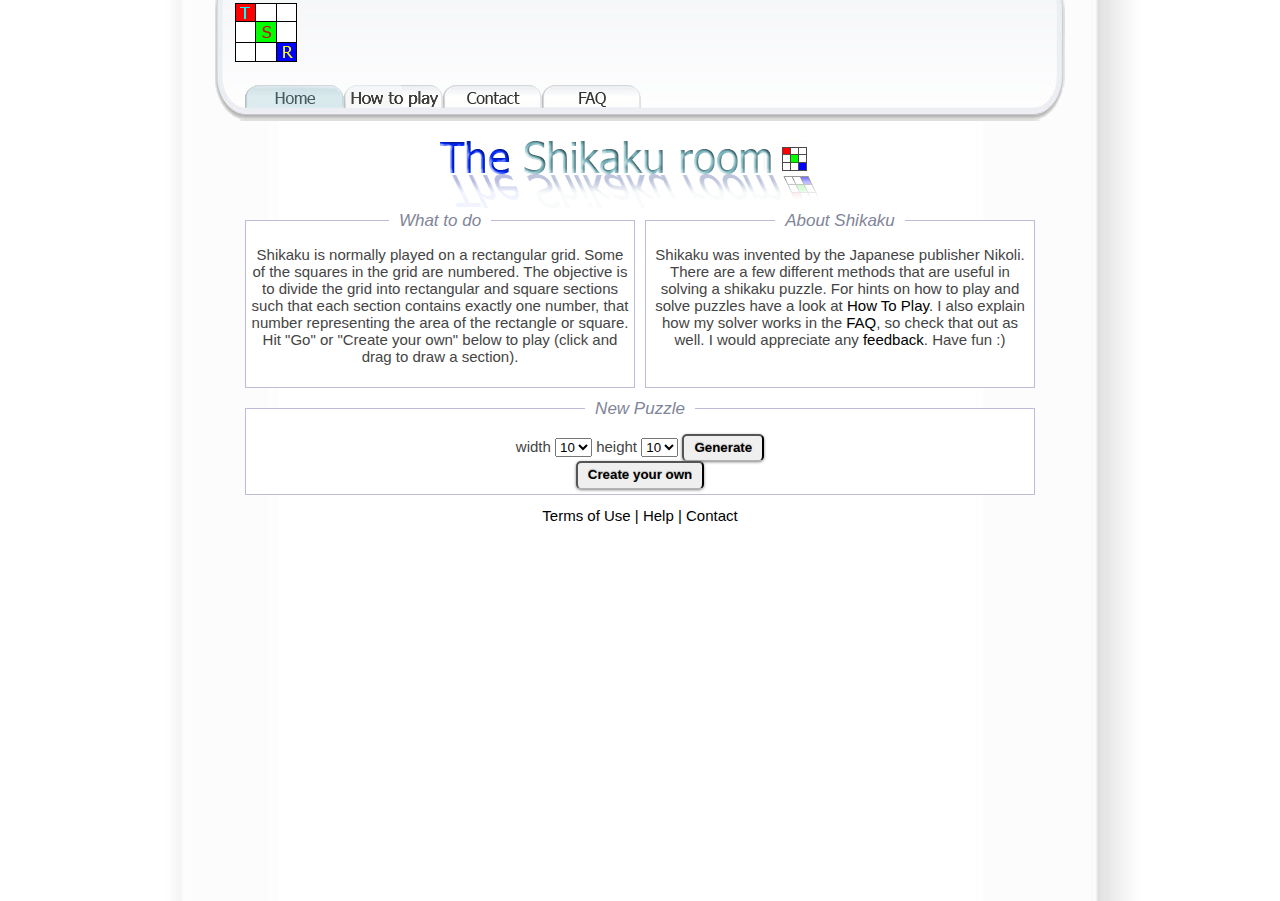
<file: index.html>
<!DOCTYPE html PUBLIC "-//W3C//DTD XHTML 1.0 Transitional//EN" "http://www.w3.org/TR/xhtml1/DTD/xhtml1-transitional.dtd">
<html xmlns="http://www.w3.org/1999/xhtml">
<head>
<meta name="viewport" content="width=450,user-scalable=0">
<meta name="verify-v1" content="wKp9zPD3Cb7v7S5RbmXsHBfFukmqGBxwW7jcs8YuK74=" />
	<meta http-equiv="Content-Type" content="text/html; charset=utf-8" />
	<title>The Shikaku Room</title>
	<link href="layout2.css" type="text/css" rel="stylesheet" />
    <link rel="shortcut icon" href="http://www.shikakuroom.com/favicon.ico" />
    <script type="text/javascript">
//<![CDATA[
	function fiddlesticks(){
		height=document.getElementById("height").value;
		width=document.getElementById("width").value;
		document.getElementById("shikaku").innerHTML="<iframe id='iframe' src='puzzle.php?height="+height+"&width="+width+"' style='border: 0px solid #ffffff;width:800px;height:800px' scrolling='no' frameborder='0' onload='if (window.parent && window.parent.autoIframe) {window.parent.autoIframe(\"iframe\");}'></iframe>";
	}
	function fiddlesticks2(){
		height=document.getElementById("height").value;
		width=document.getElementById("width").value;
		document.getElementById("shikaku").innerHTML="<iframe id='iframe' src='puzzle.php?height="+height+"&width="+width+"&Create=1' style='border: 0px solid #ffffff;width:800px;height:800px' scrolling='no' frameborder='0' onload='if (window.parent && window.parent.autoIframe) {window.parent.autoIframe(\"iframe\");}'></iframe>";
	}
	function autoIframe(frameId){
		try{
			frame = document.getElementById(frameId);
			innerDoc = (frame.contentDocument) ? frame.contentDocument : frame.contentWindow.document;
			objToResize = (frame.style) ? frame.style : frame;
			objToResize.style.height = innerDoc.body.scrollHeight + 10;
		}
		catch(err){
			window.status = err.message;
		}
	}
//]]>
	</script>
<!--
<script type="text/javascript">
var gaJsHost = (("https:" == document.location.protocol) ? "https://ssl." : "http://www.");
document.write(unescape("%3Cscript src='" + gaJsHost + "google-analytics.com/ga.js' type='text/javascript'%3E%3C/script%3E"));
</script>
<script type="text/javascript">
try {
var pageTracker = _gat._getTracker("UA-2583579-2");
pageTracker._trackPageview();
} catch(err) {}</script>
-->
</head>

<body class="tehbody" id="bodyid">
<table class="outerBlock" width="100%" cellpadding="0" cellspacing="0">
<tr>
<td class="outerBlock" width="100%" align="center">
	<div class="containingBlock">
	<table width="810" border="0" cellpadding="0" cellspacing="0" class="desktoponly">
		<tr>
			<td width="410" valign="top" class="headBlock" align="left">
				<font class="title1" ><a href="index.html"><img src="bar_logo_dark_75.png"  style="display:inline; margin-top:3px" align="top" alt="bar logo" /></a></font></td>
			<td width="400" align="right" class="searchBlock" valign="middle">
			<p class="SearchP">&nbsp;</p>			</td>
		</tr>
		<tr>
		  <td colspan="2" align="center" style="text-align:center" valign="middle" class="headBlock2">
		  				<img src="spacer.png" align="left" style="display:inline" alt=" " />
		  				<a href="index.html"><img src="home_on.png" align="left" style="display:inline" alt="home" /></a><a href="how.html"><img src="how.png" align="left" style="display:inline" alt="How To Play" /></a>
						<a href="contact.html"><img src="contact.png" align="left" style="display:inline" alt="contact" /></a>
						<a href="faq.html"><img src="faq.png" align="left" style="display:inline" alt="faq" /></a>		  </td>
		</tr>
  	</table>
<center class="mobileonly"> 
<h1> <img src='blue_art_room_logo_350px.jpg' alt="The Shikaku Room" /></h1>
</center>
<table width="100%" border="0" cellspacing="10" cellpadding="10" class="desktoponly" >
  <tr>
    <td width="50%" class="displayTd" valign="top" align="center">
		<center>
        <h2 class="hoverDiv">What&nbsp;to&nbsp;do</h2>
		</center>
		<p>Shikaku is normally played on a rectangular grid. Some of the squares in the  grid are numbered. The objective is to divide the grid into rectangular and square sections such that each section contains exactly one number, that number representing the area of the rectangle or square. Hit "Go" or "Create your own" below to play (click and drag to draw a section).</p>
		<p align="center" class="bodytext">&nbsp;</p>
	</td>
    <td width="50%" class="displayTd" valign="top" align="center"><center>
                    <h2 class="hoverDiv">About&nbsp;Shikaku</h2>
                  </center>
      Shikaku was invented by the Japanese publisher Nikoli. There are a few different methods that are useful in solving a shikaku puzzle. For hints on how to play and solve puzzles have a look at <a href="how.html">How To Play</a>. I also explain how my solver works in the <a href="faq.html">FAQ</a>, so check that out as well.  I would  appreciate any <a href="contact.html">feedback</a>. Have fun :)</td>
		  </tr>
		</table>
		<table width="100%" cellspacing="10" cellpadding="10" class="mobileonly">
			<tr>
				<td class="displayTd" valign="top" align="center"><center class="desktoponly">
                    <h2 class="hoverDiv" onclick="javascript:fiddlesticks()">New&nbsp;Puzzle</h2>
                  </center>
					<form action="javascript:fiddlesticks()" id="form1" name="form1" method="post" style="width:250px;">
                                        <label>width
                                        <select name="width" id="width">
                                          <option value="2">2</option>
                                          <option value="3">3</option>
                                          <option value="4">4</option>
                                          <option value="5">5</option>
                                          <option value="6">6</option>
                                          <option value="7">7</option>
                                          <option value="8">8</option>
                                          <option value="9">9</option>
                                          <option value="10" selected="selected">10</option>
                                          <option value="11">11</option>
                                          <option value="12">12</option>
                                          <option value="13">13</option>
                                          <option value="14">14</option>
                                          <option value="15">15</option>
                                          <option value="16">16</option>
                                          <option value="17">17</option>
                                          <option value="18">18</option>
                                          <option value="19">19</option>
                                          <option value="20">20</option>
                                        </select>
                                        </label>
                                        <label>height
                                        <select name="height" id="height">
                                          <option value="2">2</option>
                                          <option value="3">3</option>
                                          <option value="4">4</option>
                                          <option value="5">5</option>
                                          <option value="6">6</option>
                                          <option value="7">7</option>
                                          <option value="8">8</option>
                                          <option value="9">9</option>
                                          <option value="10" selected="selected">10</option>
                                          <option value="11">11</option>
                                          <option value="12">12</option>
                                          <option value="13">13</option>
                                          <option value="14">14</option>
                                          <option value="15">15</option>
                                          <option value="16">16</option>
                                          <option value="17">17</option>
                                          <option value="18">18</option>
                                          <option value="19">19</option>
                                          <option value="20">20</option>
                                        </select>
                                        </label>
                                        <input class="sexybutton" type="submit" value="Generate" name="Generate" />
                                        <button class="sexybutton" onclick="fiddlesticks2()" type="button">Create your own</button>

					</form>
                    <p id="shikaku">
					</p>
					</td>
			</tr>
		</table>
		<table width="100%" class="footerBlock">
			<tr>
				<td width="100%" align="center"><a href="terms.html">Terms of Use</a> | <a href="help.html">Help</a> | <a href="contact.html">Contact</a></td>
		  </tr>
		</table>
	</div>
</td>
</tr>
</table>
</body>
</html>
</file>
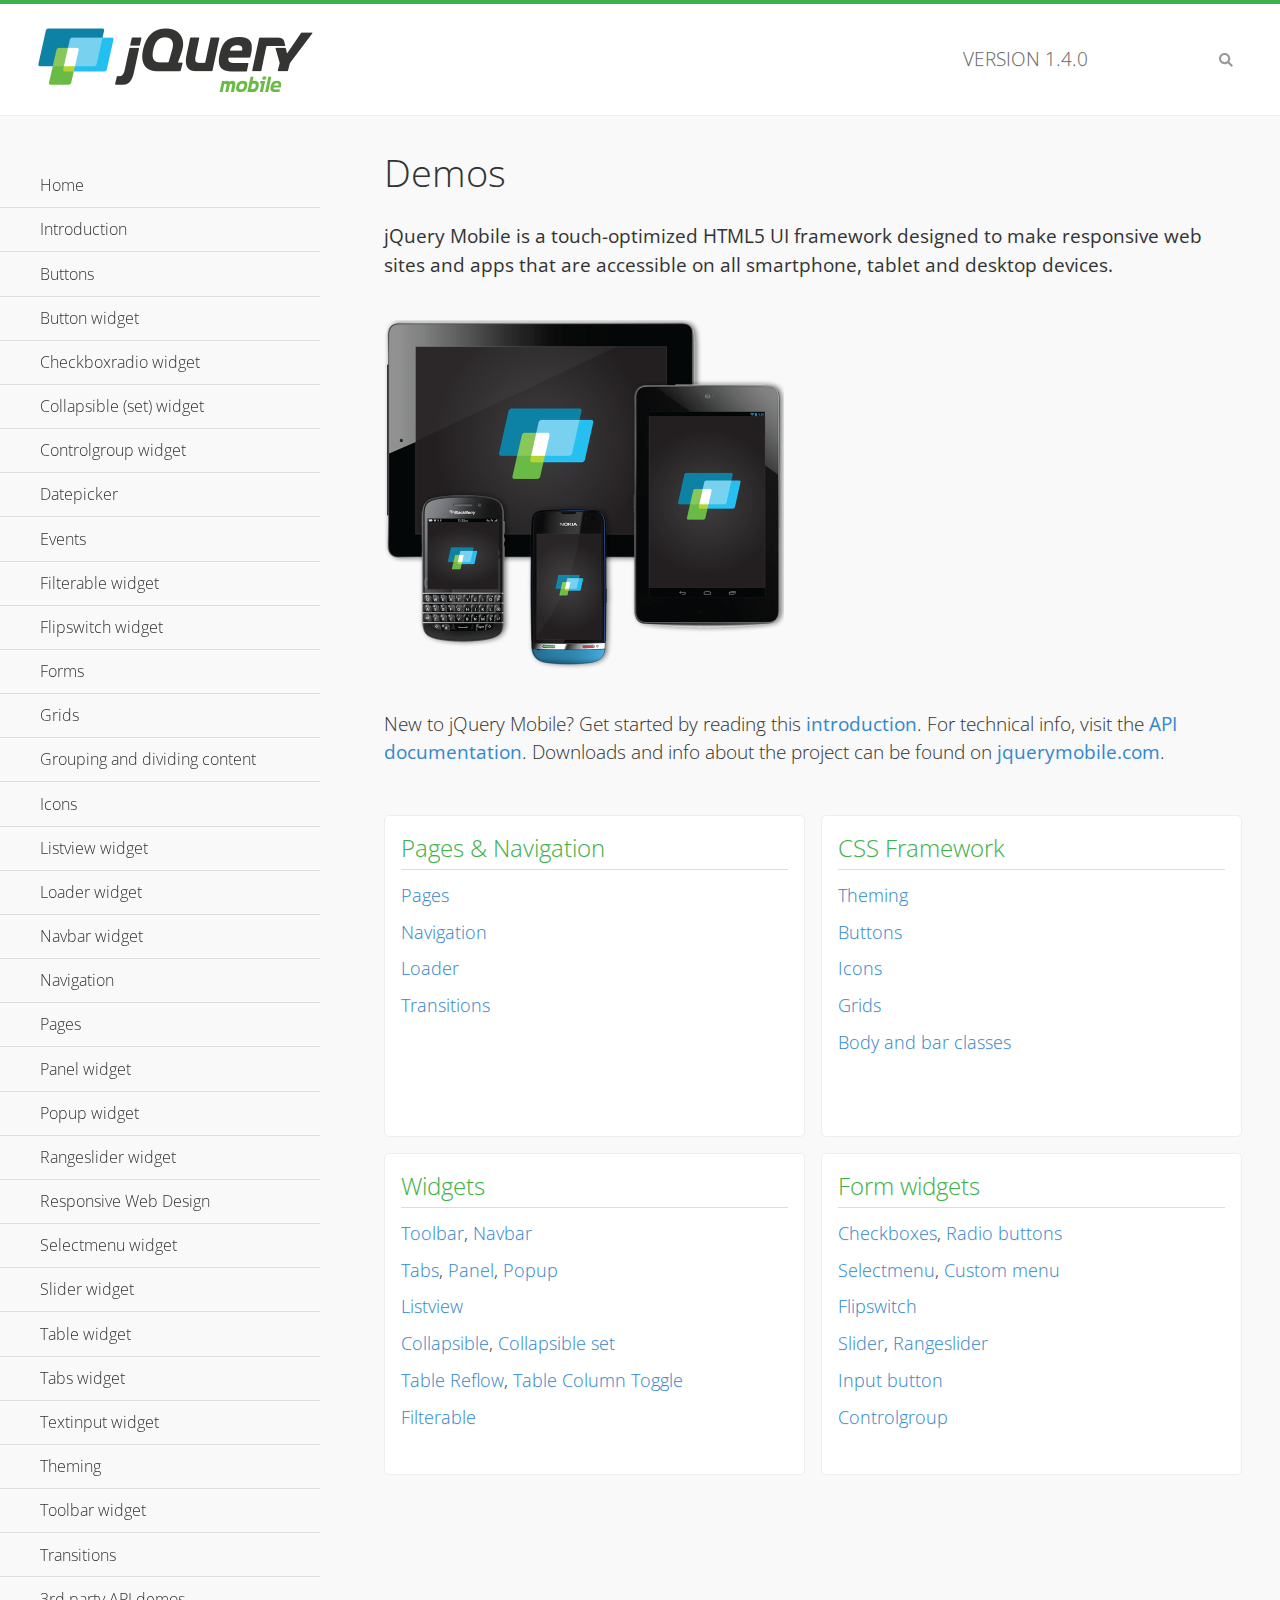
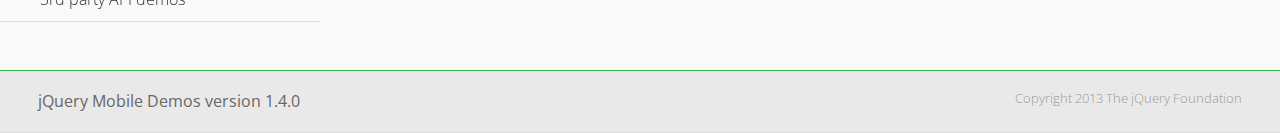
<file: js/demos/index.html>
<!DOCTYPE html>
<html>
<head>
	<meta charset="utf-8">
	<meta name="viewport" content="width=device-width, initial-scale=1">
	<title>jQuery Mobile Demos</title>
	<link rel="shortcut icon" href="favicon.ico">
	<link rel="stylesheet"  href="css/themes/default/jquery.mobile-1.4.0.min.css">
	<link rel="stylesheet" href="_assets/css/jqm-demos.css">
    <link rel="stylesheet" href="http://fonts.googleapis.com/css?family=Open+Sans:300,400,700">
	<script src="js/jquery.js"></script>
	<script src="_assets/js/index.js"></script>
	<script src="js/jquery.mobile-1.4.0.min.js"></script>
</head>
<body>
<div data-role="page" class="jqm-demos jqm-home">

	<div data-role="header" class="jqm-header">
		<h2><img src="_assets/img/jquery-logo.png" alt="jQuery Mobile"></h2>
		<p>Version <span class="jqm-version"></span></p>
		<a href="#" class="jqm-navmenu-link ui-btn ui-btn-icon-notext ui-corner-all ui-icon-bars ui-nodisc-icon ui-alt-icon ui-btn-left">Menu</a>
		<a href="#" class="jqm-search-link ui-btn ui-btn-icon-notext ui-corner-all ui-icon-search ui-nodisc-icon ui-alt-icon ui-btn-right">Search</a>
	</div><!-- /header -->

	<div role="main" class="ui-content jqm-content">

		<h1>Demos</h1>

		<p><strong>jQuery Mobile is a touch-optimized HTML5 UI framework designed to make responsive web sites and apps that are accessible on all smartphone, tablet and desktop devices.</strong></p>

		<img src="_assets/img/devices.png">

		<p>New to jQuery Mobile? Get started by reading this <a href="intro/" data-ajax="false">introduction</a>. For technical info, visit the <a href="http://api.jquerymobile.com" title="jQuery Mobile API documentation" target="_blank">API documentation</a>. Downloads and info about the project can be found on <a href="http://jquerymobile.com" title="jQuery Mobile web site" target="_blank">jquerymobile.com</a>.</p>

        <div class="ui-grid-a ui-responsive">
        	<div class="ui-block-a">
        		<div class="jqm-block-content">
        			<h3>Pages &amp; Navigation</h3>

        			<p><a href="pages/" data-ajax="false">Pages</a></p>
        			<p><a href="navigation/" data-ajax="false">Navigation</a></p>
        			<p><a href="loader/" data-ajax="false">Loader</a></p>
        			<p><a href="transitions/" data-ajax="false">Transitions</a></p>
        		</div>
        	</div>
        	<div class="ui-block-b">
        		<div class="jqm-block-content">
        			<h3>CSS Framework</h3>

        			<p><a href="theme-default/" data-ajax="false">Theming</a></p>
        			<p><a href="button-markup/" data-ajax="false">Buttons</a></p>
        			<p><a href="icons/" data-ajax="false">Icons</a></p>
        			<p><a href="grids/" data-ajax="false">Grids</a></p>
        			<p><a href="../body-bar-classes/" data-ajax="false">Body and bar classes</a></p>
        		</div>
        	</div>        	
        	<div class="ui-block-a">
        		<div class="jqm-block-content">
        			<h3>Widgets</h3>

        			<p><a href="toolbar/" data-ajax="false">Toolbar</a>, <a href="navbar/" data-ajax="false">Navbar</a></p>
        			<p><a href="tabs/" data-ajax="false">Tabs</a>, <a href="panel/" data-ajax="false">Panel</a>, <a href="popup/" data-ajax="false">Popup</a></p>
        			<p><a href="listview/" data-ajax="false">Listview</a></p>
        			<p><a href="collapsible/" data-ajax="false">Collapsible</a>, <a href="collapsibleset/" data-ajax="false">Collapsible set</a></p>
        			<p><a href="table-reflow/" data-ajax="false">Table Reflow</a>, <a href="table-column-toggle/" data-ajax="false">Table Column Toggle</a></p>
        			<p><a href="filterable/" data-ajax="false">Filterable</a></p>
        		</div>
        	</div>
        	<div class="ui-block-b">
        		<div class="jqm-block-content">
        			<h3>Form widgets</h3>

        			<p><a href="checkboxradio-checkbox/" data-ajax="false">Checkboxes</a>, <a href="checkboxradio-radio/" data-ajax="false">Radio buttons</a></p>
        			<p><a href="selectmenu/" data-ajax="false">Selectmenu</a>, <a href="selectmenu-custom/" data-ajax="false">Custom menu</a></p>
        			<p><a href="flipswitch/" data-ajax="false">Flipswitch</a></p>
        			<p><a href="slider/" data-ajax="false">Slider</a>, <a href="rangeslider/" data-ajax="false">Rangeslider</a></p>
        			<p><a href="button/" data-ajax="false">Input button</a></p>
        			<p><a href="controlgroup/" data-ajax="false">Controlgroup</a></p>
        		</div>
        	</div>
        </div>

	</div><!-- /content -->
	    <div data-role="panel" class="jqm-navmenu-panel" data-position="left" data-display="overlay" data-theme="a">
	    	<ul class="jqm-list ui-alt-icon ui-nodisc-icon">
<li data-filtertext="demos homepage" data-icon="home"><a href=".././">Home</a></li>
<li data-filtertext="introduction overview getting started"><a href="../intro/" data-ajax="false">Introduction</a></li>
<li data-filtertext="buttons button markup buttonmarkup method anchor link button element"><a href="../button-markup/" data-ajax="false">Buttons</a></li>
<li data-filtertext="form button widget input button submit reset"><a href="../button/" data-ajax="false">Button widget</a></li>
<li data-role="collapsible" data-collapsed-icon="carat-d" data-expanded-icon="carat-u" data-iconpos="right" data-inset="false">
	<h3>Checkboxradio widget</h3>
	<ul>
		<li data-filtertext="form checkboxradio widget checkbox input checkboxes controlgroups"><a href="../checkboxradio-checkbox/" data-ajax="false">Checkboxes</a></li>
		<li data-filtertext="form checkboxradio widget radio input radio buttons controlgroups"><a href="../checkboxradio-radio/" data-ajax="false">Radio buttons</a></li>
	</ul>
</li>
<li data-role="collapsible" data-collapsed-icon="carat-d" data-expanded-icon="carat-u" data-iconpos="right" data-inset="false">
	<h3>Collapsible (set) widget</h3>
	<ul>
		<li data-filtertext="collapsibles content formatting"><a href="../collapsible/" data-ajax="false">Collapsible</a></li>
		<li data-filtertext="dynamic collapsible set accordion append expand"><a href="../collapsible-dynamic/" data-ajax="false">Dynamic collapsibles</a></li>
		<li data-filtertext="accordions collapsible set widget content formatting grouped collapsibles"><a href="../collapsibleset/" data-ajax="false">Collapsible set</a></li>
	</ul>
</li>
<li data-role="collapsible" data-collapsed-icon="carat-d" data-expanded-icon="carat-u" data-iconpos="right" data-inset="false">
	<h3>Controlgroup widget</h3>
	<ul>
		<li data-filtertext="controlgroups selectmenu checkboxradio input grouped buttons horizontal vertical"><a href="../controlgroup/" data-ajax="false">Controlgroup</a></li>
		<li data-filtertext="dynamic controlgroup dynamically add buttons"><a href="../controlgroup-dynamic/" data-ajax="false">Dynamic controlgroups</a></li>
	</ul>
</li>
<li data-filtertext="form datepicker widget date input"><a href="../datepicker/" data-ajax="false">Datepicker</a></li>
<li data-role="collapsible" data-collapsed-icon="carat-d" data-expanded-icon="carat-u" data-iconpos="right" data-inset="false">
	<h3>Events</h3>
	<ul>
		<li data-filtertext="swipe to delete list items listviews swipe events"><a href="../swipe-list/" data-ajax="false">Swipe list items</a></li>
		<li data-filtertext="swipe to navigate swipe page navigation swipe events"><a href="../swipe-page/" data-ajax="false">Swipe page navigation</a></li>
	</ul>
</li>
<li data-filtertext="filterable filter elements sorting searching listview table"><a href="../filterable/" data-ajax="false">Filterable widget</a></li>
<li data-filtertext="form flipswitch widget flip toggle switch binary select checkbox input"><a href="../flipswitch/" data-ajax="false">Flipswitch widget</a></li>
<li data-role="collapsible" data-collapsed-icon="carat-d" data-expanded-icon="carat-u" data-iconpos="right" data-inset="false">
	<h3>Forms</h3>
	<ul>
		<li data-filtertext="forms text checkbox radio range button submit reset inputs selects textarea slider flipswitch label form elements"><a href="../forms/" data-ajax="false">Forms</a></li>
		<li data-filtertext="form hide labels hidden accessible ui-hidden-accessible forms"><a href="../forms-label-hidden-accessible/" data-ajax="false">Hide labels</a></li>
		<li data-filtertext="form field containers fieldcontain ui-field-contain forms"><a href="../forms-field-contain/" data-ajax="false">Field containers</a></li>
		<li data-filtertext="forms disabled form elements"><a href="../forms-disabled/" data-ajax="false">Forms disabled</a></li>
		<li data-filtertext="forms gallery examples overview forms text checkbox radio range button submit reset inputs selects textarea slider flipswitch label form elements"><a href="../forms-gallery/" data-ajax="false">Forms gallery</a></li>
	</ul>
</li>
<li data-role="collapsible" data-collapsed-icon="carat-d" data-expanded-icon="carat-u" data-iconpos="right" data-inset="false">
	<h3>Grids</h3>
	<ul>
		<li data-filtertext="grids columns blocks content formatting rwd responsive css framework"><a href="../grids/" data-ajax="false">Grids</a></li>
		<li data-filtertext="buttons in grids css framework"><a href="../grids-buttons/" data-ajax="false">Buttons in grids</a></li>
		<li data-filtertext="custom responsive grids rwd css framework"><a href="../grids-custom-responsive/" data-ajax="false">Custom responsive grids</a></li>
	</ul>
</li>
<li data-filtertext="blocks content formatting sections heading"><a href="../body-bar-classes/" data-ajax="false">Grouping and dividing content</a></li>
<li data-role="collapsible" data-collapsed-icon="carat-d" data-expanded-icon="carat-u" data-iconpos="right" data-inset="false">
	<h3>Icons</h3>
	<ul>
		<li data-filtertext="button icons svg disc alt custom icon position"><a href="../icons/" data-ajax="false">Icons</a></li>
		<li data-filtertext=""><a href="../icons-grunticon/" data-ajax="false">Grunticon loader</a></li>
	</ul>
</li>
<li data-role="collapsible" data-collapsed-icon="carat-d" data-expanded-icon="carat-u" data-iconpos="right" data-inset="false">
	<h3>Listview widget</h3>
	<ul>
		<li data-filtertext="listview widget thumbnails icons nested split button collapsible ul ol"><a href="../listview/" data-ajax="false">Listview</a></li>
		<li data-filtertext="autocomplete filterable reveal listview filtertextbeforefilter placeholder"><a href="../listview-autocomplete/" data-ajax="false">Listview autocomplete</a></li>
		<li data-filtertext="autocomplete filterable reveal listview remote data filtertextbeforefilter placeholder"><a href="../listview-autocomplete-remote/" data-ajax="false">Listview autocomplete remote data</a></li>
		<li data-filtertext="autodividers anchor jump scroll linkbars listview lists ul ol"><a href="../listview-autodividers-linkbar/" data-ajax="false">Listview autodividers linkbar</a></li>
		<li data-filtertext="listview autodividers selector autodividersselector lists ul ol"><a href="../listview-autodividers-selector/" data-ajax="false">Listview autodividers selector</a></li>
		<li data-filtertext="listview nested list items"><a href="../listview-nested-lists/" data-ajax="false">Listview Nested Listviews</a></li>
		<li data-filtertext="listview collapsible list items flat"><a href="../listview-collapsible-item-flat/" data-ajax="false">Listview collapsible list items (flat)</a></li>
		<li data-filtertext="listview collapsible list indented"><a href="../listview-collapsible-item-indented/" data-ajax="false">Listview collapsible list items (indented)</a></li>
		<li data-filtertext="grid listview responsive grids responsive listviews lists ul"><a href="../listview-grid/" data-ajax="false">Listview responsive grid</a></li>
	</ul>
</li>
<li data-filtertext="loader widget page loading navigation overlay spinner"><a href="../loader/" data-ajax="false">Loader widget</a></li>
<li data-filtertext="navbar widget navmenu toolbars header footer"><a href="../navbar/" data-ajax="false">Navbar widget</a></li>
<li data-role="collapsible" data-collapsed-icon="carat-d" data-expanded-icon="carat-u" data-iconpos="right" data-inset="false">
	<h3>Navigation</h3>
	<ul>
		<li data-filtertext="ajax navigation navigate widget history event method"><a href="../navigation/" data-ajax="false">Navigation</a></li>
		<li data-filtertext="linking pages page links navigation ajax prefetch cache"><a href="../navigation-linking-pages/" data-ajax="false">Linking pages</a></li>
		<li data-filtertext="php redirect server redirection server-side navigation"><a href="../navigation-php-redirect/" data-ajax="false">PHP redirect demo</a></li>
	</ul>
</li>
<li data-role="collapsible" data-collapsed-icon="carat-d" data-expanded-icon="carat-u" data-iconpos="right" data-inset="false">
	<h3>Pages</h3>
	<ul>
		<li data-filtertext="pages page widget ajax navigation"><a href="../pages/" data-ajax="false">Pages</a></li>
		<li data-filtertext="single page"><a href="../pages-single-page/" data-ajax="false">Single page</a></li>
		<li data-filtertext="multipage multi-page page"><a href="../pages-multi-page/" data-ajax="false">Multi-page template</a></li>
		<li data-filtertext="dialog page widget modal popup"><a href="../pages-dialog/" data-ajax="false">Dialog page</a></li>
	</ul>
</li>
<li data-role="collapsible" data-collapsed-icon="carat-d" data-expanded-icon="carat-u" data-iconpos="right" data-inset="false">
	<h3>Panel widget</h3>
	<ul>
		<li data-filtertext="panel widget sliding panels reveal push overlay responsive"><a href="../panel/" data-ajax="false">Panel</a></li>
		<li data-filtertext=""><a href="../panel-external/" data-ajax="false">External panels</a></li>
		<li data-filtertext="panel "><a href="../panel-fixed/" data-ajax="false">Fixed panels</a></li>
		<li data-filtertext="panel slide panels sliding panels shadow rwd responsive breakpoint"><a href="../panel-responsive/" data-ajax="false">Panels responsive</a></li>
		<li data-filtertext="panel custom style custom panel width reveal shadow listview panel styling page background wrapper"><a href="../panel-styling/" data-ajax="false">Custom panel style</a></li>
		<li data-filtertext="panel open on swipe"><a href="../panel-swipe-open/" data-ajax="false">Panel open on swipe</a></li>
		<li data-filtertext="panels outside page internal external toolbars"><a href="../panel-external-internal/" data-ajax="false">Panel external and internal</a></li>
	</ul>
</li>
<li data-role="collapsible" data-collapsed-icon="carat-d" data-expanded-icon="carat-u" data-iconpos="right" data-inset="false">
	<h3>Popup widget</h3>
	<ul>
		<li data-filtertext="popup widget popups dialog modal transition tooltip lightbox form overlay screen flip pop fade transition"><a href="../popup/" data-ajax="false">Popup</a></li>
		<li data-filtertext="popup alignment position"><a href="../popup-alignment/" data-ajax="false">Popup alignment</a></li>
		<li data-filtertext="popup arrow size popups popover"><a href="../popup-arrow-size/" data-ajax="false">Popup arrow size</a></li>
		<li data-filtertext="dynamic popups popup images lightbox"><a href="../popup-dynamic/" data-ajax="false">Dynamic popups</a></li>
		<li data-filtertext="popups with iframes scaling"><a href="../popup-iframe/" data-ajax="false">Popups with iframes</a></li>
		<li data-filtertext="popup image scaling"><a href="../popup-image-scaling/" data-ajax="false">Popup image scaling</a></li>
		<li data-filtertext="external popup outside multi-page"><a href="../popup-outside-multipage" data-ajax="false">Popup outside multi-page</a></li>
	</ul>
</li>
<li data-filtertext="form rangeslider widget dual sliders dual handle sliders range input"><a href="../rangeslider/" data-ajax="false">Rangeslider widget</a></li>
<li data-filtertext="responsive web design rwd adaptive progressive enhancement PE accessible mobile breakpoints media query media queries"><a href="../rwd/" data-ajax="false">Responsive Web Design</a></li>
<li data-role="collapsible" data-collapsed-icon="carat-d" data-expanded-icon="carat-u" data-iconpos="right" data-inset="false">
	<h3>Selectmenu widget</h3>
	<ul>
		<li data-filtertext="form selectmenu widget select input custom select menu selects"><a href="../selectmenu/" data-ajax="false">Selectmenu</a></li>
		<li data-filtertext="form custom select menu selectmenu widget custom menu option optgroup multiple selects"><a href="../selectmenu-custom/" data-ajax="false">Custom select menu</a></li>
		<li data-filtertext="filterable select filter popup dialog"><a href="../selectmenu-custom-filter/" data-ajax="false">Custom select menu with filter</a></li>
	</ul>
</li>
<li data-role="collapsible" data-collapsed-icon="carat-d" data-expanded-icon="carat-u" data-iconpos="right" data-inset="false">
	<h3>Slider widget</h3>
	<ul>
		<li data-filtertext="form slider widget range input single sliders"><a href="../slider/" data-ajax="false">Slider</a></li>
		<li data-filtertext="form slider widget flipswitch slider binary select flip toggle switch"><a href="../slider-flipswitch/" data-ajax="false">Slider flip toggle switch</a></li>
		<li data-filtertext="form slider tooltip handle value input range sliders"><a href="../slider-tooltip/" data-ajax="false">Slider tooltip</a></li>
	</ul>
</li>
<li data-role="collapsible" data-collapsed-icon="carat-d" data-expanded-icon="carat-u" data-iconpos="right" data-inset="false">
	<h3>Table widget</h3>
	<ul>
		<li data-filtertext="table widget reflow column toggle th td responsive tables rwd hide show tabular"><a href="../table-column-toggle/" data-ajax="false">Table Column Toggle</a></li>
		<li data-filtertext="table column toggle phone comparison demo"><a href="../table-column-toggle-example/" data-ajax="false">Table Column Toggle demo</a></li>
		<li data-filtertext="responsive tables table column toggle heading groups rwd breakpoint"><a href="../table-column-toggle-heading-groups/" data-ajax="false">Table Column Toggle heading groups</a></li>
		<li data-filtertext="responsive tables table column toggle hide rwd breakpoint customization options"><a href="../table-column-toggle-options/" data-ajax="false">Table Column Toggle options</a></li>
		<li data-filtertext="table reflow th td responsive rwd columns tabular"><a href="../table-reflow/" data-ajax="false">Table Reflow</a></li>
		<li data-filtertext="responsive tables table reflow heading groups rwd breakpoint"><a href="../table-reflow-heading-groups/" data-ajax="false">Table Reflow heading groups</a></li>
		<li data-filtertext="responsive tables table reflow stripes strokes table style"><a href="../table-reflow-stripes-strokes/" data-ajax="false">Table Reflow stripes and strokes</a></li>
		<li data-filtertext="responsive tables table reflow stack custom styles"><a href="../table-reflow-styling/" data-ajax="false">Table Reflow custom styles</a></li>
	</ul>
</li>
<li data-filtertext="ui tabs widget"><a href="../tabs/" data-ajax="false">Tabs widget</a></li>
<li data-filtertext="form textinput widget text input textarea number date time tel email file color password"><a href="../textinput/" data-ajax="false">Textinput widget</a></li>
<li data-role="collapsible" data-collapsed-icon="carat-d" data-expanded-icon="carat-u" data-iconpos="right" data-inset="false">
	<h3>Theming</h3>
	<ul>
		<li data-filtertext="default theme swatches theming style css"><a href="../theme-default/" data-ajax="false">Default theme</a></li>
		<li data-filtertext="classic theme old theme swatches theming style css"><a href="../theme-classic/" data-ajax="false">Classic theme</a></li>
	</ul>
</li>
<li data-role="collapsible" data-collapsed-icon="carat-d" data-expanded-icon="carat-u" data-iconpos="right" data-inset="false">
	<h3>Toolbar widget</h3>
	<ul>
		<li data-filtertext="toolbar widget header footer toolbars fixed fullscreen external sections"><a href="../toolbar/" data-ajax="false">Toolbar</a></li>
		<li data-filtertext="dynamic toolbars dynamically add toolbar header footer"><a href="../toolbar-dynamic/" data-ajax="false">Dynamic toolbars</a></li>
		<li data-filtertext="external toolbars header footer"><a href="../toolbar-external/" data-ajax="false">External toolbars</a></li>
		<li data-filtertext="fixed toolbars header footer"><a href="../toolbar-fixed/" data-ajax="false">Fixed toolbars</a></li>
		<li data-filtertext="fixed fullscreen toolbars header footer"><a href="../toolbar-fixed-fullscreen/" data-ajax="false">Fullscreen toolbars</a></li>
		<li data-filtertext="external fixed toolbars header footer"><a href="../toolbar-fixed-external/" data-ajax="false">Fixed external toolbars</a></li>
		<li data-filtertext="external persistent toolbars header footer navbar navmenu"><a href="../toolbar-fixed-persistent/" data-ajax="false">Persistent toolbars</a></li>
		<li data-filtertext="external ajax optimized toolbars persistent toolbars header footer navbar"><a href="../toolbar-fixed-persistent-optimized/" data-ajax="false">AJAX optimized toolbars</a></li>
		<li data-filtertext="form in toolbars header footer"><a href="../toolbar-fixed-forms/" data-ajax="false">Form in toolbar</a></li>
	</ul>
</li>
<li data-filtertext="page transitions animated pages popup navigation flip slide fade pop"><a href="../transitions/" data-ajax="false">Transitions</a></li>
<li data-role="collapsible" data-collapsed-icon="carat-d" data-expanded-icon="carat-u" data-iconpos="right" data-inset="false">
	<h3>3rd party API demos</h3>
	<ul>
		<li data-filtertext="backbone requirejs navigation router"><a href="../backbone-requirejs/" data-ajax="false">Backbone RequireJS</a></li>
		<li data-filtertext="google maps geolocation demo"><a href="../map-geolocation/" data-ajax="false">Google Maps geolocation</a></li>
		<li data-filtertext="google maps hybrid"><a href="../map-list-toggle/" data-ajax="false">Google Maps list toggle</a></li>
	</ul>
</li>



		     </ul>
		</div><!-- /panel -->


	<div data-role="footer" data-position="fixed" data-tap-toggle="false" class="jqm-footer">
		<p>jQuery Mobile Demos version <span class="jqm-version"></span></p>
		<p>Copyright 2013 The jQuery Foundation</p>
	</div><!-- /footer -->
	<!-- TODO: This should become an external panel so we can add input to markup (unique ID) -->
    <div data-role="panel" class="jqm-search-panel" data-position="right" data-display="overlay" data-theme="a">
		<div class="jqm-search">
			<ul class="jqm-list" data-filter-placeholder="Search demos..." data-filter-reveal="true">
<li data-filtertext="demos homepage" data-icon="home"><a href=".././">Home</a></li>
<li data-filtertext="introduction overview getting started"><a href="../intro/" data-ajax="false">Introduction</a></li>
<li data-filtertext="buttons button markup buttonmarkup method anchor link button element"><a href="../button-markup/" data-ajax="false">Buttons</a></li>
<li data-filtertext="form button widget input button submit reset"><a href="../button/" data-ajax="false">Button widget</a></li>
<li data-role="collapsible" data-collapsed-icon="carat-d" data-expanded-icon="carat-u" data-iconpos="right" data-inset="false">
	<h3>Checkboxradio widget</h3>
	<ul>
		<li data-filtertext="form checkboxradio widget checkbox input checkboxes controlgroups"><a href="../checkboxradio-checkbox/" data-ajax="false">Checkboxes</a></li>
		<li data-filtertext="form checkboxradio widget radio input radio buttons controlgroups"><a href="../checkboxradio-radio/" data-ajax="false">Radio buttons</a></li>
	</ul>
</li>
<li data-role="collapsible" data-collapsed-icon="carat-d" data-expanded-icon="carat-u" data-iconpos="right" data-inset="false">
	<h3>Collapsible (set) widget</h3>
	<ul>
		<li data-filtertext="collapsibles content formatting"><a href="../collapsible/" data-ajax="false">Collapsible</a></li>
		<li data-filtertext="dynamic collapsible set accordion append expand"><a href="../collapsible-dynamic/" data-ajax="false">Dynamic collapsibles</a></li>
		<li data-filtertext="accordions collapsible set widget content formatting grouped collapsibles"><a href="../collapsibleset/" data-ajax="false">Collapsible set</a></li>
	</ul>
</li>
<li data-role="collapsible" data-collapsed-icon="carat-d" data-expanded-icon="carat-u" data-iconpos="right" data-inset="false">
	<h3>Controlgroup widget</h3>
	<ul>
		<li data-filtertext="controlgroups selectmenu checkboxradio input grouped buttons horizontal vertical"><a href="../controlgroup/" data-ajax="false">Controlgroup</a></li>
		<li data-filtertext="dynamic controlgroup dynamically add buttons"><a href="../controlgroup-dynamic/" data-ajax="false">Dynamic controlgroups</a></li>
	</ul>
</li>
<li data-filtertext="form datepicker widget date input"><a href="../datepicker/" data-ajax="false">Datepicker</a></li>
<li data-role="collapsible" data-collapsed-icon="carat-d" data-expanded-icon="carat-u" data-iconpos="right" data-inset="false">
	<h3>Events</h3>
	<ul>
		<li data-filtertext="swipe to delete list items listviews swipe events"><a href="../swipe-list/" data-ajax="false">Swipe list items</a></li>
		<li data-filtertext="swipe to navigate swipe page navigation swipe events"><a href="../swipe-page/" data-ajax="false">Swipe page navigation</a></li>
	</ul>
</li>
<li data-filtertext="filterable filter elements sorting searching listview table"><a href="../filterable/" data-ajax="false">Filterable widget</a></li>
<li data-filtertext="form flipswitch widget flip toggle switch binary select checkbox input"><a href="../flipswitch/" data-ajax="false">Flipswitch widget</a></li>
<li data-role="collapsible" data-collapsed-icon="carat-d" data-expanded-icon="carat-u" data-iconpos="right" data-inset="false">
	<h3>Forms</h3>
	<ul>
		<li data-filtertext="forms text checkbox radio range button submit reset inputs selects textarea slider flipswitch label form elements"><a href="../forms/" data-ajax="false">Forms</a></li>
		<li data-filtertext="form hide labels hidden accessible ui-hidden-accessible forms"><a href="../forms-label-hidden-accessible/" data-ajax="false">Hide labels</a></li>
		<li data-filtertext="form field containers fieldcontain ui-field-contain forms"><a href="../forms-field-contain/" data-ajax="false">Field containers</a></li>
		<li data-filtertext="forms disabled form elements"><a href="../forms-disabled/" data-ajax="false">Forms disabled</a></li>
		<li data-filtertext="forms gallery examples overview forms text checkbox radio range button submit reset inputs selects textarea slider flipswitch label form elements"><a href="../forms-gallery/" data-ajax="false">Forms gallery</a></li>
	</ul>
</li>
<li data-role="collapsible" data-collapsed-icon="carat-d" data-expanded-icon="carat-u" data-iconpos="right" data-inset="false">
	<h3>Grids</h3>
	<ul>
		<li data-filtertext="grids columns blocks content formatting rwd responsive css framework"><a href="../grids/" data-ajax="false">Grids</a></li>
		<li data-filtertext="buttons in grids css framework"><a href="../grids-buttons/" data-ajax="false">Buttons in grids</a></li>
		<li data-filtertext="custom responsive grids rwd css framework"><a href="../grids-custom-responsive/" data-ajax="false">Custom responsive grids</a></li>
	</ul>
</li>
<li data-filtertext="blocks content formatting sections heading"><a href="../body-bar-classes/" data-ajax="false">Grouping and dividing content</a></li>
<li data-role="collapsible" data-collapsed-icon="carat-d" data-expanded-icon="carat-u" data-iconpos="right" data-inset="false">
	<h3>Icons</h3>
	<ul>
		<li data-filtertext="button icons svg disc alt custom icon position"><a href="../icons/" data-ajax="false">Icons</a></li>
		<li data-filtertext=""><a href="../icons-grunticon/" data-ajax="false">Grunticon loader</a></li>
	</ul>
</li>
<li data-role="collapsible" data-collapsed-icon="carat-d" data-expanded-icon="carat-u" data-iconpos="right" data-inset="false">
	<h3>Listview widget</h3>
	<ul>
		<li data-filtertext="listview widget thumbnails icons nested split button collapsible ul ol"><a href="../listview/" data-ajax="false">Listview</a></li>
		<li data-filtertext="autocomplete filterable reveal listview filtertextbeforefilter placeholder"><a href="../listview-autocomplete/" data-ajax="false">Listview autocomplete</a></li>
		<li data-filtertext="autocomplete filterable reveal listview remote data filtertextbeforefilter placeholder"><a href="../listview-autocomplete-remote/" data-ajax="false">Listview autocomplete remote data</a></li>
		<li data-filtertext="autodividers anchor jump scroll linkbars listview lists ul ol"><a href="../listview-autodividers-linkbar/" data-ajax="false">Listview autodividers linkbar</a></li>
		<li data-filtertext="listview autodividers selector autodividersselector lists ul ol"><a href="../listview-autodividers-selector/" data-ajax="false">Listview autodividers selector</a></li>
		<li data-filtertext="listview nested list items"><a href="../listview-nested-lists/" data-ajax="false">Listview Nested Listviews</a></li>
		<li data-filtertext="listview collapsible list items flat"><a href="../listview-collapsible-item-flat/" data-ajax="false">Listview collapsible list items (flat)</a></li>
		<li data-filtertext="listview collapsible list indented"><a href="../listview-collapsible-item-indented/" data-ajax="false">Listview collapsible list items (indented)</a></li>
		<li data-filtertext="grid listview responsive grids responsive listviews lists ul"><a href="../listview-grid/" data-ajax="false">Listview responsive grid</a></li>
	</ul>
</li>
<li data-filtertext="loader widget page loading navigation overlay spinner"><a href="../loader/" data-ajax="false">Loader widget</a></li>
<li data-filtertext="navbar widget navmenu toolbars header footer"><a href="../navbar/" data-ajax="false">Navbar widget</a></li>
<li data-role="collapsible" data-collapsed-icon="carat-d" data-expanded-icon="carat-u" data-iconpos="right" data-inset="false">
	<h3>Navigation</h3>
	<ul>
		<li data-filtertext="ajax navigation navigate widget history event method"><a href="../navigation/" data-ajax="false">Navigation</a></li>
		<li data-filtertext="linking pages page links navigation ajax prefetch cache"><a href="../navigation-linking-pages/" data-ajax="false">Linking pages</a></li>
		<li data-filtertext="php redirect server redirection server-side navigation"><a href="../navigation-php-redirect/" data-ajax="false">PHP redirect demo</a></li>
	</ul>
</li>
<li data-role="collapsible" data-collapsed-icon="carat-d" data-expanded-icon="carat-u" data-iconpos="right" data-inset="false">
	<h3>Pages</h3>
	<ul>
		<li data-filtertext="pages page widget ajax navigation"><a href="../pages/" data-ajax="false">Pages</a></li>
		<li data-filtertext="single page"><a href="../pages-single-page/" data-ajax="false">Single page</a></li>
		<li data-filtertext="multipage multi-page page"><a href="../pages-multi-page/" data-ajax="false">Multi-page template</a></li>
		<li data-filtertext="dialog page widget modal popup"><a href="../pages-dialog/" data-ajax="false">Dialog page</a></li>
	</ul>
</li>
<li data-role="collapsible" data-collapsed-icon="carat-d" data-expanded-icon="carat-u" data-iconpos="right" data-inset="false">
	<h3>Panel widget</h3>
	<ul>
		<li data-filtertext="panel widget sliding panels reveal push overlay responsive"><a href="../panel/" data-ajax="false">Panel</a></li>
		<li data-filtertext=""><a href="../panel-external/" data-ajax="false">External panels</a></li>
		<li data-filtertext="panel "><a href="../panel-fixed/" data-ajax="false">Fixed panels</a></li>
		<li data-filtertext="panel slide panels sliding panels shadow rwd responsive breakpoint"><a href="../panel-responsive/" data-ajax="false">Panels responsive</a></li>
		<li data-filtertext="panel custom style custom panel width reveal shadow listview panel styling page background wrapper"><a href="../panel-styling/" data-ajax="false">Custom panel style</a></li>
		<li data-filtertext="panel open on swipe"><a href="../panel-swipe-open/" data-ajax="false">Panel open on swipe</a></li>
		<li data-filtertext="panels outside page internal external toolbars"><a href="../panel-external-internal/" data-ajax="false">Panel external and internal</a></li>
	</ul>
</li>
<li data-role="collapsible" data-collapsed-icon="carat-d" data-expanded-icon="carat-u" data-iconpos="right" data-inset="false">
	<h3>Popup widget</h3>
	<ul>
		<li data-filtertext="popup widget popups dialog modal transition tooltip lightbox form overlay screen flip pop fade transition"><a href="../popup/" data-ajax="false">Popup</a></li>
		<li data-filtertext="popup alignment position"><a href="../popup-alignment/" data-ajax="false">Popup alignment</a></li>
		<li data-filtertext="popup arrow size popups popover"><a href="../popup-arrow-size/" data-ajax="false">Popup arrow size</a></li>
		<li data-filtertext="dynamic popups popup images lightbox"><a href="../popup-dynamic/" data-ajax="false">Dynamic popups</a></li>
		<li data-filtertext="popups with iframes scaling"><a href="../popup-iframe/" data-ajax="false">Popups with iframes</a></li>
		<li data-filtertext="popup image scaling"><a href="../popup-image-scaling/" data-ajax="false">Popup image scaling</a></li>
		<li data-filtertext="external popup outside multi-page"><a href="../popup-outside-multipage" data-ajax="false">Popup outside multi-page</a></li>
	</ul>
</li>
<li data-filtertext="form rangeslider widget dual sliders dual handle sliders range input"><a href="../rangeslider/" data-ajax="false">Rangeslider widget</a></li>
<li data-filtertext="responsive web design rwd adaptive progressive enhancement PE accessible mobile breakpoints media query media queries"><a href="../rwd/" data-ajax="false">Responsive Web Design</a></li>
<li data-role="collapsible" data-collapsed-icon="carat-d" data-expanded-icon="carat-u" data-iconpos="right" data-inset="false">
	<h3>Selectmenu widget</h3>
	<ul>
		<li data-filtertext="form selectmenu widget select input custom select menu selects"><a href="../selectmenu/" data-ajax="false">Selectmenu</a></li>
		<li data-filtertext="form custom select menu selectmenu widget custom menu option optgroup multiple selects"><a href="../selectmenu-custom/" data-ajax="false">Custom select menu</a></li>
		<li data-filtertext="filterable select filter popup dialog"><a href="../selectmenu-custom-filter/" data-ajax="false">Custom select menu with filter</a></li>
	</ul>
</li>
<li data-role="collapsible" data-collapsed-icon="carat-d" data-expanded-icon="carat-u" data-iconpos="right" data-inset="false">
	<h3>Slider widget</h3>
	<ul>
		<li data-filtertext="form slider widget range input single sliders"><a href="../slider/" data-ajax="false">Slider</a></li>
		<li data-filtertext="form slider widget flipswitch slider binary select flip toggle switch"><a href="../slider-flipswitch/" data-ajax="false">Slider flip toggle switch</a></li>
		<li data-filtertext="form slider tooltip handle value input range sliders"><a href="../slider-tooltip/" data-ajax="false">Slider tooltip</a></li>
	</ul>
</li>
<li data-role="collapsible" data-collapsed-icon="carat-d" data-expanded-icon="carat-u" data-iconpos="right" data-inset="false">
	<h3>Table widget</h3>
	<ul>
		<li data-filtertext="table widget reflow column toggle th td responsive tables rwd hide show tabular"><a href="../table-column-toggle/" data-ajax="false">Table Column Toggle</a></li>
		<li data-filtertext="table column toggle phone comparison demo"><a href="../table-column-toggle-example/" data-ajax="false">Table Column Toggle demo</a></li>
		<li data-filtertext="responsive tables table column toggle heading groups rwd breakpoint"><a href="../table-column-toggle-heading-groups/" data-ajax="false">Table Column Toggle heading groups</a></li>
		<li data-filtertext="responsive tables table column toggle hide rwd breakpoint customization options"><a href="../table-column-toggle-options/" data-ajax="false">Table Column Toggle options</a></li>
		<li data-filtertext="table reflow th td responsive rwd columns tabular"><a href="../table-reflow/" data-ajax="false">Table Reflow</a></li>
		<li data-filtertext="responsive tables table reflow heading groups rwd breakpoint"><a href="../table-reflow-heading-groups/" data-ajax="false">Table Reflow heading groups</a></li>
		<li data-filtertext="responsive tables table reflow stripes strokes table style"><a href="../table-reflow-stripes-strokes/" data-ajax="false">Table Reflow stripes and strokes</a></li>
		<li data-filtertext="responsive tables table reflow stack custom styles"><a href="../table-reflow-styling/" data-ajax="false">Table Reflow custom styles</a></li>
	</ul>
</li>
<li data-filtertext="ui tabs widget"><a href="../tabs/" data-ajax="false">Tabs widget</a></li>
<li data-filtertext="form textinput widget text input textarea number date time tel email file color password"><a href="../textinput/" data-ajax="false">Textinput widget</a></li>
<li data-role="collapsible" data-collapsed-icon="carat-d" data-expanded-icon="carat-u" data-iconpos="right" data-inset="false">
	<h3>Theming</h3>
	<ul>
		<li data-filtertext="default theme swatches theming style css"><a href="../theme-default/" data-ajax="false">Default theme</a></li>
		<li data-filtertext="classic theme old theme swatches theming style css"><a href="../theme-classic/" data-ajax="false">Classic theme</a></li>
	</ul>
</li>
<li data-role="collapsible" data-collapsed-icon="carat-d" data-expanded-icon="carat-u" data-iconpos="right" data-inset="false">
	<h3>Toolbar widget</h3>
	<ul>
		<li data-filtertext="toolbar widget header footer toolbars fixed fullscreen external sections"><a href="../toolbar/" data-ajax="false">Toolbar</a></li>
		<li data-filtertext="dynamic toolbars dynamically add toolbar header footer"><a href="../toolbar-dynamic/" data-ajax="false">Dynamic toolbars</a></li>
		<li data-filtertext="external toolbars header footer"><a href="../toolbar-external/" data-ajax="false">External toolbars</a></li>
		<li data-filtertext="fixed toolbars header footer"><a href="../toolbar-fixed/" data-ajax="false">Fixed toolbars</a></li>
		<li data-filtertext="fixed fullscreen toolbars header footer"><a href="../toolbar-fixed-fullscreen/" data-ajax="false">Fullscreen toolbars</a></li>
		<li data-filtertext="external fixed toolbars header footer"><a href="../toolbar-fixed-external/" data-ajax="false">Fixed external toolbars</a></li>
		<li data-filtertext="external persistent toolbars header footer navbar navmenu"><a href="../toolbar-fixed-persistent/" data-ajax="false">Persistent toolbars</a></li>
		<li data-filtertext="external ajax optimized toolbars persistent toolbars header footer navbar"><a href="../toolbar-fixed-persistent-optimized/" data-ajax="false">AJAX optimized toolbars</a></li>
		<li data-filtertext="form in toolbars header footer"><a href="../toolbar-fixed-forms/" data-ajax="false">Form in toolbar</a></li>
	</ul>
</li>
<li data-filtertext="page transitions animated pages popup navigation flip slide fade pop"><a href="../transitions/" data-ajax="false">Transitions</a></li>
<li data-role="collapsible" data-collapsed-icon="carat-d" data-expanded-icon="carat-u" data-iconpos="right" data-inset="false">
	<h3>3rd party API demos</h3>
	<ul>
		<li data-filtertext="backbone requirejs navigation router"><a href="../backbone-requirejs/" data-ajax="false">Backbone RequireJS</a></li>
		<li data-filtertext="google maps geolocation demo"><a href="../map-geolocation/" data-ajax="false">Google Maps geolocation</a></li>
		<li data-filtertext="google maps hybrid"><a href="../map-list-toggle/" data-ajax="false">Google Maps list toggle</a></li>
	</ul>
</li>



			</ul>
		</div>
	</div><!-- /panel -->


</div><!-- /page -->

</body>
</html>
</file>
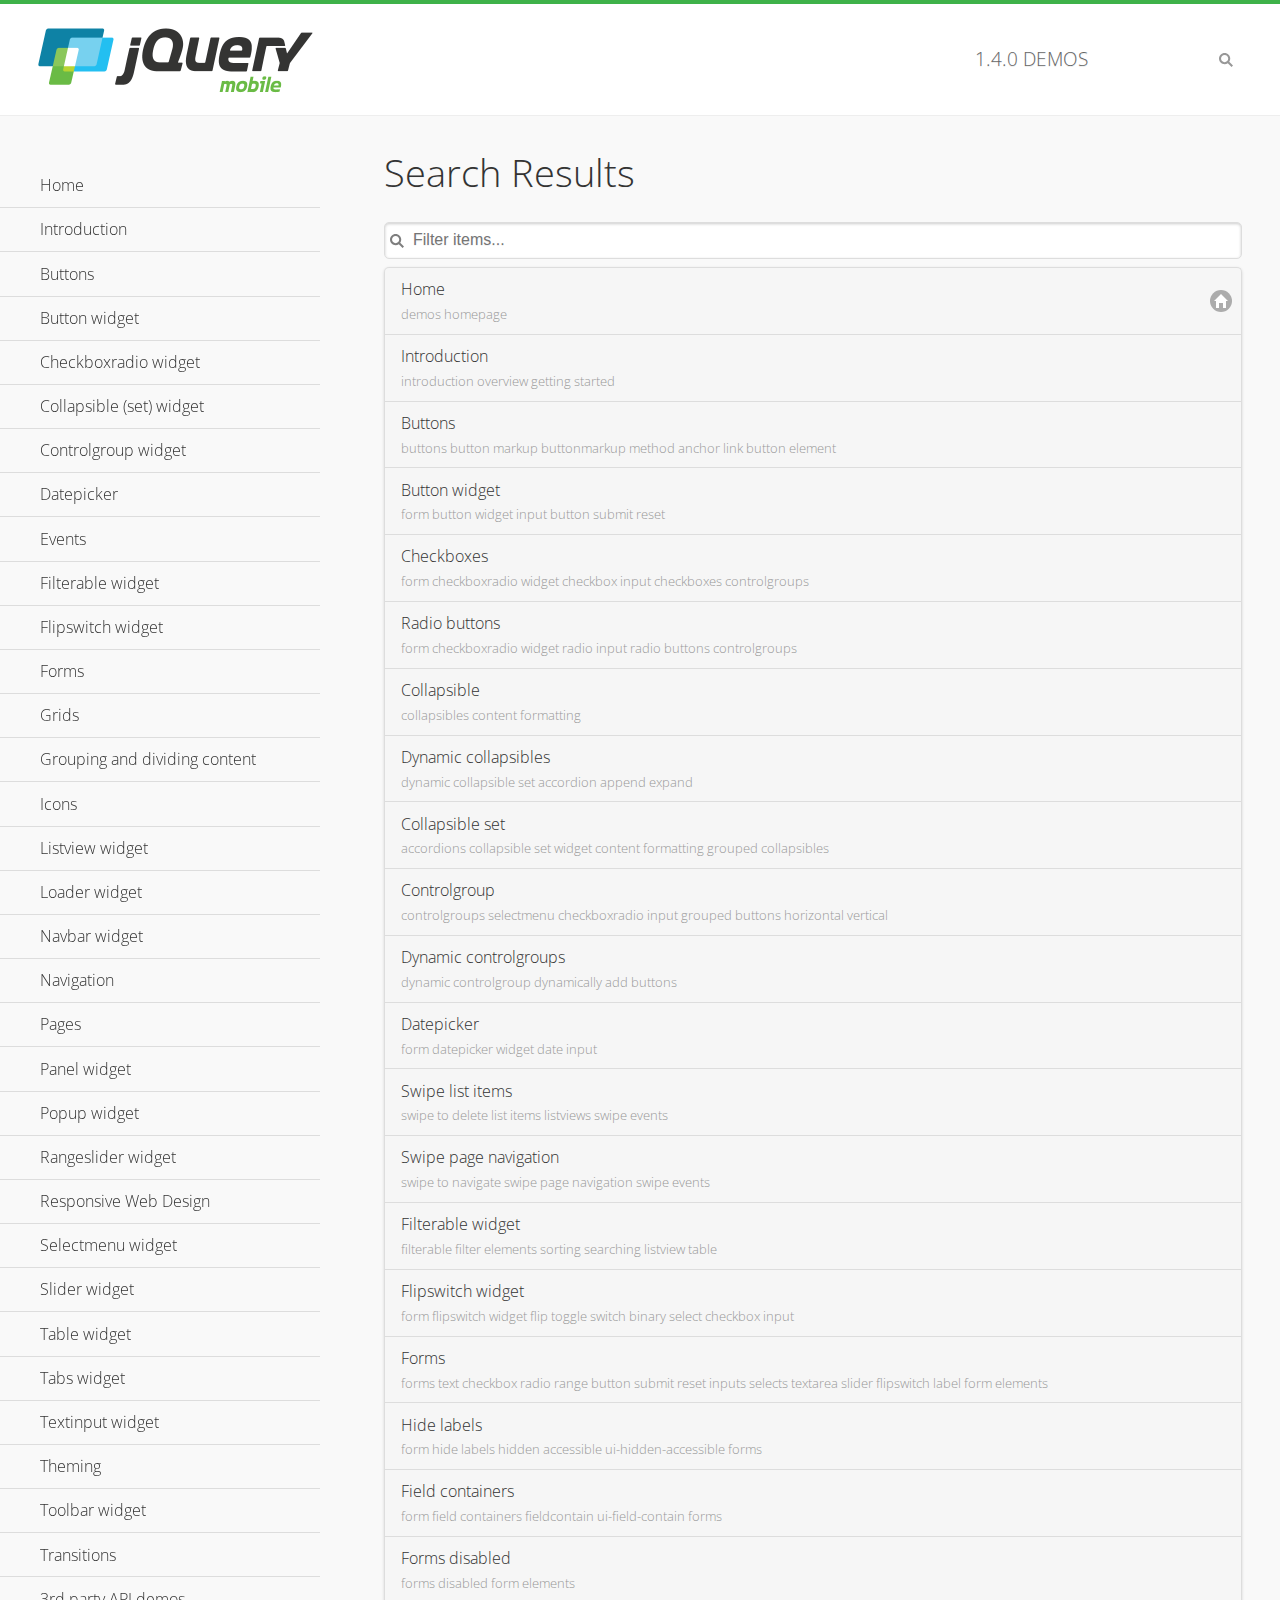
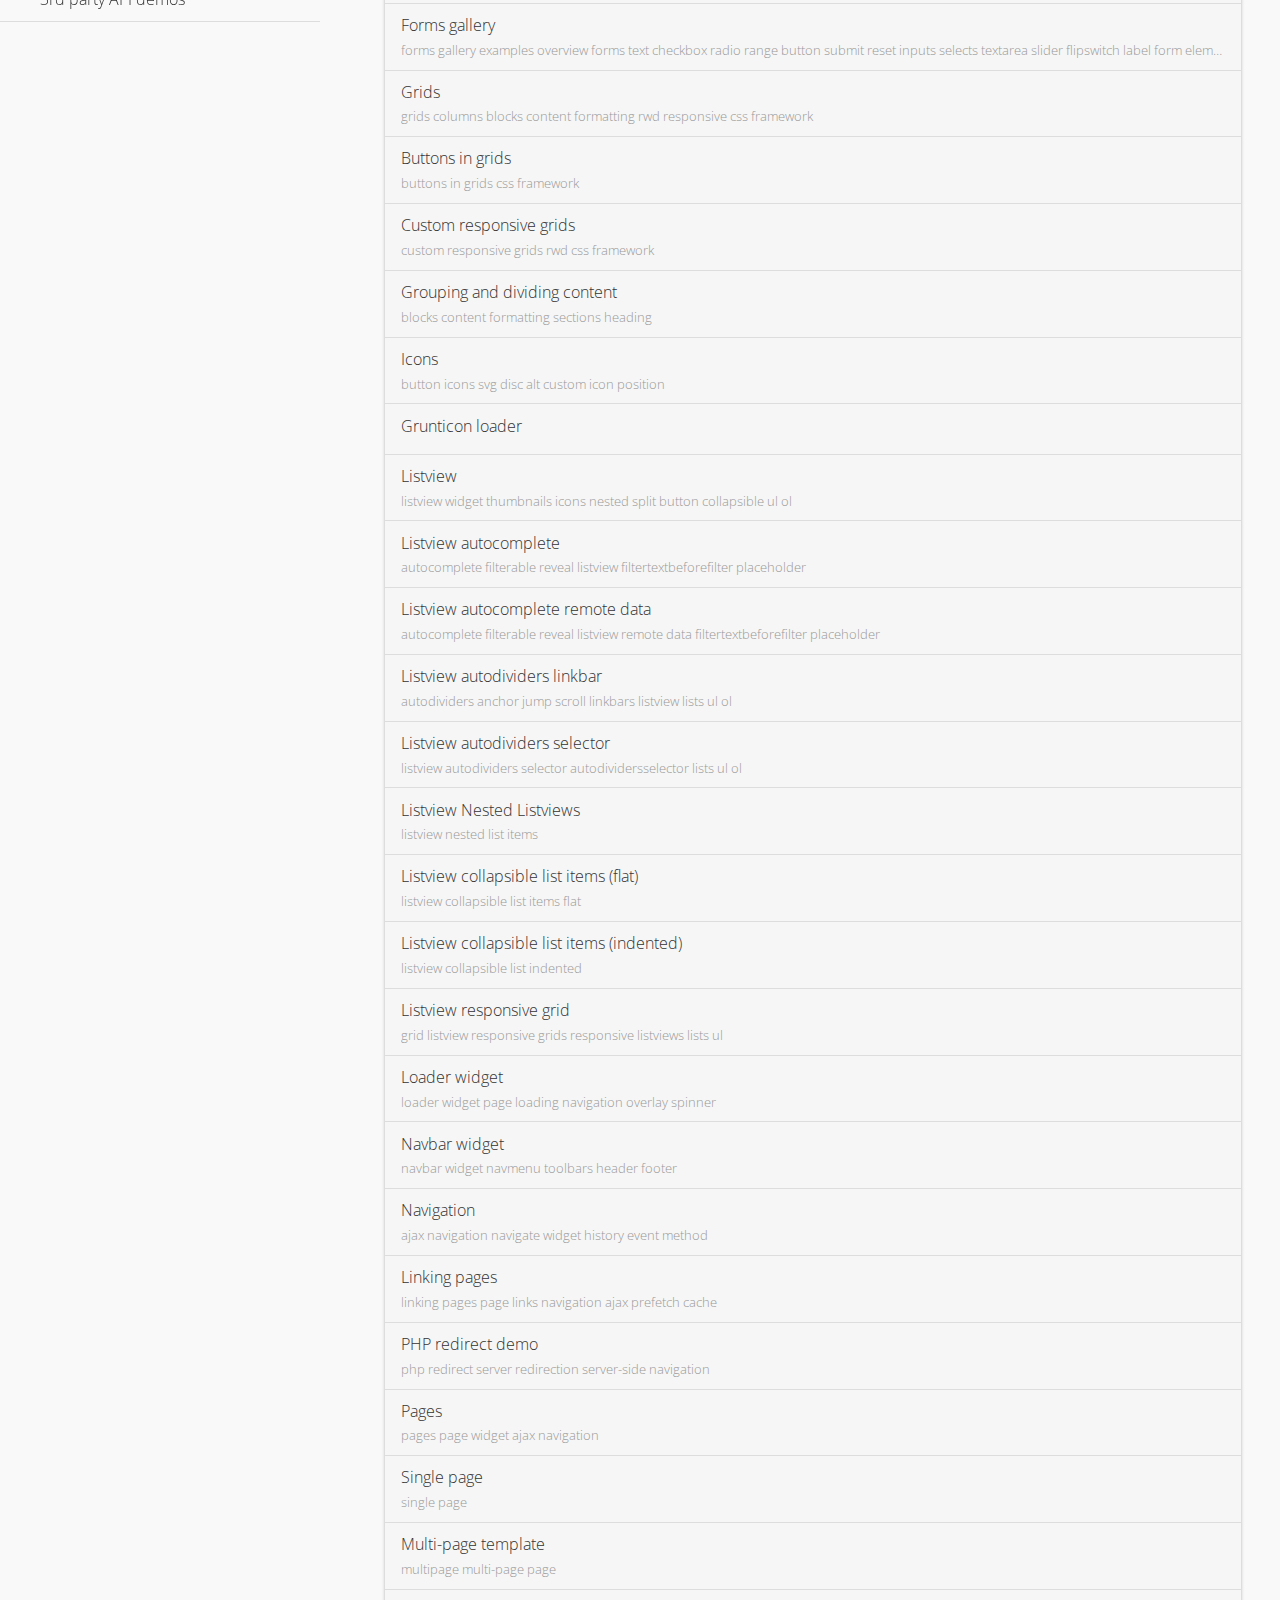
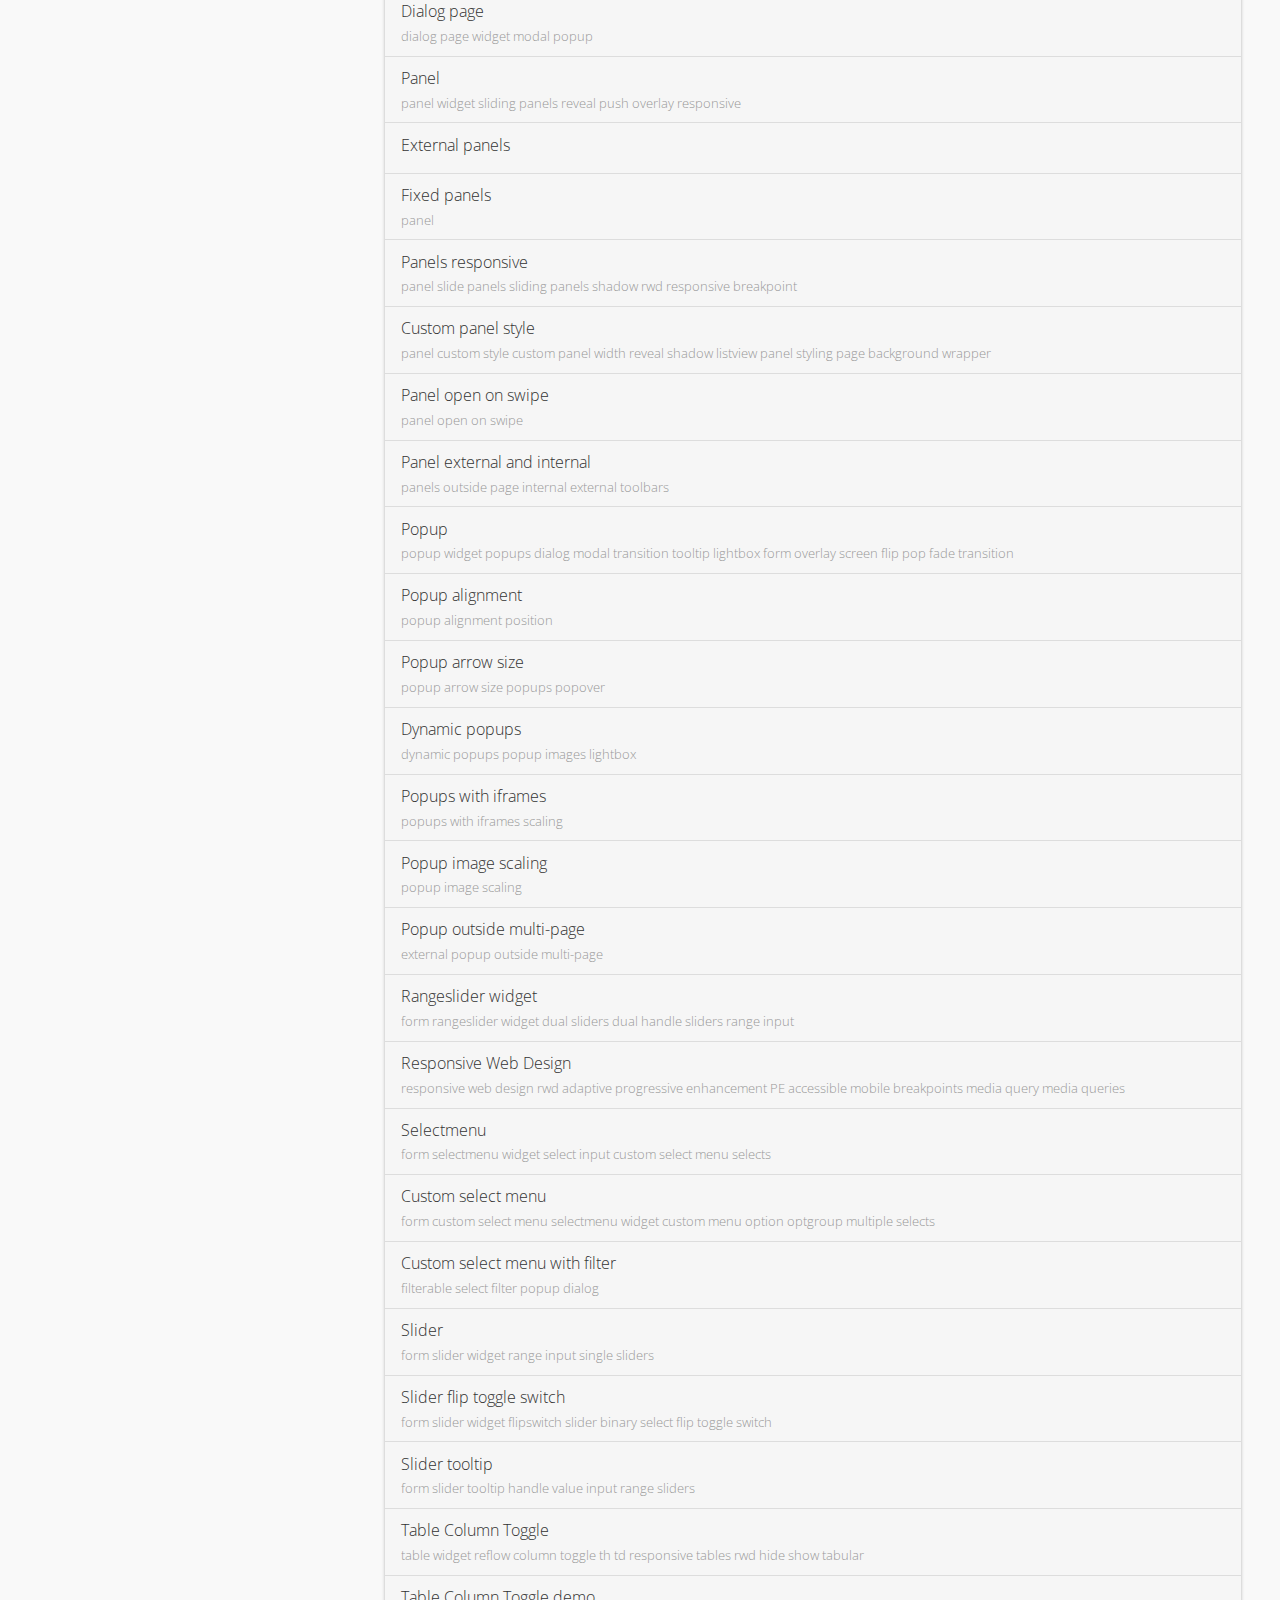
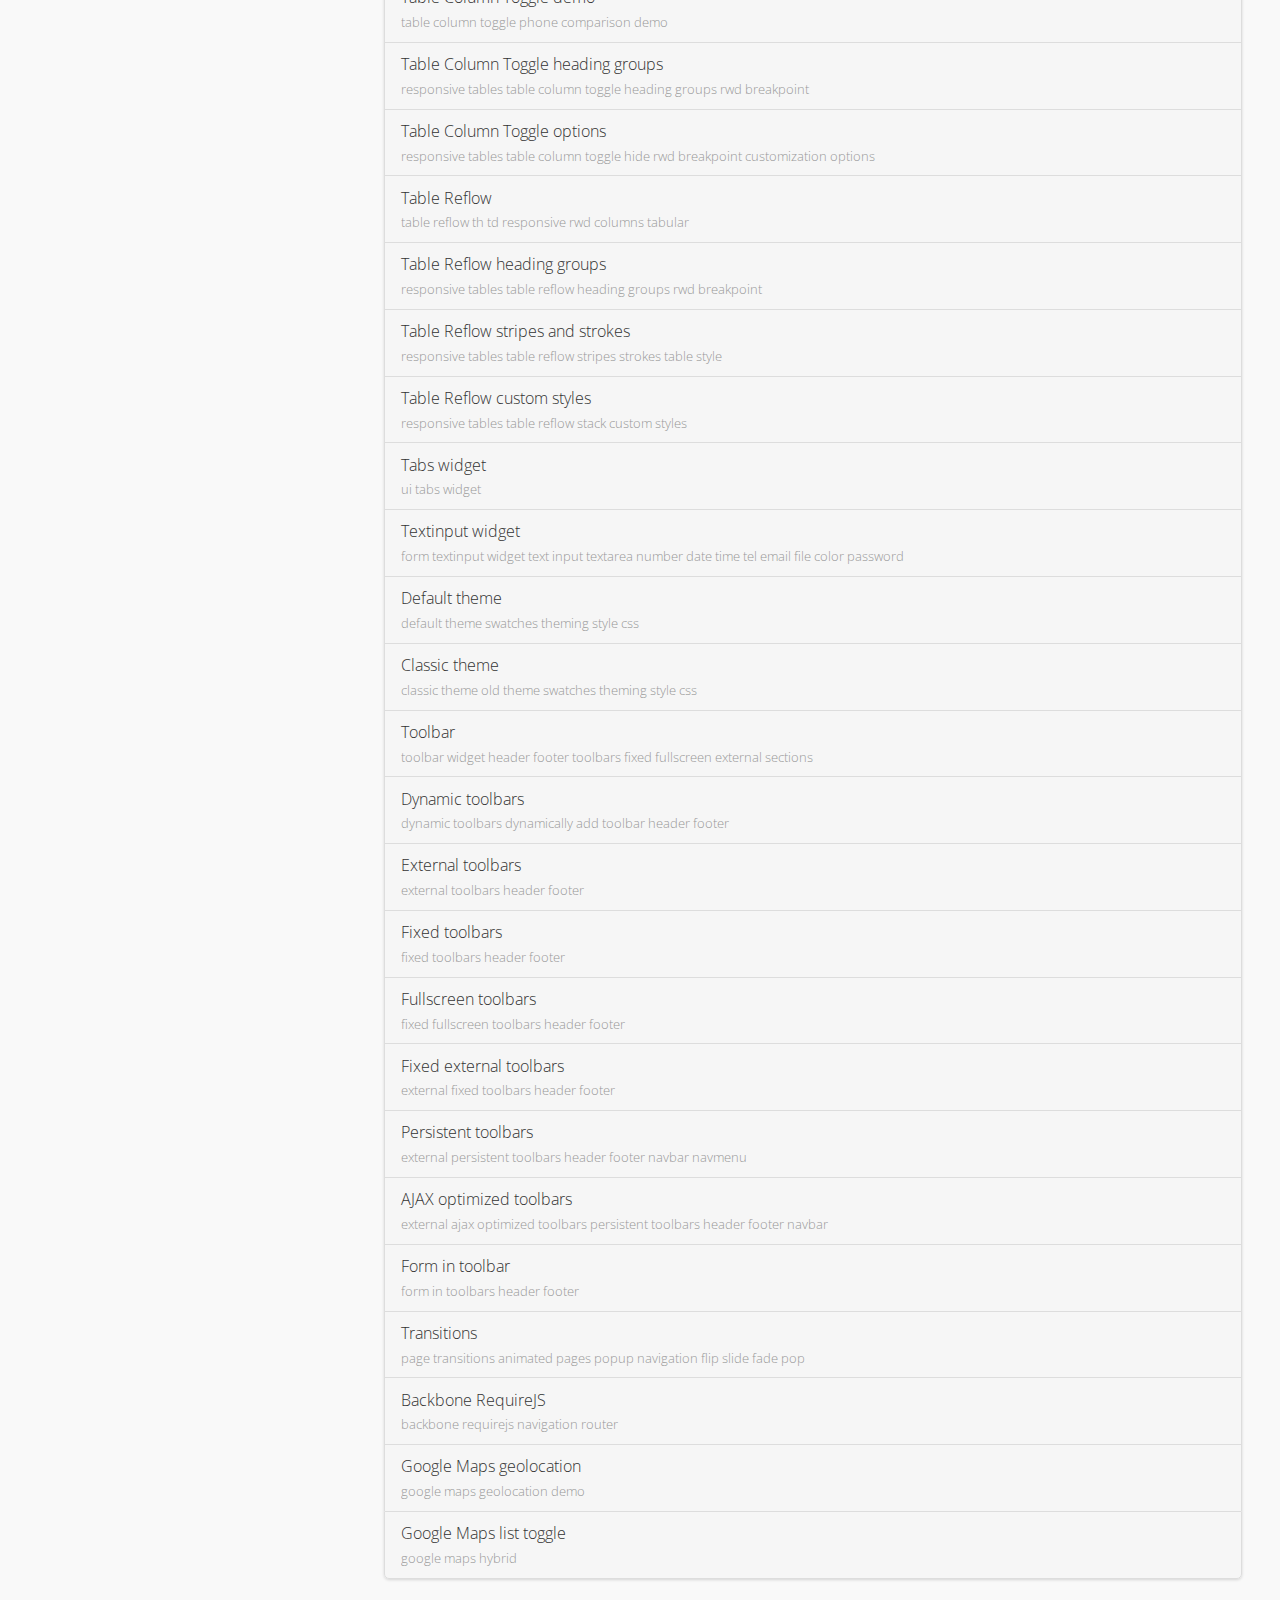
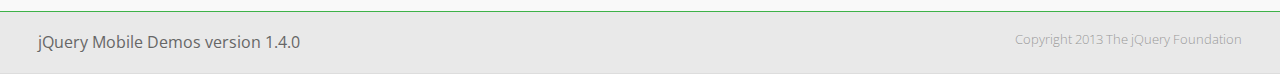
<file: js/demos/_search/index.html>
<!DOCTYPE html>
<html>
<head>
	<meta charset="utf-8">
	<meta name="viewport" content="width=device-width, initial-scale=1">
	<title>jQuery Mobile Demos</title>
	<link rel="stylesheet" href="../css/themes/default/jquery.mobile-1.4.0.min.css">
	<link rel="stylesheet" href="../_assets/css/jqm-demos.css">
	<link rel="shortcut icon" href="../_assets/favicon.ico">
    <link rel="stylesheet" href="http://fonts.googleapis.com/css?family=Open+Sans:300,400,700">
	<script src="../js/jquery.js"></script>
	<script src="../_assets/js/index.js"></script>
	<script src="../js/jquery.mobile-1.4.0.min.js"></script>

</head>
<body>
<div data-role="page" class="jqm-demos jqm-demos-index jqm-demos-search-results">

	<div data-role="header" class="jqm-header">
		<h2><a href="../" title="jQuery Mobile Demos home"><img src="../_assets/img/jquery-logo.png" alt="jQuery Mobile"></a></h2>
		<p><span class="jqm-version"></span> Demos</p>
		<a href="#" class="jqm-navmenu-link ui-btn ui-btn-icon-notext ui-corner-all ui-icon-bars ui-nodisc-icon ui-alt-icon ui-btn-left">Menu</a>
		<a href="#" class="jqm-search-link ui-btn ui-btn-icon-notext ui-corner-all ui-icon-search ui-nodisc-icon ui-alt-icon ui-btn-right">Search</a>
	</div><!-- /header -->

	<div role="main" class="ui-content jqm-content">

		<h1>Search Results</h1>

        <div class="jqm-search-results-wrap">
	        <ul class="jqm-list jqm-search-results-list">
<li data-filtertext="demos homepage" data-icon="home"><a href=".././">Home</a></li>
<li data-filtertext="introduction overview getting started"><a href="../intro/" data-ajax="false">Introduction</a></li>
<li data-filtertext="buttons button markup buttonmarkup method anchor link button element"><a href="../button-markup/" data-ajax="false">Buttons</a></li>
<li data-filtertext="form button widget input button submit reset"><a href="../button/" data-ajax="false">Button widget</a></li>
<li data-role="collapsible" data-collapsed-icon="carat-d" data-expanded-icon="carat-u" data-iconpos="right" data-inset="false">
	<h3>Checkboxradio widget</h3>
	<ul>
		<li data-filtertext="form checkboxradio widget checkbox input checkboxes controlgroups"><a href="../checkboxradio-checkbox/" data-ajax="false">Checkboxes</a></li>
		<li data-filtertext="form checkboxradio widget radio input radio buttons controlgroups"><a href="../checkboxradio-radio/" data-ajax="false">Radio buttons</a></li>
	</ul>
</li>
<li data-role="collapsible" data-collapsed-icon="carat-d" data-expanded-icon="carat-u" data-iconpos="right" data-inset="false">
	<h3>Collapsible (set) widget</h3>
	<ul>
		<li data-filtertext="collapsibles content formatting"><a href="../collapsible/" data-ajax="false">Collapsible</a></li>
		<li data-filtertext="dynamic collapsible set accordion append expand"><a href="../collapsible-dynamic/" data-ajax="false">Dynamic collapsibles</a></li>
		<li data-filtertext="accordions collapsible set widget content formatting grouped collapsibles"><a href="../collapsibleset/" data-ajax="false">Collapsible set</a></li>
	</ul>
</li>
<li data-role="collapsible" data-collapsed-icon="carat-d" data-expanded-icon="carat-u" data-iconpos="right" data-inset="false">
	<h3>Controlgroup widget</h3>
	<ul>
		<li data-filtertext="controlgroups selectmenu checkboxradio input grouped buttons horizontal vertical"><a href="../controlgroup/" data-ajax="false">Controlgroup</a></li>
		<li data-filtertext="dynamic controlgroup dynamically add buttons"><a href="../controlgroup-dynamic/" data-ajax="false">Dynamic controlgroups</a></li>
	</ul>
</li>
<li data-filtertext="form datepicker widget date input"><a href="../datepicker/" data-ajax="false">Datepicker</a></li>
<li data-role="collapsible" data-collapsed-icon="carat-d" data-expanded-icon="carat-u" data-iconpos="right" data-inset="false">
	<h3>Events</h3>
	<ul>
		<li data-filtertext="swipe to delete list items listviews swipe events"><a href="../swipe-list/" data-ajax="false">Swipe list items</a></li>
		<li data-filtertext="swipe to navigate swipe page navigation swipe events"><a href="../swipe-page/" data-ajax="false">Swipe page navigation</a></li>
	</ul>
</li>
<li data-filtertext="filterable filter elements sorting searching listview table"><a href="../filterable/" data-ajax="false">Filterable widget</a></li>
<li data-filtertext="form flipswitch widget flip toggle switch binary select checkbox input"><a href="../flipswitch/" data-ajax="false">Flipswitch widget</a></li>
<li data-role="collapsible" data-collapsed-icon="carat-d" data-expanded-icon="carat-u" data-iconpos="right" data-inset="false">
	<h3>Forms</h3>
	<ul>
		<li data-filtertext="forms text checkbox radio range button submit reset inputs selects textarea slider flipswitch label form elements"><a href="../forms/" data-ajax="false">Forms</a></li>
		<li data-filtertext="form hide labels hidden accessible ui-hidden-accessible forms"><a href="../forms-label-hidden-accessible/" data-ajax="false">Hide labels</a></li>
		<li data-filtertext="form field containers fieldcontain ui-field-contain forms"><a href="../forms-field-contain/" data-ajax="false">Field containers</a></li>
		<li data-filtertext="forms disabled form elements"><a href="../forms-disabled/" data-ajax="false">Forms disabled</a></li>
		<li data-filtertext="forms gallery examples overview forms text checkbox radio range button submit reset inputs selects textarea slider flipswitch label form elements"><a href="../forms-gallery/" data-ajax="false">Forms gallery</a></li>
	</ul>
</li>
<li data-role="collapsible" data-collapsed-icon="carat-d" data-expanded-icon="carat-u" data-iconpos="right" data-inset="false">
	<h3>Grids</h3>
	<ul>
		<li data-filtertext="grids columns blocks content formatting rwd responsive css framework"><a href="../grids/" data-ajax="false">Grids</a></li>
		<li data-filtertext="buttons in grids css framework"><a href="../grids-buttons/" data-ajax="false">Buttons in grids</a></li>
		<li data-filtertext="custom responsive grids rwd css framework"><a href="../grids-custom-responsive/" data-ajax="false">Custom responsive grids</a></li>
	</ul>
</li>
<li data-filtertext="blocks content formatting sections heading"><a href="../body-bar-classes/" data-ajax="false">Grouping and dividing content</a></li>
<li data-role="collapsible" data-collapsed-icon="carat-d" data-expanded-icon="carat-u" data-iconpos="right" data-inset="false">
	<h3>Icons</h3>
	<ul>
		<li data-filtertext="button icons svg disc alt custom icon position"><a href="../icons/" data-ajax="false">Icons</a></li>
		<li data-filtertext=""><a href="../icons-grunticon/" data-ajax="false">Grunticon loader</a></li>
	</ul>
</li>
<li data-role="collapsible" data-collapsed-icon="carat-d" data-expanded-icon="carat-u" data-iconpos="right" data-inset="false">
	<h3>Listview widget</h3>
	<ul>
		<li data-filtertext="listview widget thumbnails icons nested split button collapsible ul ol"><a href="../listview/" data-ajax="false">Listview</a></li>
		<li data-filtertext="autocomplete filterable reveal listview filtertextbeforefilter placeholder"><a href="../listview-autocomplete/" data-ajax="false">Listview autocomplete</a></li>
		<li data-filtertext="autocomplete filterable reveal listview remote data filtertextbeforefilter placeholder"><a href="../listview-autocomplete-remote/" data-ajax="false">Listview autocomplete remote data</a></li>
		<li data-filtertext="autodividers anchor jump scroll linkbars listview lists ul ol"><a href="../listview-autodividers-linkbar/" data-ajax="false">Listview autodividers linkbar</a></li>
		<li data-filtertext="listview autodividers selector autodividersselector lists ul ol"><a href="../listview-autodividers-selector/" data-ajax="false">Listview autodividers selector</a></li>
		<li data-filtertext="listview nested list items"><a href="../listview-nested-lists/" data-ajax="false">Listview Nested Listviews</a></li>
		<li data-filtertext="listview collapsible list items flat"><a href="../listview-collapsible-item-flat/" data-ajax="false">Listview collapsible list items (flat)</a></li>
		<li data-filtertext="listview collapsible list indented"><a href="../listview-collapsible-item-indented/" data-ajax="false">Listview collapsible list items (indented)</a></li>
		<li data-filtertext="grid listview responsive grids responsive listviews lists ul"><a href="../listview-grid/" data-ajax="false">Listview responsive grid</a></li>
	</ul>
</li>
<li data-filtertext="loader widget page loading navigation overlay spinner"><a href="../loader/" data-ajax="false">Loader widget</a></li>
<li data-filtertext="navbar widget navmenu toolbars header footer"><a href="../navbar/" data-ajax="false">Navbar widget</a></li>
<li data-role="collapsible" data-collapsed-icon="carat-d" data-expanded-icon="carat-u" data-iconpos="right" data-inset="false">
	<h3>Navigation</h3>
	<ul>
		<li data-filtertext="ajax navigation navigate widget history event method"><a href="../navigation/" data-ajax="false">Navigation</a></li>
		<li data-filtertext="linking pages page links navigation ajax prefetch cache"><a href="../navigation-linking-pages/" data-ajax="false">Linking pages</a></li>
		<li data-filtertext="php redirect server redirection server-side navigation"><a href="../navigation-php-redirect/" data-ajax="false">PHP redirect demo</a></li>
	</ul>
</li>
<li data-role="collapsible" data-collapsed-icon="carat-d" data-expanded-icon="carat-u" data-iconpos="right" data-inset="false">
	<h3>Pages</h3>
	<ul>
		<li data-filtertext="pages page widget ajax navigation"><a href="../pages/" data-ajax="false">Pages</a></li>
		<li data-filtertext="single page"><a href="../pages-single-page/" data-ajax="false">Single page</a></li>
		<li data-filtertext="multipage multi-page page"><a href="../pages-multi-page/" data-ajax="false">Multi-page template</a></li>
		<li data-filtertext="dialog page widget modal popup"><a href="../pages-dialog/" data-ajax="false">Dialog page</a></li>
	</ul>
</li>
<li data-role="collapsible" data-collapsed-icon="carat-d" data-expanded-icon="carat-u" data-iconpos="right" data-inset="false">
	<h3>Panel widget</h3>
	<ul>
		<li data-filtertext="panel widget sliding panels reveal push overlay responsive"><a href="../panel/" data-ajax="false">Panel</a></li>
		<li data-filtertext=""><a href="../panel-external/" data-ajax="false">External panels</a></li>
		<li data-filtertext="panel "><a href="../panel-fixed/" data-ajax="false">Fixed panels</a></li>
		<li data-filtertext="panel slide panels sliding panels shadow rwd responsive breakpoint"><a href="../panel-responsive/" data-ajax="false">Panels responsive</a></li>
		<li data-filtertext="panel custom style custom panel width reveal shadow listview panel styling page background wrapper"><a href="../panel-styling/" data-ajax="false">Custom panel style</a></li>
		<li data-filtertext="panel open on swipe"><a href="../panel-swipe-open/" data-ajax="false">Panel open on swipe</a></li>
		<li data-filtertext="panels outside page internal external toolbars"><a href="../panel-external-internal/" data-ajax="false">Panel external and internal</a></li>
	</ul>
</li>
<li data-role="collapsible" data-collapsed-icon="carat-d" data-expanded-icon="carat-u" data-iconpos="right" data-inset="false">
	<h3>Popup widget</h3>
	<ul>
		<li data-filtertext="popup widget popups dialog modal transition tooltip lightbox form overlay screen flip pop fade transition"><a href="../popup/" data-ajax="false">Popup</a></li>
		<li data-filtertext="popup alignment position"><a href="../popup-alignment/" data-ajax="false">Popup alignment</a></li>
		<li data-filtertext="popup arrow size popups popover"><a href="../popup-arrow-size/" data-ajax="false">Popup arrow size</a></li>
		<li data-filtertext="dynamic popups popup images lightbox"><a href="../popup-dynamic/" data-ajax="false">Dynamic popups</a></li>
		<li data-filtertext="popups with iframes scaling"><a href="../popup-iframe/" data-ajax="false">Popups with iframes</a></li>
		<li data-filtertext="popup image scaling"><a href="../popup-image-scaling/" data-ajax="false">Popup image scaling</a></li>
		<li data-filtertext="external popup outside multi-page"><a href="../popup-outside-multipage" data-ajax="false">Popup outside multi-page</a></li>
	</ul>
</li>
<li data-filtertext="form rangeslider widget dual sliders dual handle sliders range input"><a href="../rangeslider/" data-ajax="false">Rangeslider widget</a></li>
<li data-filtertext="responsive web design rwd adaptive progressive enhancement PE accessible mobile breakpoints media query media queries"><a href="../rwd/" data-ajax="false">Responsive Web Design</a></li>
<li data-role="collapsible" data-collapsed-icon="carat-d" data-expanded-icon="carat-u" data-iconpos="right" data-inset="false">
	<h3>Selectmenu widget</h3>
	<ul>
		<li data-filtertext="form selectmenu widget select input custom select menu selects"><a href="../selectmenu/" data-ajax="false">Selectmenu</a></li>
		<li data-filtertext="form custom select menu selectmenu widget custom menu option optgroup multiple selects"><a href="../selectmenu-custom/" data-ajax="false">Custom select menu</a></li>
		<li data-filtertext="filterable select filter popup dialog"><a href="../selectmenu-custom-filter/" data-ajax="false">Custom select menu with filter</a></li>
	</ul>
</li>
<li data-role="collapsible" data-collapsed-icon="carat-d" data-expanded-icon="carat-u" data-iconpos="right" data-inset="false">
	<h3>Slider widget</h3>
	<ul>
		<li data-filtertext="form slider widget range input single sliders"><a href="../slider/" data-ajax="false">Slider</a></li>
		<li data-filtertext="form slider widget flipswitch slider binary select flip toggle switch"><a href="../slider-flipswitch/" data-ajax="false">Slider flip toggle switch</a></li>
		<li data-filtertext="form slider tooltip handle value input range sliders"><a href="../slider-tooltip/" data-ajax="false">Slider tooltip</a></li>
	</ul>
</li>
<li data-role="collapsible" data-collapsed-icon="carat-d" data-expanded-icon="carat-u" data-iconpos="right" data-inset="false">
	<h3>Table widget</h3>
	<ul>
		<li data-filtertext="table widget reflow column toggle th td responsive tables rwd hide show tabular"><a href="../table-column-toggle/" data-ajax="false">Table Column Toggle</a></li>
		<li data-filtertext="table column toggle phone comparison demo"><a href="../table-column-toggle-example/" data-ajax="false">Table Column Toggle demo</a></li>
		<li data-filtertext="responsive tables table column toggle heading groups rwd breakpoint"><a href="../table-column-toggle-heading-groups/" data-ajax="false">Table Column Toggle heading groups</a></li>
		<li data-filtertext="responsive tables table column toggle hide rwd breakpoint customization options"><a href="../table-column-toggle-options/" data-ajax="false">Table Column Toggle options</a></li>
		<li data-filtertext="table reflow th td responsive rwd columns tabular"><a href="../table-reflow/" data-ajax="false">Table Reflow</a></li>
		<li data-filtertext="responsive tables table reflow heading groups rwd breakpoint"><a href="../table-reflow-heading-groups/" data-ajax="false">Table Reflow heading groups</a></li>
		<li data-filtertext="responsive tables table reflow stripes strokes table style"><a href="../table-reflow-stripes-strokes/" data-ajax="false">Table Reflow stripes and strokes</a></li>
		<li data-filtertext="responsive tables table reflow stack custom styles"><a href="../table-reflow-styling/" data-ajax="false">Table Reflow custom styles</a></li>
	</ul>
</li>
<li data-filtertext="ui tabs widget"><a href="../tabs/" data-ajax="false">Tabs widget</a></li>
<li data-filtertext="form textinput widget text input textarea number date time tel email file color password"><a href="../textinput/" data-ajax="false">Textinput widget</a></li>
<li data-role="collapsible" data-collapsed-icon="carat-d" data-expanded-icon="carat-u" data-iconpos="right" data-inset="false">
	<h3>Theming</h3>
	<ul>
		<li data-filtertext="default theme swatches theming style css"><a href="../theme-default/" data-ajax="false">Default theme</a></li>
		<li data-filtertext="classic theme old theme swatches theming style css"><a href="../theme-classic/" data-ajax="false">Classic theme</a></li>
	</ul>
</li>
<li data-role="collapsible" data-collapsed-icon="carat-d" data-expanded-icon="carat-u" data-iconpos="right" data-inset="false">
	<h3>Toolbar widget</h3>
	<ul>
		<li data-filtertext="toolbar widget header footer toolbars fixed fullscreen external sections"><a href="../toolbar/" data-ajax="false">Toolbar</a></li>
		<li data-filtertext="dynamic toolbars dynamically add toolbar header footer"><a href="../toolbar-dynamic/" data-ajax="false">Dynamic toolbars</a></li>
		<li data-filtertext="external toolbars header footer"><a href="../toolbar-external/" data-ajax="false">External toolbars</a></li>
		<li data-filtertext="fixed toolbars header footer"><a href="../toolbar-fixed/" data-ajax="false">Fixed toolbars</a></li>
		<li data-filtertext="fixed fullscreen toolbars header footer"><a href="../toolbar-fixed-fullscreen/" data-ajax="false">Fullscreen toolbars</a></li>
		<li data-filtertext="external fixed toolbars header footer"><a href="../toolbar-fixed-external/" data-ajax="false">Fixed external toolbars</a></li>
		<li data-filtertext="external persistent toolbars header footer navbar navmenu"><a href="../toolbar-fixed-persistent/" data-ajax="false">Persistent toolbars</a></li>
		<li data-filtertext="external ajax optimized toolbars persistent toolbars header footer navbar"><a href="../toolbar-fixed-persistent-optimized/" data-ajax="false">AJAX optimized toolbars</a></li>
		<li data-filtertext="form in toolbars header footer"><a href="../toolbar-fixed-forms/" data-ajax="false">Form in toolbar</a></li>
	</ul>
</li>
<li data-filtertext="page transitions animated pages popup navigation flip slide fade pop"><a href="../transitions/" data-ajax="false">Transitions</a></li>
<li data-role="collapsible" data-collapsed-icon="carat-d" data-expanded-icon="carat-u" data-iconpos="right" data-inset="false">
	<h3>3rd party API demos</h3>
	<ul>
		<li data-filtertext="backbone requirejs navigation router"><a href="../backbone-requirejs/" data-ajax="false">Backbone RequireJS</a></li>
		<li data-filtertext="google maps geolocation demo"><a href="../map-geolocation/" data-ajax="false">Google Maps geolocation</a></li>
		<li data-filtertext="google maps hybrid"><a href="../map-list-toggle/" data-ajax="false">Google Maps list toggle</a></li>
	</ul>
</li>



	        </ul>
	    </div>

	</div><!-- /content -->
	    <div data-role="panel" class="jqm-navmenu-panel" data-position="left" data-display="overlay" data-theme="a">
	    	<ul class="jqm-list ui-alt-icon ui-nodisc-icon">
<li data-filtertext="demos homepage" data-icon="home"><a href=".././">Home</a></li>
<li data-filtertext="introduction overview getting started"><a href="../intro/" data-ajax="false">Introduction</a></li>
<li data-filtertext="buttons button markup buttonmarkup method anchor link button element"><a href="../button-markup/" data-ajax="false">Buttons</a></li>
<li data-filtertext="form button widget input button submit reset"><a href="../button/" data-ajax="false">Button widget</a></li>
<li data-role="collapsible" data-collapsed-icon="carat-d" data-expanded-icon="carat-u" data-iconpos="right" data-inset="false">
	<h3>Checkboxradio widget</h3>
	<ul>
		<li data-filtertext="form checkboxradio widget checkbox input checkboxes controlgroups"><a href="../checkboxradio-checkbox/" data-ajax="false">Checkboxes</a></li>
		<li data-filtertext="form checkboxradio widget radio input radio buttons controlgroups"><a href="../checkboxradio-radio/" data-ajax="false">Radio buttons</a></li>
	</ul>
</li>
<li data-role="collapsible" data-collapsed-icon="carat-d" data-expanded-icon="carat-u" data-iconpos="right" data-inset="false">
	<h3>Collapsible (set) widget</h3>
	<ul>
		<li data-filtertext="collapsibles content formatting"><a href="../collapsible/" data-ajax="false">Collapsible</a></li>
		<li data-filtertext="dynamic collapsible set accordion append expand"><a href="../collapsible-dynamic/" data-ajax="false">Dynamic collapsibles</a></li>
		<li data-filtertext="accordions collapsible set widget content formatting grouped collapsibles"><a href="../collapsibleset/" data-ajax="false">Collapsible set</a></li>
	</ul>
</li>
<li data-role="collapsible" data-collapsed-icon="carat-d" data-expanded-icon="carat-u" data-iconpos="right" data-inset="false">
	<h3>Controlgroup widget</h3>
	<ul>
		<li data-filtertext="controlgroups selectmenu checkboxradio input grouped buttons horizontal vertical"><a href="../controlgroup/" data-ajax="false">Controlgroup</a></li>
		<li data-filtertext="dynamic controlgroup dynamically add buttons"><a href="../controlgroup-dynamic/" data-ajax="false">Dynamic controlgroups</a></li>
	</ul>
</li>
<li data-filtertext="form datepicker widget date input"><a href="../datepicker/" data-ajax="false">Datepicker</a></li>
<li data-role="collapsible" data-collapsed-icon="carat-d" data-expanded-icon="carat-u" data-iconpos="right" data-inset="false">
	<h3>Events</h3>
	<ul>
		<li data-filtertext="swipe to delete list items listviews swipe events"><a href="../swipe-list/" data-ajax="false">Swipe list items</a></li>
		<li data-filtertext="swipe to navigate swipe page navigation swipe events"><a href="../swipe-page/" data-ajax="false">Swipe page navigation</a></li>
	</ul>
</li>
<li data-filtertext="filterable filter elements sorting searching listview table"><a href="../filterable/" data-ajax="false">Filterable widget</a></li>
<li data-filtertext="form flipswitch widget flip toggle switch binary select checkbox input"><a href="../flipswitch/" data-ajax="false">Flipswitch widget</a></li>
<li data-role="collapsible" data-collapsed-icon="carat-d" data-expanded-icon="carat-u" data-iconpos="right" data-inset="false">
	<h3>Forms</h3>
	<ul>
		<li data-filtertext="forms text checkbox radio range button submit reset inputs selects textarea slider flipswitch label form elements"><a href="../forms/" data-ajax="false">Forms</a></li>
		<li data-filtertext="form hide labels hidden accessible ui-hidden-accessible forms"><a href="../forms-label-hidden-accessible/" data-ajax="false">Hide labels</a></li>
		<li data-filtertext="form field containers fieldcontain ui-field-contain forms"><a href="../forms-field-contain/" data-ajax="false">Field containers</a></li>
		<li data-filtertext="forms disabled form elements"><a href="../forms-disabled/" data-ajax="false">Forms disabled</a></li>
		<li data-filtertext="forms gallery examples overview forms text checkbox radio range button submit reset inputs selects textarea slider flipswitch label form elements"><a href="../forms-gallery/" data-ajax="false">Forms gallery</a></li>
	</ul>
</li>
<li data-role="collapsible" data-collapsed-icon="carat-d" data-expanded-icon="carat-u" data-iconpos="right" data-inset="false">
	<h3>Grids</h3>
	<ul>
		<li data-filtertext="grids columns blocks content formatting rwd responsive css framework"><a href="../grids/" data-ajax="false">Grids</a></li>
		<li data-filtertext="buttons in grids css framework"><a href="../grids-buttons/" data-ajax="false">Buttons in grids</a></li>
		<li data-filtertext="custom responsive grids rwd css framework"><a href="../grids-custom-responsive/" data-ajax="false">Custom responsive grids</a></li>
	</ul>
</li>
<li data-filtertext="blocks content formatting sections heading"><a href="../body-bar-classes/" data-ajax="false">Grouping and dividing content</a></li>
<li data-role="collapsible" data-collapsed-icon="carat-d" data-expanded-icon="carat-u" data-iconpos="right" data-inset="false">
	<h3>Icons</h3>
	<ul>
		<li data-filtertext="button icons svg disc alt custom icon position"><a href="../icons/" data-ajax="false">Icons</a></li>
		<li data-filtertext=""><a href="../icons-grunticon/" data-ajax="false">Grunticon loader</a></li>
	</ul>
</li>
<li data-role="collapsible" data-collapsed-icon="carat-d" data-expanded-icon="carat-u" data-iconpos="right" data-inset="false">
	<h3>Listview widget</h3>
	<ul>
		<li data-filtertext="listview widget thumbnails icons nested split button collapsible ul ol"><a href="../listview/" data-ajax="false">Listview</a></li>
		<li data-filtertext="autocomplete filterable reveal listview filtertextbeforefilter placeholder"><a href="../listview-autocomplete/" data-ajax="false">Listview autocomplete</a></li>
		<li data-filtertext="autocomplete filterable reveal listview remote data filtertextbeforefilter placeholder"><a href="../listview-autocomplete-remote/" data-ajax="false">Listview autocomplete remote data</a></li>
		<li data-filtertext="autodividers anchor jump scroll linkbars listview lists ul ol"><a href="../listview-autodividers-linkbar/" data-ajax="false">Listview autodividers linkbar</a></li>
		<li data-filtertext="listview autodividers selector autodividersselector lists ul ol"><a href="../listview-autodividers-selector/" data-ajax="false">Listview autodividers selector</a></li>
		<li data-filtertext="listview nested list items"><a href="../listview-nested-lists/" data-ajax="false">Listview Nested Listviews</a></li>
		<li data-filtertext="listview collapsible list items flat"><a href="../listview-collapsible-item-flat/" data-ajax="false">Listview collapsible list items (flat)</a></li>
		<li data-filtertext="listview collapsible list indented"><a href="../listview-collapsible-item-indented/" data-ajax="false">Listview collapsible list items (indented)</a></li>
		<li data-filtertext="grid listview responsive grids responsive listviews lists ul"><a href="../listview-grid/" data-ajax="false">Listview responsive grid</a></li>
	</ul>
</li>
<li data-filtertext="loader widget page loading navigation overlay spinner"><a href="../loader/" data-ajax="false">Loader widget</a></li>
<li data-filtertext="navbar widget navmenu toolbars header footer"><a href="../navbar/" data-ajax="false">Navbar widget</a></li>
<li data-role="collapsible" data-collapsed-icon="carat-d" data-expanded-icon="carat-u" data-iconpos="right" data-inset="false">
	<h3>Navigation</h3>
	<ul>
		<li data-filtertext="ajax navigation navigate widget history event method"><a href="../navigation/" data-ajax="false">Navigation</a></li>
		<li data-filtertext="linking pages page links navigation ajax prefetch cache"><a href="../navigation-linking-pages/" data-ajax="false">Linking pages</a></li>
		<li data-filtertext="php redirect server redirection server-side navigation"><a href="../navigation-php-redirect/" data-ajax="false">PHP redirect demo</a></li>
	</ul>
</li>
<li data-role="collapsible" data-collapsed-icon="carat-d" data-expanded-icon="carat-u" data-iconpos="right" data-inset="false">
	<h3>Pages</h3>
	<ul>
		<li data-filtertext="pages page widget ajax navigation"><a href="../pages/" data-ajax="false">Pages</a></li>
		<li data-filtertext="single page"><a href="../pages-single-page/" data-ajax="false">Single page</a></li>
		<li data-filtertext="multipage multi-page page"><a href="../pages-multi-page/" data-ajax="false">Multi-page template</a></li>
		<li data-filtertext="dialog page widget modal popup"><a href="../pages-dialog/" data-ajax="false">Dialog page</a></li>
	</ul>
</li>
<li data-role="collapsible" data-collapsed-icon="carat-d" data-expanded-icon="carat-u" data-iconpos="right" data-inset="false">
	<h3>Panel widget</h3>
	<ul>
		<li data-filtertext="panel widget sliding panels reveal push overlay responsive"><a href="../panel/" data-ajax="false">Panel</a></li>
		<li data-filtertext=""><a href="../panel-external/" data-ajax="false">External panels</a></li>
		<li data-filtertext="panel "><a href="../panel-fixed/" data-ajax="false">Fixed panels</a></li>
		<li data-filtertext="panel slide panels sliding panels shadow rwd responsive breakpoint"><a href="../panel-responsive/" data-ajax="false">Panels responsive</a></li>
		<li data-filtertext="panel custom style custom panel width reveal shadow listview panel styling page background wrapper"><a href="../panel-styling/" data-ajax="false">Custom panel style</a></li>
		<li data-filtertext="panel open on swipe"><a href="../panel-swipe-open/" data-ajax="false">Panel open on swipe</a></li>
		<li data-filtertext="panels outside page internal external toolbars"><a href="../panel-external-internal/" data-ajax="false">Panel external and internal</a></li>
	</ul>
</li>
<li data-role="collapsible" data-collapsed-icon="carat-d" data-expanded-icon="carat-u" data-iconpos="right" data-inset="false">
	<h3>Popup widget</h3>
	<ul>
		<li data-filtertext="popup widget popups dialog modal transition tooltip lightbox form overlay screen flip pop fade transition"><a href="../popup/" data-ajax="false">Popup</a></li>
		<li data-filtertext="popup alignment position"><a href="../popup-alignment/" data-ajax="false">Popup alignment</a></li>
		<li data-filtertext="popup arrow size popups popover"><a href="../popup-arrow-size/" data-ajax="false">Popup arrow size</a></li>
		<li data-filtertext="dynamic popups popup images lightbox"><a href="../popup-dynamic/" data-ajax="false">Dynamic popups</a></li>
		<li data-filtertext="popups with iframes scaling"><a href="../popup-iframe/" data-ajax="false">Popups with iframes</a></li>
		<li data-filtertext="popup image scaling"><a href="../popup-image-scaling/" data-ajax="false">Popup image scaling</a></li>
		<li data-filtertext="external popup outside multi-page"><a href="../popup-outside-multipage" data-ajax="false">Popup outside multi-page</a></li>
	</ul>
</li>
<li data-filtertext="form rangeslider widget dual sliders dual handle sliders range input"><a href="../rangeslider/" data-ajax="false">Rangeslider widget</a></li>
<li data-filtertext="responsive web design rwd adaptive progressive enhancement PE accessible mobile breakpoints media query media queries"><a href="../rwd/" data-ajax="false">Responsive Web Design</a></li>
<li data-role="collapsible" data-collapsed-icon="carat-d" data-expanded-icon="carat-u" data-iconpos="right" data-inset="false">
	<h3>Selectmenu widget</h3>
	<ul>
		<li data-filtertext="form selectmenu widget select input custom select menu selects"><a href="../selectmenu/" data-ajax="false">Selectmenu</a></li>
		<li data-filtertext="form custom select menu selectmenu widget custom menu option optgroup multiple selects"><a href="../selectmenu-custom/" data-ajax="false">Custom select menu</a></li>
		<li data-filtertext="filterable select filter popup dialog"><a href="../selectmenu-custom-filter/" data-ajax="false">Custom select menu with filter</a></li>
	</ul>
</li>
<li data-role="collapsible" data-collapsed-icon="carat-d" data-expanded-icon="carat-u" data-iconpos="right" data-inset="false">
	<h3>Slider widget</h3>
	<ul>
		<li data-filtertext="form slider widget range input single sliders"><a href="../slider/" data-ajax="false">Slider</a></li>
		<li data-filtertext="form slider widget flipswitch slider binary select flip toggle switch"><a href="../slider-flipswitch/" data-ajax="false">Slider flip toggle switch</a></li>
		<li data-filtertext="form slider tooltip handle value input range sliders"><a href="../slider-tooltip/" data-ajax="false">Slider tooltip</a></li>
	</ul>
</li>
<li data-role="collapsible" data-collapsed-icon="carat-d" data-expanded-icon="carat-u" data-iconpos="right" data-inset="false">
	<h3>Table widget</h3>
	<ul>
		<li data-filtertext="table widget reflow column toggle th td responsive tables rwd hide show tabular"><a href="../table-column-toggle/" data-ajax="false">Table Column Toggle</a></li>
		<li data-filtertext="table column toggle phone comparison demo"><a href="../table-column-toggle-example/" data-ajax="false">Table Column Toggle demo</a></li>
		<li data-filtertext="responsive tables table column toggle heading groups rwd breakpoint"><a href="../table-column-toggle-heading-groups/" data-ajax="false">Table Column Toggle heading groups</a></li>
		<li data-filtertext="responsive tables table column toggle hide rwd breakpoint customization options"><a href="../table-column-toggle-options/" data-ajax="false">Table Column Toggle options</a></li>
		<li data-filtertext="table reflow th td responsive rwd columns tabular"><a href="../table-reflow/" data-ajax="false">Table Reflow</a></li>
		<li data-filtertext="responsive tables table reflow heading groups rwd breakpoint"><a href="../table-reflow-heading-groups/" data-ajax="false">Table Reflow heading groups</a></li>
		<li data-filtertext="responsive tables table reflow stripes strokes table style"><a href="../table-reflow-stripes-strokes/" data-ajax="false">Table Reflow stripes and strokes</a></li>
		<li data-filtertext="responsive tables table reflow stack custom styles"><a href="../table-reflow-styling/" data-ajax="false">Table Reflow custom styles</a></li>
	</ul>
</li>
<li data-filtertext="ui tabs widget"><a href="../tabs/" data-ajax="false">Tabs widget</a></li>
<li data-filtertext="form textinput widget text input textarea number date time tel email file color password"><a href="../textinput/" data-ajax="false">Textinput widget</a></li>
<li data-role="collapsible" data-collapsed-icon="carat-d" data-expanded-icon="carat-u" data-iconpos="right" data-inset="false">
	<h3>Theming</h3>
	<ul>
		<li data-filtertext="default theme swatches theming style css"><a href="../theme-default/" data-ajax="false">Default theme</a></li>
		<li data-filtertext="classic theme old theme swatches theming style css"><a href="../theme-classic/" data-ajax="false">Classic theme</a></li>
	</ul>
</li>
<li data-role="collapsible" data-collapsed-icon="carat-d" data-expanded-icon="carat-u" data-iconpos="right" data-inset="false">
	<h3>Toolbar widget</h3>
	<ul>
		<li data-filtertext="toolbar widget header footer toolbars fixed fullscreen external sections"><a href="../toolbar/" data-ajax="false">Toolbar</a></li>
		<li data-filtertext="dynamic toolbars dynamically add toolbar header footer"><a href="../toolbar-dynamic/" data-ajax="false">Dynamic toolbars</a></li>
		<li data-filtertext="external toolbars header footer"><a href="../toolbar-external/" data-ajax="false">External toolbars</a></li>
		<li data-filtertext="fixed toolbars header footer"><a href="../toolbar-fixed/" data-ajax="false">Fixed toolbars</a></li>
		<li data-filtertext="fixed fullscreen toolbars header footer"><a href="../toolbar-fixed-fullscreen/" data-ajax="false">Fullscreen toolbars</a></li>
		<li data-filtertext="external fixed toolbars header footer"><a href="../toolbar-fixed-external/" data-ajax="false">Fixed external toolbars</a></li>
		<li data-filtertext="external persistent toolbars header footer navbar navmenu"><a href="../toolbar-fixed-persistent/" data-ajax="false">Persistent toolbars</a></li>
		<li data-filtertext="external ajax optimized toolbars persistent toolbars header footer navbar"><a href="../toolbar-fixed-persistent-optimized/" data-ajax="false">AJAX optimized toolbars</a></li>
		<li data-filtertext="form in toolbars header footer"><a href="../toolbar-fixed-forms/" data-ajax="false">Form in toolbar</a></li>
	</ul>
</li>
<li data-filtertext="page transitions animated pages popup navigation flip slide fade pop"><a href="../transitions/" data-ajax="false">Transitions</a></li>
<li data-role="collapsible" data-collapsed-icon="carat-d" data-expanded-icon="carat-u" data-iconpos="right" data-inset="false">
	<h3>3rd party API demos</h3>
	<ul>
		<li data-filtertext="backbone requirejs navigation router"><a href="../backbone-requirejs/" data-ajax="false">Backbone RequireJS</a></li>
		<li data-filtertext="google maps geolocation demo"><a href="../map-geolocation/" data-ajax="false">Google Maps geolocation</a></li>
		<li data-filtertext="google maps hybrid"><a href="../map-list-toggle/" data-ajax="false">Google Maps list toggle</a></li>
	</ul>
</li>



		     </ul>
		</div><!-- /panel -->


	<div data-role="footer" data-position="fixed" data-tap-toggle="false" class="jqm-footer">
		<p>jQuery Mobile Demos version <span class="jqm-version"></span></p>
		<p>Copyright 2013 The jQuery Foundation</p>
	</div><!-- /footer -->
	<!-- TODO: This should become an external panel so we can add input to markup (unique ID) -->
    <div data-role="panel" class="jqm-search-panel" data-position="right" data-display="overlay" data-theme="a">
		<div class="jqm-search">
			<ul class="jqm-list" data-filter-placeholder="Search demos..." data-filter-reveal="true">
<li data-filtertext="demos homepage" data-icon="home"><a href=".././">Home</a></li>
<li data-filtertext="introduction overview getting started"><a href="../intro/" data-ajax="false">Introduction</a></li>
<li data-filtertext="buttons button markup buttonmarkup method anchor link button element"><a href="../button-markup/" data-ajax="false">Buttons</a></li>
<li data-filtertext="form button widget input button submit reset"><a href="../button/" data-ajax="false">Button widget</a></li>
<li data-role="collapsible" data-collapsed-icon="carat-d" data-expanded-icon="carat-u" data-iconpos="right" data-inset="false">
	<h3>Checkboxradio widget</h3>
	<ul>
		<li data-filtertext="form checkboxradio widget checkbox input checkboxes controlgroups"><a href="../checkboxradio-checkbox/" data-ajax="false">Checkboxes</a></li>
		<li data-filtertext="form checkboxradio widget radio input radio buttons controlgroups"><a href="../checkboxradio-radio/" data-ajax="false">Radio buttons</a></li>
	</ul>
</li>
<li data-role="collapsible" data-collapsed-icon="carat-d" data-expanded-icon="carat-u" data-iconpos="right" data-inset="false">
	<h3>Collapsible (set) widget</h3>
	<ul>
		<li data-filtertext="collapsibles content formatting"><a href="../collapsible/" data-ajax="false">Collapsible</a></li>
		<li data-filtertext="dynamic collapsible set accordion append expand"><a href="../collapsible-dynamic/" data-ajax="false">Dynamic collapsibles</a></li>
		<li data-filtertext="accordions collapsible set widget content formatting grouped collapsibles"><a href="../collapsibleset/" data-ajax="false">Collapsible set</a></li>
	</ul>
</li>
<li data-role="collapsible" data-collapsed-icon="carat-d" data-expanded-icon="carat-u" data-iconpos="right" data-inset="false">
	<h3>Controlgroup widget</h3>
	<ul>
		<li data-filtertext="controlgroups selectmenu checkboxradio input grouped buttons horizontal vertical"><a href="../controlgroup/" data-ajax="false">Controlgroup</a></li>
		<li data-filtertext="dynamic controlgroup dynamically add buttons"><a href="../controlgroup-dynamic/" data-ajax="false">Dynamic controlgroups</a></li>
	</ul>
</li>
<li data-filtertext="form datepicker widget date input"><a href="../datepicker/" data-ajax="false">Datepicker</a></li>
<li data-role="collapsible" data-collapsed-icon="carat-d" data-expanded-icon="carat-u" data-iconpos="right" data-inset="false">
	<h3>Events</h3>
	<ul>
		<li data-filtertext="swipe to delete list items listviews swipe events"><a href="../swipe-list/" data-ajax="false">Swipe list items</a></li>
		<li data-filtertext="swipe to navigate swipe page navigation swipe events"><a href="../swipe-page/" data-ajax="false">Swipe page navigation</a></li>
	</ul>
</li>
<li data-filtertext="filterable filter elements sorting searching listview table"><a href="../filterable/" data-ajax="false">Filterable widget</a></li>
<li data-filtertext="form flipswitch widget flip toggle switch binary select checkbox input"><a href="../flipswitch/" data-ajax="false">Flipswitch widget</a></li>
<li data-role="collapsible" data-collapsed-icon="carat-d" data-expanded-icon="carat-u" data-iconpos="right" data-inset="false">
	<h3>Forms</h3>
	<ul>
		<li data-filtertext="forms text checkbox radio range button submit reset inputs selects textarea slider flipswitch label form elements"><a href="../forms/" data-ajax="false">Forms</a></li>
		<li data-filtertext="form hide labels hidden accessible ui-hidden-accessible forms"><a href="../forms-label-hidden-accessible/" data-ajax="false">Hide labels</a></li>
		<li data-filtertext="form field containers fieldcontain ui-field-contain forms"><a href="../forms-field-contain/" data-ajax="false">Field containers</a></li>
		<li data-filtertext="forms disabled form elements"><a href="../forms-disabled/" data-ajax="false">Forms disabled</a></li>
		<li data-filtertext="forms gallery examples overview forms text checkbox radio range button submit reset inputs selects textarea slider flipswitch label form elements"><a href="../forms-gallery/" data-ajax="false">Forms gallery</a></li>
	</ul>
</li>
<li data-role="collapsible" data-collapsed-icon="carat-d" data-expanded-icon="carat-u" data-iconpos="right" data-inset="false">
	<h3>Grids</h3>
	<ul>
		<li data-filtertext="grids columns blocks content formatting rwd responsive css framework"><a href="../grids/" data-ajax="false">Grids</a></li>
		<li data-filtertext="buttons in grids css framework"><a href="../grids-buttons/" data-ajax="false">Buttons in grids</a></li>
		<li data-filtertext="custom responsive grids rwd css framework"><a href="../grids-custom-responsive/" data-ajax="false">Custom responsive grids</a></li>
	</ul>
</li>
<li data-filtertext="blocks content formatting sections heading"><a href="../body-bar-classes/" data-ajax="false">Grouping and dividing content</a></li>
<li data-role="collapsible" data-collapsed-icon="carat-d" data-expanded-icon="carat-u" data-iconpos="right" data-inset="false">
	<h3>Icons</h3>
	<ul>
		<li data-filtertext="button icons svg disc alt custom icon position"><a href="../icons/" data-ajax="false">Icons</a></li>
		<li data-filtertext=""><a href="../icons-grunticon/" data-ajax="false">Grunticon loader</a></li>
	</ul>
</li>
<li data-role="collapsible" data-collapsed-icon="carat-d" data-expanded-icon="carat-u" data-iconpos="right" data-inset="false">
	<h3>Listview widget</h3>
	<ul>
		<li data-filtertext="listview widget thumbnails icons nested split button collapsible ul ol"><a href="../listview/" data-ajax="false">Listview</a></li>
		<li data-filtertext="autocomplete filterable reveal listview filtertextbeforefilter placeholder"><a href="../listview-autocomplete/" data-ajax="false">Listview autocomplete</a></li>
		<li data-filtertext="autocomplete filterable reveal listview remote data filtertextbeforefilter placeholder"><a href="../listview-autocomplete-remote/" data-ajax="false">Listview autocomplete remote data</a></li>
		<li data-filtertext="autodividers anchor jump scroll linkbars listview lists ul ol"><a href="../listview-autodividers-linkbar/" data-ajax="false">Listview autodividers linkbar</a></li>
		<li data-filtertext="listview autodividers selector autodividersselector lists ul ol"><a href="../listview-autodividers-selector/" data-ajax="false">Listview autodividers selector</a></li>
		<li data-filtertext="listview nested list items"><a href="../listview-nested-lists/" data-ajax="false">Listview Nested Listviews</a></li>
		<li data-filtertext="listview collapsible list items flat"><a href="../listview-collapsible-item-flat/" data-ajax="false">Listview collapsible list items (flat)</a></li>
		<li data-filtertext="listview collapsible list indented"><a href="../listview-collapsible-item-indented/" data-ajax="false">Listview collapsible list items (indented)</a></li>
		<li data-filtertext="grid listview responsive grids responsive listviews lists ul"><a href="../listview-grid/" data-ajax="false">Listview responsive grid</a></li>
	</ul>
</li>
<li data-filtertext="loader widget page loading navigation overlay spinner"><a href="../loader/" data-ajax="false">Loader widget</a></li>
<li data-filtertext="navbar widget navmenu toolbars header footer"><a href="../navbar/" data-ajax="false">Navbar widget</a></li>
<li data-role="collapsible" data-collapsed-icon="carat-d" data-expanded-icon="carat-u" data-iconpos="right" data-inset="false">
	<h3>Navigation</h3>
	<ul>
		<li data-filtertext="ajax navigation navigate widget history event method"><a href="../navigation/" data-ajax="false">Navigation</a></li>
		<li data-filtertext="linking pages page links navigation ajax prefetch cache"><a href="../navigation-linking-pages/" data-ajax="false">Linking pages</a></li>
		<li data-filtertext="php redirect server redirection server-side navigation"><a href="../navigation-php-redirect/" data-ajax="false">PHP redirect demo</a></li>
	</ul>
</li>
<li data-role="collapsible" data-collapsed-icon="carat-d" data-expanded-icon="carat-u" data-iconpos="right" data-inset="false">
	<h3>Pages</h3>
	<ul>
		<li data-filtertext="pages page widget ajax navigation"><a href="../pages/" data-ajax="false">Pages</a></li>
		<li data-filtertext="single page"><a href="../pages-single-page/" data-ajax="false">Single page</a></li>
		<li data-filtertext="multipage multi-page page"><a href="../pages-multi-page/" data-ajax="false">Multi-page template</a></li>
		<li data-filtertext="dialog page widget modal popup"><a href="../pages-dialog/" data-ajax="false">Dialog page</a></li>
	</ul>
</li>
<li data-role="collapsible" data-collapsed-icon="carat-d" data-expanded-icon="carat-u" data-iconpos="right" data-inset="false">
	<h3>Panel widget</h3>
	<ul>
		<li data-filtertext="panel widget sliding panels reveal push overlay responsive"><a href="../panel/" data-ajax="false">Panel</a></li>
		<li data-filtertext=""><a href="../panel-external/" data-ajax="false">External panels</a></li>
		<li data-filtertext="panel "><a href="../panel-fixed/" data-ajax="false">Fixed panels</a></li>
		<li data-filtertext="panel slide panels sliding panels shadow rwd responsive breakpoint"><a href="../panel-responsive/" data-ajax="false">Panels responsive</a></li>
		<li data-filtertext="panel custom style custom panel width reveal shadow listview panel styling page background wrapper"><a href="../panel-styling/" data-ajax="false">Custom panel style</a></li>
		<li data-filtertext="panel open on swipe"><a href="../panel-swipe-open/" data-ajax="false">Panel open on swipe</a></li>
		<li data-filtertext="panels outside page internal external toolbars"><a href="../panel-external-internal/" data-ajax="false">Panel external and internal</a></li>
	</ul>
</li>
<li data-role="collapsible" data-collapsed-icon="carat-d" data-expanded-icon="carat-u" data-iconpos="right" data-inset="false">
	<h3>Popup widget</h3>
	<ul>
		<li data-filtertext="popup widget popups dialog modal transition tooltip lightbox form overlay screen flip pop fade transition"><a href="../popup/" data-ajax="false">Popup</a></li>
		<li data-filtertext="popup alignment position"><a href="../popup-alignment/" data-ajax="false">Popup alignment</a></li>
		<li data-filtertext="popup arrow size popups popover"><a href="../popup-arrow-size/" data-ajax="false">Popup arrow size</a></li>
		<li data-filtertext="dynamic popups popup images lightbox"><a href="../popup-dynamic/" data-ajax="false">Dynamic popups</a></li>
		<li data-filtertext="popups with iframes scaling"><a href="../popup-iframe/" data-ajax="false">Popups with iframes</a></li>
		<li data-filtertext="popup image scaling"><a href="../popup-image-scaling/" data-ajax="false">Popup image scaling</a></li>
		<li data-filtertext="external popup outside multi-page"><a href="../popup-outside-multipage" data-ajax="false">Popup outside multi-page</a></li>
	</ul>
</li>
<li data-filtertext="form rangeslider widget dual sliders dual handle sliders range input"><a href="../rangeslider/" data-ajax="false">Rangeslider widget</a></li>
<li data-filtertext="responsive web design rwd adaptive progressive enhancement PE accessible mobile breakpoints media query media queries"><a href="../rwd/" data-ajax="false">Responsive Web Design</a></li>
<li data-role="collapsible" data-collapsed-icon="carat-d" data-expanded-icon="carat-u" data-iconpos="right" data-inset="false">
	<h3>Selectmenu widget</h3>
	<ul>
		<li data-filtertext="form selectmenu widget select input custom select menu selects"><a href="../selectmenu/" data-ajax="false">Selectmenu</a></li>
		<li data-filtertext="form custom select menu selectmenu widget custom menu option optgroup multiple selects"><a href="../selectmenu-custom/" data-ajax="false">Custom select menu</a></li>
		<li data-filtertext="filterable select filter popup dialog"><a href="../selectmenu-custom-filter/" data-ajax="false">Custom select menu with filter</a></li>
	</ul>
</li>
<li data-role="collapsible" data-collapsed-icon="carat-d" data-expanded-icon="carat-u" data-iconpos="right" data-inset="false">
	<h3>Slider widget</h3>
	<ul>
		<li data-filtertext="form slider widget range input single sliders"><a href="../slider/" data-ajax="false">Slider</a></li>
		<li data-filtertext="form slider widget flipswitch slider binary select flip toggle switch"><a href="../slider-flipswitch/" data-ajax="false">Slider flip toggle switch</a></li>
		<li data-filtertext="form slider tooltip handle value input range sliders"><a href="../slider-tooltip/" data-ajax="false">Slider tooltip</a></li>
	</ul>
</li>
<li data-role="collapsible" data-collapsed-icon="carat-d" data-expanded-icon="carat-u" data-iconpos="right" data-inset="false">
	<h3>Table widget</h3>
	<ul>
		<li data-filtertext="table widget reflow column toggle th td responsive tables rwd hide show tabular"><a href="../table-column-toggle/" data-ajax="false">Table Column Toggle</a></li>
		<li data-filtertext="table column toggle phone comparison demo"><a href="../table-column-toggle-example/" data-ajax="false">Table Column Toggle demo</a></li>
		<li data-filtertext="responsive tables table column toggle heading groups rwd breakpoint"><a href="../table-column-toggle-heading-groups/" data-ajax="false">Table Column Toggle heading groups</a></li>
		<li data-filtertext="responsive tables table column toggle hide rwd breakpoint customization options"><a href="../table-column-toggle-options/" data-ajax="false">Table Column Toggle options</a></li>
		<li data-filtertext="table reflow th td responsive rwd columns tabular"><a href="../table-reflow/" data-ajax="false">Table Reflow</a></li>
		<li data-filtertext="responsive tables table reflow heading groups rwd breakpoint"><a href="../table-reflow-heading-groups/" data-ajax="false">Table Reflow heading groups</a></li>
		<li data-filtertext="responsive tables table reflow stripes strokes table style"><a href="../table-reflow-stripes-strokes/" data-ajax="false">Table Reflow stripes and strokes</a></li>
		<li data-filtertext="responsive tables table reflow stack custom styles"><a href="../table-reflow-styling/" data-ajax="false">Table Reflow custom styles</a></li>
	</ul>
</li>
<li data-filtertext="ui tabs widget"><a href="../tabs/" data-ajax="false">Tabs widget</a></li>
<li data-filtertext="form textinput widget text input textarea number date time tel email file color password"><a href="../textinput/" data-ajax="false">Textinput widget</a></li>
<li data-role="collapsible" data-collapsed-icon="carat-d" data-expanded-icon="carat-u" data-iconpos="right" data-inset="false">
	<h3>Theming</h3>
	<ul>
		<li data-filtertext="default theme swatches theming style css"><a href="../theme-default/" data-ajax="false">Default theme</a></li>
		<li data-filtertext="classic theme old theme swatches theming style css"><a href="../theme-classic/" data-ajax="false">Classic theme</a></li>
	</ul>
</li>
<li data-role="collapsible" data-collapsed-icon="carat-d" data-expanded-icon="carat-u" data-iconpos="right" data-inset="false">
	<h3>Toolbar widget</h3>
	<ul>
		<li data-filtertext="toolbar widget header footer toolbars fixed fullscreen external sections"><a href="../toolbar/" data-ajax="false">Toolbar</a></li>
		<li data-filtertext="dynamic toolbars dynamically add toolbar header footer"><a href="../toolbar-dynamic/" data-ajax="false">Dynamic toolbars</a></li>
		<li data-filtertext="external toolbars header footer"><a href="../toolbar-external/" data-ajax="false">External toolbars</a></li>
		<li data-filtertext="fixed toolbars header footer"><a href="../toolbar-fixed/" data-ajax="false">Fixed toolbars</a></li>
		<li data-filtertext="fixed fullscreen toolbars header footer"><a href="../toolbar-fixed-fullscreen/" data-ajax="false">Fullscreen toolbars</a></li>
		<li data-filtertext="external fixed toolbars header footer"><a href="../toolbar-fixed-external/" data-ajax="false">Fixed external toolbars</a></li>
		<li data-filtertext="external persistent toolbars header footer navbar navmenu"><a href="../toolbar-fixed-persistent/" data-ajax="false">Persistent toolbars</a></li>
		<li data-filtertext="external ajax optimized toolbars persistent toolbars header footer navbar"><a href="../toolbar-fixed-persistent-optimized/" data-ajax="false">AJAX optimized toolbars</a></li>
		<li data-filtertext="form in toolbars header footer"><a href="../toolbar-fixed-forms/" data-ajax="false">Form in toolbar</a></li>
	</ul>
</li>
<li data-filtertext="page transitions animated pages popup navigation flip slide fade pop"><a href="../transitions/" data-ajax="false">Transitions</a></li>
<li data-role="collapsible" data-collapsed-icon="carat-d" data-expanded-icon="carat-u" data-iconpos="right" data-inset="false">
	<h3>3rd party API demos</h3>
	<ul>
		<li data-filtertext="backbone requirejs navigation router"><a href="../backbone-requirejs/" data-ajax="false">Backbone RequireJS</a></li>
		<li data-filtertext="google maps geolocation demo"><a href="../map-geolocation/" data-ajax="false">Google Maps geolocation</a></li>
		<li data-filtertext="google maps hybrid"><a href="../map-list-toggle/" data-ajax="false">Google Maps list toggle</a></li>
	</ul>
</li>



			</ul>
		</div>
	</div><!-- /panel -->


</div><!-- /page -->

</body>
</html>
</file>
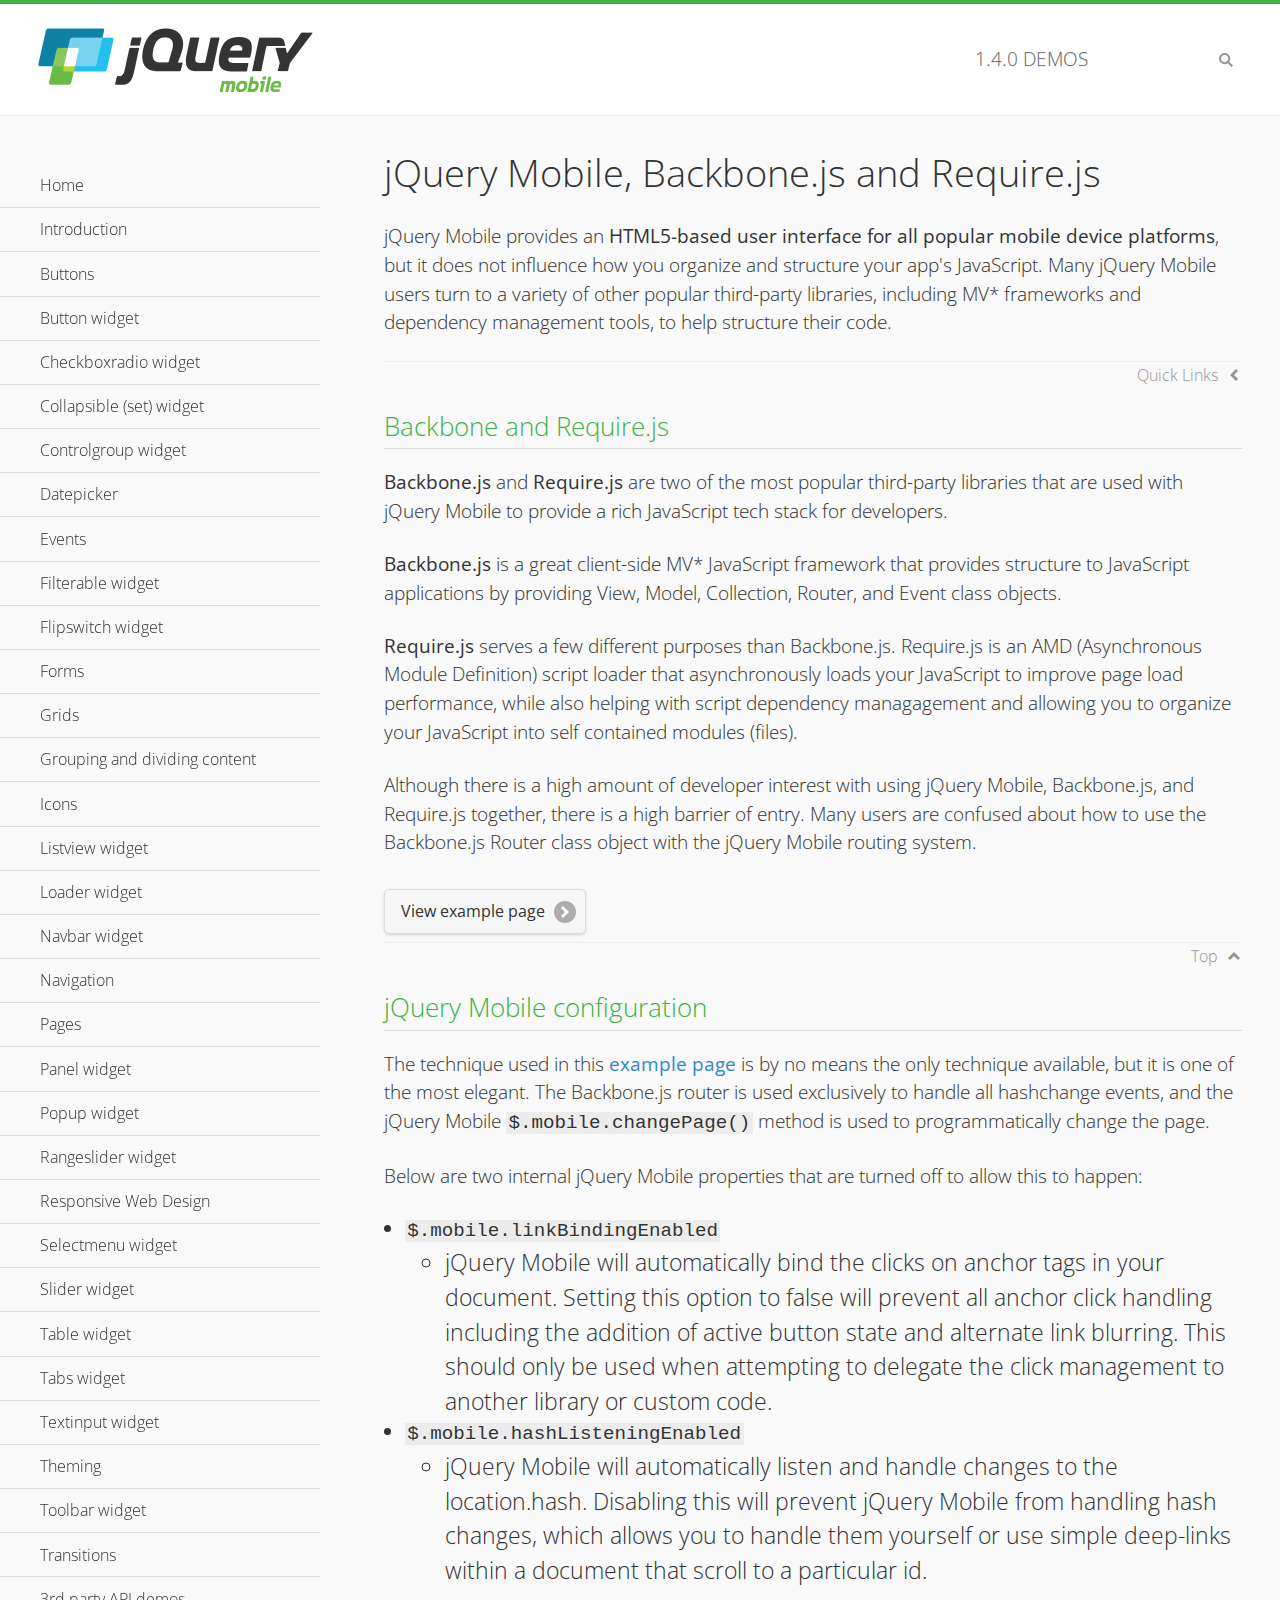
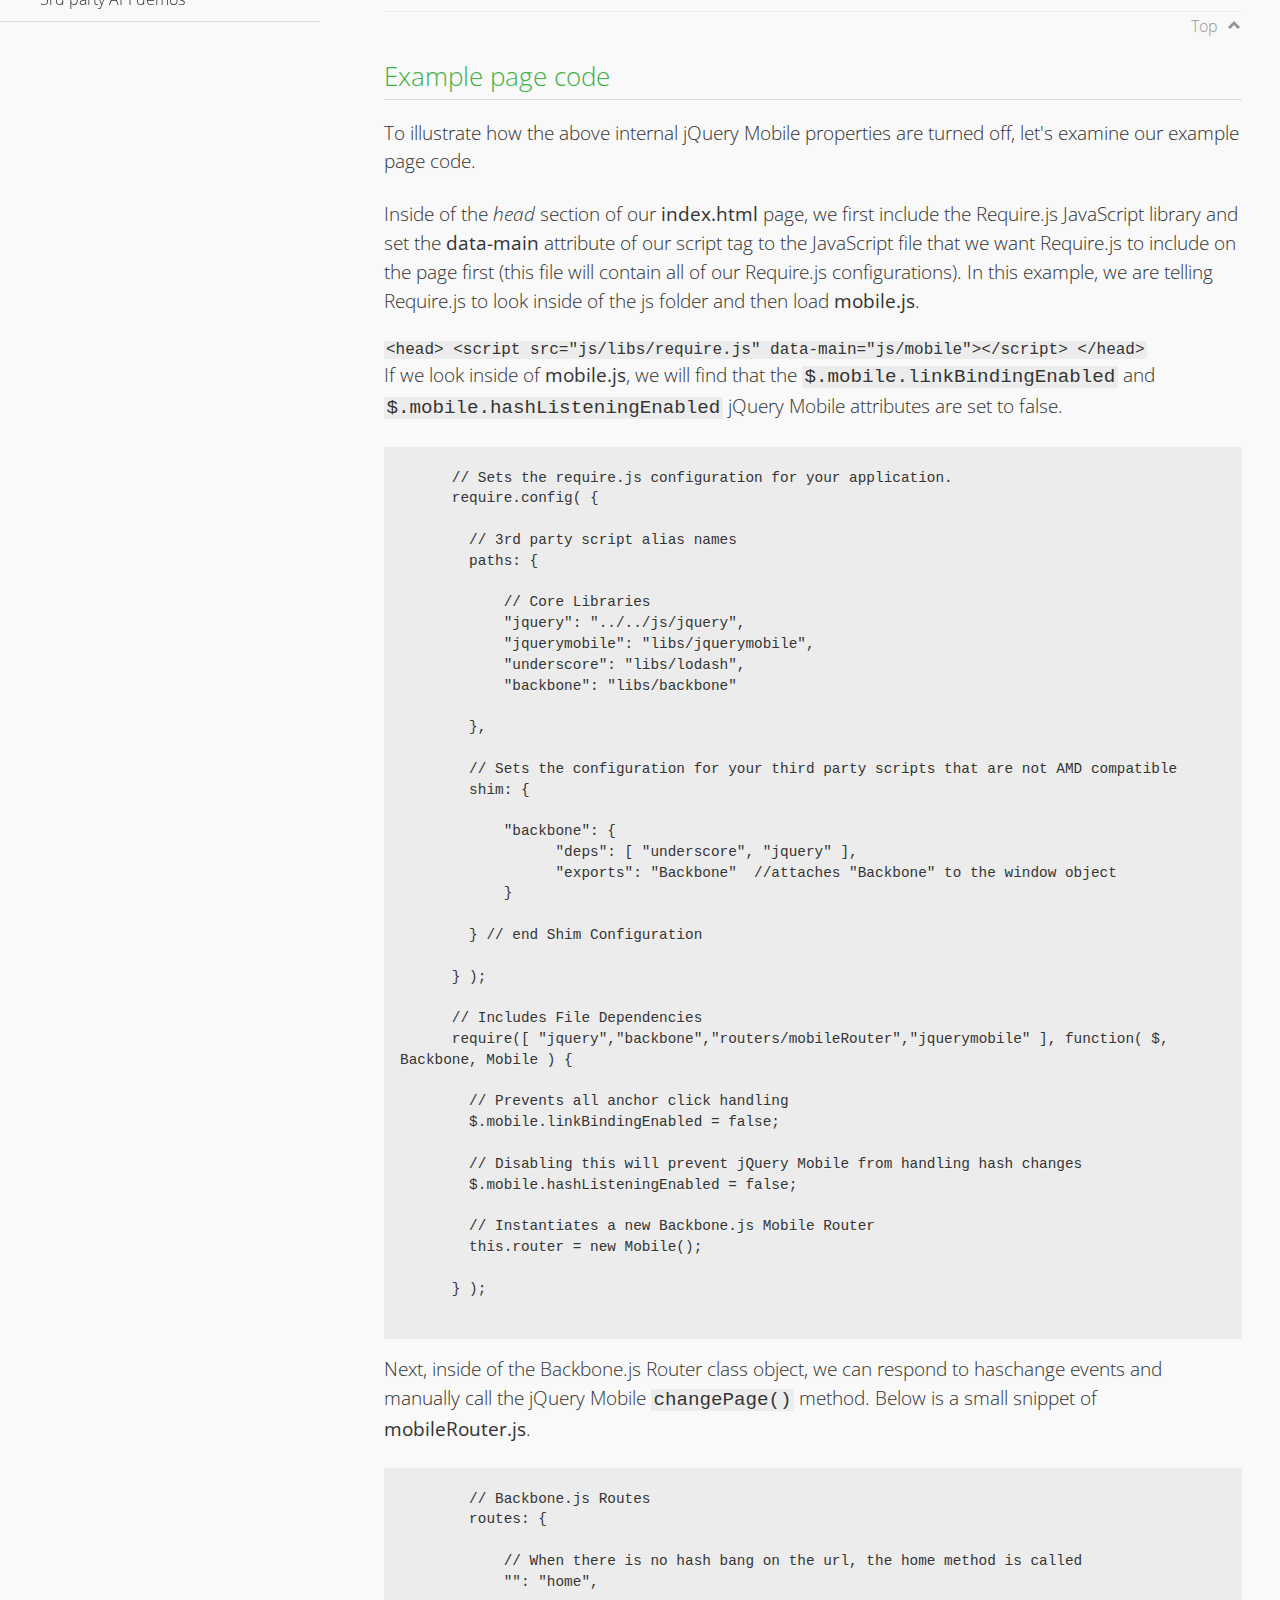
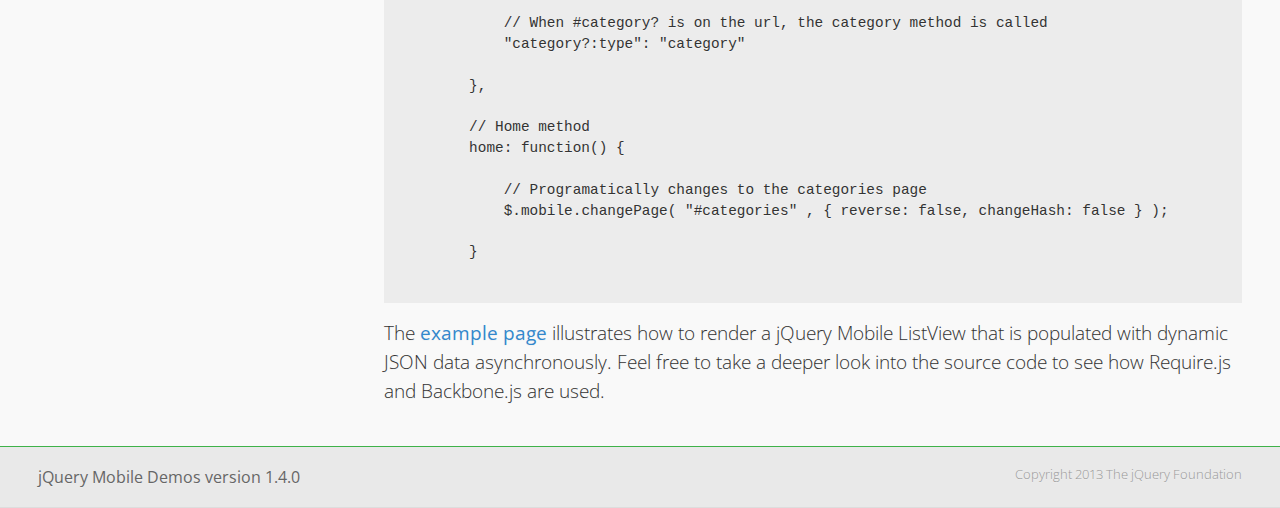
<file: js/demos/backbone-requirejs/index.html>
<!DOCTYPE html>
<html>
  <head>
  <meta charset="utf-8">
  <meta name="viewport" content="width=device-width, initial-scale=1">
  <title>jQuery Mobile - Backbone.js and Require.js Apps</title>
	<link rel="shortcut icon" href="../favicon.ico">
    <link rel="stylesheet" href="http://fonts.googleapis.com/css?family=Open+Sans:300,400,700">
	<link rel="stylesheet" href="../css/themes/default/jquery.mobile-1.4.0.min.css">
	<link rel="stylesheet" href="../_assets/css/jqm-demos.css">
	<script src="../js/jquery.js"></script>
	<script src="../_assets/js/index.js"></script>
	<script src="../js/jquery.mobile-1.4.0.min.js"></script>

</head>
<body>
<div data-role="page" class="jqm-demos" data-quicklinks="true">

    <div data-role="header" class="jqm-header">
		<h2><a href="../" title="jQuery Mobile Demos home"><img src="../_assets/img/jquery-logo.png" alt="jQuery Mobile"></a></h2>
		<p><span class="jqm-version"></span> Demos</p>
        <a href="#" class="jqm-navmenu-link ui-btn ui-btn-icon-notext ui-corner-all ui-icon-bars ui-nodisc-icon ui-alt-icon ui-btn-left">Menu</a>
        <a href="#" class="jqm-search-link ui-btn ui-btn-icon-notext ui-corner-all ui-icon-search ui-nodisc-icon ui-alt-icon ui-btn-right">Search</a>
    </div><!-- /header -->

	<div role="main" class="ui-content jqm-content">

      <h1>jQuery Mobile, Backbone.js and Require.js</h1>
      <p>jQuery Mobile provides an <strong>HTML5-based user interface for all popular mobile device platforms</strong>, but it does not influence how you organize and structure your app's JavaScript.  Many jQuery Mobile users turn to a variety of other popular third-party libraries, including MV* frameworks and dependency management tools, to help structure their code.
      </p>

	  <h2>Backbone and Require.js</h2>
      <p><strong>Backbone.js</strong> and <strong>Require.js</strong> are two of the most popular third-party libraries that are used with jQuery Mobile to provide a rich JavaScript tech stack for developers.
      </p>
      <p><strong>Backbone.js</strong> is a great client-side MV* JavaScript framework that provides structure to JavaScript applications by providing View, Model, Collection, Router, and Event class objects.
      </p>
      <p><strong>Require.js</strong> serves a few different purposes than Backbone.js. Require.js is an AMD (Asynchronous Module Definition) script loader that asynchronously loads your JavaScript to improve page load performance, while also helping with script dependency managagement and allowing you to organize your JavaScript into self contained modules (files).
      </p>
      <p>Although there is a high amount of developer interest with using jQuery Mobile, Backbone.js, and Require.js together, there is a high barrier of entry.  Many users are confused about how to use the Backbone.js Router class object with the jQuery Mobile routing system.</p>

	   <a href="backbone-require.html" rel="external" class="ui-btn ui-btn-inline ui-corner-all ui-shadow ui-btn-icon-right ui-icon-carat-r">View example page</a>

      <h2>jQuery Mobile configuration</h2>

      <p>The technique used in this <a href="backbone-require.html" rel="external">example page</a> is by no means the only technique available, but it is one of the most elegant.  The Backbone.js router is used exclusively to handle all hashchange events, and the jQuery Mobile <code>$.mobile.changePage()</code> method is used to programmatically change the page.</p>

      <p>Below are two internal jQuery Mobile properties that are turned off to allow this to happen:</p>

      <ul>
        <li><code>$.mobile.linkBindingEnabled</code>
          <ul>
            <li>jQuery Mobile will automatically bind the clicks on anchor tags in your document. Setting this option to false will prevent all anchor click handling including the addition of active button state and alternate link blurring. This should only be used when attempting to delegate the click management to another library or custom code.</li>
            </ul>
        </li>
        <li><code>$.mobile.hashListeningEnabled</code>
          <ul>
            <li>jQuery Mobile will automatically listen and handle changes to the location.hash. Disabling this will prevent jQuery Mobile from handling hash changes, which allows you to handle them yourself or use simple deep-links within a document that scroll to a particular id.</li>
            </ul>
        </li>
      </ul>
      </p>

	  <h2>Example page code</h2>
      <p>To illustrate how the above internal jQuery Mobile properties are turned off, let's examine our example page code.</p>

      <p>Inside of the <em>head</em> section of our <strong>index.html</strong> page, we first include the Require.js JavaScript library and set the <strong>data-main</strong> attribute of our script tag to the JavaScript file that we want Require.js to include on the page first (this file will contain all of our Require.js configurations).  In this example, we are telling Require.js to look inside of the js folder and then load <strong>mobile.js</strong>.
      </p>

      <code>
        &lt;head&gt;
          &lt;script src=&quot;js/libs/require.js&quot; data-main=&quot;js/mobile&quot;&gt;&lt;/script&gt;
        &lt;/head&gt;
      </code>
      <p>If we look inside of <strong>mobile.js</strong>, we will find that the <code>$.mobile.linkBindingEnabled</code> and <code>$.mobile.hashListeningEnabled</code> jQuery Mobile attributes are set to false.
      </p>
      <pre>
      <code>
      // Sets the require.js configuration for your application.
      require.config( {

        // 3rd party script alias names
        paths: {

            // Core Libraries
            "jquery": "../../js/jquery",
            "jquerymobile": "libs/jquerymobile",
            "underscore": "libs/lodash",
            "backbone": "libs/backbone"

        },

        // Sets the configuration for your third party scripts that are not AMD compatible
        shim: {

            "backbone": {
                  "deps": [ "underscore", "jquery" ],
                  "exports": "Backbone"  //attaches "Backbone" to the window object
            }

        } // end Shim Configuration

      } );

      // Includes File Dependencies
      require([ "jquery","backbone","routers/mobileRouter","jquerymobile" ], function( $, Backbone, Mobile ) {

        // Prevents all anchor click handling
        $.mobile.linkBindingEnabled = false;

        // Disabling this will prevent jQuery Mobile from handling hash changes
        $.mobile.hashListeningEnabled = false;

        // Instantiates a new Backbone.js Mobile Router
        this.router = new Mobile();

      } );
</code>
</pre>
<p>Next, inside of the Backbone.js Router class object, we can respond to haschange events and manually call the jQuery Mobile <code>changePage()</code> method.  Below is a small snippet of <strong>mobileRouter.js</strong>.</p>
<pre>
<code>
        // Backbone.js Routes
        routes: {

            // When there is no hash bang on the url, the home method is called
            "": "home",

            // When #category? is on the url, the category method is called
            "category?:type": "category"

        },

        // Home method
        home: function() {

            // Programatically changes to the categories page
            $.mobile.changePage( "#categories" , { reverse: false, changeHash: false } );

        }
</code>
</pre>

		<p>The <a href="backbone-require.html" rel="external">example page</a> illustrates how to render a jQuery Mobile ListView that is populated with dynamic JSON data asynchronously. Feel free to take a deeper look into the source code to see how Require.js and Backbone.js are used.</p>

    </div><!-- /content -->
	    <div data-role="panel" class="jqm-navmenu-panel" data-position="left" data-display="overlay" data-theme="a">
	    	<ul class="jqm-list ui-alt-icon ui-nodisc-icon">
<li data-filtertext="demos homepage" data-icon="home"><a href=".././">Home</a></li>
<li data-filtertext="introduction overview getting started"><a href="../intro/" data-ajax="false">Introduction</a></li>
<li data-filtertext="buttons button markup buttonmarkup method anchor link button element"><a href="../button-markup/" data-ajax="false">Buttons</a></li>
<li data-filtertext="form button widget input button submit reset"><a href="../button/" data-ajax="false">Button widget</a></li>
<li data-role="collapsible" data-collapsed-icon="carat-d" data-expanded-icon="carat-u" data-iconpos="right" data-inset="false">
	<h3>Checkboxradio widget</h3>
	<ul>
		<li data-filtertext="form checkboxradio widget checkbox input checkboxes controlgroups"><a href="../checkboxradio-checkbox/" data-ajax="false">Checkboxes</a></li>
		<li data-filtertext="form checkboxradio widget radio input radio buttons controlgroups"><a href="../checkboxradio-radio/" data-ajax="false">Radio buttons</a></li>
	</ul>
</li>
<li data-role="collapsible" data-collapsed-icon="carat-d" data-expanded-icon="carat-u" data-iconpos="right" data-inset="false">
	<h3>Collapsible (set) widget</h3>
	<ul>
		<li data-filtertext="collapsibles content formatting"><a href="../collapsible/" data-ajax="false">Collapsible</a></li>
		<li data-filtertext="dynamic collapsible set accordion append expand"><a href="../collapsible-dynamic/" data-ajax="false">Dynamic collapsibles</a></li>
		<li data-filtertext="accordions collapsible set widget content formatting grouped collapsibles"><a href="../collapsibleset/" data-ajax="false">Collapsible set</a></li>
	</ul>
</li>
<li data-role="collapsible" data-collapsed-icon="carat-d" data-expanded-icon="carat-u" data-iconpos="right" data-inset="false">
	<h3>Controlgroup widget</h3>
	<ul>
		<li data-filtertext="controlgroups selectmenu checkboxradio input grouped buttons horizontal vertical"><a href="../controlgroup/" data-ajax="false">Controlgroup</a></li>
		<li data-filtertext="dynamic controlgroup dynamically add buttons"><a href="../controlgroup-dynamic/" data-ajax="false">Dynamic controlgroups</a></li>
	</ul>
</li>
<li data-filtertext="form datepicker widget date input"><a href="../datepicker/" data-ajax="false">Datepicker</a></li>
<li data-role="collapsible" data-collapsed-icon="carat-d" data-expanded-icon="carat-u" data-iconpos="right" data-inset="false">
	<h3>Events</h3>
	<ul>
		<li data-filtertext="swipe to delete list items listviews swipe events"><a href="../swipe-list/" data-ajax="false">Swipe list items</a></li>
		<li data-filtertext="swipe to navigate swipe page navigation swipe events"><a href="../swipe-page/" data-ajax="false">Swipe page navigation</a></li>
	</ul>
</li>
<li data-filtertext="filterable filter elements sorting searching listview table"><a href="../filterable/" data-ajax="false">Filterable widget</a></li>
<li data-filtertext="form flipswitch widget flip toggle switch binary select checkbox input"><a href="../flipswitch/" data-ajax="false">Flipswitch widget</a></li>
<li data-role="collapsible" data-collapsed-icon="carat-d" data-expanded-icon="carat-u" data-iconpos="right" data-inset="false">
	<h3>Forms</h3>
	<ul>
		<li data-filtertext="forms text checkbox radio range button submit reset inputs selects textarea slider flipswitch label form elements"><a href="../forms/" data-ajax="false">Forms</a></li>
		<li data-filtertext="form hide labels hidden accessible ui-hidden-accessible forms"><a href="../forms-label-hidden-accessible/" data-ajax="false">Hide labels</a></li>
		<li data-filtertext="form field containers fieldcontain ui-field-contain forms"><a href="../forms-field-contain/" data-ajax="false">Field containers</a></li>
		<li data-filtertext="forms disabled form elements"><a href="../forms-disabled/" data-ajax="false">Forms disabled</a></li>
		<li data-filtertext="forms gallery examples overview forms text checkbox radio range button submit reset inputs selects textarea slider flipswitch label form elements"><a href="../forms-gallery/" data-ajax="false">Forms gallery</a></li>
	</ul>
</li>
<li data-role="collapsible" data-collapsed-icon="carat-d" data-expanded-icon="carat-u" data-iconpos="right" data-inset="false">
	<h3>Grids</h3>
	<ul>
		<li data-filtertext="grids columns blocks content formatting rwd responsive css framework"><a href="../grids/" data-ajax="false">Grids</a></li>
		<li data-filtertext="buttons in grids css framework"><a href="../grids-buttons/" data-ajax="false">Buttons in grids</a></li>
		<li data-filtertext="custom responsive grids rwd css framework"><a href="../grids-custom-responsive/" data-ajax="false">Custom responsive grids</a></li>
	</ul>
</li>
<li data-filtertext="blocks content formatting sections heading"><a href="../body-bar-classes/" data-ajax="false">Grouping and dividing content</a></li>
<li data-role="collapsible" data-collapsed-icon="carat-d" data-expanded-icon="carat-u" data-iconpos="right" data-inset="false">
	<h3>Icons</h3>
	<ul>
		<li data-filtertext="button icons svg disc alt custom icon position"><a href="../icons/" data-ajax="false">Icons</a></li>
		<li data-filtertext=""><a href="../icons-grunticon/" data-ajax="false">Grunticon loader</a></li>
	</ul>
</li>
<li data-role="collapsible" data-collapsed-icon="carat-d" data-expanded-icon="carat-u" data-iconpos="right" data-inset="false">
	<h3>Listview widget</h3>
	<ul>
		<li data-filtertext="listview widget thumbnails icons nested split button collapsible ul ol"><a href="../listview/" data-ajax="false">Listview</a></li>
		<li data-filtertext="autocomplete filterable reveal listview filtertextbeforefilter placeholder"><a href="../listview-autocomplete/" data-ajax="false">Listview autocomplete</a></li>
		<li data-filtertext="autocomplete filterable reveal listview remote data filtertextbeforefilter placeholder"><a href="../listview-autocomplete-remote/" data-ajax="false">Listview autocomplete remote data</a></li>
		<li data-filtertext="autodividers anchor jump scroll linkbars listview lists ul ol"><a href="../listview-autodividers-linkbar/" data-ajax="false">Listview autodividers linkbar</a></li>
		<li data-filtertext="listview autodividers selector autodividersselector lists ul ol"><a href="../listview-autodividers-selector/" data-ajax="false">Listview autodividers selector</a></li>
		<li data-filtertext="listview nested list items"><a href="../listview-nested-lists/" data-ajax="false">Listview Nested Listviews</a></li>
		<li data-filtertext="listview collapsible list items flat"><a href="../listview-collapsible-item-flat/" data-ajax="false">Listview collapsible list items (flat)</a></li>
		<li data-filtertext="listview collapsible list indented"><a href="../listview-collapsible-item-indented/" data-ajax="false">Listview collapsible list items (indented)</a></li>
		<li data-filtertext="grid listview responsive grids responsive listviews lists ul"><a href="../listview-grid/" data-ajax="false">Listview responsive grid</a></li>
	</ul>
</li>
<li data-filtertext="loader widget page loading navigation overlay spinner"><a href="../loader/" data-ajax="false">Loader widget</a></li>
<li data-filtertext="navbar widget navmenu toolbars header footer"><a href="../navbar/" data-ajax="false">Navbar widget</a></li>
<li data-role="collapsible" data-collapsed-icon="carat-d" data-expanded-icon="carat-u" data-iconpos="right" data-inset="false">
	<h3>Navigation</h3>
	<ul>
		<li data-filtertext="ajax navigation navigate widget history event method"><a href="../navigation/" data-ajax="false">Navigation</a></li>
		<li data-filtertext="linking pages page links navigation ajax prefetch cache"><a href="../navigation-linking-pages/" data-ajax="false">Linking pages</a></li>
		<li data-filtertext="php redirect server redirection server-side navigation"><a href="../navigation-php-redirect/" data-ajax="false">PHP redirect demo</a></li>
	</ul>
</li>
<li data-role="collapsible" data-collapsed-icon="carat-d" data-expanded-icon="carat-u" data-iconpos="right" data-inset="false">
	<h3>Pages</h3>
	<ul>
		<li data-filtertext="pages page widget ajax navigation"><a href="../pages/" data-ajax="false">Pages</a></li>
		<li data-filtertext="single page"><a href="../pages-single-page/" data-ajax="false">Single page</a></li>
		<li data-filtertext="multipage multi-page page"><a href="../pages-multi-page/" data-ajax="false">Multi-page template</a></li>
		<li data-filtertext="dialog page widget modal popup"><a href="../pages-dialog/" data-ajax="false">Dialog page</a></li>
	</ul>
</li>
<li data-role="collapsible" data-collapsed-icon="carat-d" data-expanded-icon="carat-u" data-iconpos="right" data-inset="false">
	<h3>Panel widget</h3>
	<ul>
		<li data-filtertext="panel widget sliding panels reveal push overlay responsive"><a href="../panel/" data-ajax="false">Panel</a></li>
		<li data-filtertext=""><a href="../panel-external/" data-ajax="false">External panels</a></li>
		<li data-filtertext="panel "><a href="../panel-fixed/" data-ajax="false">Fixed panels</a></li>
		<li data-filtertext="panel slide panels sliding panels shadow rwd responsive breakpoint"><a href="../panel-responsive/" data-ajax="false">Panels responsive</a></li>
		<li data-filtertext="panel custom style custom panel width reveal shadow listview panel styling page background wrapper"><a href="../panel-styling/" data-ajax="false">Custom panel style</a></li>
		<li data-filtertext="panel open on swipe"><a href="../panel-swipe-open/" data-ajax="false">Panel open on swipe</a></li>
		<li data-filtertext="panels outside page internal external toolbars"><a href="../panel-external-internal/" data-ajax="false">Panel external and internal</a></li>
	</ul>
</li>
<li data-role="collapsible" data-collapsed-icon="carat-d" data-expanded-icon="carat-u" data-iconpos="right" data-inset="false">
	<h3>Popup widget</h3>
	<ul>
		<li data-filtertext="popup widget popups dialog modal transition tooltip lightbox form overlay screen flip pop fade transition"><a href="../popup/" data-ajax="false">Popup</a></li>
		<li data-filtertext="popup alignment position"><a href="../popup-alignment/" data-ajax="false">Popup alignment</a></li>
		<li data-filtertext="popup arrow size popups popover"><a href="../popup-arrow-size/" data-ajax="false">Popup arrow size</a></li>
		<li data-filtertext="dynamic popups popup images lightbox"><a href="../popup-dynamic/" data-ajax="false">Dynamic popups</a></li>
		<li data-filtertext="popups with iframes scaling"><a href="../popup-iframe/" data-ajax="false">Popups with iframes</a></li>
		<li data-filtertext="popup image scaling"><a href="../popup-image-scaling/" data-ajax="false">Popup image scaling</a></li>
		<li data-filtertext="external popup outside multi-page"><a href="../popup-outside-multipage" data-ajax="false">Popup outside multi-page</a></li>
	</ul>
</li>
<li data-filtertext="form rangeslider widget dual sliders dual handle sliders range input"><a href="../rangeslider/" data-ajax="false">Rangeslider widget</a></li>
<li data-filtertext="responsive web design rwd adaptive progressive enhancement PE accessible mobile breakpoints media query media queries"><a href="../rwd/" data-ajax="false">Responsive Web Design</a></li>
<li data-role="collapsible" data-collapsed-icon="carat-d" data-expanded-icon="carat-u" data-iconpos="right" data-inset="false">
	<h3>Selectmenu widget</h3>
	<ul>
		<li data-filtertext="form selectmenu widget select input custom select menu selects"><a href="../selectmenu/" data-ajax="false">Selectmenu</a></li>
		<li data-filtertext="form custom select menu selectmenu widget custom menu option optgroup multiple selects"><a href="../selectmenu-custom/" data-ajax="false">Custom select menu</a></li>
		<li data-filtertext="filterable select filter popup dialog"><a href="../selectmenu-custom-filter/" data-ajax="false">Custom select menu with filter</a></li>
	</ul>
</li>
<li data-role="collapsible" data-collapsed-icon="carat-d" data-expanded-icon="carat-u" data-iconpos="right" data-inset="false">
	<h3>Slider widget</h3>
	<ul>
		<li data-filtertext="form slider widget range input single sliders"><a href="../slider/" data-ajax="false">Slider</a></li>
		<li data-filtertext="form slider widget flipswitch slider binary select flip toggle switch"><a href="../slider-flipswitch/" data-ajax="false">Slider flip toggle switch</a></li>
		<li data-filtertext="form slider tooltip handle value input range sliders"><a href="../slider-tooltip/" data-ajax="false">Slider tooltip</a></li>
	</ul>
</li>
<li data-role="collapsible" data-collapsed-icon="carat-d" data-expanded-icon="carat-u" data-iconpos="right" data-inset="false">
	<h3>Table widget</h3>
	<ul>
		<li data-filtertext="table widget reflow column toggle th td responsive tables rwd hide show tabular"><a href="../table-column-toggle/" data-ajax="false">Table Column Toggle</a></li>
		<li data-filtertext="table column toggle phone comparison demo"><a href="../table-column-toggle-example/" data-ajax="false">Table Column Toggle demo</a></li>
		<li data-filtertext="responsive tables table column toggle heading groups rwd breakpoint"><a href="../table-column-toggle-heading-groups/" data-ajax="false">Table Column Toggle heading groups</a></li>
		<li data-filtertext="responsive tables table column toggle hide rwd breakpoint customization options"><a href="../table-column-toggle-options/" data-ajax="false">Table Column Toggle options</a></li>
		<li data-filtertext="table reflow th td responsive rwd columns tabular"><a href="../table-reflow/" data-ajax="false">Table Reflow</a></li>
		<li data-filtertext="responsive tables table reflow heading groups rwd breakpoint"><a href="../table-reflow-heading-groups/" data-ajax="false">Table Reflow heading groups</a></li>
		<li data-filtertext="responsive tables table reflow stripes strokes table style"><a href="../table-reflow-stripes-strokes/" data-ajax="false">Table Reflow stripes and strokes</a></li>
		<li data-filtertext="responsive tables table reflow stack custom styles"><a href="../table-reflow-styling/" data-ajax="false">Table Reflow custom styles</a></li>
	</ul>
</li>
<li data-filtertext="ui tabs widget"><a href="../tabs/" data-ajax="false">Tabs widget</a></li>
<li data-filtertext="form textinput widget text input textarea number date time tel email file color password"><a href="../textinput/" data-ajax="false">Textinput widget</a></li>
<li data-role="collapsible" data-collapsed-icon="carat-d" data-expanded-icon="carat-u" data-iconpos="right" data-inset="false">
	<h3>Theming</h3>
	<ul>
		<li data-filtertext="default theme swatches theming style css"><a href="../theme-default/" data-ajax="false">Default theme</a></li>
		<li data-filtertext="classic theme old theme swatches theming style css"><a href="../theme-classic/" data-ajax="false">Classic theme</a></li>
	</ul>
</li>
<li data-role="collapsible" data-collapsed-icon="carat-d" data-expanded-icon="carat-u" data-iconpos="right" data-inset="false">
	<h3>Toolbar widget</h3>
	<ul>
		<li data-filtertext="toolbar widget header footer toolbars fixed fullscreen external sections"><a href="../toolbar/" data-ajax="false">Toolbar</a></li>
		<li data-filtertext="dynamic toolbars dynamically add toolbar header footer"><a href="../toolbar-dynamic/" data-ajax="false">Dynamic toolbars</a></li>
		<li data-filtertext="external toolbars header footer"><a href="../toolbar-external/" data-ajax="false">External toolbars</a></li>
		<li data-filtertext="fixed toolbars header footer"><a href="../toolbar-fixed/" data-ajax="false">Fixed toolbars</a></li>
		<li data-filtertext="fixed fullscreen toolbars header footer"><a href="../toolbar-fixed-fullscreen/" data-ajax="false">Fullscreen toolbars</a></li>
		<li data-filtertext="external fixed toolbars header footer"><a href="../toolbar-fixed-external/" data-ajax="false">Fixed external toolbars</a></li>
		<li data-filtertext="external persistent toolbars header footer navbar navmenu"><a href="../toolbar-fixed-persistent/" data-ajax="false">Persistent toolbars</a></li>
		<li data-filtertext="external ajax optimized toolbars persistent toolbars header footer navbar"><a href="../toolbar-fixed-persistent-optimized/" data-ajax="false">AJAX optimized toolbars</a></li>
		<li data-filtertext="form in toolbars header footer"><a href="../toolbar-fixed-forms/" data-ajax="false">Form in toolbar</a></li>
	</ul>
</li>
<li data-filtertext="page transitions animated pages popup navigation flip slide fade pop"><a href="../transitions/" data-ajax="false">Transitions</a></li>
<li data-role="collapsible" data-collapsed-icon="carat-d" data-expanded-icon="carat-u" data-iconpos="right" data-inset="false">
	<h3>3rd party API demos</h3>
	<ul>
		<li data-filtertext="backbone requirejs navigation router"><a href="../backbone-requirejs/" data-ajax="false">Backbone RequireJS</a></li>
		<li data-filtertext="google maps geolocation demo"><a href="../map-geolocation/" data-ajax="false">Google Maps geolocation</a></li>
		<li data-filtertext="google maps hybrid"><a href="../map-list-toggle/" data-ajax="false">Google Maps list toggle</a></li>
	</ul>
</li>



		     </ul>
		</div><!-- /panel -->


    <div data-role="footer" data-position="fixed" data-tap-toggle="false" class="jqm-footer">
        <p>jQuery Mobile Demos version <span class="jqm-version"></span></p>
        <p>Copyright 2013 The jQuery Foundation</p>
    </div><!-- /footer -->
	<!-- TODO: This should become an external panel so we can add input to markup (unique ID) -->
    <div data-role="panel" class="jqm-search-panel" data-position="right" data-display="overlay" data-theme="a">
		<div class="jqm-search">
			<ul class="jqm-list" data-filter-placeholder="Search demos..." data-filter-reveal="true">
<li data-filtertext="demos homepage" data-icon="home"><a href=".././">Home</a></li>
<li data-filtertext="introduction overview getting started"><a href="../intro/" data-ajax="false">Introduction</a></li>
<li data-filtertext="buttons button markup buttonmarkup method anchor link button element"><a href="../button-markup/" data-ajax="false">Buttons</a></li>
<li data-filtertext="form button widget input button submit reset"><a href="../button/" data-ajax="false">Button widget</a></li>
<li data-role="collapsible" data-collapsed-icon="carat-d" data-expanded-icon="carat-u" data-iconpos="right" data-inset="false">
	<h3>Checkboxradio widget</h3>
	<ul>
		<li data-filtertext="form checkboxradio widget checkbox input checkboxes controlgroups"><a href="../checkboxradio-checkbox/" data-ajax="false">Checkboxes</a></li>
		<li data-filtertext="form checkboxradio widget radio input radio buttons controlgroups"><a href="../checkboxradio-radio/" data-ajax="false">Radio buttons</a></li>
	</ul>
</li>
<li data-role="collapsible" data-collapsed-icon="carat-d" data-expanded-icon="carat-u" data-iconpos="right" data-inset="false">
	<h3>Collapsible (set) widget</h3>
	<ul>
		<li data-filtertext="collapsibles content formatting"><a href="../collapsible/" data-ajax="false">Collapsible</a></li>
		<li data-filtertext="dynamic collapsible set accordion append expand"><a href="../collapsible-dynamic/" data-ajax="false">Dynamic collapsibles</a></li>
		<li data-filtertext="accordions collapsible set widget content formatting grouped collapsibles"><a href="../collapsibleset/" data-ajax="false">Collapsible set</a></li>
	</ul>
</li>
<li data-role="collapsible" data-collapsed-icon="carat-d" data-expanded-icon="carat-u" data-iconpos="right" data-inset="false">
	<h3>Controlgroup widget</h3>
	<ul>
		<li data-filtertext="controlgroups selectmenu checkboxradio input grouped buttons horizontal vertical"><a href="../controlgroup/" data-ajax="false">Controlgroup</a></li>
		<li data-filtertext="dynamic controlgroup dynamically add buttons"><a href="../controlgroup-dynamic/" data-ajax="false">Dynamic controlgroups</a></li>
	</ul>
</li>
<li data-filtertext="form datepicker widget date input"><a href="../datepicker/" data-ajax="false">Datepicker</a></li>
<li data-role="collapsible" data-collapsed-icon="carat-d" data-expanded-icon="carat-u" data-iconpos="right" data-inset="false">
	<h3>Events</h3>
	<ul>
		<li data-filtertext="swipe to delete list items listviews swipe events"><a href="../swipe-list/" data-ajax="false">Swipe list items</a></li>
		<li data-filtertext="swipe to navigate swipe page navigation swipe events"><a href="../swipe-page/" data-ajax="false">Swipe page navigation</a></li>
	</ul>
</li>
<li data-filtertext="filterable filter elements sorting searching listview table"><a href="../filterable/" data-ajax="false">Filterable widget</a></li>
<li data-filtertext="form flipswitch widget flip toggle switch binary select checkbox input"><a href="../flipswitch/" data-ajax="false">Flipswitch widget</a></li>
<li data-role="collapsible" data-collapsed-icon="carat-d" data-expanded-icon="carat-u" data-iconpos="right" data-inset="false">
	<h3>Forms</h3>
	<ul>
		<li data-filtertext="forms text checkbox radio range button submit reset inputs selects textarea slider flipswitch label form elements"><a href="../forms/" data-ajax="false">Forms</a></li>
		<li data-filtertext="form hide labels hidden accessible ui-hidden-accessible forms"><a href="../forms-label-hidden-accessible/" data-ajax="false">Hide labels</a></li>
		<li data-filtertext="form field containers fieldcontain ui-field-contain forms"><a href="../forms-field-contain/" data-ajax="false">Field containers</a></li>
		<li data-filtertext="forms disabled form elements"><a href="../forms-disabled/" data-ajax="false">Forms disabled</a></li>
		<li data-filtertext="forms gallery examples overview forms text checkbox radio range button submit reset inputs selects textarea slider flipswitch label form elements"><a href="../forms-gallery/" data-ajax="false">Forms gallery</a></li>
	</ul>
</li>
<li data-role="collapsible" data-collapsed-icon="carat-d" data-expanded-icon="carat-u" data-iconpos="right" data-inset="false">
	<h3>Grids</h3>
	<ul>
		<li data-filtertext="grids columns blocks content formatting rwd responsive css framework"><a href="../grids/" data-ajax="false">Grids</a></li>
		<li data-filtertext="buttons in grids css framework"><a href="../grids-buttons/" data-ajax="false">Buttons in grids</a></li>
		<li data-filtertext="custom responsive grids rwd css framework"><a href="../grids-custom-responsive/" data-ajax="false">Custom responsive grids</a></li>
	</ul>
</li>
<li data-filtertext="blocks content formatting sections heading"><a href="../body-bar-classes/" data-ajax="false">Grouping and dividing content</a></li>
<li data-role="collapsible" data-collapsed-icon="carat-d" data-expanded-icon="carat-u" data-iconpos="right" data-inset="false">
	<h3>Icons</h3>
	<ul>
		<li data-filtertext="button icons svg disc alt custom icon position"><a href="../icons/" data-ajax="false">Icons</a></li>
		<li data-filtertext=""><a href="../icons-grunticon/" data-ajax="false">Grunticon loader</a></li>
	</ul>
</li>
<li data-role="collapsible" data-collapsed-icon="carat-d" data-expanded-icon="carat-u" data-iconpos="right" data-inset="false">
	<h3>Listview widget</h3>
	<ul>
		<li data-filtertext="listview widget thumbnails icons nested split button collapsible ul ol"><a href="../listview/" data-ajax="false">Listview</a></li>
		<li data-filtertext="autocomplete filterable reveal listview filtertextbeforefilter placeholder"><a href="../listview-autocomplete/" data-ajax="false">Listview autocomplete</a></li>
		<li data-filtertext="autocomplete filterable reveal listview remote data filtertextbeforefilter placeholder"><a href="../listview-autocomplete-remote/" data-ajax="false">Listview autocomplete remote data</a></li>
		<li data-filtertext="autodividers anchor jump scroll linkbars listview lists ul ol"><a href="../listview-autodividers-linkbar/" data-ajax="false">Listview autodividers linkbar</a></li>
		<li data-filtertext="listview autodividers selector autodividersselector lists ul ol"><a href="../listview-autodividers-selector/" data-ajax="false">Listview autodividers selector</a></li>
		<li data-filtertext="listview nested list items"><a href="../listview-nested-lists/" data-ajax="false">Listview Nested Listviews</a></li>
		<li data-filtertext="listview collapsible list items flat"><a href="../listview-collapsible-item-flat/" data-ajax="false">Listview collapsible list items (flat)</a></li>
		<li data-filtertext="listview collapsible list indented"><a href="../listview-collapsible-item-indented/" data-ajax="false">Listview collapsible list items (indented)</a></li>
		<li data-filtertext="grid listview responsive grids responsive listviews lists ul"><a href="../listview-grid/" data-ajax="false">Listview responsive grid</a></li>
	</ul>
</li>
<li data-filtertext="loader widget page loading navigation overlay spinner"><a href="../loader/" data-ajax="false">Loader widget</a></li>
<li data-filtertext="navbar widget navmenu toolbars header footer"><a href="../navbar/" data-ajax="false">Navbar widget</a></li>
<li data-role="collapsible" data-collapsed-icon="carat-d" data-expanded-icon="carat-u" data-iconpos="right" data-inset="false">
	<h3>Navigation</h3>
	<ul>
		<li data-filtertext="ajax navigation navigate widget history event method"><a href="../navigation/" data-ajax="false">Navigation</a></li>
		<li data-filtertext="linking pages page links navigation ajax prefetch cache"><a href="../navigation-linking-pages/" data-ajax="false">Linking pages</a></li>
		<li data-filtertext="php redirect server redirection server-side navigation"><a href="../navigation-php-redirect/" data-ajax="false">PHP redirect demo</a></li>
	</ul>
</li>
<li data-role="collapsible" data-collapsed-icon="carat-d" data-expanded-icon="carat-u" data-iconpos="right" data-inset="false">
	<h3>Pages</h3>
	<ul>
		<li data-filtertext="pages page widget ajax navigation"><a href="../pages/" data-ajax="false">Pages</a></li>
		<li data-filtertext="single page"><a href="../pages-single-page/" data-ajax="false">Single page</a></li>
		<li data-filtertext="multipage multi-page page"><a href="../pages-multi-page/" data-ajax="false">Multi-page template</a></li>
		<li data-filtertext="dialog page widget modal popup"><a href="../pages-dialog/" data-ajax="false">Dialog page</a></li>
	</ul>
</li>
<li data-role="collapsible" data-collapsed-icon="carat-d" data-expanded-icon="carat-u" data-iconpos="right" data-inset="false">
	<h3>Panel widget</h3>
	<ul>
		<li data-filtertext="panel widget sliding panels reveal push overlay responsive"><a href="../panel/" data-ajax="false">Panel</a></li>
		<li data-filtertext=""><a href="../panel-external/" data-ajax="false">External panels</a></li>
		<li data-filtertext="panel "><a href="../panel-fixed/" data-ajax="false">Fixed panels</a></li>
		<li data-filtertext="panel slide panels sliding panels shadow rwd responsive breakpoint"><a href="../panel-responsive/" data-ajax="false">Panels responsive</a></li>
		<li data-filtertext="panel custom style custom panel width reveal shadow listview panel styling page background wrapper"><a href="../panel-styling/" data-ajax="false">Custom panel style</a></li>
		<li data-filtertext="panel open on swipe"><a href="../panel-swipe-open/" data-ajax="false">Panel open on swipe</a></li>
		<li data-filtertext="panels outside page internal external toolbars"><a href="../panel-external-internal/" data-ajax="false">Panel external and internal</a></li>
	</ul>
</li>
<li data-role="collapsible" data-collapsed-icon="carat-d" data-expanded-icon="carat-u" data-iconpos="right" data-inset="false">
	<h3>Popup widget</h3>
	<ul>
		<li data-filtertext="popup widget popups dialog modal transition tooltip lightbox form overlay screen flip pop fade transition"><a href="../popup/" data-ajax="false">Popup</a></li>
		<li data-filtertext="popup alignment position"><a href="../popup-alignment/" data-ajax="false">Popup alignment</a></li>
		<li data-filtertext="popup arrow size popups popover"><a href="../popup-arrow-size/" data-ajax="false">Popup arrow size</a></li>
		<li data-filtertext="dynamic popups popup images lightbox"><a href="../popup-dynamic/" data-ajax="false">Dynamic popups</a></li>
		<li data-filtertext="popups with iframes scaling"><a href="../popup-iframe/" data-ajax="false">Popups with iframes</a></li>
		<li data-filtertext="popup image scaling"><a href="../popup-image-scaling/" data-ajax="false">Popup image scaling</a></li>
		<li data-filtertext="external popup outside multi-page"><a href="../popup-outside-multipage" data-ajax="false">Popup outside multi-page</a></li>
	</ul>
</li>
<li data-filtertext="form rangeslider widget dual sliders dual handle sliders range input"><a href="../rangeslider/" data-ajax="false">Rangeslider widget</a></li>
<li data-filtertext="responsive web design rwd adaptive progressive enhancement PE accessible mobile breakpoints media query media queries"><a href="../rwd/" data-ajax="false">Responsive Web Design</a></li>
<li data-role="collapsible" data-collapsed-icon="carat-d" data-expanded-icon="carat-u" data-iconpos="right" data-inset="false">
	<h3>Selectmenu widget</h3>
	<ul>
		<li data-filtertext="form selectmenu widget select input custom select menu selects"><a href="../selectmenu/" data-ajax="false">Selectmenu</a></li>
		<li data-filtertext="form custom select menu selectmenu widget custom menu option optgroup multiple selects"><a href="../selectmenu-custom/" data-ajax="false">Custom select menu</a></li>
		<li data-filtertext="filterable select filter popup dialog"><a href="../selectmenu-custom-filter/" data-ajax="false">Custom select menu with filter</a></li>
	</ul>
</li>
<li data-role="collapsible" data-collapsed-icon="carat-d" data-expanded-icon="carat-u" data-iconpos="right" data-inset="false">
	<h3>Slider widget</h3>
	<ul>
		<li data-filtertext="form slider widget range input single sliders"><a href="../slider/" data-ajax="false">Slider</a></li>
		<li data-filtertext="form slider widget flipswitch slider binary select flip toggle switch"><a href="../slider-flipswitch/" data-ajax="false">Slider flip toggle switch</a></li>
		<li data-filtertext="form slider tooltip handle value input range sliders"><a href="../slider-tooltip/" data-ajax="false">Slider tooltip</a></li>
	</ul>
</li>
<li data-role="collapsible" data-collapsed-icon="carat-d" data-expanded-icon="carat-u" data-iconpos="right" data-inset="false">
	<h3>Table widget</h3>
	<ul>
		<li data-filtertext="table widget reflow column toggle th td responsive tables rwd hide show tabular"><a href="../table-column-toggle/" data-ajax="false">Table Column Toggle</a></li>
		<li data-filtertext="table column toggle phone comparison demo"><a href="../table-column-toggle-example/" data-ajax="false">Table Column Toggle demo</a></li>
		<li data-filtertext="responsive tables table column toggle heading groups rwd breakpoint"><a href="../table-column-toggle-heading-groups/" data-ajax="false">Table Column Toggle heading groups</a></li>
		<li data-filtertext="responsive tables table column toggle hide rwd breakpoint customization options"><a href="../table-column-toggle-options/" data-ajax="false">Table Column Toggle options</a></li>
		<li data-filtertext="table reflow th td responsive rwd columns tabular"><a href="../table-reflow/" data-ajax="false">Table Reflow</a></li>
		<li data-filtertext="responsive tables table reflow heading groups rwd breakpoint"><a href="../table-reflow-heading-groups/" data-ajax="false">Table Reflow heading groups</a></li>
		<li data-filtertext="responsive tables table reflow stripes strokes table style"><a href="../table-reflow-stripes-strokes/" data-ajax="false">Table Reflow stripes and strokes</a></li>
		<li data-filtertext="responsive tables table reflow stack custom styles"><a href="../table-reflow-styling/" data-ajax="false">Table Reflow custom styles</a></li>
	</ul>
</li>
<li data-filtertext="ui tabs widget"><a href="../tabs/" data-ajax="false">Tabs widget</a></li>
<li data-filtertext="form textinput widget text input textarea number date time tel email file color password"><a href="../textinput/" data-ajax="false">Textinput widget</a></li>
<li data-role="collapsible" data-collapsed-icon="carat-d" data-expanded-icon="carat-u" data-iconpos="right" data-inset="false">
	<h3>Theming</h3>
	<ul>
		<li data-filtertext="default theme swatches theming style css"><a href="../theme-default/" data-ajax="false">Default theme</a></li>
		<li data-filtertext="classic theme old theme swatches theming style css"><a href="../theme-classic/" data-ajax="false">Classic theme</a></li>
	</ul>
</li>
<li data-role="collapsible" data-collapsed-icon="carat-d" data-expanded-icon="carat-u" data-iconpos="right" data-inset="false">
	<h3>Toolbar widget</h3>
	<ul>
		<li data-filtertext="toolbar widget header footer toolbars fixed fullscreen external sections"><a href="../toolbar/" data-ajax="false">Toolbar</a></li>
		<li data-filtertext="dynamic toolbars dynamically add toolbar header footer"><a href="../toolbar-dynamic/" data-ajax="false">Dynamic toolbars</a></li>
		<li data-filtertext="external toolbars header footer"><a href="../toolbar-external/" data-ajax="false">External toolbars</a></li>
		<li data-filtertext="fixed toolbars header footer"><a href="../toolbar-fixed/" data-ajax="false">Fixed toolbars</a></li>
		<li data-filtertext="fixed fullscreen toolbars header footer"><a href="../toolbar-fixed-fullscreen/" data-ajax="false">Fullscreen toolbars</a></li>
		<li data-filtertext="external fixed toolbars header footer"><a href="../toolbar-fixed-external/" data-ajax="false">Fixed external toolbars</a></li>
		<li data-filtertext="external persistent toolbars header footer navbar navmenu"><a href="../toolbar-fixed-persistent/" data-ajax="false">Persistent toolbars</a></li>
		<li data-filtertext="external ajax optimized toolbars persistent toolbars header footer navbar"><a href="../toolbar-fixed-persistent-optimized/" data-ajax="false">AJAX optimized toolbars</a></li>
		<li data-filtertext="form in toolbars header footer"><a href="../toolbar-fixed-forms/" data-ajax="false">Form in toolbar</a></li>
	</ul>
</li>
<li data-filtertext="page transitions animated pages popup navigation flip slide fade pop"><a href="../transitions/" data-ajax="false">Transitions</a></li>
<li data-role="collapsible" data-collapsed-icon="carat-d" data-expanded-icon="carat-u" data-iconpos="right" data-inset="false">
	<h3>3rd party API demos</h3>
	<ul>
		<li data-filtertext="backbone requirejs navigation router"><a href="../backbone-requirejs/" data-ajax="false">Backbone RequireJS</a></li>
		<li data-filtertext="google maps geolocation demo"><a href="../map-geolocation/" data-ajax="false">Google Maps geolocation</a></li>
		<li data-filtertext="google maps hybrid"><a href="../map-list-toggle/" data-ajax="false">Google Maps list toggle</a></li>
	</ul>
</li>



			</ul>
		</div>
	</div><!-- /panel -->


</div><!-- /page -->

</body>
</html>
</file>
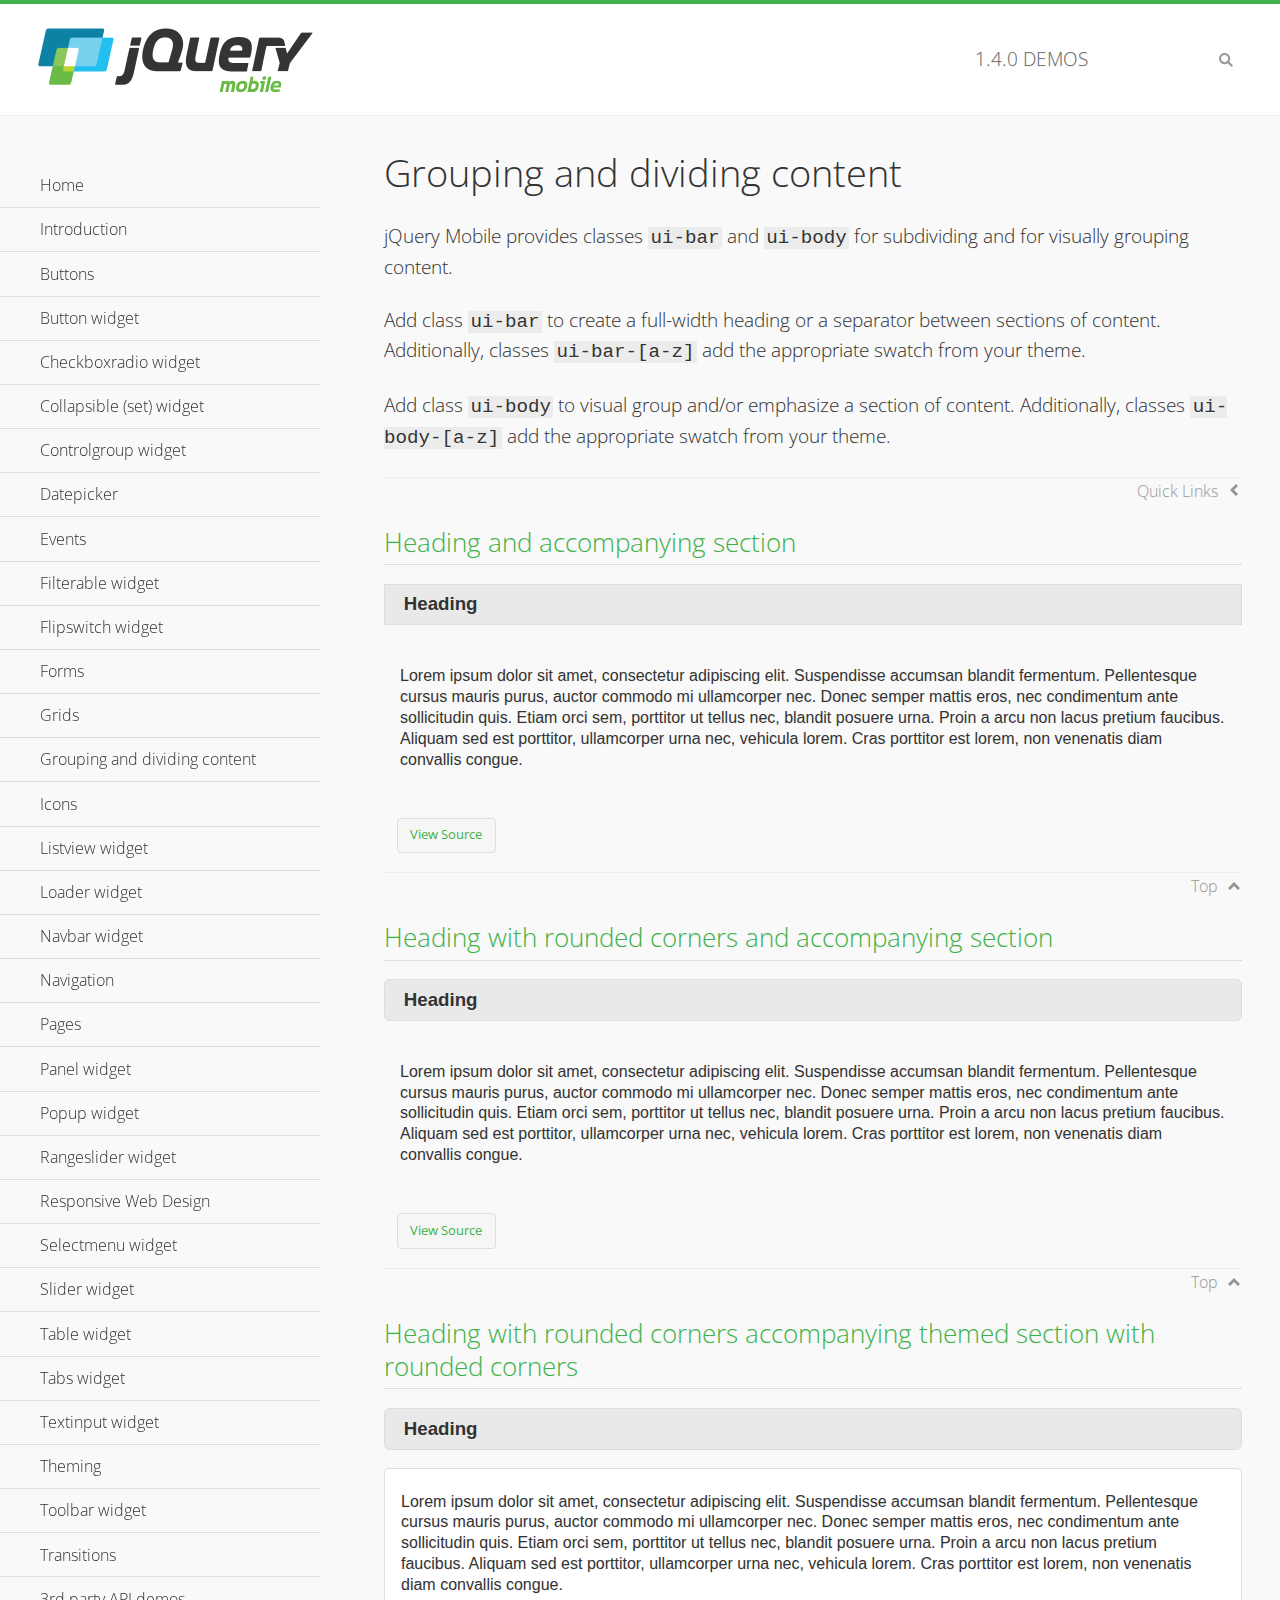
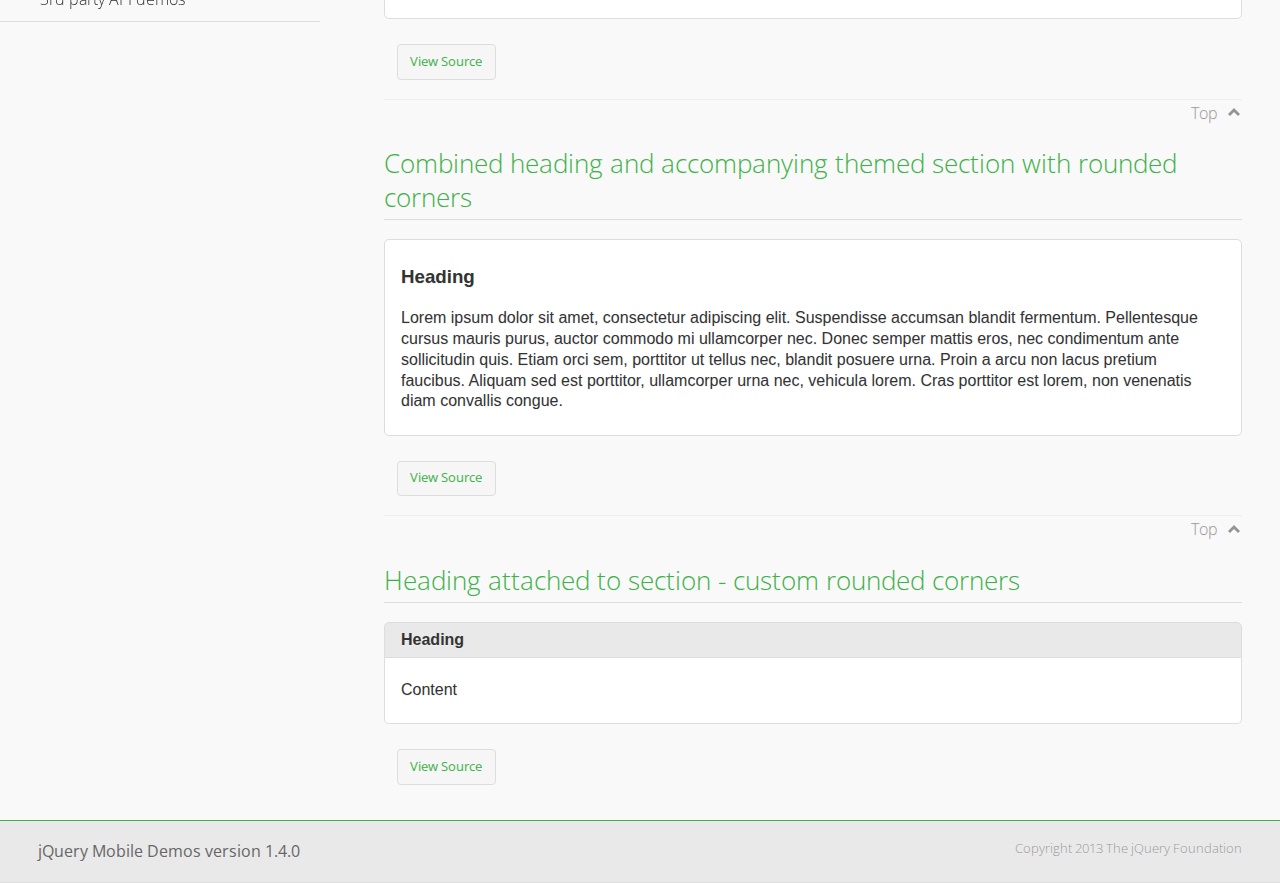
<file: js/demos/body-bar-classes/index.html>
<!DOCTYPE html>
<html>
	<head>
	<meta charset="utf-8">
	<meta name="viewport" content="width=device-width, initial-scale=1">
	<title>Grouping and dividing content - jQuery Mobile Demos</title>
	<link rel="shortcut icon" href="../favicon.ico">
	<link rel="stylesheet" href="http://fonts.googleapis.com/css?family=Open+Sans:300,400,700">
	<link rel="stylesheet" href="../css/themes/default/jquery.mobile-1.4.0.min.css">
	<link rel="stylesheet" href="../_assets/css/jqm-demos.css">
	<script src="../js/jquery.js"></script>
	<script src="../_assets/js/index.js"></script>
	<script src="../js/jquery.mobile-1.4.0.min.js"></script>
  <style id="combined-heading-and-section">
    .custom-corners .ui-bar {
      -webkit-border-top-left-radius: inherit;
      border-top-left-radius: inherit;
      -webkit-border-top-right-radius: inherit;
      border-top-right-radius: inherit;
    }
    .custom-corners .ui-body {
      border-top-width: 0;
      -webkit-border-bottom-left-radius: inherit;
      border-bottom-left-radius: inherit;
      -webkit-border-bottom-right-radius: inherit;
      border-bottom-right-radius: inherit;
    }
  </style>
</head>
<body>
<div data-role="page" class="jqm-demos" data-quicklinks="true">

	<div data-role="header" class="jqm-header">
		<h2><a href="../" title="jQuery Mobile Demos home"><img src="../_assets/img/jquery-logo.png" alt="jQuery Mobile"></a></h2>
		<p><span class="jqm-version"></span> Demos</p>
		<a href="#" class="jqm-navmenu-link ui-btn ui-btn-icon-notext ui-corner-all ui-icon-bars ui-nodisc-icon ui-alt-icon ui-btn-left">Menu</a>
		<a href="#" class="jqm-search-link ui-btn ui-btn-icon-notext ui-corner-all ui-icon-search ui-nodisc-icon ui-alt-icon ui-btn-right">Search</a>
	</div><!-- /header -->

	<div role="main" class="ui-content jqm-content">

		<h1>Grouping and dividing content</h1>

		<p>jQuery Mobile provides classes <code>ui-bar</code> and <code>ui-body</code> for subdividing and for visually grouping content.</p>
		<p>Add class <code>ui-bar</code> to create a full-width heading or a separator between sections of content. Additionally, classes <code>ui-bar-[a-z]</code> add the appropriate swatch from your theme.</p>
		<p>Add class <code>ui-body</code> to visual group and/or emphasize a section of content. Additionally, classes <code>ui-body-[a-z]</code> add the appropriate swatch from your theme.</p>

		<h2>Heading and accompanying section</h2>

		<div data-demo-html="true">
      <h3 class="ui-bar ui-bar-a">Heading</h3>
			<div class="ui-body">
				<p>Lorem ipsum dolor sit amet, consectetur adipiscing elit. Suspendisse accumsan blandit fermentum. Pellentesque cursus mauris purus, auctor commodo mi ullamcorper nec. Donec semper mattis eros, nec condimentum ante sollicitudin quis. Etiam orci sem, porttitor ut tellus nec, blandit posuere urna. Proin a arcu non lacus pretium faucibus. Aliquam sed est porttitor, ullamcorper urna nec, vehicula lorem. Cras porttitor est lorem, non venenatis diam convallis congue.</p>
			</div>
		</div>

		<h2>Heading with rounded corners and accompanying section</h2>

		<div data-demo-html="true">
      <h3 class="ui-bar ui-bar-a ui-corner-all">Heading</h3>
			<div class="ui-body">
				<p>Lorem ipsum dolor sit amet, consectetur adipiscing elit. Suspendisse accumsan blandit fermentum. Pellentesque cursus mauris purus, auctor commodo mi ullamcorper nec. Donec semper mattis eros, nec condimentum ante sollicitudin quis. Etiam orci sem, porttitor ut tellus nec, blandit posuere urna. Proin a arcu non lacus pretium faucibus. Aliquam sed est porttitor, ullamcorper urna nec, vehicula lorem. Cras porttitor est lorem, non venenatis diam convallis congue.</p>
			</div>
		</div>

		<h2>Heading with rounded corners accompanying themed section with rounded corners</h2>

		<div data-demo-html="true">
      <h3 class="ui-bar ui-bar-a ui-corner-all">Heading</h3>
			<div class="ui-body ui-body-a ui-corner-all">
				<p>Lorem ipsum dolor sit amet, consectetur adipiscing elit. Suspendisse accumsan blandit fermentum. Pellentesque cursus mauris purus, auctor commodo mi ullamcorper nec. Donec semper mattis eros, nec condimentum ante sollicitudin quis. Etiam orci sem, porttitor ut tellus nec, blandit posuere urna. Proin a arcu non lacus pretium faucibus. Aliquam sed est porttitor, ullamcorper urna nec, vehicula lorem. Cras porttitor est lorem, non venenatis diam convallis congue.</p>
			</div>
		</div>

		<h2>Combined heading and accompanying themed section with rounded corners</h2>

		<div data-demo-html="true">
			<div class="ui-body ui-body-a ui-corner-all">
	      <h3>Heading</h3>
				<p>Lorem ipsum dolor sit amet, consectetur adipiscing elit. Suspendisse accumsan blandit fermentum. Pellentesque cursus mauris purus, auctor commodo mi ullamcorper nec. Donec semper mattis eros, nec condimentum ante sollicitudin quis. Etiam orci sem, porttitor ut tellus nec, blandit posuere urna. Proin a arcu non lacus pretium faucibus. Aliquam sed est porttitor, ullamcorper urna nec, vehicula lorem. Cras porttitor est lorem, non venenatis diam convallis congue.</p>
			</div>
		</div>

		<h2>Heading attached to section - custom rounded corners</h2>

		<div data-demo-html="true" data-demo-css="#combined-heading-and-section">
      <div class="ui-corner-all custom-corners">
        <div class="ui-bar ui-bar-a">
          <h3>Heading</h3>
        </div>
        <div class="ui-body ui-body-a">
          <p>Content</p>
        </div>
      </div>
		</div>

	</div><!-- /content -->
	    <div data-role="panel" class="jqm-navmenu-panel" data-position="left" data-display="overlay" data-theme="a">
	    	<ul class="jqm-list ui-alt-icon ui-nodisc-icon">
<li data-filtertext="demos homepage" data-icon="home"><a href=".././">Home</a></li>
<li data-filtertext="introduction overview getting started"><a href="../intro/" data-ajax="false">Introduction</a></li>
<li data-filtertext="buttons button markup buttonmarkup method anchor link button element"><a href="../button-markup/" data-ajax="false">Buttons</a></li>
<li data-filtertext="form button widget input button submit reset"><a href="../button/" data-ajax="false">Button widget</a></li>
<li data-role="collapsible" data-collapsed-icon="carat-d" data-expanded-icon="carat-u" data-iconpos="right" data-inset="false">
	<h3>Checkboxradio widget</h3>
	<ul>
		<li data-filtertext="form checkboxradio widget checkbox input checkboxes controlgroups"><a href="../checkboxradio-checkbox/" data-ajax="false">Checkboxes</a></li>
		<li data-filtertext="form checkboxradio widget radio input radio buttons controlgroups"><a href="../checkboxradio-radio/" data-ajax="false">Radio buttons</a></li>
	</ul>
</li>
<li data-role="collapsible" data-collapsed-icon="carat-d" data-expanded-icon="carat-u" data-iconpos="right" data-inset="false">
	<h3>Collapsible (set) widget</h3>
	<ul>
		<li data-filtertext="collapsibles content formatting"><a href="../collapsible/" data-ajax="false">Collapsible</a></li>
		<li data-filtertext="dynamic collapsible set accordion append expand"><a href="../collapsible-dynamic/" data-ajax="false">Dynamic collapsibles</a></li>
		<li data-filtertext="accordions collapsible set widget content formatting grouped collapsibles"><a href="../collapsibleset/" data-ajax="false">Collapsible set</a></li>
	</ul>
</li>
<li data-role="collapsible" data-collapsed-icon="carat-d" data-expanded-icon="carat-u" data-iconpos="right" data-inset="false">
	<h3>Controlgroup widget</h3>
	<ul>
		<li data-filtertext="controlgroups selectmenu checkboxradio input grouped buttons horizontal vertical"><a href="../controlgroup/" data-ajax="false">Controlgroup</a></li>
		<li data-filtertext="dynamic controlgroup dynamically add buttons"><a href="../controlgroup-dynamic/" data-ajax="false">Dynamic controlgroups</a></li>
	</ul>
</li>
<li data-filtertext="form datepicker widget date input"><a href="../datepicker/" data-ajax="false">Datepicker</a></li>
<li data-role="collapsible" data-collapsed-icon="carat-d" data-expanded-icon="carat-u" data-iconpos="right" data-inset="false">
	<h3>Events</h3>
	<ul>
		<li data-filtertext="swipe to delete list items listviews swipe events"><a href="../swipe-list/" data-ajax="false">Swipe list items</a></li>
		<li data-filtertext="swipe to navigate swipe page navigation swipe events"><a href="../swipe-page/" data-ajax="false">Swipe page navigation</a></li>
	</ul>
</li>
<li data-filtertext="filterable filter elements sorting searching listview table"><a href="../filterable/" data-ajax="false">Filterable widget</a></li>
<li data-filtertext="form flipswitch widget flip toggle switch binary select checkbox input"><a href="../flipswitch/" data-ajax="false">Flipswitch widget</a></li>
<li data-role="collapsible" data-collapsed-icon="carat-d" data-expanded-icon="carat-u" data-iconpos="right" data-inset="false">
	<h3>Forms</h3>
	<ul>
		<li data-filtertext="forms text checkbox radio range button submit reset inputs selects textarea slider flipswitch label form elements"><a href="../forms/" data-ajax="false">Forms</a></li>
		<li data-filtertext="form hide labels hidden accessible ui-hidden-accessible forms"><a href="../forms-label-hidden-accessible/" data-ajax="false">Hide labels</a></li>
		<li data-filtertext="form field containers fieldcontain ui-field-contain forms"><a href="../forms-field-contain/" data-ajax="false">Field containers</a></li>
		<li data-filtertext="forms disabled form elements"><a href="../forms-disabled/" data-ajax="false">Forms disabled</a></li>
		<li data-filtertext="forms gallery examples overview forms text checkbox radio range button submit reset inputs selects textarea slider flipswitch label form elements"><a href="../forms-gallery/" data-ajax="false">Forms gallery</a></li>
	</ul>
</li>
<li data-role="collapsible" data-collapsed-icon="carat-d" data-expanded-icon="carat-u" data-iconpos="right" data-inset="false">
	<h3>Grids</h3>
	<ul>
		<li data-filtertext="grids columns blocks content formatting rwd responsive css framework"><a href="../grids/" data-ajax="false">Grids</a></li>
		<li data-filtertext="buttons in grids css framework"><a href="../grids-buttons/" data-ajax="false">Buttons in grids</a></li>
		<li data-filtertext="custom responsive grids rwd css framework"><a href="../grids-custom-responsive/" data-ajax="false">Custom responsive grids</a></li>
	</ul>
</li>
<li data-filtertext="blocks content formatting sections heading"><a href="../body-bar-classes/" data-ajax="false">Grouping and dividing content</a></li>
<li data-role="collapsible" data-collapsed-icon="carat-d" data-expanded-icon="carat-u" data-iconpos="right" data-inset="false">
	<h3>Icons</h3>
	<ul>
		<li data-filtertext="button icons svg disc alt custom icon position"><a href="../icons/" data-ajax="false">Icons</a></li>
		<li data-filtertext=""><a href="../icons-grunticon/" data-ajax="false">Grunticon loader</a></li>
	</ul>
</li>
<li data-role="collapsible" data-collapsed-icon="carat-d" data-expanded-icon="carat-u" data-iconpos="right" data-inset="false">
	<h3>Listview widget</h3>
	<ul>
		<li data-filtertext="listview widget thumbnails icons nested split button collapsible ul ol"><a href="../listview/" data-ajax="false">Listview</a></li>
		<li data-filtertext="autocomplete filterable reveal listview filtertextbeforefilter placeholder"><a href="../listview-autocomplete/" data-ajax="false">Listview autocomplete</a></li>
		<li data-filtertext="autocomplete filterable reveal listview remote data filtertextbeforefilter placeholder"><a href="../listview-autocomplete-remote/" data-ajax="false">Listview autocomplete remote data</a></li>
		<li data-filtertext="autodividers anchor jump scroll linkbars listview lists ul ol"><a href="../listview-autodividers-linkbar/" data-ajax="false">Listview autodividers linkbar</a></li>
		<li data-filtertext="listview autodividers selector autodividersselector lists ul ol"><a href="../listview-autodividers-selector/" data-ajax="false">Listview autodividers selector</a></li>
		<li data-filtertext="listview nested list items"><a href="../listview-nested-lists/" data-ajax="false">Listview Nested Listviews</a></li>
		<li data-filtertext="listview collapsible list items flat"><a href="../listview-collapsible-item-flat/" data-ajax="false">Listview collapsible list items (flat)</a></li>
		<li data-filtertext="listview collapsible list indented"><a href="../listview-collapsible-item-indented/" data-ajax="false">Listview collapsible list items (indented)</a></li>
		<li data-filtertext="grid listview responsive grids responsive listviews lists ul"><a href="../listview-grid/" data-ajax="false">Listview responsive grid</a></li>
	</ul>
</li>
<li data-filtertext="loader widget page loading navigation overlay spinner"><a href="../loader/" data-ajax="false">Loader widget</a></li>
<li data-filtertext="navbar widget navmenu toolbars header footer"><a href="../navbar/" data-ajax="false">Navbar widget</a></li>
<li data-role="collapsible" data-collapsed-icon="carat-d" data-expanded-icon="carat-u" data-iconpos="right" data-inset="false">
	<h3>Navigation</h3>
	<ul>
		<li data-filtertext="ajax navigation navigate widget history event method"><a href="../navigation/" data-ajax="false">Navigation</a></li>
		<li data-filtertext="linking pages page links navigation ajax prefetch cache"><a href="../navigation-linking-pages/" data-ajax="false">Linking pages</a></li>
		<li data-filtertext="php redirect server redirection server-side navigation"><a href="../navigation-php-redirect/" data-ajax="false">PHP redirect demo</a></li>
	</ul>
</li>
<li data-role="collapsible" data-collapsed-icon="carat-d" data-expanded-icon="carat-u" data-iconpos="right" data-inset="false">
	<h3>Pages</h3>
	<ul>
		<li data-filtertext="pages page widget ajax navigation"><a href="../pages/" data-ajax="false">Pages</a></li>
		<li data-filtertext="single page"><a href="../pages-single-page/" data-ajax="false">Single page</a></li>
		<li data-filtertext="multipage multi-page page"><a href="../pages-multi-page/" data-ajax="false">Multi-page template</a></li>
		<li data-filtertext="dialog page widget modal popup"><a href="../pages-dialog/" data-ajax="false">Dialog page</a></li>
	</ul>
</li>
<li data-role="collapsible" data-collapsed-icon="carat-d" data-expanded-icon="carat-u" data-iconpos="right" data-inset="false">
	<h3>Panel widget</h3>
	<ul>
		<li data-filtertext="panel widget sliding panels reveal push overlay responsive"><a href="../panel/" data-ajax="false">Panel</a></li>
		<li data-filtertext=""><a href="../panel-external/" data-ajax="false">External panels</a></li>
		<li data-filtertext="panel "><a href="../panel-fixed/" data-ajax="false">Fixed panels</a></li>
		<li data-filtertext="panel slide panels sliding panels shadow rwd responsive breakpoint"><a href="../panel-responsive/" data-ajax="false">Panels responsive</a></li>
		<li data-filtertext="panel custom style custom panel width reveal shadow listview panel styling page background wrapper"><a href="../panel-styling/" data-ajax="false">Custom panel style</a></li>
		<li data-filtertext="panel open on swipe"><a href="../panel-swipe-open/" data-ajax="false">Panel open on swipe</a></li>
		<li data-filtertext="panels outside page internal external toolbars"><a href="../panel-external-internal/" data-ajax="false">Panel external and internal</a></li>
	</ul>
</li>
<li data-role="collapsible" data-collapsed-icon="carat-d" data-expanded-icon="carat-u" data-iconpos="right" data-inset="false">
	<h3>Popup widget</h3>
	<ul>
		<li data-filtertext="popup widget popups dialog modal transition tooltip lightbox form overlay screen flip pop fade transition"><a href="../popup/" data-ajax="false">Popup</a></li>
		<li data-filtertext="popup alignment position"><a href="../popup-alignment/" data-ajax="false">Popup alignment</a></li>
		<li data-filtertext="popup arrow size popups popover"><a href="../popup-arrow-size/" data-ajax="false">Popup arrow size</a></li>
		<li data-filtertext="dynamic popups popup images lightbox"><a href="../popup-dynamic/" data-ajax="false">Dynamic popups</a></li>
		<li data-filtertext="popups with iframes scaling"><a href="../popup-iframe/" data-ajax="false">Popups with iframes</a></li>
		<li data-filtertext="popup image scaling"><a href="../popup-image-scaling/" data-ajax="false">Popup image scaling</a></li>
		<li data-filtertext="external popup outside multi-page"><a href="../popup-outside-multipage" data-ajax="false">Popup outside multi-page</a></li>
	</ul>
</li>
<li data-filtertext="form rangeslider widget dual sliders dual handle sliders range input"><a href="../rangeslider/" data-ajax="false">Rangeslider widget</a></li>
<li data-filtertext="responsive web design rwd adaptive progressive enhancement PE accessible mobile breakpoints media query media queries"><a href="../rwd/" data-ajax="false">Responsive Web Design</a></li>
<li data-role="collapsible" data-collapsed-icon="carat-d" data-expanded-icon="carat-u" data-iconpos="right" data-inset="false">
	<h3>Selectmenu widget</h3>
	<ul>
		<li data-filtertext="form selectmenu widget select input custom select menu selects"><a href="../selectmenu/" data-ajax="false">Selectmenu</a></li>
		<li data-filtertext="form custom select menu selectmenu widget custom menu option optgroup multiple selects"><a href="../selectmenu-custom/" data-ajax="false">Custom select menu</a></li>
		<li data-filtertext="filterable select filter popup dialog"><a href="../selectmenu-custom-filter/" data-ajax="false">Custom select menu with filter</a></li>
	</ul>
</li>
<li data-role="collapsible" data-collapsed-icon="carat-d" data-expanded-icon="carat-u" data-iconpos="right" data-inset="false">
	<h3>Slider widget</h3>
	<ul>
		<li data-filtertext="form slider widget range input single sliders"><a href="../slider/" data-ajax="false">Slider</a></li>
		<li data-filtertext="form slider widget flipswitch slider binary select flip toggle switch"><a href="../slider-flipswitch/" data-ajax="false">Slider flip toggle switch</a></li>
		<li data-filtertext="form slider tooltip handle value input range sliders"><a href="../slider-tooltip/" data-ajax="false">Slider tooltip</a></li>
	</ul>
</li>
<li data-role="collapsible" data-collapsed-icon="carat-d" data-expanded-icon="carat-u" data-iconpos="right" data-inset="false">
	<h3>Table widget</h3>
	<ul>
		<li data-filtertext="table widget reflow column toggle th td responsive tables rwd hide show tabular"><a href="../table-column-toggle/" data-ajax="false">Table Column Toggle</a></li>
		<li data-filtertext="table column toggle phone comparison demo"><a href="../table-column-toggle-example/" data-ajax="false">Table Column Toggle demo</a></li>
		<li data-filtertext="responsive tables table column toggle heading groups rwd breakpoint"><a href="../table-column-toggle-heading-groups/" data-ajax="false">Table Column Toggle heading groups</a></li>
		<li data-filtertext="responsive tables table column toggle hide rwd breakpoint customization options"><a href="../table-column-toggle-options/" data-ajax="false">Table Column Toggle options</a></li>
		<li data-filtertext="table reflow th td responsive rwd columns tabular"><a href="../table-reflow/" data-ajax="false">Table Reflow</a></li>
		<li data-filtertext="responsive tables table reflow heading groups rwd breakpoint"><a href="../table-reflow-heading-groups/" data-ajax="false">Table Reflow heading groups</a></li>
		<li data-filtertext="responsive tables table reflow stripes strokes table style"><a href="../table-reflow-stripes-strokes/" data-ajax="false">Table Reflow stripes and strokes</a></li>
		<li data-filtertext="responsive tables table reflow stack custom styles"><a href="../table-reflow-styling/" data-ajax="false">Table Reflow custom styles</a></li>
	</ul>
</li>
<li data-filtertext="ui tabs widget"><a href="../tabs/" data-ajax="false">Tabs widget</a></li>
<li data-filtertext="form textinput widget text input textarea number date time tel email file color password"><a href="../textinput/" data-ajax="false">Textinput widget</a></li>
<li data-role="collapsible" data-collapsed-icon="carat-d" data-expanded-icon="carat-u" data-iconpos="right" data-inset="false">
	<h3>Theming</h3>
	<ul>
		<li data-filtertext="default theme swatches theming style css"><a href="../theme-default/" data-ajax="false">Default theme</a></li>
		<li data-filtertext="classic theme old theme swatches theming style css"><a href="../theme-classic/" data-ajax="false">Classic theme</a></li>
	</ul>
</li>
<li data-role="collapsible" data-collapsed-icon="carat-d" data-expanded-icon="carat-u" data-iconpos="right" data-inset="false">
	<h3>Toolbar widget</h3>
	<ul>
		<li data-filtertext="toolbar widget header footer toolbars fixed fullscreen external sections"><a href="../toolbar/" data-ajax="false">Toolbar</a></li>
		<li data-filtertext="dynamic toolbars dynamically add toolbar header footer"><a href="../toolbar-dynamic/" data-ajax="false">Dynamic toolbars</a></li>
		<li data-filtertext="external toolbars header footer"><a href="../toolbar-external/" data-ajax="false">External toolbars</a></li>
		<li data-filtertext="fixed toolbars header footer"><a href="../toolbar-fixed/" data-ajax="false">Fixed toolbars</a></li>
		<li data-filtertext="fixed fullscreen toolbars header footer"><a href="../toolbar-fixed-fullscreen/" data-ajax="false">Fullscreen toolbars</a></li>
		<li data-filtertext="external fixed toolbars header footer"><a href="../toolbar-fixed-external/" data-ajax="false">Fixed external toolbars</a></li>
		<li data-filtertext="external persistent toolbars header footer navbar navmenu"><a href="../toolbar-fixed-persistent/" data-ajax="false">Persistent toolbars</a></li>
		<li data-filtertext="external ajax optimized toolbars persistent toolbars header footer navbar"><a href="../toolbar-fixed-persistent-optimized/" data-ajax="false">AJAX optimized toolbars</a></li>
		<li data-filtertext="form in toolbars header footer"><a href="../toolbar-fixed-forms/" data-ajax="false">Form in toolbar</a></li>
	</ul>
</li>
<li data-filtertext="page transitions animated pages popup navigation flip slide fade pop"><a href="../transitions/" data-ajax="false">Transitions</a></li>
<li data-role="collapsible" data-collapsed-icon="carat-d" data-expanded-icon="carat-u" data-iconpos="right" data-inset="false">
	<h3>3rd party API demos</h3>
	<ul>
		<li data-filtertext="backbone requirejs navigation router"><a href="../backbone-requirejs/" data-ajax="false">Backbone RequireJS</a></li>
		<li data-filtertext="google maps geolocation demo"><a href="../map-geolocation/" data-ajax="false">Google Maps geolocation</a></li>
		<li data-filtertext="google maps hybrid"><a href="../map-list-toggle/" data-ajax="false">Google Maps list toggle</a></li>
	</ul>
</li>



		     </ul>
		</div><!-- /panel -->


	<div data-role="footer" data-position="fixed" data-tap-toggle="false" class="jqm-footer">
		<p>jQuery Mobile Demos version <span class="jqm-version"></span></p>
		<p>Copyright 2013 The jQuery Foundation</p>
	</div><!-- /footer -->
	<!-- TODO: This should become an external panel so we can add input to markup (unique ID) -->
    <div data-role="panel" class="jqm-search-panel" data-position="right" data-display="overlay" data-theme="a">
		<div class="jqm-search">
			<ul class="jqm-list" data-filter-placeholder="Search demos..." data-filter-reveal="true">
<li data-filtertext="demos homepage" data-icon="home"><a href=".././">Home</a></li>
<li data-filtertext="introduction overview getting started"><a href="../intro/" data-ajax="false">Introduction</a></li>
<li data-filtertext="buttons button markup buttonmarkup method anchor link button element"><a href="../button-markup/" data-ajax="false">Buttons</a></li>
<li data-filtertext="form button widget input button submit reset"><a href="../button/" data-ajax="false">Button widget</a></li>
<li data-role="collapsible" data-collapsed-icon="carat-d" data-expanded-icon="carat-u" data-iconpos="right" data-inset="false">
	<h3>Checkboxradio widget</h3>
	<ul>
		<li data-filtertext="form checkboxradio widget checkbox input checkboxes controlgroups"><a href="../checkboxradio-checkbox/" data-ajax="false">Checkboxes</a></li>
		<li data-filtertext="form checkboxradio widget radio input radio buttons controlgroups"><a href="../checkboxradio-radio/" data-ajax="false">Radio buttons</a></li>
	</ul>
</li>
<li data-role="collapsible" data-collapsed-icon="carat-d" data-expanded-icon="carat-u" data-iconpos="right" data-inset="false">
	<h3>Collapsible (set) widget</h3>
	<ul>
		<li data-filtertext="collapsibles content formatting"><a href="../collapsible/" data-ajax="false">Collapsible</a></li>
		<li data-filtertext="dynamic collapsible set accordion append expand"><a href="../collapsible-dynamic/" data-ajax="false">Dynamic collapsibles</a></li>
		<li data-filtertext="accordions collapsible set widget content formatting grouped collapsibles"><a href="../collapsibleset/" data-ajax="false">Collapsible set</a></li>
	</ul>
</li>
<li data-role="collapsible" data-collapsed-icon="carat-d" data-expanded-icon="carat-u" data-iconpos="right" data-inset="false">
	<h3>Controlgroup widget</h3>
	<ul>
		<li data-filtertext="controlgroups selectmenu checkboxradio input grouped buttons horizontal vertical"><a href="../controlgroup/" data-ajax="false">Controlgroup</a></li>
		<li data-filtertext="dynamic controlgroup dynamically add buttons"><a href="../controlgroup-dynamic/" data-ajax="false">Dynamic controlgroups</a></li>
	</ul>
</li>
<li data-filtertext="form datepicker widget date input"><a href="../datepicker/" data-ajax="false">Datepicker</a></li>
<li data-role="collapsible" data-collapsed-icon="carat-d" data-expanded-icon="carat-u" data-iconpos="right" data-inset="false">
	<h3>Events</h3>
	<ul>
		<li data-filtertext="swipe to delete list items listviews swipe events"><a href="../swipe-list/" data-ajax="false">Swipe list items</a></li>
		<li data-filtertext="swipe to navigate swipe page navigation swipe events"><a href="../swipe-page/" data-ajax="false">Swipe page navigation</a></li>
	</ul>
</li>
<li data-filtertext="filterable filter elements sorting searching listview table"><a href="../filterable/" data-ajax="false">Filterable widget</a></li>
<li data-filtertext="form flipswitch widget flip toggle switch binary select checkbox input"><a href="../flipswitch/" data-ajax="false">Flipswitch widget</a></li>
<li data-role="collapsible" data-collapsed-icon="carat-d" data-expanded-icon="carat-u" data-iconpos="right" data-inset="false">
	<h3>Forms</h3>
	<ul>
		<li data-filtertext="forms text checkbox radio range button submit reset inputs selects textarea slider flipswitch label form elements"><a href="../forms/" data-ajax="false">Forms</a></li>
		<li data-filtertext="form hide labels hidden accessible ui-hidden-accessible forms"><a href="../forms-label-hidden-accessible/" data-ajax="false">Hide labels</a></li>
		<li data-filtertext="form field containers fieldcontain ui-field-contain forms"><a href="../forms-field-contain/" data-ajax="false">Field containers</a></li>
		<li data-filtertext="forms disabled form elements"><a href="../forms-disabled/" data-ajax="false">Forms disabled</a></li>
		<li data-filtertext="forms gallery examples overview forms text checkbox radio range button submit reset inputs selects textarea slider flipswitch label form elements"><a href="../forms-gallery/" data-ajax="false">Forms gallery</a></li>
	</ul>
</li>
<li data-role="collapsible" data-collapsed-icon="carat-d" data-expanded-icon="carat-u" data-iconpos="right" data-inset="false">
	<h3>Grids</h3>
	<ul>
		<li data-filtertext="grids columns blocks content formatting rwd responsive css framework"><a href="../grids/" data-ajax="false">Grids</a></li>
		<li data-filtertext="buttons in grids css framework"><a href="../grids-buttons/" data-ajax="false">Buttons in grids</a></li>
		<li data-filtertext="custom responsive grids rwd css framework"><a href="../grids-custom-responsive/" data-ajax="false">Custom responsive grids</a></li>
	</ul>
</li>
<li data-filtertext="blocks content formatting sections heading"><a href="../body-bar-classes/" data-ajax="false">Grouping and dividing content</a></li>
<li data-role="collapsible" data-collapsed-icon="carat-d" data-expanded-icon="carat-u" data-iconpos="right" data-inset="false">
	<h3>Icons</h3>
	<ul>
		<li data-filtertext="button icons svg disc alt custom icon position"><a href="../icons/" data-ajax="false">Icons</a></li>
		<li data-filtertext=""><a href="../icons-grunticon/" data-ajax="false">Grunticon loader</a></li>
	</ul>
</li>
<li data-role="collapsible" data-collapsed-icon="carat-d" data-expanded-icon="carat-u" data-iconpos="right" data-inset="false">
	<h3>Listview widget</h3>
	<ul>
		<li data-filtertext="listview widget thumbnails icons nested split button collapsible ul ol"><a href="../listview/" data-ajax="false">Listview</a></li>
		<li data-filtertext="autocomplete filterable reveal listview filtertextbeforefilter placeholder"><a href="../listview-autocomplete/" data-ajax="false">Listview autocomplete</a></li>
		<li data-filtertext="autocomplete filterable reveal listview remote data filtertextbeforefilter placeholder"><a href="../listview-autocomplete-remote/" data-ajax="false">Listview autocomplete remote data</a></li>
		<li data-filtertext="autodividers anchor jump scroll linkbars listview lists ul ol"><a href="../listview-autodividers-linkbar/" data-ajax="false">Listview autodividers linkbar</a></li>
		<li data-filtertext="listview autodividers selector autodividersselector lists ul ol"><a href="../listview-autodividers-selector/" data-ajax="false">Listview autodividers selector</a></li>
		<li data-filtertext="listview nested list items"><a href="../listview-nested-lists/" data-ajax="false">Listview Nested Listviews</a></li>
		<li data-filtertext="listview collapsible list items flat"><a href="../listview-collapsible-item-flat/" data-ajax="false">Listview collapsible list items (flat)</a></li>
		<li data-filtertext="listview collapsible list indented"><a href="../listview-collapsible-item-indented/" data-ajax="false">Listview collapsible list items (indented)</a></li>
		<li data-filtertext="grid listview responsive grids responsive listviews lists ul"><a href="../listview-grid/" data-ajax="false">Listview responsive grid</a></li>
	</ul>
</li>
<li data-filtertext="loader widget page loading navigation overlay spinner"><a href="../loader/" data-ajax="false">Loader widget</a></li>
<li data-filtertext="navbar widget navmenu toolbars header footer"><a href="../navbar/" data-ajax="false">Navbar widget</a></li>
<li data-role="collapsible" data-collapsed-icon="carat-d" data-expanded-icon="carat-u" data-iconpos="right" data-inset="false">
	<h3>Navigation</h3>
	<ul>
		<li data-filtertext="ajax navigation navigate widget history event method"><a href="../navigation/" data-ajax="false">Navigation</a></li>
		<li data-filtertext="linking pages page links navigation ajax prefetch cache"><a href="../navigation-linking-pages/" data-ajax="false">Linking pages</a></li>
		<li data-filtertext="php redirect server redirection server-side navigation"><a href="../navigation-php-redirect/" data-ajax="false">PHP redirect demo</a></li>
	</ul>
</li>
<li data-role="collapsible" data-collapsed-icon="carat-d" data-expanded-icon="carat-u" data-iconpos="right" data-inset="false">
	<h3>Pages</h3>
	<ul>
		<li data-filtertext="pages page widget ajax navigation"><a href="../pages/" data-ajax="false">Pages</a></li>
		<li data-filtertext="single page"><a href="../pages-single-page/" data-ajax="false">Single page</a></li>
		<li data-filtertext="multipage multi-page page"><a href="../pages-multi-page/" data-ajax="false">Multi-page template</a></li>
		<li data-filtertext="dialog page widget modal popup"><a href="../pages-dialog/" data-ajax="false">Dialog page</a></li>
	</ul>
</li>
<li data-role="collapsible" data-collapsed-icon="carat-d" data-expanded-icon="carat-u" data-iconpos="right" data-inset="false">
	<h3>Panel widget</h3>
	<ul>
		<li data-filtertext="panel widget sliding panels reveal push overlay responsive"><a href="../panel/" data-ajax="false">Panel</a></li>
		<li data-filtertext=""><a href="../panel-external/" data-ajax="false">External panels</a></li>
		<li data-filtertext="panel "><a href="../panel-fixed/" data-ajax="false">Fixed panels</a></li>
		<li data-filtertext="panel slide panels sliding panels shadow rwd responsive breakpoint"><a href="../panel-responsive/" data-ajax="false">Panels responsive</a></li>
		<li data-filtertext="panel custom style custom panel width reveal shadow listview panel styling page background wrapper"><a href="../panel-styling/" data-ajax="false">Custom panel style</a></li>
		<li data-filtertext="panel open on swipe"><a href="../panel-swipe-open/" data-ajax="false">Panel open on swipe</a></li>
		<li data-filtertext="panels outside page internal external toolbars"><a href="../panel-external-internal/" data-ajax="false">Panel external and internal</a></li>
	</ul>
</li>
<li data-role="collapsible" data-collapsed-icon="carat-d" data-expanded-icon="carat-u" data-iconpos="right" data-inset="false">
	<h3>Popup widget</h3>
	<ul>
		<li data-filtertext="popup widget popups dialog modal transition tooltip lightbox form overlay screen flip pop fade transition"><a href="../popup/" data-ajax="false">Popup</a></li>
		<li data-filtertext="popup alignment position"><a href="../popup-alignment/" data-ajax="false">Popup alignment</a></li>
		<li data-filtertext="popup arrow size popups popover"><a href="../popup-arrow-size/" data-ajax="false">Popup arrow size</a></li>
		<li data-filtertext="dynamic popups popup images lightbox"><a href="../popup-dynamic/" data-ajax="false">Dynamic popups</a></li>
		<li data-filtertext="popups with iframes scaling"><a href="../popup-iframe/" data-ajax="false">Popups with iframes</a></li>
		<li data-filtertext="popup image scaling"><a href="../popup-image-scaling/" data-ajax="false">Popup image scaling</a></li>
		<li data-filtertext="external popup outside multi-page"><a href="../popup-outside-multipage" data-ajax="false">Popup outside multi-page</a></li>
	</ul>
</li>
<li data-filtertext="form rangeslider widget dual sliders dual handle sliders range input"><a href="../rangeslider/" data-ajax="false">Rangeslider widget</a></li>
<li data-filtertext="responsive web design rwd adaptive progressive enhancement PE accessible mobile breakpoints media query media queries"><a href="../rwd/" data-ajax="false">Responsive Web Design</a></li>
<li data-role="collapsible" data-collapsed-icon="carat-d" data-expanded-icon="carat-u" data-iconpos="right" data-inset="false">
	<h3>Selectmenu widget</h3>
	<ul>
		<li data-filtertext="form selectmenu widget select input custom select menu selects"><a href="../selectmenu/" data-ajax="false">Selectmenu</a></li>
		<li data-filtertext="form custom select menu selectmenu widget custom menu option optgroup multiple selects"><a href="../selectmenu-custom/" data-ajax="false">Custom select menu</a></li>
		<li data-filtertext="filterable select filter popup dialog"><a href="../selectmenu-custom-filter/" data-ajax="false">Custom select menu with filter</a></li>
	</ul>
</li>
<li data-role="collapsible" data-collapsed-icon="carat-d" data-expanded-icon="carat-u" data-iconpos="right" data-inset="false">
	<h3>Slider widget</h3>
	<ul>
		<li data-filtertext="form slider widget range input single sliders"><a href="../slider/" data-ajax="false">Slider</a></li>
		<li data-filtertext="form slider widget flipswitch slider binary select flip toggle switch"><a href="../slider-flipswitch/" data-ajax="false">Slider flip toggle switch</a></li>
		<li data-filtertext="form slider tooltip handle value input range sliders"><a href="../slider-tooltip/" data-ajax="false">Slider tooltip</a></li>
	</ul>
</li>
<li data-role="collapsible" data-collapsed-icon="carat-d" data-expanded-icon="carat-u" data-iconpos="right" data-inset="false">
	<h3>Table widget</h3>
	<ul>
		<li data-filtertext="table widget reflow column toggle th td responsive tables rwd hide show tabular"><a href="../table-column-toggle/" data-ajax="false">Table Column Toggle</a></li>
		<li data-filtertext="table column toggle phone comparison demo"><a href="../table-column-toggle-example/" data-ajax="false">Table Column Toggle demo</a></li>
		<li data-filtertext="responsive tables table column toggle heading groups rwd breakpoint"><a href="../table-column-toggle-heading-groups/" data-ajax="false">Table Column Toggle heading groups</a></li>
		<li data-filtertext="responsive tables table column toggle hide rwd breakpoint customization options"><a href="../table-column-toggle-options/" data-ajax="false">Table Column Toggle options</a></li>
		<li data-filtertext="table reflow th td responsive rwd columns tabular"><a href="../table-reflow/" data-ajax="false">Table Reflow</a></li>
		<li data-filtertext="responsive tables table reflow heading groups rwd breakpoint"><a href="../table-reflow-heading-groups/" data-ajax="false">Table Reflow heading groups</a></li>
		<li data-filtertext="responsive tables table reflow stripes strokes table style"><a href="../table-reflow-stripes-strokes/" data-ajax="false">Table Reflow stripes and strokes</a></li>
		<li data-filtertext="responsive tables table reflow stack custom styles"><a href="../table-reflow-styling/" data-ajax="false">Table Reflow custom styles</a></li>
	</ul>
</li>
<li data-filtertext="ui tabs widget"><a href="../tabs/" data-ajax="false">Tabs widget</a></li>
<li data-filtertext="form textinput widget text input textarea number date time tel email file color password"><a href="../textinput/" data-ajax="false">Textinput widget</a></li>
<li data-role="collapsible" data-collapsed-icon="carat-d" data-expanded-icon="carat-u" data-iconpos="right" data-inset="false">
	<h3>Theming</h3>
	<ul>
		<li data-filtertext="default theme swatches theming style css"><a href="../theme-default/" data-ajax="false">Default theme</a></li>
		<li data-filtertext="classic theme old theme swatches theming style css"><a href="../theme-classic/" data-ajax="false">Classic theme</a></li>
	</ul>
</li>
<li data-role="collapsible" data-collapsed-icon="carat-d" data-expanded-icon="carat-u" data-iconpos="right" data-inset="false">
	<h3>Toolbar widget</h3>
	<ul>
		<li data-filtertext="toolbar widget header footer toolbars fixed fullscreen external sections"><a href="../toolbar/" data-ajax="false">Toolbar</a></li>
		<li data-filtertext="dynamic toolbars dynamically add toolbar header footer"><a href="../toolbar-dynamic/" data-ajax="false">Dynamic toolbars</a></li>
		<li data-filtertext="external toolbars header footer"><a href="../toolbar-external/" data-ajax="false">External toolbars</a></li>
		<li data-filtertext="fixed toolbars header footer"><a href="../toolbar-fixed/" data-ajax="false">Fixed toolbars</a></li>
		<li data-filtertext="fixed fullscreen toolbars header footer"><a href="../toolbar-fixed-fullscreen/" data-ajax="false">Fullscreen toolbars</a></li>
		<li data-filtertext="external fixed toolbars header footer"><a href="../toolbar-fixed-external/" data-ajax="false">Fixed external toolbars</a></li>
		<li data-filtertext="external persistent toolbars header footer navbar navmenu"><a href="../toolbar-fixed-persistent/" data-ajax="false">Persistent toolbars</a></li>
		<li data-filtertext="external ajax optimized toolbars persistent toolbars header footer navbar"><a href="../toolbar-fixed-persistent-optimized/" data-ajax="false">AJAX optimized toolbars</a></li>
		<li data-filtertext="form in toolbars header footer"><a href="../toolbar-fixed-forms/" data-ajax="false">Form in toolbar</a></li>
	</ul>
</li>
<li data-filtertext="page transitions animated pages popup navigation flip slide fade pop"><a href="../transitions/" data-ajax="false">Transitions</a></li>
<li data-role="collapsible" data-collapsed-icon="carat-d" data-expanded-icon="carat-u" data-iconpos="right" data-inset="false">
	<h3>3rd party API demos</h3>
	<ul>
		<li data-filtertext="backbone requirejs navigation router"><a href="../backbone-requirejs/" data-ajax="false">Backbone RequireJS</a></li>
		<li data-filtertext="google maps geolocation demo"><a href="../map-geolocation/" data-ajax="false">Google Maps geolocation</a></li>
		<li data-filtertext="google maps hybrid"><a href="../map-list-toggle/" data-ajax="false">Google Maps list toggle</a></li>
	</ul>
</li>



			</ul>
		</div>
	</div><!-- /panel -->


</div><!-- /page -->

</body>
</html>
</file>
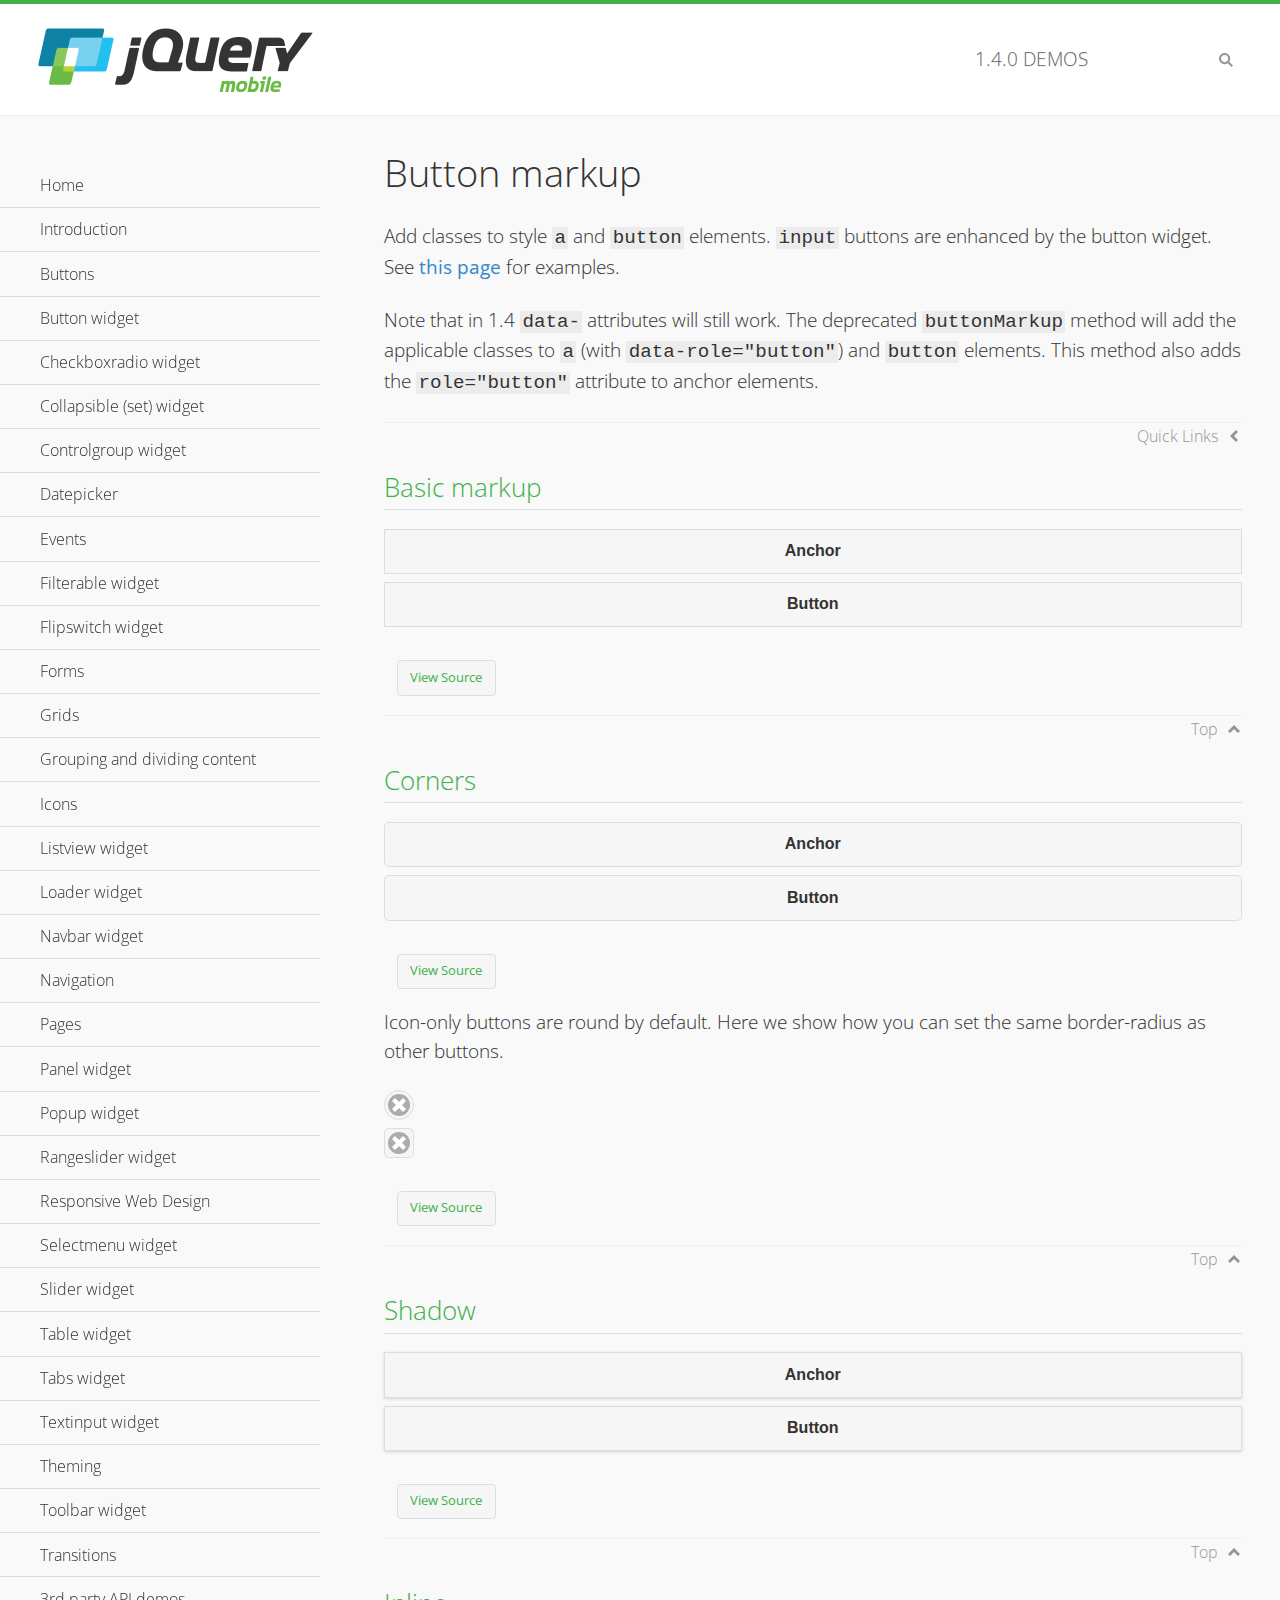
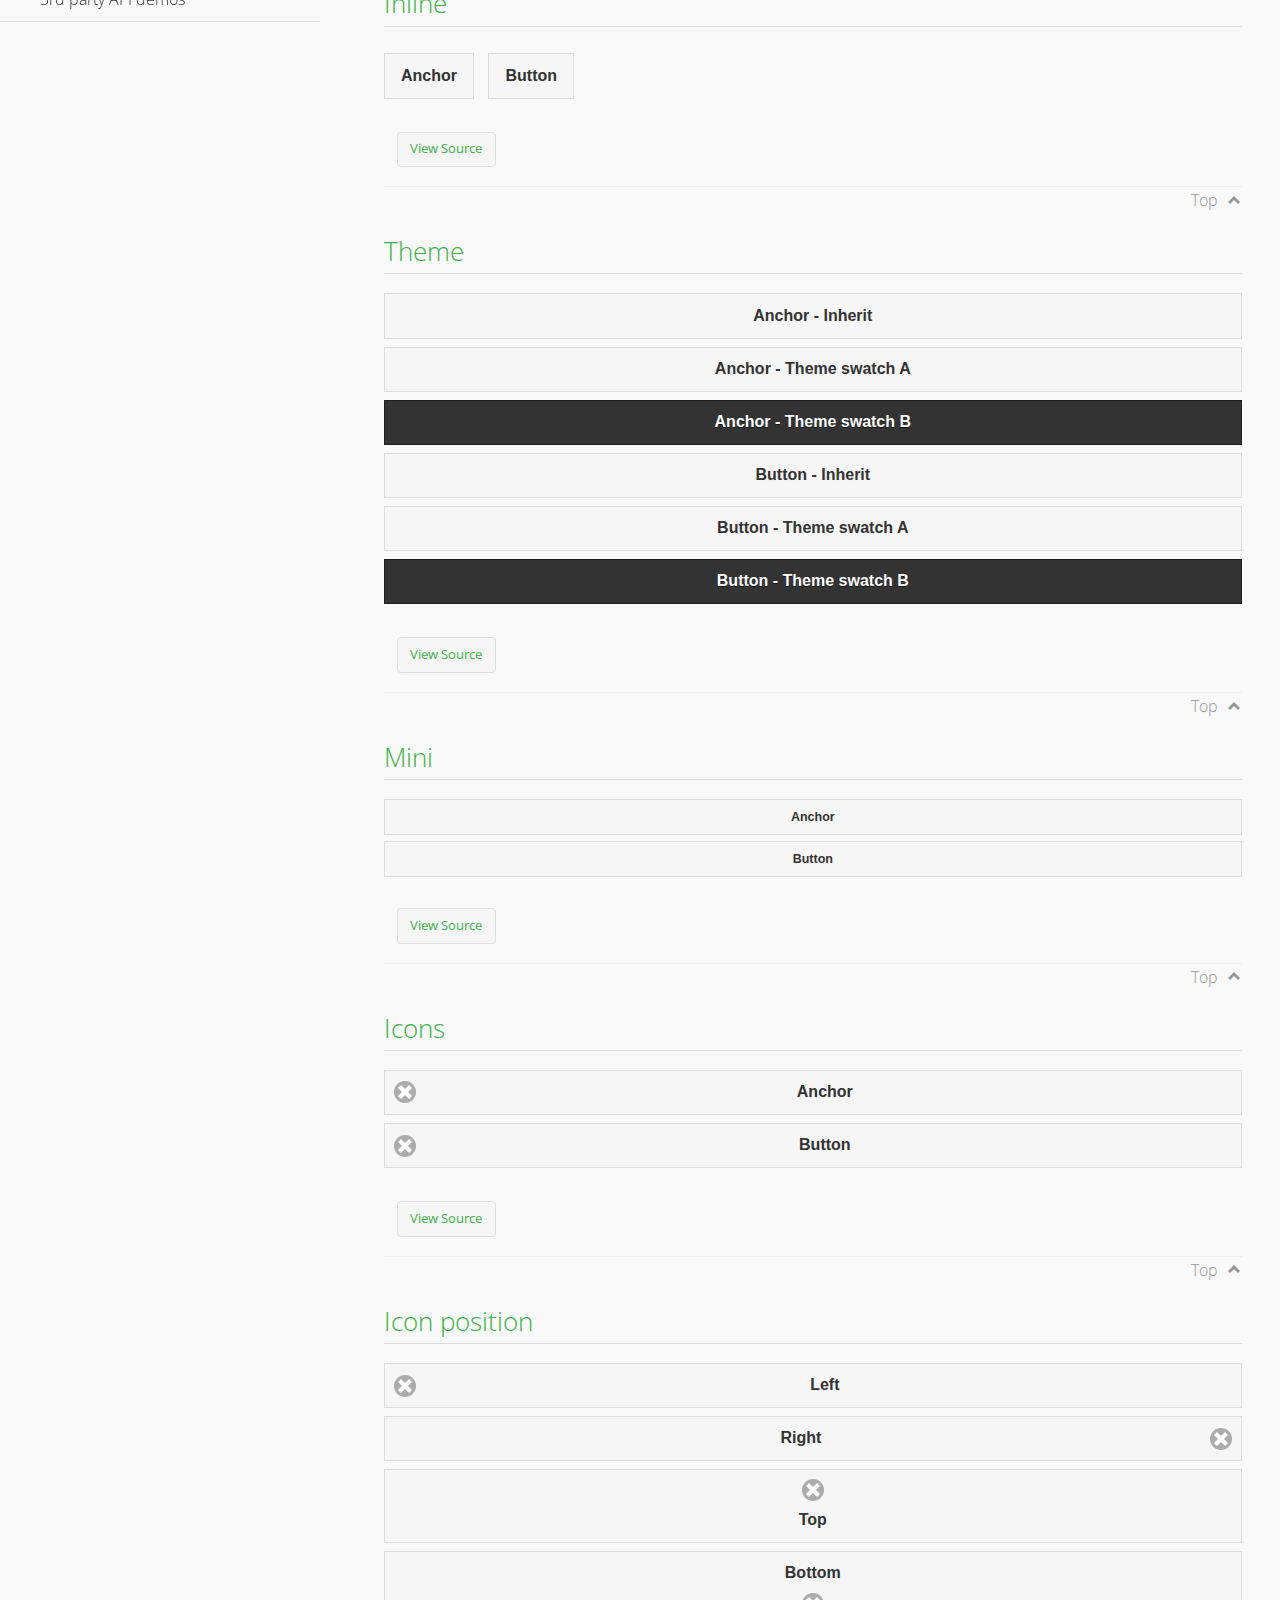
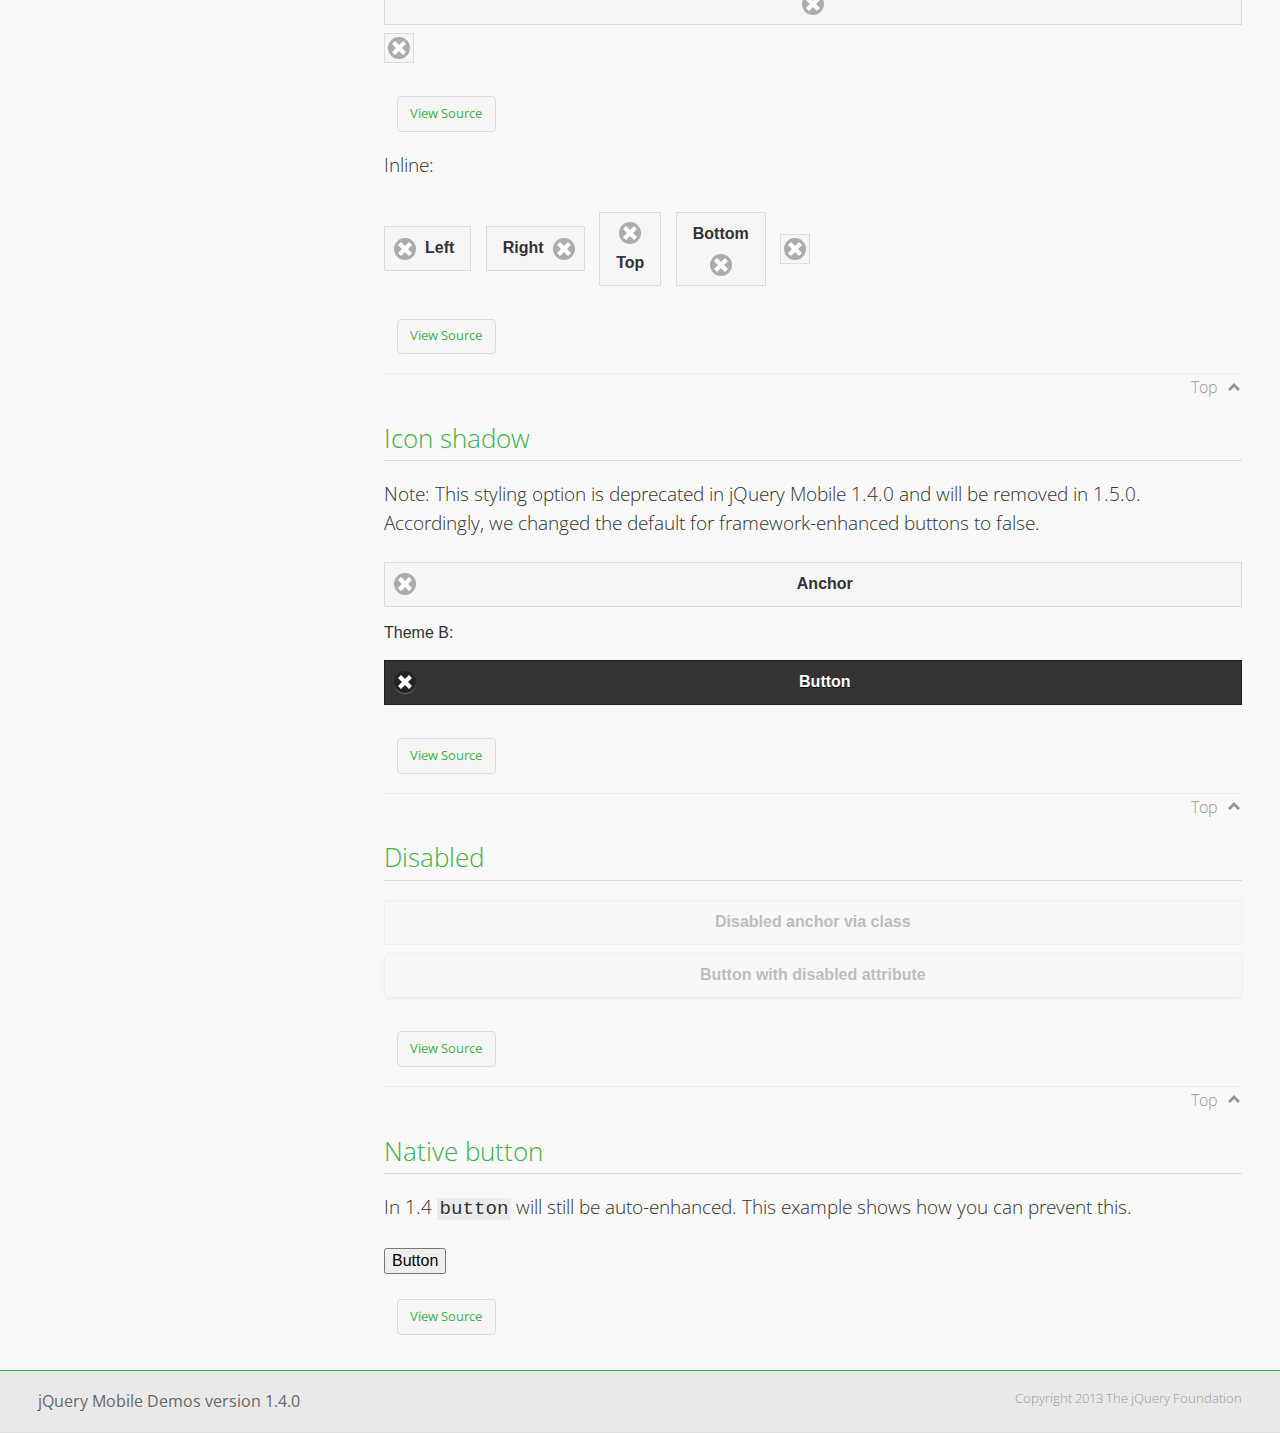
<file: js/demos/button-markup/index.html>
<!DOCTYPE html>
<html>
<head>
	<meta charset="utf-8">
	<meta name="viewport" content="width=device-width, initial-scale=1">
	<title>Button markup - jQuery Mobile Demos</title>
	<link rel="shortcut icon" href="../favicon.ico">
    <link rel="stylesheet" href="http://fonts.googleapis.com/css?family=Open+Sans:300,400,700">
	<link rel="stylesheet" href="../css/themes/default/jquery.mobile-1.4.0.min.css">
	<link rel="stylesheet" href="../_assets/css/jqm-demos.css">
	<script src="../js/jquery.js"></script>
	<script src="../_assets/js/index.js"></script>
	<script src="../js/jquery.mobile-1.4.0.min.js"></script>
	<style>
		#custom-border-radius .ui-btn-icon-notext.ui-corner-all {
			-webkit-border-radius: .3125em;
			border-radius: .3125em;
		}
	</style>
</head>
<body>
<div data-role="page" class="jqm-demos" data-quicklinks="true">

	<div data-role="header" class="jqm-header">
		<h2><a href="../" title="jQuery Mobile Demos home"><img src="../_assets/img/jquery-logo.png" alt="jQuery Mobile"></a></h2>
		<p><span class="jqm-version"></span> Demos</p>
		<a href="#" class="jqm-navmenu-link ui-btn ui-btn-icon-notext ui-corner-all ui-icon-bars ui-nodisc-icon ui-alt-icon ui-btn-left">Menu</a>
		<a href="#" class="jqm-search-link ui-btn ui-btn-icon-notext ui-corner-all ui-icon-search ui-nodisc-icon ui-alt-icon ui-btn-right">Search</a>
	</div><!-- /header -->

	<div role="main" class="ui-content jqm-content">

		<h1>Button markup</h1>

		<p>Add classes to style <code>a</code> and <code>button</code> elements. <code>input</code> buttons are enhanced by the button widget. See <a href="../button/" data-ajax="false">this page</a> for examples.</p>

		<p>Note that in 1.4 <code>data-</code> attributes will still work. The deprecated <code>buttonMarkup</code> method will add the applicable classes to <code>a</code> (with <code>data-role="button"</code>) and <code>button</code> elements. This method also adds the <code>role="button"</code> attribute to anchor elements.</p>

		<h2>Basic markup</h2>

		<div data-demo-html="true">
			<a href="#" class="ui-btn">Anchor</a>
			<button class="ui-btn">Button</button>
		</div><!--/demo-html -->

		<h2>Corners</h2>

		<div data-demo-html="true">
			<a href="#" class="ui-btn ui-corner-all">Anchor</a>
			<button class="ui-btn ui-corner-all">Button</button>
		</div><!--/demo-html -->

		<p>Icon-only buttons are round by default. Here we show how you can set the same border-radius as other buttons.</p>

		<div data-demo-html="true" data-demo-css="true">
			<a href="#" class="ui-btn ui-icon-delete ui-btn-icon-notext ui-corner-all">No text</a>
			<div id="custom-border-radius">
				<a href="#" class="ui-btn ui-icon-delete ui-btn-icon-notext ui-corner-all">No text</a>
			</div>
		</div><!--/demo-html -->

		<h2>Shadow</h2>

		<div data-demo-html="true">
			<a href="#" class="ui-btn ui-shadow">Anchor</a>
			<button class="ui-btn ui-shadow">Button</button>
		</div><!--/demo-html -->

		<h2>Inline</h2>

		<div data-demo-html="true">
			<a href="#" class="ui-btn ui-btn-inline">Anchor</a>
			<button class="ui-btn ui-btn-inline">Button</button>
		</div><!--/demo-html -->

		<h2>Theme</h2>

		<div data-demo-html="true">
			<a href="#" class="ui-btn">Anchor - Inherit</a>
			<a href="#" class="ui-btn ui-btn-a">Anchor - Theme swatch A</a>
			<a href="#" class="ui-btn ui-btn-b">Anchor - Theme swatch B</a>
			<button class="ui-btn">Button - Inherit</button>
			<button class="ui-btn ui-btn-a">Button - Theme swatch A</button>
			<button class="ui-btn ui-btn-b">Button - Theme swatch B</button>
		</div><!--/demo-html -->

		<h2>Mini</h2>

		<div data-demo-html="true">
			<a href="#" class="ui-btn ui-mini">Anchor</a>
			<button class="ui-btn ui-mini">Button</button>
		</div><!--/demo-html -->

		<h2>Icons</h2>

		<div data-demo-html="true">
			<a href="#" class="ui-btn ui-icon-delete ui-btn-icon-left">Anchor</a>
			<button class="ui-btn ui-icon-delete ui-btn-icon-left">Button</button>
		</div><!--/demo-html -->

		<h2>Icon position</h2>

		<div data-demo-html="true">
			<a href="#" class="ui-btn ui-icon-delete ui-btn-icon-left">Left</a>
			<a href="#" class="ui-btn ui-icon-delete ui-btn-icon-right">Right</a>
			<a href="#" class="ui-btn ui-icon-delete ui-btn-icon-top">Top</a>
			<a href="#" class="ui-btn ui-icon-delete ui-btn-icon-bottom">Bottom</a>
			<a href="#" class="ui-btn ui-icon-delete ui-btn-icon-notext">Icon only</a>
		</div><!--/demo-html -->

		<p>Inline:</p>

		<div data-demo-html="true">
			<a href="#" class="ui-btn ui-btn-inline ui-icon-delete ui-btn-icon-left">Left</a>
			<a href="#" class="ui-btn ui-btn-inline ui-icon-delete ui-btn-icon-right">Right</a>
			<a href="#" class="ui-btn ui-btn-inline ui-icon-delete ui-btn-icon-top">Top</a>
			<a href="#" class="ui-btn ui-btn-inline ui-icon-delete ui-btn-icon-bottom">Bottom</a>
			<a href="#" class="ui-btn ui-btn-inline ui-icon-delete ui-btn-icon-notext">Icon only</a>
		</div><!--/demo-html -->

		<h2>Icon shadow</h2>
		<p>Note: This styling option is deprecated in jQuery Mobile 1.4.0 and will be removed in 1.5.0. Accordingly, we changed the default for framework-enhanced buttons to false.</p>

		<div data-demo-html="true">
			<a href="#" class="ui-btn ui-icon-delete ui-btn-icon-left ui-shadow-icon">Anchor</a>
			<p>Theme B:</p>
			<button class="ui-btn ui-icon-delete ui-btn-icon-left ui-shadow-icon ui-btn-b">Button</button>
		</div><!--/demo-html -->

		<h2>Disabled</h2>

		<div data-demo-html="true">
			<a href="#" class="ui-btn ui-state-disabled">Disabled anchor via class</a>
			<button disabled>Button with disabled attribute</button>
		</div><!--/demo-html -->

		<h2>Native button</h2>
		<!-- TODO: Remove this demo in 1.5 -->
		<p>In 1.4 <code>button</code> will still be auto-enhanced. This example shows how you can prevent this.</p>

		<div data-demo-html="true">
			<button data-role="none">Button</button>
		</div><!--/demo-html -->

	</div><!-- /content -->
	    <div data-role="panel" class="jqm-navmenu-panel" data-position="left" data-display="overlay" data-theme="a">
	    	<ul class="jqm-list ui-alt-icon ui-nodisc-icon">
<li data-filtertext="demos homepage" data-icon="home"><a href=".././">Home</a></li>
<li data-filtertext="introduction overview getting started"><a href="../intro/" data-ajax="false">Introduction</a></li>
<li data-filtertext="buttons button markup buttonmarkup method anchor link button element"><a href="../button-markup/" data-ajax="false">Buttons</a></li>
<li data-filtertext="form button widget input button submit reset"><a href="../button/" data-ajax="false">Button widget</a></li>
<li data-role="collapsible" data-collapsed-icon="carat-d" data-expanded-icon="carat-u" data-iconpos="right" data-inset="false">
	<h3>Checkboxradio widget</h3>
	<ul>
		<li data-filtertext="form checkboxradio widget checkbox input checkboxes controlgroups"><a href="../checkboxradio-checkbox/" data-ajax="false">Checkboxes</a></li>
		<li data-filtertext="form checkboxradio widget radio input radio buttons controlgroups"><a href="../checkboxradio-radio/" data-ajax="false">Radio buttons</a></li>
	</ul>
</li>
<li data-role="collapsible" data-collapsed-icon="carat-d" data-expanded-icon="carat-u" data-iconpos="right" data-inset="false">
	<h3>Collapsible (set) widget</h3>
	<ul>
		<li data-filtertext="collapsibles content formatting"><a href="../collapsible/" data-ajax="false">Collapsible</a></li>
		<li data-filtertext="dynamic collapsible set accordion append expand"><a href="../collapsible-dynamic/" data-ajax="false">Dynamic collapsibles</a></li>
		<li data-filtertext="accordions collapsible set widget content formatting grouped collapsibles"><a href="../collapsibleset/" data-ajax="false">Collapsible set</a></li>
	</ul>
</li>
<li data-role="collapsible" data-collapsed-icon="carat-d" data-expanded-icon="carat-u" data-iconpos="right" data-inset="false">
	<h3>Controlgroup widget</h3>
	<ul>
		<li data-filtertext="controlgroups selectmenu checkboxradio input grouped buttons horizontal vertical"><a href="../controlgroup/" data-ajax="false">Controlgroup</a></li>
		<li data-filtertext="dynamic controlgroup dynamically add buttons"><a href="../controlgroup-dynamic/" data-ajax="false">Dynamic controlgroups</a></li>
	</ul>
</li>
<li data-filtertext="form datepicker widget date input"><a href="../datepicker/" data-ajax="false">Datepicker</a></li>
<li data-role="collapsible" data-collapsed-icon="carat-d" data-expanded-icon="carat-u" data-iconpos="right" data-inset="false">
	<h3>Events</h3>
	<ul>
		<li data-filtertext="swipe to delete list items listviews swipe events"><a href="../swipe-list/" data-ajax="false">Swipe list items</a></li>
		<li data-filtertext="swipe to navigate swipe page navigation swipe events"><a href="../swipe-page/" data-ajax="false">Swipe page navigation</a></li>
	</ul>
</li>
<li data-filtertext="filterable filter elements sorting searching listview table"><a href="../filterable/" data-ajax="false">Filterable widget</a></li>
<li data-filtertext="form flipswitch widget flip toggle switch binary select checkbox input"><a href="../flipswitch/" data-ajax="false">Flipswitch widget</a></li>
<li data-role="collapsible" data-collapsed-icon="carat-d" data-expanded-icon="carat-u" data-iconpos="right" data-inset="false">
	<h3>Forms</h3>
	<ul>
		<li data-filtertext="forms text checkbox radio range button submit reset inputs selects textarea slider flipswitch label form elements"><a href="../forms/" data-ajax="false">Forms</a></li>
		<li data-filtertext="form hide labels hidden accessible ui-hidden-accessible forms"><a href="../forms-label-hidden-accessible/" data-ajax="false">Hide labels</a></li>
		<li data-filtertext="form field containers fieldcontain ui-field-contain forms"><a href="../forms-field-contain/" data-ajax="false">Field containers</a></li>
		<li data-filtertext="forms disabled form elements"><a href="../forms-disabled/" data-ajax="false">Forms disabled</a></li>
		<li data-filtertext="forms gallery examples overview forms text checkbox radio range button submit reset inputs selects textarea slider flipswitch label form elements"><a href="../forms-gallery/" data-ajax="false">Forms gallery</a></li>
	</ul>
</li>
<li data-role="collapsible" data-collapsed-icon="carat-d" data-expanded-icon="carat-u" data-iconpos="right" data-inset="false">
	<h3>Grids</h3>
	<ul>
		<li data-filtertext="grids columns blocks content formatting rwd responsive css framework"><a href="../grids/" data-ajax="false">Grids</a></li>
		<li data-filtertext="buttons in grids css framework"><a href="../grids-buttons/" data-ajax="false">Buttons in grids</a></li>
		<li data-filtertext="custom responsive grids rwd css framework"><a href="../grids-custom-responsive/" data-ajax="false">Custom responsive grids</a></li>
	</ul>
</li>
<li data-filtertext="blocks content formatting sections heading"><a href="../body-bar-classes/" data-ajax="false">Grouping and dividing content</a></li>
<li data-role="collapsible" data-collapsed-icon="carat-d" data-expanded-icon="carat-u" data-iconpos="right" data-inset="false">
	<h3>Icons</h3>
	<ul>
		<li data-filtertext="button icons svg disc alt custom icon position"><a href="../icons/" data-ajax="false">Icons</a></li>
		<li data-filtertext=""><a href="../icons-grunticon/" data-ajax="false">Grunticon loader</a></li>
	</ul>
</li>
<li data-role="collapsible" data-collapsed-icon="carat-d" data-expanded-icon="carat-u" data-iconpos="right" data-inset="false">
	<h3>Listview widget</h3>
	<ul>
		<li data-filtertext="listview widget thumbnails icons nested split button collapsible ul ol"><a href="../listview/" data-ajax="false">Listview</a></li>
		<li data-filtertext="autocomplete filterable reveal listview filtertextbeforefilter placeholder"><a href="../listview-autocomplete/" data-ajax="false">Listview autocomplete</a></li>
		<li data-filtertext="autocomplete filterable reveal listview remote data filtertextbeforefilter placeholder"><a href="../listview-autocomplete-remote/" data-ajax="false">Listview autocomplete remote data</a></li>
		<li data-filtertext="autodividers anchor jump scroll linkbars listview lists ul ol"><a href="../listview-autodividers-linkbar/" data-ajax="false">Listview autodividers linkbar</a></li>
		<li data-filtertext="listview autodividers selector autodividersselector lists ul ol"><a href="../listview-autodividers-selector/" data-ajax="false">Listview autodividers selector</a></li>
		<li data-filtertext="listview nested list items"><a href="../listview-nested-lists/" data-ajax="false">Listview Nested Listviews</a></li>
		<li data-filtertext="listview collapsible list items flat"><a href="../listview-collapsible-item-flat/" data-ajax="false">Listview collapsible list items (flat)</a></li>
		<li data-filtertext="listview collapsible list indented"><a href="../listview-collapsible-item-indented/" data-ajax="false">Listview collapsible list items (indented)</a></li>
		<li data-filtertext="grid listview responsive grids responsive listviews lists ul"><a href="../listview-grid/" data-ajax="false">Listview responsive grid</a></li>
	</ul>
</li>
<li data-filtertext="loader widget page loading navigation overlay spinner"><a href="../loader/" data-ajax="false">Loader widget</a></li>
<li data-filtertext="navbar widget navmenu toolbars header footer"><a href="../navbar/" data-ajax="false">Navbar widget</a></li>
<li data-role="collapsible" data-collapsed-icon="carat-d" data-expanded-icon="carat-u" data-iconpos="right" data-inset="false">
	<h3>Navigation</h3>
	<ul>
		<li data-filtertext="ajax navigation navigate widget history event method"><a href="../navigation/" data-ajax="false">Navigation</a></li>
		<li data-filtertext="linking pages page links navigation ajax prefetch cache"><a href="../navigation-linking-pages/" data-ajax="false">Linking pages</a></li>
		<li data-filtertext="php redirect server redirection server-side navigation"><a href="../navigation-php-redirect/" data-ajax="false">PHP redirect demo</a></li>
	</ul>
</li>
<li data-role="collapsible" data-collapsed-icon="carat-d" data-expanded-icon="carat-u" data-iconpos="right" data-inset="false">
	<h3>Pages</h3>
	<ul>
		<li data-filtertext="pages page widget ajax navigation"><a href="../pages/" data-ajax="false">Pages</a></li>
		<li data-filtertext="single page"><a href="../pages-single-page/" data-ajax="false">Single page</a></li>
		<li data-filtertext="multipage multi-page page"><a href="../pages-multi-page/" data-ajax="false">Multi-page template</a></li>
		<li data-filtertext="dialog page widget modal popup"><a href="../pages-dialog/" data-ajax="false">Dialog page</a></li>
	</ul>
</li>
<li data-role="collapsible" data-collapsed-icon="carat-d" data-expanded-icon="carat-u" data-iconpos="right" data-inset="false">
	<h3>Panel widget</h3>
	<ul>
		<li data-filtertext="panel widget sliding panels reveal push overlay responsive"><a href="../panel/" data-ajax="false">Panel</a></li>
		<li data-filtertext=""><a href="../panel-external/" data-ajax="false">External panels</a></li>
		<li data-filtertext="panel "><a href="../panel-fixed/" data-ajax="false">Fixed panels</a></li>
		<li data-filtertext="panel slide panels sliding panels shadow rwd responsive breakpoint"><a href="../panel-responsive/" data-ajax="false">Panels responsive</a></li>
		<li data-filtertext="panel custom style custom panel width reveal shadow listview panel styling page background wrapper"><a href="../panel-styling/" data-ajax="false">Custom panel style</a></li>
		<li data-filtertext="panel open on swipe"><a href="../panel-swipe-open/" data-ajax="false">Panel open on swipe</a></li>
		<li data-filtertext="panels outside page internal external toolbars"><a href="../panel-external-internal/" data-ajax="false">Panel external and internal</a></li>
	</ul>
</li>
<li data-role="collapsible" data-collapsed-icon="carat-d" data-expanded-icon="carat-u" data-iconpos="right" data-inset="false">
	<h3>Popup widget</h3>
	<ul>
		<li data-filtertext="popup widget popups dialog modal transition tooltip lightbox form overlay screen flip pop fade transition"><a href="../popup/" data-ajax="false">Popup</a></li>
		<li data-filtertext="popup alignment position"><a href="../popup-alignment/" data-ajax="false">Popup alignment</a></li>
		<li data-filtertext="popup arrow size popups popover"><a href="../popup-arrow-size/" data-ajax="false">Popup arrow size</a></li>
		<li data-filtertext="dynamic popups popup images lightbox"><a href="../popup-dynamic/" data-ajax="false">Dynamic popups</a></li>
		<li data-filtertext="popups with iframes scaling"><a href="../popup-iframe/" data-ajax="false">Popups with iframes</a></li>
		<li data-filtertext="popup image scaling"><a href="../popup-image-scaling/" data-ajax="false">Popup image scaling</a></li>
		<li data-filtertext="external popup outside multi-page"><a href="../popup-outside-multipage" data-ajax="false">Popup outside multi-page</a></li>
	</ul>
</li>
<li data-filtertext="form rangeslider widget dual sliders dual handle sliders range input"><a href="../rangeslider/" data-ajax="false">Rangeslider widget</a></li>
<li data-filtertext="responsive web design rwd adaptive progressive enhancement PE accessible mobile breakpoints media query media queries"><a href="../rwd/" data-ajax="false">Responsive Web Design</a></li>
<li data-role="collapsible" data-collapsed-icon="carat-d" data-expanded-icon="carat-u" data-iconpos="right" data-inset="false">
	<h3>Selectmenu widget</h3>
	<ul>
		<li data-filtertext="form selectmenu widget select input custom select menu selects"><a href="../selectmenu/" data-ajax="false">Selectmenu</a></li>
		<li data-filtertext="form custom select menu selectmenu widget custom menu option optgroup multiple selects"><a href="../selectmenu-custom/" data-ajax="false">Custom select menu</a></li>
		<li data-filtertext="filterable select filter popup dialog"><a href="../selectmenu-custom-filter/" data-ajax="false">Custom select menu with filter</a></li>
	</ul>
</li>
<li data-role="collapsible" data-collapsed-icon="carat-d" data-expanded-icon="carat-u" data-iconpos="right" data-inset="false">
	<h3>Slider widget</h3>
	<ul>
		<li data-filtertext="form slider widget range input single sliders"><a href="../slider/" data-ajax="false">Slider</a></li>
		<li data-filtertext="form slider widget flipswitch slider binary select flip toggle switch"><a href="../slider-flipswitch/" data-ajax="false">Slider flip toggle switch</a></li>
		<li data-filtertext="form slider tooltip handle value input range sliders"><a href="../slider-tooltip/" data-ajax="false">Slider tooltip</a></li>
	</ul>
</li>
<li data-role="collapsible" data-collapsed-icon="carat-d" data-expanded-icon="carat-u" data-iconpos="right" data-inset="false">
	<h3>Table widget</h3>
	<ul>
		<li data-filtertext="table widget reflow column toggle th td responsive tables rwd hide show tabular"><a href="../table-column-toggle/" data-ajax="false">Table Column Toggle</a></li>
		<li data-filtertext="table column toggle phone comparison demo"><a href="../table-column-toggle-example/" data-ajax="false">Table Column Toggle demo</a></li>
		<li data-filtertext="responsive tables table column toggle heading groups rwd breakpoint"><a href="../table-column-toggle-heading-groups/" data-ajax="false">Table Column Toggle heading groups</a></li>
		<li data-filtertext="responsive tables table column toggle hide rwd breakpoint customization options"><a href="../table-column-toggle-options/" data-ajax="false">Table Column Toggle options</a></li>
		<li data-filtertext="table reflow th td responsive rwd columns tabular"><a href="../table-reflow/" data-ajax="false">Table Reflow</a></li>
		<li data-filtertext="responsive tables table reflow heading groups rwd breakpoint"><a href="../table-reflow-heading-groups/" data-ajax="false">Table Reflow heading groups</a></li>
		<li data-filtertext="responsive tables table reflow stripes strokes table style"><a href="../table-reflow-stripes-strokes/" data-ajax="false">Table Reflow stripes and strokes</a></li>
		<li data-filtertext="responsive tables table reflow stack custom styles"><a href="../table-reflow-styling/" data-ajax="false">Table Reflow custom styles</a></li>
	</ul>
</li>
<li data-filtertext="ui tabs widget"><a href="../tabs/" data-ajax="false">Tabs widget</a></li>
<li data-filtertext="form textinput widget text input textarea number date time tel email file color password"><a href="../textinput/" data-ajax="false">Textinput widget</a></li>
<li data-role="collapsible" data-collapsed-icon="carat-d" data-expanded-icon="carat-u" data-iconpos="right" data-inset="false">
	<h3>Theming</h3>
	<ul>
		<li data-filtertext="default theme swatches theming style css"><a href="../theme-default/" data-ajax="false">Default theme</a></li>
		<li data-filtertext="classic theme old theme swatches theming style css"><a href="../theme-classic/" data-ajax="false">Classic theme</a></li>
	</ul>
</li>
<li data-role="collapsible" data-collapsed-icon="carat-d" data-expanded-icon="carat-u" data-iconpos="right" data-inset="false">
	<h3>Toolbar widget</h3>
	<ul>
		<li data-filtertext="toolbar widget header footer toolbars fixed fullscreen external sections"><a href="../toolbar/" data-ajax="false">Toolbar</a></li>
		<li data-filtertext="dynamic toolbars dynamically add toolbar header footer"><a href="../toolbar-dynamic/" data-ajax="false">Dynamic toolbars</a></li>
		<li data-filtertext="external toolbars header footer"><a href="../toolbar-external/" data-ajax="false">External toolbars</a></li>
		<li data-filtertext="fixed toolbars header footer"><a href="../toolbar-fixed/" data-ajax="false">Fixed toolbars</a></li>
		<li data-filtertext="fixed fullscreen toolbars header footer"><a href="../toolbar-fixed-fullscreen/" data-ajax="false">Fullscreen toolbars</a></li>
		<li data-filtertext="external fixed toolbars header footer"><a href="../toolbar-fixed-external/" data-ajax="false">Fixed external toolbars</a></li>
		<li data-filtertext="external persistent toolbars header footer navbar navmenu"><a href="../toolbar-fixed-persistent/" data-ajax="false">Persistent toolbars</a></li>
		<li data-filtertext="external ajax optimized toolbars persistent toolbars header footer navbar"><a href="../toolbar-fixed-persistent-optimized/" data-ajax="false">AJAX optimized toolbars</a></li>
		<li data-filtertext="form in toolbars header footer"><a href="../toolbar-fixed-forms/" data-ajax="false">Form in toolbar</a></li>
	</ul>
</li>
<li data-filtertext="page transitions animated pages popup navigation flip slide fade pop"><a href="../transitions/" data-ajax="false">Transitions</a></li>
<li data-role="collapsible" data-collapsed-icon="carat-d" data-expanded-icon="carat-u" data-iconpos="right" data-inset="false">
	<h3>3rd party API demos</h3>
	<ul>
		<li data-filtertext="backbone requirejs navigation router"><a href="../backbone-requirejs/" data-ajax="false">Backbone RequireJS</a></li>
		<li data-filtertext="google maps geolocation demo"><a href="../map-geolocation/" data-ajax="false">Google Maps geolocation</a></li>
		<li data-filtertext="google maps hybrid"><a href="../map-list-toggle/" data-ajax="false">Google Maps list toggle</a></li>
	</ul>
</li>



		     </ul>
		</div><!-- /panel -->


	<div data-role="footer" data-position="fixed" data-tap-toggle="false" class="jqm-footer">
		<p>jQuery Mobile Demos version <span class="jqm-version"></span></p>
		<p>Copyright 2013 The jQuery Foundation</p>
	</div><!-- /footer -->
	<!-- TODO: This should become an external panel so we can add input to markup (unique ID) -->
    <div data-role="panel" class="jqm-search-panel" data-position="right" data-display="overlay" data-theme="a">
		<div class="jqm-search">
			<ul class="jqm-list" data-filter-placeholder="Search demos..." data-filter-reveal="true">
<li data-filtertext="demos homepage" data-icon="home"><a href=".././">Home</a></li>
<li data-filtertext="introduction overview getting started"><a href="../intro/" data-ajax="false">Introduction</a></li>
<li data-filtertext="buttons button markup buttonmarkup method anchor link button element"><a href="../button-markup/" data-ajax="false">Buttons</a></li>
<li data-filtertext="form button widget input button submit reset"><a href="../button/" data-ajax="false">Button widget</a></li>
<li data-role="collapsible" data-collapsed-icon="carat-d" data-expanded-icon="carat-u" data-iconpos="right" data-inset="false">
	<h3>Checkboxradio widget</h3>
	<ul>
		<li data-filtertext="form checkboxradio widget checkbox input checkboxes controlgroups"><a href="../checkboxradio-checkbox/" data-ajax="false">Checkboxes</a></li>
		<li data-filtertext="form checkboxradio widget radio input radio buttons controlgroups"><a href="../checkboxradio-radio/" data-ajax="false">Radio buttons</a></li>
	</ul>
</li>
<li data-role="collapsible" data-collapsed-icon="carat-d" data-expanded-icon="carat-u" data-iconpos="right" data-inset="false">
	<h3>Collapsible (set) widget</h3>
	<ul>
		<li data-filtertext="collapsibles content formatting"><a href="../collapsible/" data-ajax="false">Collapsible</a></li>
		<li data-filtertext="dynamic collapsible set accordion append expand"><a href="../collapsible-dynamic/" data-ajax="false">Dynamic collapsibles</a></li>
		<li data-filtertext="accordions collapsible set widget content formatting grouped collapsibles"><a href="../collapsibleset/" data-ajax="false">Collapsible set</a></li>
	</ul>
</li>
<li data-role="collapsible" data-collapsed-icon="carat-d" data-expanded-icon="carat-u" data-iconpos="right" data-inset="false">
	<h3>Controlgroup widget</h3>
	<ul>
		<li data-filtertext="controlgroups selectmenu checkboxradio input grouped buttons horizontal vertical"><a href="../controlgroup/" data-ajax="false">Controlgroup</a></li>
		<li data-filtertext="dynamic controlgroup dynamically add buttons"><a href="../controlgroup-dynamic/" data-ajax="false">Dynamic controlgroups</a></li>
	</ul>
</li>
<li data-filtertext="form datepicker widget date input"><a href="../datepicker/" data-ajax="false">Datepicker</a></li>
<li data-role="collapsible" data-collapsed-icon="carat-d" data-expanded-icon="carat-u" data-iconpos="right" data-inset="false">
	<h3>Events</h3>
	<ul>
		<li data-filtertext="swipe to delete list items listviews swipe events"><a href="../swipe-list/" data-ajax="false">Swipe list items</a></li>
		<li data-filtertext="swipe to navigate swipe page navigation swipe events"><a href="../swipe-page/" data-ajax="false">Swipe page navigation</a></li>
	</ul>
</li>
<li data-filtertext="filterable filter elements sorting searching listview table"><a href="../filterable/" data-ajax="false">Filterable widget</a></li>
<li data-filtertext="form flipswitch widget flip toggle switch binary select checkbox input"><a href="../flipswitch/" data-ajax="false">Flipswitch widget</a></li>
<li data-role="collapsible" data-collapsed-icon="carat-d" data-expanded-icon="carat-u" data-iconpos="right" data-inset="false">
	<h3>Forms</h3>
	<ul>
		<li data-filtertext="forms text checkbox radio range button submit reset inputs selects textarea slider flipswitch label form elements"><a href="../forms/" data-ajax="false">Forms</a></li>
		<li data-filtertext="form hide labels hidden accessible ui-hidden-accessible forms"><a href="../forms-label-hidden-accessible/" data-ajax="false">Hide labels</a></li>
		<li data-filtertext="form field containers fieldcontain ui-field-contain forms"><a href="../forms-field-contain/" data-ajax="false">Field containers</a></li>
		<li data-filtertext="forms disabled form elements"><a href="../forms-disabled/" data-ajax="false">Forms disabled</a></li>
		<li data-filtertext="forms gallery examples overview forms text checkbox radio range button submit reset inputs selects textarea slider flipswitch label form elements"><a href="../forms-gallery/" data-ajax="false">Forms gallery</a></li>
	</ul>
</li>
<li data-role="collapsible" data-collapsed-icon="carat-d" data-expanded-icon="carat-u" data-iconpos="right" data-inset="false">
	<h3>Grids</h3>
	<ul>
		<li data-filtertext="grids columns blocks content formatting rwd responsive css framework"><a href="../grids/" data-ajax="false">Grids</a></li>
		<li data-filtertext="buttons in grids css framework"><a href="../grids-buttons/" data-ajax="false">Buttons in grids</a></li>
		<li data-filtertext="custom responsive grids rwd css framework"><a href="../grids-custom-responsive/" data-ajax="false">Custom responsive grids</a></li>
	</ul>
</li>
<li data-filtertext="blocks content formatting sections heading"><a href="../body-bar-classes/" data-ajax="false">Grouping and dividing content</a></li>
<li data-role="collapsible" data-collapsed-icon="carat-d" data-expanded-icon="carat-u" data-iconpos="right" data-inset="false">
	<h3>Icons</h3>
	<ul>
		<li data-filtertext="button icons svg disc alt custom icon position"><a href="../icons/" data-ajax="false">Icons</a></li>
		<li data-filtertext=""><a href="../icons-grunticon/" data-ajax="false">Grunticon loader</a></li>
	</ul>
</li>
<li data-role="collapsible" data-collapsed-icon="carat-d" data-expanded-icon="carat-u" data-iconpos="right" data-inset="false">
	<h3>Listview widget</h3>
	<ul>
		<li data-filtertext="listview widget thumbnails icons nested split button collapsible ul ol"><a href="../listview/" data-ajax="false">Listview</a></li>
		<li data-filtertext="autocomplete filterable reveal listview filtertextbeforefilter placeholder"><a href="../listview-autocomplete/" data-ajax="false">Listview autocomplete</a></li>
		<li data-filtertext="autocomplete filterable reveal listview remote data filtertextbeforefilter placeholder"><a href="../listview-autocomplete-remote/" data-ajax="false">Listview autocomplete remote data</a></li>
		<li data-filtertext="autodividers anchor jump scroll linkbars listview lists ul ol"><a href="../listview-autodividers-linkbar/" data-ajax="false">Listview autodividers linkbar</a></li>
		<li data-filtertext="listview autodividers selector autodividersselector lists ul ol"><a href="../listview-autodividers-selector/" data-ajax="false">Listview autodividers selector</a></li>
		<li data-filtertext="listview nested list items"><a href="../listview-nested-lists/" data-ajax="false">Listview Nested Listviews</a></li>
		<li data-filtertext="listview collapsible list items flat"><a href="../listview-collapsible-item-flat/" data-ajax="false">Listview collapsible list items (flat)</a></li>
		<li data-filtertext="listview collapsible list indented"><a href="../listview-collapsible-item-indented/" data-ajax="false">Listview collapsible list items (indented)</a></li>
		<li data-filtertext="grid listview responsive grids responsive listviews lists ul"><a href="../listview-grid/" data-ajax="false">Listview responsive grid</a></li>
	</ul>
</li>
<li data-filtertext="loader widget page loading navigation overlay spinner"><a href="../loader/" data-ajax="false">Loader widget</a></li>
<li data-filtertext="navbar widget navmenu toolbars header footer"><a href="../navbar/" data-ajax="false">Navbar widget</a></li>
<li data-role="collapsible" data-collapsed-icon="carat-d" data-expanded-icon="carat-u" data-iconpos="right" data-inset="false">
	<h3>Navigation</h3>
	<ul>
		<li data-filtertext="ajax navigation navigate widget history event method"><a href="../navigation/" data-ajax="false">Navigation</a></li>
		<li data-filtertext="linking pages page links navigation ajax prefetch cache"><a href="../navigation-linking-pages/" data-ajax="false">Linking pages</a></li>
		<li data-filtertext="php redirect server redirection server-side navigation"><a href="../navigation-php-redirect/" data-ajax="false">PHP redirect demo</a></li>
	</ul>
</li>
<li data-role="collapsible" data-collapsed-icon="carat-d" data-expanded-icon="carat-u" data-iconpos="right" data-inset="false">
	<h3>Pages</h3>
	<ul>
		<li data-filtertext="pages page widget ajax navigation"><a href="../pages/" data-ajax="false">Pages</a></li>
		<li data-filtertext="single page"><a href="../pages-single-page/" data-ajax="false">Single page</a></li>
		<li data-filtertext="multipage multi-page page"><a href="../pages-multi-page/" data-ajax="false">Multi-page template</a></li>
		<li data-filtertext="dialog page widget modal popup"><a href="../pages-dialog/" data-ajax="false">Dialog page</a></li>
	</ul>
</li>
<li data-role="collapsible" data-collapsed-icon="carat-d" data-expanded-icon="carat-u" data-iconpos="right" data-inset="false">
	<h3>Panel widget</h3>
	<ul>
		<li data-filtertext="panel widget sliding panels reveal push overlay responsive"><a href="../panel/" data-ajax="false">Panel</a></li>
		<li data-filtertext=""><a href="../panel-external/" data-ajax="false">External panels</a></li>
		<li data-filtertext="panel "><a href="../panel-fixed/" data-ajax="false">Fixed panels</a></li>
		<li data-filtertext="panel slide panels sliding panels shadow rwd responsive breakpoint"><a href="../panel-responsive/" data-ajax="false">Panels responsive</a></li>
		<li data-filtertext="panel custom style custom panel width reveal shadow listview panel styling page background wrapper"><a href="../panel-styling/" data-ajax="false">Custom panel style</a></li>
		<li data-filtertext="panel open on swipe"><a href="../panel-swipe-open/" data-ajax="false">Panel open on swipe</a></li>
		<li data-filtertext="panels outside page internal external toolbars"><a href="../panel-external-internal/" data-ajax="false">Panel external and internal</a></li>
	</ul>
</li>
<li data-role="collapsible" data-collapsed-icon="carat-d" data-expanded-icon="carat-u" data-iconpos="right" data-inset="false">
	<h3>Popup widget</h3>
	<ul>
		<li data-filtertext="popup widget popups dialog modal transition tooltip lightbox form overlay screen flip pop fade transition"><a href="../popup/" data-ajax="false">Popup</a></li>
		<li data-filtertext="popup alignment position"><a href="../popup-alignment/" data-ajax="false">Popup alignment</a></li>
		<li data-filtertext="popup arrow size popups popover"><a href="../popup-arrow-size/" data-ajax="false">Popup arrow size</a></li>
		<li data-filtertext="dynamic popups popup images lightbox"><a href="../popup-dynamic/" data-ajax="false">Dynamic popups</a></li>
		<li data-filtertext="popups with iframes scaling"><a href="../popup-iframe/" data-ajax="false">Popups with iframes</a></li>
		<li data-filtertext="popup image scaling"><a href="../popup-image-scaling/" data-ajax="false">Popup image scaling</a></li>
		<li data-filtertext="external popup outside multi-page"><a href="../popup-outside-multipage" data-ajax="false">Popup outside multi-page</a></li>
	</ul>
</li>
<li data-filtertext="form rangeslider widget dual sliders dual handle sliders range input"><a href="../rangeslider/" data-ajax="false">Rangeslider widget</a></li>
<li data-filtertext="responsive web design rwd adaptive progressive enhancement PE accessible mobile breakpoints media query media queries"><a href="../rwd/" data-ajax="false">Responsive Web Design</a></li>
<li data-role="collapsible" data-collapsed-icon="carat-d" data-expanded-icon="carat-u" data-iconpos="right" data-inset="false">
	<h3>Selectmenu widget</h3>
	<ul>
		<li data-filtertext="form selectmenu widget select input custom select menu selects"><a href="../selectmenu/" data-ajax="false">Selectmenu</a></li>
		<li data-filtertext="form custom select menu selectmenu widget custom menu option optgroup multiple selects"><a href="../selectmenu-custom/" data-ajax="false">Custom select menu</a></li>
		<li data-filtertext="filterable select filter popup dialog"><a href="../selectmenu-custom-filter/" data-ajax="false">Custom select menu with filter</a></li>
	</ul>
</li>
<li data-role="collapsible" data-collapsed-icon="carat-d" data-expanded-icon="carat-u" data-iconpos="right" data-inset="false">
	<h3>Slider widget</h3>
	<ul>
		<li data-filtertext="form slider widget range input single sliders"><a href="../slider/" data-ajax="false">Slider</a></li>
		<li data-filtertext="form slider widget flipswitch slider binary select flip toggle switch"><a href="../slider-flipswitch/" data-ajax="false">Slider flip toggle switch</a></li>
		<li data-filtertext="form slider tooltip handle value input range sliders"><a href="../slider-tooltip/" data-ajax="false">Slider tooltip</a></li>
	</ul>
</li>
<li data-role="collapsible" data-collapsed-icon="carat-d" data-expanded-icon="carat-u" data-iconpos="right" data-inset="false">
	<h3>Table widget</h3>
	<ul>
		<li data-filtertext="table widget reflow column toggle th td responsive tables rwd hide show tabular"><a href="../table-column-toggle/" data-ajax="false">Table Column Toggle</a></li>
		<li data-filtertext="table column toggle phone comparison demo"><a href="../table-column-toggle-example/" data-ajax="false">Table Column Toggle demo</a></li>
		<li data-filtertext="responsive tables table column toggle heading groups rwd breakpoint"><a href="../table-column-toggle-heading-groups/" data-ajax="false">Table Column Toggle heading groups</a></li>
		<li data-filtertext="responsive tables table column toggle hide rwd breakpoint customization options"><a href="../table-column-toggle-options/" data-ajax="false">Table Column Toggle options</a></li>
		<li data-filtertext="table reflow th td responsive rwd columns tabular"><a href="../table-reflow/" data-ajax="false">Table Reflow</a></li>
		<li data-filtertext="responsive tables table reflow heading groups rwd breakpoint"><a href="../table-reflow-heading-groups/" data-ajax="false">Table Reflow heading groups</a></li>
		<li data-filtertext="responsive tables table reflow stripes strokes table style"><a href="../table-reflow-stripes-strokes/" data-ajax="false">Table Reflow stripes and strokes</a></li>
		<li data-filtertext="responsive tables table reflow stack custom styles"><a href="../table-reflow-styling/" data-ajax="false">Table Reflow custom styles</a></li>
	</ul>
</li>
<li data-filtertext="ui tabs widget"><a href="../tabs/" data-ajax="false">Tabs widget</a></li>
<li data-filtertext="form textinput widget text input textarea number date time tel email file color password"><a href="../textinput/" data-ajax="false">Textinput widget</a></li>
<li data-role="collapsible" data-collapsed-icon="carat-d" data-expanded-icon="carat-u" data-iconpos="right" data-inset="false">
	<h3>Theming</h3>
	<ul>
		<li data-filtertext="default theme swatches theming style css"><a href="../theme-default/" data-ajax="false">Default theme</a></li>
		<li data-filtertext="classic theme old theme swatches theming style css"><a href="../theme-classic/" data-ajax="false">Classic theme</a></li>
	</ul>
</li>
<li data-role="collapsible" data-collapsed-icon="carat-d" data-expanded-icon="carat-u" data-iconpos="right" data-inset="false">
	<h3>Toolbar widget</h3>
	<ul>
		<li data-filtertext="toolbar widget header footer toolbars fixed fullscreen external sections"><a href="../toolbar/" data-ajax="false">Toolbar</a></li>
		<li data-filtertext="dynamic toolbars dynamically add toolbar header footer"><a href="../toolbar-dynamic/" data-ajax="false">Dynamic toolbars</a></li>
		<li data-filtertext="external toolbars header footer"><a href="../toolbar-external/" data-ajax="false">External toolbars</a></li>
		<li data-filtertext="fixed toolbars header footer"><a href="../toolbar-fixed/" data-ajax="false">Fixed toolbars</a></li>
		<li data-filtertext="fixed fullscreen toolbars header footer"><a href="../toolbar-fixed-fullscreen/" data-ajax="false">Fullscreen toolbars</a></li>
		<li data-filtertext="external fixed toolbars header footer"><a href="../toolbar-fixed-external/" data-ajax="false">Fixed external toolbars</a></li>
		<li data-filtertext="external persistent toolbars header footer navbar navmenu"><a href="../toolbar-fixed-persistent/" data-ajax="false">Persistent toolbars</a></li>
		<li data-filtertext="external ajax optimized toolbars persistent toolbars header footer navbar"><a href="../toolbar-fixed-persistent-optimized/" data-ajax="false">AJAX optimized toolbars</a></li>
		<li data-filtertext="form in toolbars header footer"><a href="../toolbar-fixed-forms/" data-ajax="false">Form in toolbar</a></li>
	</ul>
</li>
<li data-filtertext="page transitions animated pages popup navigation flip slide fade pop"><a href="../transitions/" data-ajax="false">Transitions</a></li>
<li data-role="collapsible" data-collapsed-icon="carat-d" data-expanded-icon="carat-u" data-iconpos="right" data-inset="false">
	<h3>3rd party API demos</h3>
	<ul>
		<li data-filtertext="backbone requirejs navigation router"><a href="../backbone-requirejs/" data-ajax="false">Backbone RequireJS</a></li>
		<li data-filtertext="google maps geolocation demo"><a href="../map-geolocation/" data-ajax="false">Google Maps geolocation</a></li>
		<li data-filtertext="google maps hybrid"><a href="../map-list-toggle/" data-ajax="false">Google Maps list toggle</a></li>
	</ul>
</li>



			</ul>
		</div>
	</div><!-- /panel -->


</div><!-- /page -->

</body>
</html>
</file>
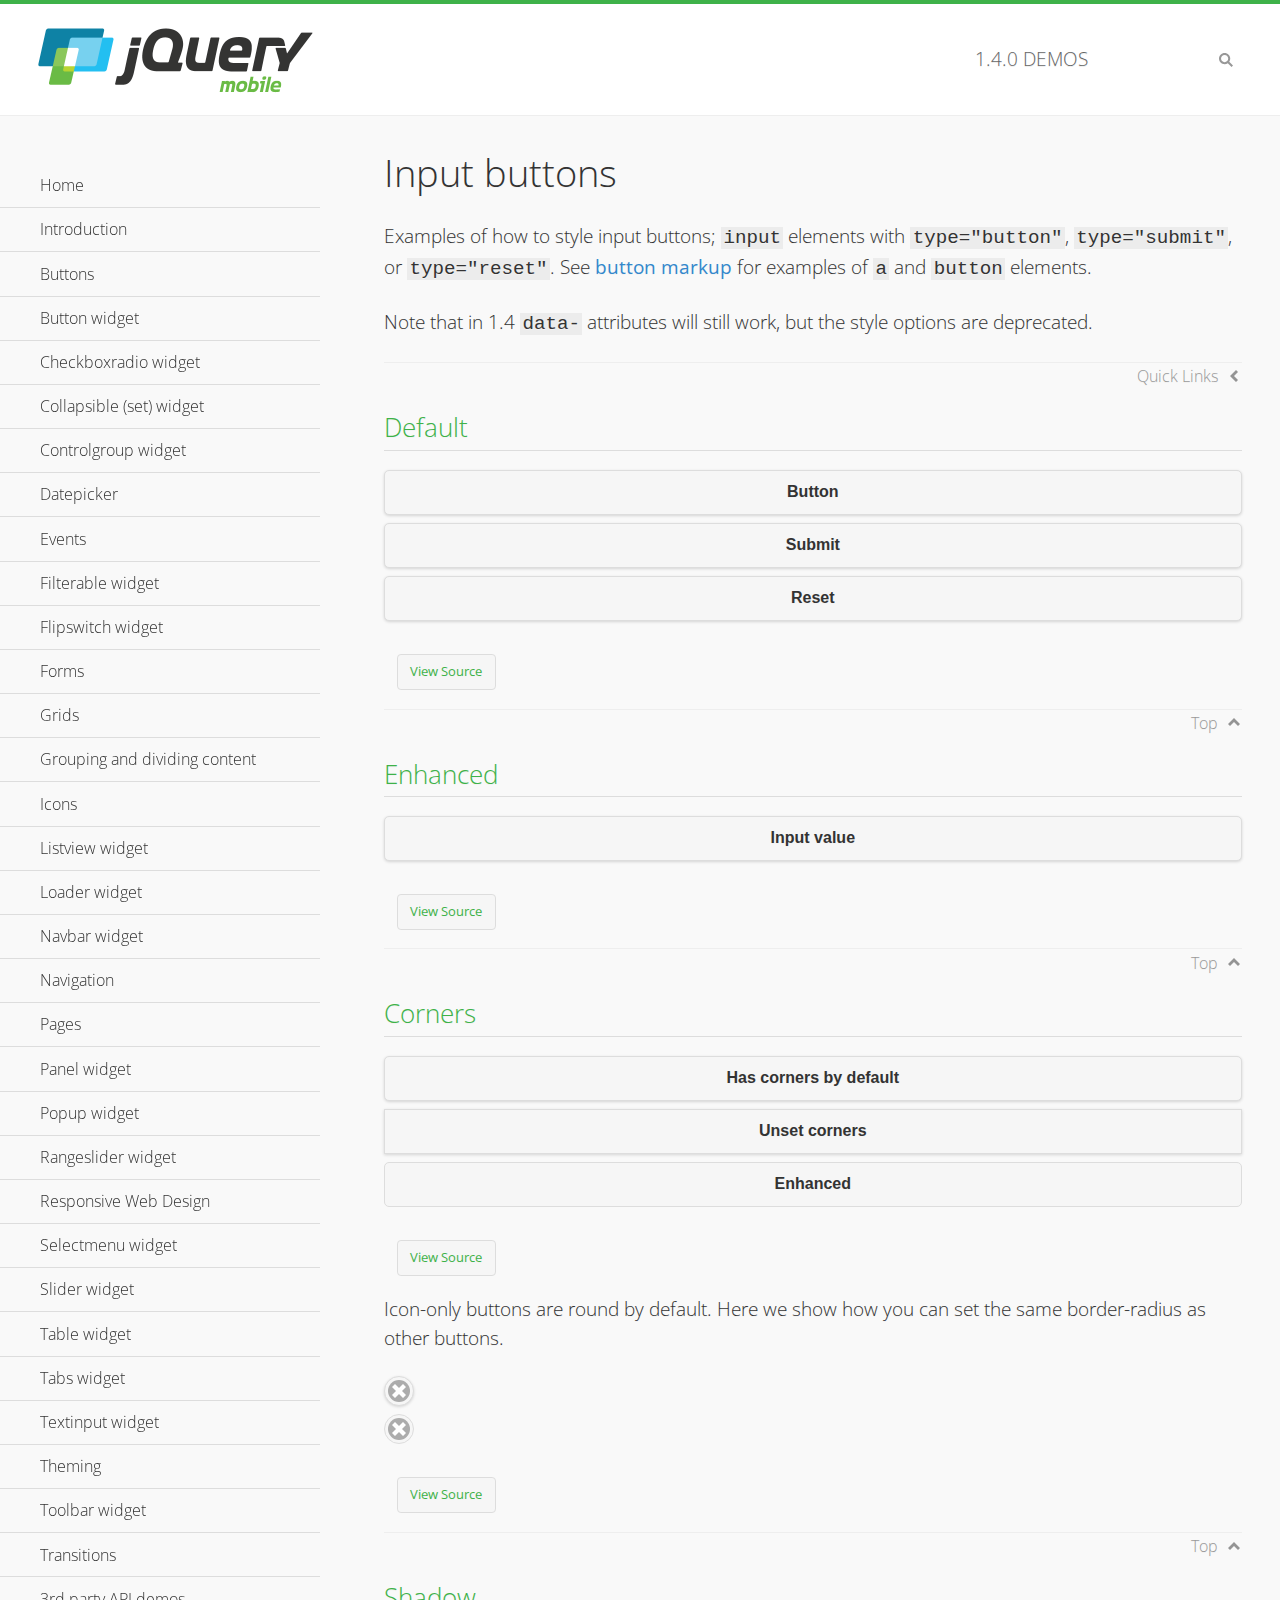
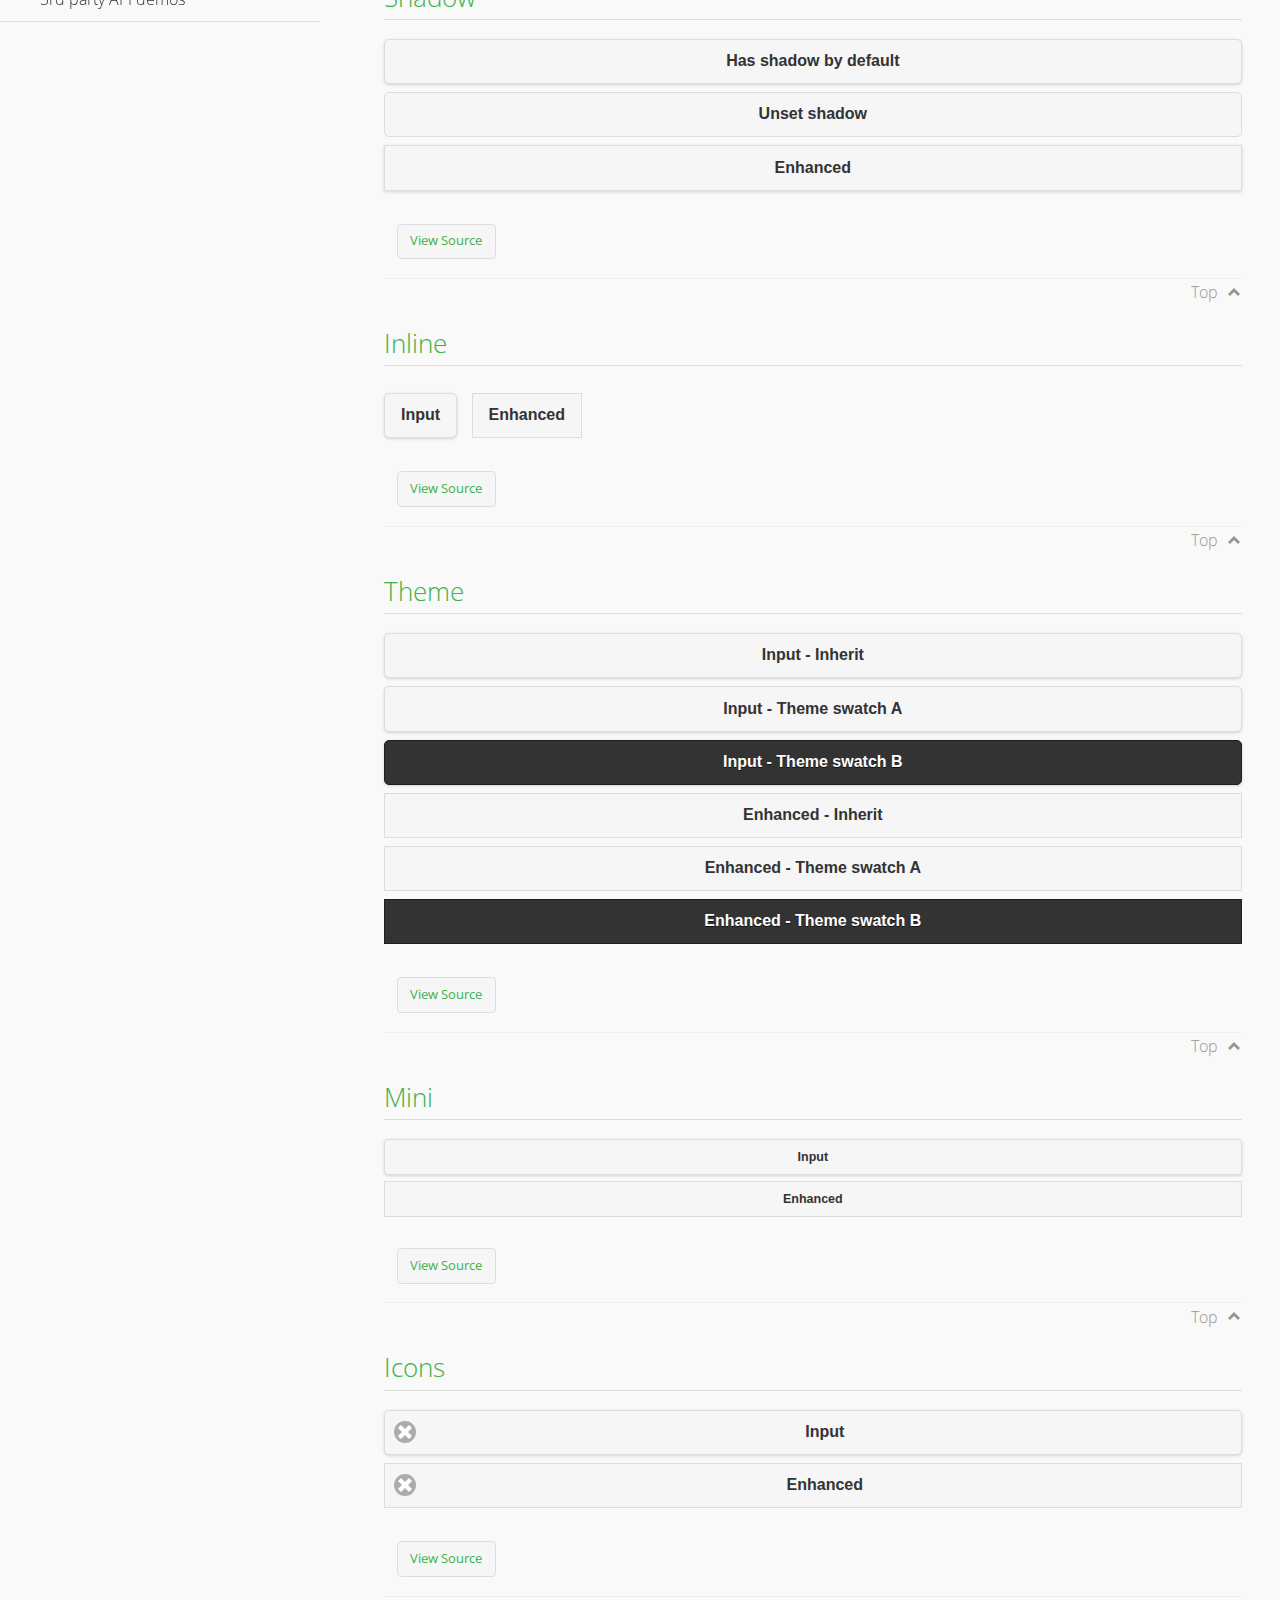
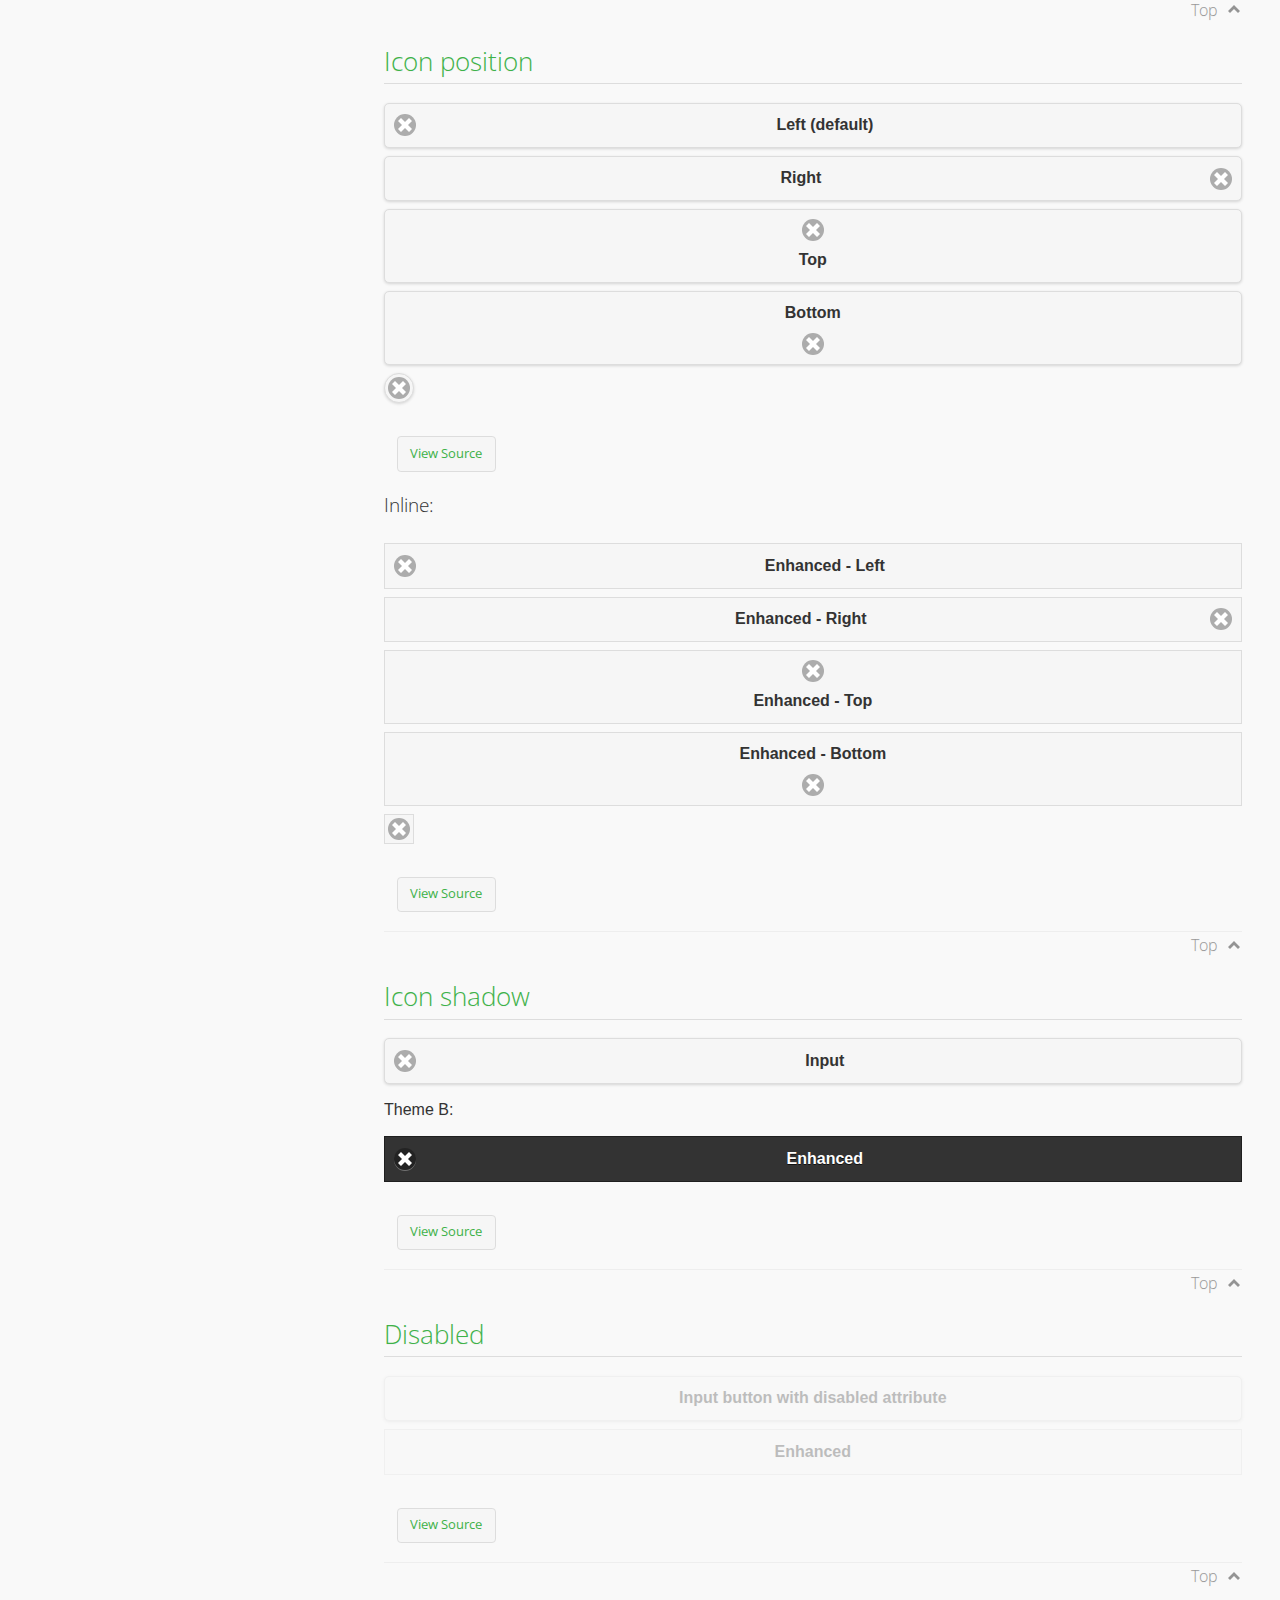
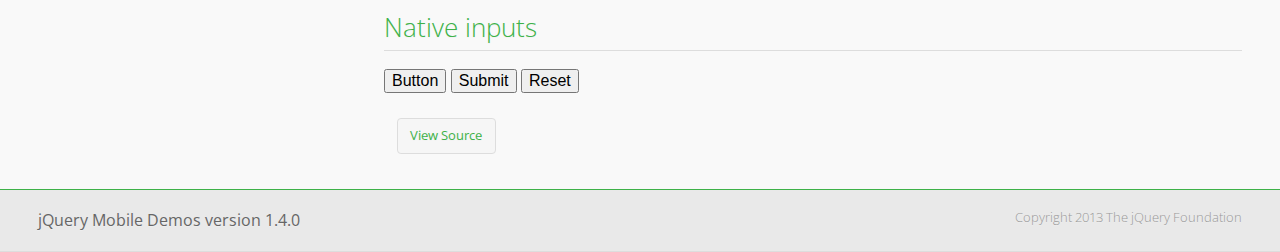
<file: js/demos/button/index.html>
<!DOCTYPE html>
<html>
<head>
	<meta charset="utf-8">
	<meta name="viewport" content="width=device-width, initial-scale=1">
	<title>Input buttons - jQuery Mobile Demos</title>
	<link rel="shortcut icon" href="../favicon.ico">
    <link rel="stylesheet" href="http://fonts.googleapis.com/css?family=Open+Sans:300,400,700">
	<link rel="stylesheet" href="../css/themes/default/jquery.mobile-1.4.0.min.css">
	<link rel="stylesheet" href="../_assets/css/jqm-demos.css">
	<script src="../js/jquery.js"></script>
	<script src="../_assets/js/index.js"></script>
	<script src="../js/jquery.mobile-1.4.0.min.js"></script>
</head>
<body>
<div data-role="page" class="jqm-demos" data-quicklinks="true">

	<div data-role="header" class="jqm-header">
		<h2><a href="../" title="jQuery Mobile Demos home"><img src="../_assets/img/jquery-logo.png" alt="jQuery Mobile"></a></h2>
		<p><span class="jqm-version"></span> Demos</p>
		<a href="#" class="jqm-navmenu-link ui-btn ui-btn-icon-notext ui-corner-all ui-icon-bars ui-nodisc-icon ui-alt-icon ui-btn-left">Menu</a>
		<a href="#" class="jqm-search-link ui-btn ui-btn-icon-notext ui-corner-all ui-icon-search ui-nodisc-icon ui-alt-icon ui-btn-right">Search</a>
	</div><!-- /header -->

	<div role="main" class="ui-content jqm-content">

		<h1>Input buttons</h1>

		<p>Examples of how to style input buttons; <code>input</code> elements with <code>type="button"</code>, <code>type="submit"</code>, or <code>type="reset"</code>. See <a href="../button-markup/">button markup</a> for examples of <code>a</code> and <code>button</code> elements.</p>

		<p>Note that in 1.4 <code>data-</code> attributes will still work, but the style options are deprecated.</p>

		<h2>Default</h2>

		<div data-demo-html="true">
			<form>
				<input type="button" value="Button">
				<input type="submit" value="Submit">
				<input type="reset" value="Reset">
			</form>
		</div><!--/demo-html -->

		<h2>Enhanced</h2>

		<div data-demo-html="true">
			<form>
				<div class="ui-input-btn ui-btn ui-corner-all ui-shadow">
					Input value
					<input type="button" data-enhanced="true" value="Input value">
				</div>
			</form>
		</div><!--/demo-html -->

		<h2>Corners</h2>

		<div data-demo-html="true">
			<form>
				<input type="button" value="Has corners by default">
				<input type="button" data-corners="false" value="Unset corners">
				<div class="ui-input-btn ui-btn ui-corner-all">
					Enhanced
					<input type="button" data-enhanced="true" value="Enhanced">
				</div>
			</form>
		</div><!--/demo-html -->

		<p>Icon-only buttons are round by default. Here we show how you can set the same border-radius as other buttons.</p>

		<div data-demo-html="true" data-demo-css="true">
			<form>
				<input type="button" data-icon="delete" data-iconpos="notext" value="Icon only">
				<div id="custom-border-radius">
					<div class="ui-input-btn ui-btn ui-icon-delete ui-btn-icon-notext ui-corner-all">
						Enhanced - Icon only
						<input type="button" data-enhanced="true" value="Enhanced - Icon only">
					</div>
				</div>
			</form>
		</div><!--/demo-html -->

		<h2>Shadow</h2>

		<div data-demo-html="true">
			<form>
				<input type="button" value="Has shadow by default">
				<input type="button" data-shadow="false" value="Unset shadow">
				<div class="ui-input-btn ui-btn ui-shadow">
					Enhanced
					<input type="button" data-enhanced="true" value="Enhanced">
				</div>
			</form>
		</div><!--/demo-html -->

		<h2>Inline</h2>

		<div data-demo-html="true">
			<form>
				<input type="button" data-inline="true" value="Input">
				<div class="ui-input-btn ui-btn ui-btn-inline">
					Enhanced
					<input type="button" data-enhanced="true" value="Enhanced">
				</div>
			</form>
		</div><!--/demo-html -->

		<h2>Theme</h2>

		<div data-demo-html="true">
			<form>
				<input type="button" value="Input - Inherit">
				<input type="button" data-theme="a" value="Input - Theme swatch A">
				<input type="button" data-theme="b" value="Input - Theme swatch B">
				<div class="ui-input-btn ui-btn">
					Enhanced - Inherit
					<input type="button" data-enhanced="true" value="Enhanced - Inherit">
				</div>
				<div class="ui-input-btn ui-btn ui-btn-a">
					Enhanced - Theme swatch A
					<input type="button" data-enhanced="true" value="Enhanced - Theme swatch A">
				</div>
				<div class="ui-input-btn ui-btn ui-btn-b">
					Enhanced - Theme swatch B
					<input type="button" data-enhanced="true" value="Enhanced - Theme swatch B">
				</div>
			</form>
		</div><!--/demo-html -->

		<h2>Mini</h2>

		<div data-demo-html="true">
			<form>
				<input type="button" data-mini="true" value="Input">
				<div class="ui-input-btn ui-btn ui-mini">
					Enhanced
					<input type="button" data-enhanced="true" value="Enhanced">
				</div>
			</form>
		</div><!--/demo-html -->

		<h2>Icons</h2>

		<div data-demo-html="true">
			<form>
				<input type="button" data-icon="delete" value="Input">
				<div class="ui-input-btn ui-btn ui-icon-delete ui-btn-icon-left">
					Enhanced
					<input type="button" data-enhanced="true" value="Enhanced">
				</div>
			</form>
		</div><!--/demo-html -->

		<h2>Icon position</h2>

		<div data-demo-html="true">
			<form>
				<input type="button" data-icon="delete" value="Left (default)">
				<input type="button" data-icon="delete" data-iconpos="right" value="Right">
				<input type="button" data-icon="delete" data-iconpos="top" value="Top">
				<input type="button" data-icon="delete" data-iconpos="bottom" value="Bottom">
				<input type="button" data-icon="delete" data-iconpos="notext" value="Icon only">
			</form>
		</div><!--/demo-html -->

		<p>Inline:</p>

		<div data-demo-html="true">
			<form>
				<div class="ui-input-btn ui-btn ui-icon-delete ui-btn-icon-left">
					Enhanced - Left
					<input type="button" data-enhanced="true" value="Enhanced - Left">
				</div>
				<div class="ui-input-btn ui-btn ui-icon-delete ui-btn-icon-right">
					Enhanced - Right
					<input type="button" data-enhanced="true" value="Enhanced - Right">
				</div>
				<div class="ui-input-btn ui-btn ui-icon-delete ui-btn-icon-top">
					Enhanced - Top
					<input type="button" data-enhanced="true" value="Enhanced - Top">
				</div>
				<div class="ui-input-btn ui-btn ui-icon-delete ui-btn-icon-bottom">
					Enhanced - Bottom
					<input type="button" data-enhanced="true" value="Enhanced - Bottom">
				</div>
				<div class="ui-input-btn ui-btn ui-icon-delete ui-btn-icon-notext">
					Enhanced - Icon only
					<input type="button" data-enhanced="true" value="Enhanced - Icon only">
				</div>
			<form>
		</div><!--/demo-html -->

		<h2>Icon shadow</h2>

		<div data-demo-html="true">
			<form>
				<input type="button" data-icon="delete" data-iconshadow="true" value="Input">
				<p>Theme B:</p>
				<div class="ui-input-btn ui-btn ui-icon-delete ui-btn-icon-left ui-shadow-icon ui-btn-b">
					Enhanced
					<input type="button" data-enhanced="true" value="Enhanced">
				</div>
			</form>
		</div><!--/demo-html -->

		<h2>Disabled</h2>

		<div data-demo-html="true">
			<form>
				<input type="button" disabled value="Input button with disabled attribute">
				<div class="ui-input-btn ui-btn ui-state-disabled">
					Enhanced
					<input type="button" disabled data-enhanced="true" value="Enhanced">
				</div>
			</form>
		</div><!--/demo-html -->

		<h2>Native inputs</h2>

		<div data-demo-html="true">
			<form>
				<input type="button" data-role="none" value="Button">
				<input type="submit" data-role="none" value="Submit">
				<input type="reset" data-role="none" value="Reset">
			</form>
		</div><!--/demo-html -->

	</div><!-- /content -->
	    <div data-role="panel" class="jqm-navmenu-panel" data-position="left" data-display="overlay" data-theme="a">
	    	<ul class="jqm-list ui-alt-icon ui-nodisc-icon">
<li data-filtertext="demos homepage" data-icon="home"><a href=".././">Home</a></li>
<li data-filtertext="introduction overview getting started"><a href="../intro/" data-ajax="false">Introduction</a></li>
<li data-filtertext="buttons button markup buttonmarkup method anchor link button element"><a href="../button-markup/" data-ajax="false">Buttons</a></li>
<li data-filtertext="form button widget input button submit reset"><a href="../button/" data-ajax="false">Button widget</a></li>
<li data-role="collapsible" data-collapsed-icon="carat-d" data-expanded-icon="carat-u" data-iconpos="right" data-inset="false">
	<h3>Checkboxradio widget</h3>
	<ul>
		<li data-filtertext="form checkboxradio widget checkbox input checkboxes controlgroups"><a href="../checkboxradio-checkbox/" data-ajax="false">Checkboxes</a></li>
		<li data-filtertext="form checkboxradio widget radio input radio buttons controlgroups"><a href="../checkboxradio-radio/" data-ajax="false">Radio buttons</a></li>
	</ul>
</li>
<li data-role="collapsible" data-collapsed-icon="carat-d" data-expanded-icon="carat-u" data-iconpos="right" data-inset="false">
	<h3>Collapsible (set) widget</h3>
	<ul>
		<li data-filtertext="collapsibles content formatting"><a href="../collapsible/" data-ajax="false">Collapsible</a></li>
		<li data-filtertext="dynamic collapsible set accordion append expand"><a href="../collapsible-dynamic/" data-ajax="false">Dynamic collapsibles</a></li>
		<li data-filtertext="accordions collapsible set widget content formatting grouped collapsibles"><a href="../collapsibleset/" data-ajax="false">Collapsible set</a></li>
	</ul>
</li>
<li data-role="collapsible" data-collapsed-icon="carat-d" data-expanded-icon="carat-u" data-iconpos="right" data-inset="false">
	<h3>Controlgroup widget</h3>
	<ul>
		<li data-filtertext="controlgroups selectmenu checkboxradio input grouped buttons horizontal vertical"><a href="../controlgroup/" data-ajax="false">Controlgroup</a></li>
		<li data-filtertext="dynamic controlgroup dynamically add buttons"><a href="../controlgroup-dynamic/" data-ajax="false">Dynamic controlgroups</a></li>
	</ul>
</li>
<li data-filtertext="form datepicker widget date input"><a href="../datepicker/" data-ajax="false">Datepicker</a></li>
<li data-role="collapsible" data-collapsed-icon="carat-d" data-expanded-icon="carat-u" data-iconpos="right" data-inset="false">
	<h3>Events</h3>
	<ul>
		<li data-filtertext="swipe to delete list items listviews swipe events"><a href="../swipe-list/" data-ajax="false">Swipe list items</a></li>
		<li data-filtertext="swipe to navigate swipe page navigation swipe events"><a href="../swipe-page/" data-ajax="false">Swipe page navigation</a></li>
	</ul>
</li>
<li data-filtertext="filterable filter elements sorting searching listview table"><a href="../filterable/" data-ajax="false">Filterable widget</a></li>
<li data-filtertext="form flipswitch widget flip toggle switch binary select checkbox input"><a href="../flipswitch/" data-ajax="false">Flipswitch widget</a></li>
<li data-role="collapsible" data-collapsed-icon="carat-d" data-expanded-icon="carat-u" data-iconpos="right" data-inset="false">
	<h3>Forms</h3>
	<ul>
		<li data-filtertext="forms text checkbox radio range button submit reset inputs selects textarea slider flipswitch label form elements"><a href="../forms/" data-ajax="false">Forms</a></li>
		<li data-filtertext="form hide labels hidden accessible ui-hidden-accessible forms"><a href="../forms-label-hidden-accessible/" data-ajax="false">Hide labels</a></li>
		<li data-filtertext="form field containers fieldcontain ui-field-contain forms"><a href="../forms-field-contain/" data-ajax="false">Field containers</a></li>
		<li data-filtertext="forms disabled form elements"><a href="../forms-disabled/" data-ajax="false">Forms disabled</a></li>
		<li data-filtertext="forms gallery examples overview forms text checkbox radio range button submit reset inputs selects textarea slider flipswitch label form elements"><a href="../forms-gallery/" data-ajax="false">Forms gallery</a></li>
	</ul>
</li>
<li data-role="collapsible" data-collapsed-icon="carat-d" data-expanded-icon="carat-u" data-iconpos="right" data-inset="false">
	<h3>Grids</h3>
	<ul>
		<li data-filtertext="grids columns blocks content formatting rwd responsive css framework"><a href="../grids/" data-ajax="false">Grids</a></li>
		<li data-filtertext="buttons in grids css framework"><a href="../grids-buttons/" data-ajax="false">Buttons in grids</a></li>
		<li data-filtertext="custom responsive grids rwd css framework"><a href="../grids-custom-responsive/" data-ajax="false">Custom responsive grids</a></li>
	</ul>
</li>
<li data-filtertext="blocks content formatting sections heading"><a href="../body-bar-classes/" data-ajax="false">Grouping and dividing content</a></li>
<li data-role="collapsible" data-collapsed-icon="carat-d" data-expanded-icon="carat-u" data-iconpos="right" data-inset="false">
	<h3>Icons</h3>
	<ul>
		<li data-filtertext="button icons svg disc alt custom icon position"><a href="../icons/" data-ajax="false">Icons</a></li>
		<li data-filtertext=""><a href="../icons-grunticon/" data-ajax="false">Grunticon loader</a></li>
	</ul>
</li>
<li data-role="collapsible" data-collapsed-icon="carat-d" data-expanded-icon="carat-u" data-iconpos="right" data-inset="false">
	<h3>Listview widget</h3>
	<ul>
		<li data-filtertext="listview widget thumbnails icons nested split button collapsible ul ol"><a href="../listview/" data-ajax="false">Listview</a></li>
		<li data-filtertext="autocomplete filterable reveal listview filtertextbeforefilter placeholder"><a href="../listview-autocomplete/" data-ajax="false">Listview autocomplete</a></li>
		<li data-filtertext="autocomplete filterable reveal listview remote data filtertextbeforefilter placeholder"><a href="../listview-autocomplete-remote/" data-ajax="false">Listview autocomplete remote data</a></li>
		<li data-filtertext="autodividers anchor jump scroll linkbars listview lists ul ol"><a href="../listview-autodividers-linkbar/" data-ajax="false">Listview autodividers linkbar</a></li>
		<li data-filtertext="listview autodividers selector autodividersselector lists ul ol"><a href="../listview-autodividers-selector/" data-ajax="false">Listview autodividers selector</a></li>
		<li data-filtertext="listview nested list items"><a href="../listview-nested-lists/" data-ajax="false">Listview Nested Listviews</a></li>
		<li data-filtertext="listview collapsible list items flat"><a href="../listview-collapsible-item-flat/" data-ajax="false">Listview collapsible list items (flat)</a></li>
		<li data-filtertext="listview collapsible list indented"><a href="../listview-collapsible-item-indented/" data-ajax="false">Listview collapsible list items (indented)</a></li>
		<li data-filtertext="grid listview responsive grids responsive listviews lists ul"><a href="../listview-grid/" data-ajax="false">Listview responsive grid</a></li>
	</ul>
</li>
<li data-filtertext="loader widget page loading navigation overlay spinner"><a href="../loader/" data-ajax="false">Loader widget</a></li>
<li data-filtertext="navbar widget navmenu toolbars header footer"><a href="../navbar/" data-ajax="false">Navbar widget</a></li>
<li data-role="collapsible" data-collapsed-icon="carat-d" data-expanded-icon="carat-u" data-iconpos="right" data-inset="false">
	<h3>Navigation</h3>
	<ul>
		<li data-filtertext="ajax navigation navigate widget history event method"><a href="../navigation/" data-ajax="false">Navigation</a></li>
		<li data-filtertext="linking pages page links navigation ajax prefetch cache"><a href="../navigation-linking-pages/" data-ajax="false">Linking pages</a></li>
		<li data-filtertext="php redirect server redirection server-side navigation"><a href="../navigation-php-redirect/" data-ajax="false">PHP redirect demo</a></li>
	</ul>
</li>
<li data-role="collapsible" data-collapsed-icon="carat-d" data-expanded-icon="carat-u" data-iconpos="right" data-inset="false">
	<h3>Pages</h3>
	<ul>
		<li data-filtertext="pages page widget ajax navigation"><a href="../pages/" data-ajax="false">Pages</a></li>
		<li data-filtertext="single page"><a href="../pages-single-page/" data-ajax="false">Single page</a></li>
		<li data-filtertext="multipage multi-page page"><a href="../pages-multi-page/" data-ajax="false">Multi-page template</a></li>
		<li data-filtertext="dialog page widget modal popup"><a href="../pages-dialog/" data-ajax="false">Dialog page</a></li>
	</ul>
</li>
<li data-role="collapsible" data-collapsed-icon="carat-d" data-expanded-icon="carat-u" data-iconpos="right" data-inset="false">
	<h3>Panel widget</h3>
	<ul>
		<li data-filtertext="panel widget sliding panels reveal push overlay responsive"><a href="../panel/" data-ajax="false">Panel</a></li>
		<li data-filtertext=""><a href="../panel-external/" data-ajax="false">External panels</a></li>
		<li data-filtertext="panel "><a href="../panel-fixed/" data-ajax="false">Fixed panels</a></li>
		<li data-filtertext="panel slide panels sliding panels shadow rwd responsive breakpoint"><a href="../panel-responsive/" data-ajax="false">Panels responsive</a></li>
		<li data-filtertext="panel custom style custom panel width reveal shadow listview panel styling page background wrapper"><a href="../panel-styling/" data-ajax="false">Custom panel style</a></li>
		<li data-filtertext="panel open on swipe"><a href="../panel-swipe-open/" data-ajax="false">Panel open on swipe</a></li>
		<li data-filtertext="panels outside page internal external toolbars"><a href="../panel-external-internal/" data-ajax="false">Panel external and internal</a></li>
	</ul>
</li>
<li data-role="collapsible" data-collapsed-icon="carat-d" data-expanded-icon="carat-u" data-iconpos="right" data-inset="false">
	<h3>Popup widget</h3>
	<ul>
		<li data-filtertext="popup widget popups dialog modal transition tooltip lightbox form overlay screen flip pop fade transition"><a href="../popup/" data-ajax="false">Popup</a></li>
		<li data-filtertext="popup alignment position"><a href="../popup-alignment/" data-ajax="false">Popup alignment</a></li>
		<li data-filtertext="popup arrow size popups popover"><a href="../popup-arrow-size/" data-ajax="false">Popup arrow size</a></li>
		<li data-filtertext="dynamic popups popup images lightbox"><a href="../popup-dynamic/" data-ajax="false">Dynamic popups</a></li>
		<li data-filtertext="popups with iframes scaling"><a href="../popup-iframe/" data-ajax="false">Popups with iframes</a></li>
		<li data-filtertext="popup image scaling"><a href="../popup-image-scaling/" data-ajax="false">Popup image scaling</a></li>
		<li data-filtertext="external popup outside multi-page"><a href="../popup-outside-multipage" data-ajax="false">Popup outside multi-page</a></li>
	</ul>
</li>
<li data-filtertext="form rangeslider widget dual sliders dual handle sliders range input"><a href="../rangeslider/" data-ajax="false">Rangeslider widget</a></li>
<li data-filtertext="responsive web design rwd adaptive progressive enhancement PE accessible mobile breakpoints media query media queries"><a href="../rwd/" data-ajax="false">Responsive Web Design</a></li>
<li data-role="collapsible" data-collapsed-icon="carat-d" data-expanded-icon="carat-u" data-iconpos="right" data-inset="false">
	<h3>Selectmenu widget</h3>
	<ul>
		<li data-filtertext="form selectmenu widget select input custom select menu selects"><a href="../selectmenu/" data-ajax="false">Selectmenu</a></li>
		<li data-filtertext="form custom select menu selectmenu widget custom menu option optgroup multiple selects"><a href="../selectmenu-custom/" data-ajax="false">Custom select menu</a></li>
		<li data-filtertext="filterable select filter popup dialog"><a href="../selectmenu-custom-filter/" data-ajax="false">Custom select menu with filter</a></li>
	</ul>
</li>
<li data-role="collapsible" data-collapsed-icon="carat-d" data-expanded-icon="carat-u" data-iconpos="right" data-inset="false">
	<h3>Slider widget</h3>
	<ul>
		<li data-filtertext="form slider widget range input single sliders"><a href="../slider/" data-ajax="false">Slider</a></li>
		<li data-filtertext="form slider widget flipswitch slider binary select flip toggle switch"><a href="../slider-flipswitch/" data-ajax="false">Slider flip toggle switch</a></li>
		<li data-filtertext="form slider tooltip handle value input range sliders"><a href="../slider-tooltip/" data-ajax="false">Slider tooltip</a></li>
	</ul>
</li>
<li data-role="collapsible" data-collapsed-icon="carat-d" data-expanded-icon="carat-u" data-iconpos="right" data-inset="false">
	<h3>Table widget</h3>
	<ul>
		<li data-filtertext="table widget reflow column toggle th td responsive tables rwd hide show tabular"><a href="../table-column-toggle/" data-ajax="false">Table Column Toggle</a></li>
		<li data-filtertext="table column toggle phone comparison demo"><a href="../table-column-toggle-example/" data-ajax="false">Table Column Toggle demo</a></li>
		<li data-filtertext="responsive tables table column toggle heading groups rwd breakpoint"><a href="../table-column-toggle-heading-groups/" data-ajax="false">Table Column Toggle heading groups</a></li>
		<li data-filtertext="responsive tables table column toggle hide rwd breakpoint customization options"><a href="../table-column-toggle-options/" data-ajax="false">Table Column Toggle options</a></li>
		<li data-filtertext="table reflow th td responsive rwd columns tabular"><a href="../table-reflow/" data-ajax="false">Table Reflow</a></li>
		<li data-filtertext="responsive tables table reflow heading groups rwd breakpoint"><a href="../table-reflow-heading-groups/" data-ajax="false">Table Reflow heading groups</a></li>
		<li data-filtertext="responsive tables table reflow stripes strokes table style"><a href="../table-reflow-stripes-strokes/" data-ajax="false">Table Reflow stripes and strokes</a></li>
		<li data-filtertext="responsive tables table reflow stack custom styles"><a href="../table-reflow-styling/" data-ajax="false">Table Reflow custom styles</a></li>
	</ul>
</li>
<li data-filtertext="ui tabs widget"><a href="../tabs/" data-ajax="false">Tabs widget</a></li>
<li data-filtertext="form textinput widget text input textarea number date time tel email file color password"><a href="../textinput/" data-ajax="false">Textinput widget</a></li>
<li data-role="collapsible" data-collapsed-icon="carat-d" data-expanded-icon="carat-u" data-iconpos="right" data-inset="false">
	<h3>Theming</h3>
	<ul>
		<li data-filtertext="default theme swatches theming style css"><a href="../theme-default/" data-ajax="false">Default theme</a></li>
		<li data-filtertext="classic theme old theme swatches theming style css"><a href="../theme-classic/" data-ajax="false">Classic theme</a></li>
	</ul>
</li>
<li data-role="collapsible" data-collapsed-icon="carat-d" data-expanded-icon="carat-u" data-iconpos="right" data-inset="false">
	<h3>Toolbar widget</h3>
	<ul>
		<li data-filtertext="toolbar widget header footer toolbars fixed fullscreen external sections"><a href="../toolbar/" data-ajax="false">Toolbar</a></li>
		<li data-filtertext="dynamic toolbars dynamically add toolbar header footer"><a href="../toolbar-dynamic/" data-ajax="false">Dynamic toolbars</a></li>
		<li data-filtertext="external toolbars header footer"><a href="../toolbar-external/" data-ajax="false">External toolbars</a></li>
		<li data-filtertext="fixed toolbars header footer"><a href="../toolbar-fixed/" data-ajax="false">Fixed toolbars</a></li>
		<li data-filtertext="fixed fullscreen toolbars header footer"><a href="../toolbar-fixed-fullscreen/" data-ajax="false">Fullscreen toolbars</a></li>
		<li data-filtertext="external fixed toolbars header footer"><a href="../toolbar-fixed-external/" data-ajax="false">Fixed external toolbars</a></li>
		<li data-filtertext="external persistent toolbars header footer navbar navmenu"><a href="../toolbar-fixed-persistent/" data-ajax="false">Persistent toolbars</a></li>
		<li data-filtertext="external ajax optimized toolbars persistent toolbars header footer navbar"><a href="../toolbar-fixed-persistent-optimized/" data-ajax="false">AJAX optimized toolbars</a></li>
		<li data-filtertext="form in toolbars header footer"><a href="../toolbar-fixed-forms/" data-ajax="false">Form in toolbar</a></li>
	</ul>
</li>
<li data-filtertext="page transitions animated pages popup navigation flip slide fade pop"><a href="../transitions/" data-ajax="false">Transitions</a></li>
<li data-role="collapsible" data-collapsed-icon="carat-d" data-expanded-icon="carat-u" data-iconpos="right" data-inset="false">
	<h3>3rd party API demos</h3>
	<ul>
		<li data-filtertext="backbone requirejs navigation router"><a href="../backbone-requirejs/" data-ajax="false">Backbone RequireJS</a></li>
		<li data-filtertext="google maps geolocation demo"><a href="../map-geolocation/" data-ajax="false">Google Maps geolocation</a></li>
		<li data-filtertext="google maps hybrid"><a href="../map-list-toggle/" data-ajax="false">Google Maps list toggle</a></li>
	</ul>
</li>



		     </ul>
		</div><!-- /panel -->


	<div data-role="footer" data-position="fixed" data-tap-toggle="false" class="jqm-footer">
		<p>jQuery Mobile Demos version <span class="jqm-version"></span></p>
		<p>Copyright 2013 The jQuery Foundation</p>
	</div><!-- /footer -->
	<!-- TODO: This should become an external panel so we can add input to markup (unique ID) -->
    <div data-role="panel" class="jqm-search-panel" data-position="right" data-display="overlay" data-theme="a">
		<div class="jqm-search">
			<ul class="jqm-list" data-filter-placeholder="Search demos..." data-filter-reveal="true">
<li data-filtertext="demos homepage" data-icon="home"><a href=".././">Home</a></li>
<li data-filtertext="introduction overview getting started"><a href="../intro/" data-ajax="false">Introduction</a></li>
<li data-filtertext="buttons button markup buttonmarkup method anchor link button element"><a href="../button-markup/" data-ajax="false">Buttons</a></li>
<li data-filtertext="form button widget input button submit reset"><a href="../button/" data-ajax="false">Button widget</a></li>
<li data-role="collapsible" data-collapsed-icon="carat-d" data-expanded-icon="carat-u" data-iconpos="right" data-inset="false">
	<h3>Checkboxradio widget</h3>
	<ul>
		<li data-filtertext="form checkboxradio widget checkbox input checkboxes controlgroups"><a href="../checkboxradio-checkbox/" data-ajax="false">Checkboxes</a></li>
		<li data-filtertext="form checkboxradio widget radio input radio buttons controlgroups"><a href="../checkboxradio-radio/" data-ajax="false">Radio buttons</a></li>
	</ul>
</li>
<li data-role="collapsible" data-collapsed-icon="carat-d" data-expanded-icon="carat-u" data-iconpos="right" data-inset="false">
	<h3>Collapsible (set) widget</h3>
	<ul>
		<li data-filtertext="collapsibles content formatting"><a href="../collapsible/" data-ajax="false">Collapsible</a></li>
		<li data-filtertext="dynamic collapsible set accordion append expand"><a href="../collapsible-dynamic/" data-ajax="false">Dynamic collapsibles</a></li>
		<li data-filtertext="accordions collapsible set widget content formatting grouped collapsibles"><a href="../collapsibleset/" data-ajax="false">Collapsible set</a></li>
	</ul>
</li>
<li data-role="collapsible" data-collapsed-icon="carat-d" data-expanded-icon="carat-u" data-iconpos="right" data-inset="false">
	<h3>Controlgroup widget</h3>
	<ul>
		<li data-filtertext="controlgroups selectmenu checkboxradio input grouped buttons horizontal vertical"><a href="../controlgroup/" data-ajax="false">Controlgroup</a></li>
		<li data-filtertext="dynamic controlgroup dynamically add buttons"><a href="../controlgroup-dynamic/" data-ajax="false">Dynamic controlgroups</a></li>
	</ul>
</li>
<li data-filtertext="form datepicker widget date input"><a href="../datepicker/" data-ajax="false">Datepicker</a></li>
<li data-role="collapsible" data-collapsed-icon="carat-d" data-expanded-icon="carat-u" data-iconpos="right" data-inset="false">
	<h3>Events</h3>
	<ul>
		<li data-filtertext="swipe to delete list items listviews swipe events"><a href="../swipe-list/" data-ajax="false">Swipe list items</a></li>
		<li data-filtertext="swipe to navigate swipe page navigation swipe events"><a href="../swipe-page/" data-ajax="false">Swipe page navigation</a></li>
	</ul>
</li>
<li data-filtertext="filterable filter elements sorting searching listview table"><a href="../filterable/" data-ajax="false">Filterable widget</a></li>
<li data-filtertext="form flipswitch widget flip toggle switch binary select checkbox input"><a href="../flipswitch/" data-ajax="false">Flipswitch widget</a></li>
<li data-role="collapsible" data-collapsed-icon="carat-d" data-expanded-icon="carat-u" data-iconpos="right" data-inset="false">
	<h3>Forms</h3>
	<ul>
		<li data-filtertext="forms text checkbox radio range button submit reset inputs selects textarea slider flipswitch label form elements"><a href="../forms/" data-ajax="false">Forms</a></li>
		<li data-filtertext="form hide labels hidden accessible ui-hidden-accessible forms"><a href="../forms-label-hidden-accessible/" data-ajax="false">Hide labels</a></li>
		<li data-filtertext="form field containers fieldcontain ui-field-contain forms"><a href="../forms-field-contain/" data-ajax="false">Field containers</a></li>
		<li data-filtertext="forms disabled form elements"><a href="../forms-disabled/" data-ajax="false">Forms disabled</a></li>
		<li data-filtertext="forms gallery examples overview forms text checkbox radio range button submit reset inputs selects textarea slider flipswitch label form elements"><a href="../forms-gallery/" data-ajax="false">Forms gallery</a></li>
	</ul>
</li>
<li data-role="collapsible" data-collapsed-icon="carat-d" data-expanded-icon="carat-u" data-iconpos="right" data-inset="false">
	<h3>Grids</h3>
	<ul>
		<li data-filtertext="grids columns blocks content formatting rwd responsive css framework"><a href="../grids/" data-ajax="false">Grids</a></li>
		<li data-filtertext="buttons in grids css framework"><a href="../grids-buttons/" data-ajax="false">Buttons in grids</a></li>
		<li data-filtertext="custom responsive grids rwd css framework"><a href="../grids-custom-responsive/" data-ajax="false">Custom responsive grids</a></li>
	</ul>
</li>
<li data-filtertext="blocks content formatting sections heading"><a href="../body-bar-classes/" data-ajax="false">Grouping and dividing content</a></li>
<li data-role="collapsible" data-collapsed-icon="carat-d" data-expanded-icon="carat-u" data-iconpos="right" data-inset="false">
	<h3>Icons</h3>
	<ul>
		<li data-filtertext="button icons svg disc alt custom icon position"><a href="../icons/" data-ajax="false">Icons</a></li>
		<li data-filtertext=""><a href="../icons-grunticon/" data-ajax="false">Grunticon loader</a></li>
	</ul>
</li>
<li data-role="collapsible" data-collapsed-icon="carat-d" data-expanded-icon="carat-u" data-iconpos="right" data-inset="false">
	<h3>Listview widget</h3>
	<ul>
		<li data-filtertext="listview widget thumbnails icons nested split button collapsible ul ol"><a href="../listview/" data-ajax="false">Listview</a></li>
		<li data-filtertext="autocomplete filterable reveal listview filtertextbeforefilter placeholder"><a href="../listview-autocomplete/" data-ajax="false">Listview autocomplete</a></li>
		<li data-filtertext="autocomplete filterable reveal listview remote data filtertextbeforefilter placeholder"><a href="../listview-autocomplete-remote/" data-ajax="false">Listview autocomplete remote data</a></li>
		<li data-filtertext="autodividers anchor jump scroll linkbars listview lists ul ol"><a href="../listview-autodividers-linkbar/" data-ajax="false">Listview autodividers linkbar</a></li>
		<li data-filtertext="listview autodividers selector autodividersselector lists ul ol"><a href="../listview-autodividers-selector/" data-ajax="false">Listview autodividers selector</a></li>
		<li data-filtertext="listview nested list items"><a href="../listview-nested-lists/" data-ajax="false">Listview Nested Listviews</a></li>
		<li data-filtertext="listview collapsible list items flat"><a href="../listview-collapsible-item-flat/" data-ajax="false">Listview collapsible list items (flat)</a></li>
		<li data-filtertext="listview collapsible list indented"><a href="../listview-collapsible-item-indented/" data-ajax="false">Listview collapsible list items (indented)</a></li>
		<li data-filtertext="grid listview responsive grids responsive listviews lists ul"><a href="../listview-grid/" data-ajax="false">Listview responsive grid</a></li>
	</ul>
</li>
<li data-filtertext="loader widget page loading navigation overlay spinner"><a href="../loader/" data-ajax="false">Loader widget</a></li>
<li data-filtertext="navbar widget navmenu toolbars header footer"><a href="../navbar/" data-ajax="false">Navbar widget</a></li>
<li data-role="collapsible" data-collapsed-icon="carat-d" data-expanded-icon="carat-u" data-iconpos="right" data-inset="false">
	<h3>Navigation</h3>
	<ul>
		<li data-filtertext="ajax navigation navigate widget history event method"><a href="../navigation/" data-ajax="false">Navigation</a></li>
		<li data-filtertext="linking pages page links navigation ajax prefetch cache"><a href="../navigation-linking-pages/" data-ajax="false">Linking pages</a></li>
		<li data-filtertext="php redirect server redirection server-side navigation"><a href="../navigation-php-redirect/" data-ajax="false">PHP redirect demo</a></li>
	</ul>
</li>
<li data-role="collapsible" data-collapsed-icon="carat-d" data-expanded-icon="carat-u" data-iconpos="right" data-inset="false">
	<h3>Pages</h3>
	<ul>
		<li data-filtertext="pages page widget ajax navigation"><a href="../pages/" data-ajax="false">Pages</a></li>
		<li data-filtertext="single page"><a href="../pages-single-page/" data-ajax="false">Single page</a></li>
		<li data-filtertext="multipage multi-page page"><a href="../pages-multi-page/" data-ajax="false">Multi-page template</a></li>
		<li data-filtertext="dialog page widget modal popup"><a href="../pages-dialog/" data-ajax="false">Dialog page</a></li>
	</ul>
</li>
<li data-role="collapsible" data-collapsed-icon="carat-d" data-expanded-icon="carat-u" data-iconpos="right" data-inset="false">
	<h3>Panel widget</h3>
	<ul>
		<li data-filtertext="panel widget sliding panels reveal push overlay responsive"><a href="../panel/" data-ajax="false">Panel</a></li>
		<li data-filtertext=""><a href="../panel-external/" data-ajax="false">External panels</a></li>
		<li data-filtertext="panel "><a href="../panel-fixed/" data-ajax="false">Fixed panels</a></li>
		<li data-filtertext="panel slide panels sliding panels shadow rwd responsive breakpoint"><a href="../panel-responsive/" data-ajax="false">Panels responsive</a></li>
		<li data-filtertext="panel custom style custom panel width reveal shadow listview panel styling page background wrapper"><a href="../panel-styling/" data-ajax="false">Custom panel style</a></li>
		<li data-filtertext="panel open on swipe"><a href="../panel-swipe-open/" data-ajax="false">Panel open on swipe</a></li>
		<li data-filtertext="panels outside page internal external toolbars"><a href="../panel-external-internal/" data-ajax="false">Panel external and internal</a></li>
	</ul>
</li>
<li data-role="collapsible" data-collapsed-icon="carat-d" data-expanded-icon="carat-u" data-iconpos="right" data-inset="false">
	<h3>Popup widget</h3>
	<ul>
		<li data-filtertext="popup widget popups dialog modal transition tooltip lightbox form overlay screen flip pop fade transition"><a href="../popup/" data-ajax="false">Popup</a></li>
		<li data-filtertext="popup alignment position"><a href="../popup-alignment/" data-ajax="false">Popup alignment</a></li>
		<li data-filtertext="popup arrow size popups popover"><a href="../popup-arrow-size/" data-ajax="false">Popup arrow size</a></li>
		<li data-filtertext="dynamic popups popup images lightbox"><a href="../popup-dynamic/" data-ajax="false">Dynamic popups</a></li>
		<li data-filtertext="popups with iframes scaling"><a href="../popup-iframe/" data-ajax="false">Popups with iframes</a></li>
		<li data-filtertext="popup image scaling"><a href="../popup-image-scaling/" data-ajax="false">Popup image scaling</a></li>
		<li data-filtertext="external popup outside multi-page"><a href="../popup-outside-multipage" data-ajax="false">Popup outside multi-page</a></li>
	</ul>
</li>
<li data-filtertext="form rangeslider widget dual sliders dual handle sliders range input"><a href="../rangeslider/" data-ajax="false">Rangeslider widget</a></li>
<li data-filtertext="responsive web design rwd adaptive progressive enhancement PE accessible mobile breakpoints media query media queries"><a href="../rwd/" data-ajax="false">Responsive Web Design</a></li>
<li data-role="collapsible" data-collapsed-icon="carat-d" data-expanded-icon="carat-u" data-iconpos="right" data-inset="false">
	<h3>Selectmenu widget</h3>
	<ul>
		<li data-filtertext="form selectmenu widget select input custom select menu selects"><a href="../selectmenu/" data-ajax="false">Selectmenu</a></li>
		<li data-filtertext="form custom select menu selectmenu widget custom menu option optgroup multiple selects"><a href="../selectmenu-custom/" data-ajax="false">Custom select menu</a></li>
		<li data-filtertext="filterable select filter popup dialog"><a href="../selectmenu-custom-filter/" data-ajax="false">Custom select menu with filter</a></li>
	</ul>
</li>
<li data-role="collapsible" data-collapsed-icon="carat-d" data-expanded-icon="carat-u" data-iconpos="right" data-inset="false">
	<h3>Slider widget</h3>
	<ul>
		<li data-filtertext="form slider widget range input single sliders"><a href="../slider/" data-ajax="false">Slider</a></li>
		<li data-filtertext="form slider widget flipswitch slider binary select flip toggle switch"><a href="../slider-flipswitch/" data-ajax="false">Slider flip toggle switch</a></li>
		<li data-filtertext="form slider tooltip handle value input range sliders"><a href="../slider-tooltip/" data-ajax="false">Slider tooltip</a></li>
	</ul>
</li>
<li data-role="collapsible" data-collapsed-icon="carat-d" data-expanded-icon="carat-u" data-iconpos="right" data-inset="false">
	<h3>Table widget</h3>
	<ul>
		<li data-filtertext="table widget reflow column toggle th td responsive tables rwd hide show tabular"><a href="../table-column-toggle/" data-ajax="false">Table Column Toggle</a></li>
		<li data-filtertext="table column toggle phone comparison demo"><a href="../table-column-toggle-example/" data-ajax="false">Table Column Toggle demo</a></li>
		<li data-filtertext="responsive tables table column toggle heading groups rwd breakpoint"><a href="../table-column-toggle-heading-groups/" data-ajax="false">Table Column Toggle heading groups</a></li>
		<li data-filtertext="responsive tables table column toggle hide rwd breakpoint customization options"><a href="../table-column-toggle-options/" data-ajax="false">Table Column Toggle options</a></li>
		<li data-filtertext="table reflow th td responsive rwd columns tabular"><a href="../table-reflow/" data-ajax="false">Table Reflow</a></li>
		<li data-filtertext="responsive tables table reflow heading groups rwd breakpoint"><a href="../table-reflow-heading-groups/" data-ajax="false">Table Reflow heading groups</a></li>
		<li data-filtertext="responsive tables table reflow stripes strokes table style"><a href="../table-reflow-stripes-strokes/" data-ajax="false">Table Reflow stripes and strokes</a></li>
		<li data-filtertext="responsive tables table reflow stack custom styles"><a href="../table-reflow-styling/" data-ajax="false">Table Reflow custom styles</a></li>
	</ul>
</li>
<li data-filtertext="ui tabs widget"><a href="../tabs/" data-ajax="false">Tabs widget</a></li>
<li data-filtertext="form textinput widget text input textarea number date time tel email file color password"><a href="../textinput/" data-ajax="false">Textinput widget</a></li>
<li data-role="collapsible" data-collapsed-icon="carat-d" data-expanded-icon="carat-u" data-iconpos="right" data-inset="false">
	<h3>Theming</h3>
	<ul>
		<li data-filtertext="default theme swatches theming style css"><a href="../theme-default/" data-ajax="false">Default theme</a></li>
		<li data-filtertext="classic theme old theme swatches theming style css"><a href="../theme-classic/" data-ajax="false">Classic theme</a></li>
	</ul>
</li>
<li data-role="collapsible" data-collapsed-icon="carat-d" data-expanded-icon="carat-u" data-iconpos="right" data-inset="false">
	<h3>Toolbar widget</h3>
	<ul>
		<li data-filtertext="toolbar widget header footer toolbars fixed fullscreen external sections"><a href="../toolbar/" data-ajax="false">Toolbar</a></li>
		<li data-filtertext="dynamic toolbars dynamically add toolbar header footer"><a href="../toolbar-dynamic/" data-ajax="false">Dynamic toolbars</a></li>
		<li data-filtertext="external toolbars header footer"><a href="../toolbar-external/" data-ajax="false">External toolbars</a></li>
		<li data-filtertext="fixed toolbars header footer"><a href="../toolbar-fixed/" data-ajax="false">Fixed toolbars</a></li>
		<li data-filtertext="fixed fullscreen toolbars header footer"><a href="../toolbar-fixed-fullscreen/" data-ajax="false">Fullscreen toolbars</a></li>
		<li data-filtertext="external fixed toolbars header footer"><a href="../toolbar-fixed-external/" data-ajax="false">Fixed external toolbars</a></li>
		<li data-filtertext="external persistent toolbars header footer navbar navmenu"><a href="../toolbar-fixed-persistent/" data-ajax="false">Persistent toolbars</a></li>
		<li data-filtertext="external ajax optimized toolbars persistent toolbars header footer navbar"><a href="../toolbar-fixed-persistent-optimized/" data-ajax="false">AJAX optimized toolbars</a></li>
		<li data-filtertext="form in toolbars header footer"><a href="../toolbar-fixed-forms/" data-ajax="false">Form in toolbar</a></li>
	</ul>
</li>
<li data-filtertext="page transitions animated pages popup navigation flip slide fade pop"><a href="../transitions/" data-ajax="false">Transitions</a></li>
<li data-role="collapsible" data-collapsed-icon="carat-d" data-expanded-icon="carat-u" data-iconpos="right" data-inset="false">
	<h3>3rd party API demos</h3>
	<ul>
		<li data-filtertext="backbone requirejs navigation router"><a href="../backbone-requirejs/" data-ajax="false">Backbone RequireJS</a></li>
		<li data-filtertext="google maps geolocation demo"><a href="../map-geolocation/" data-ajax="false">Google Maps geolocation</a></li>
		<li data-filtertext="google maps hybrid"><a href="../map-list-toggle/" data-ajax="false">Google Maps list toggle</a></li>
	</ul>
</li>



			</ul>
		</div>
	</div><!-- /panel -->


</div><!-- /page -->

</body>
</html>
</file>
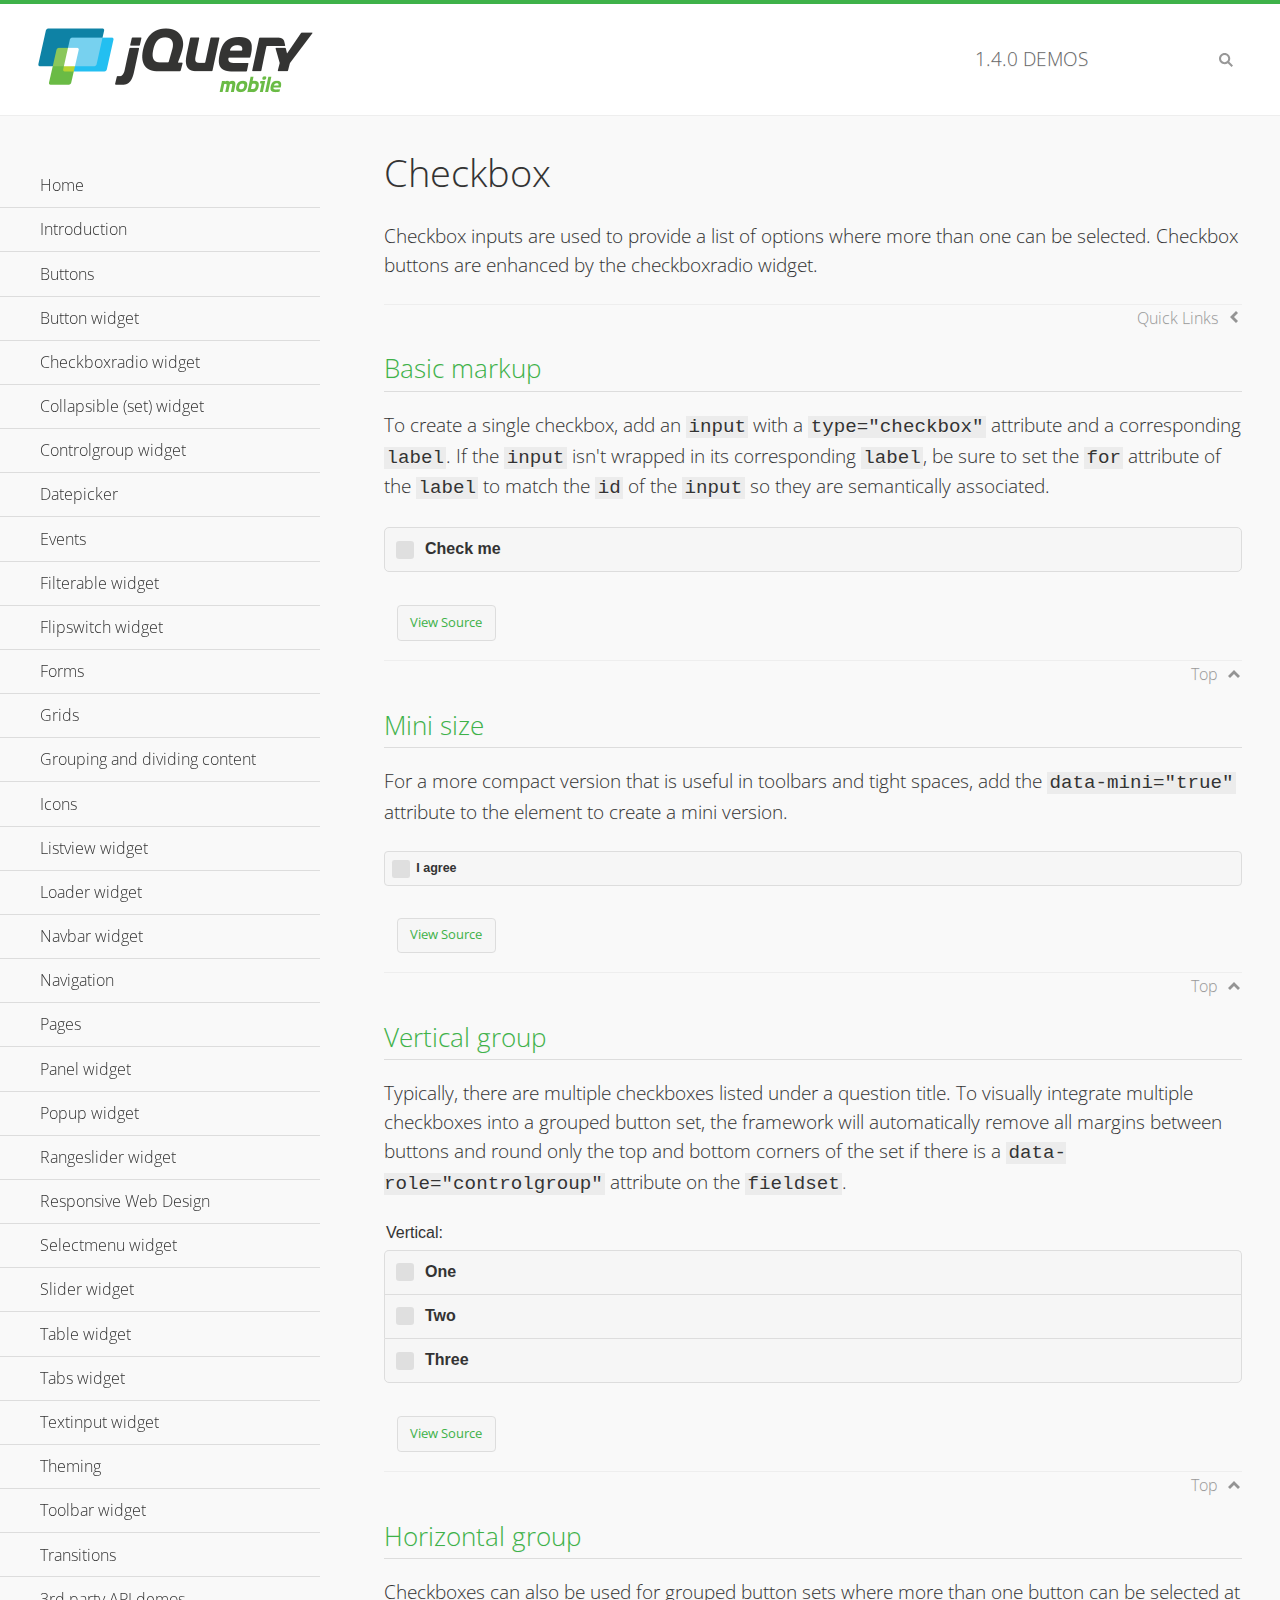
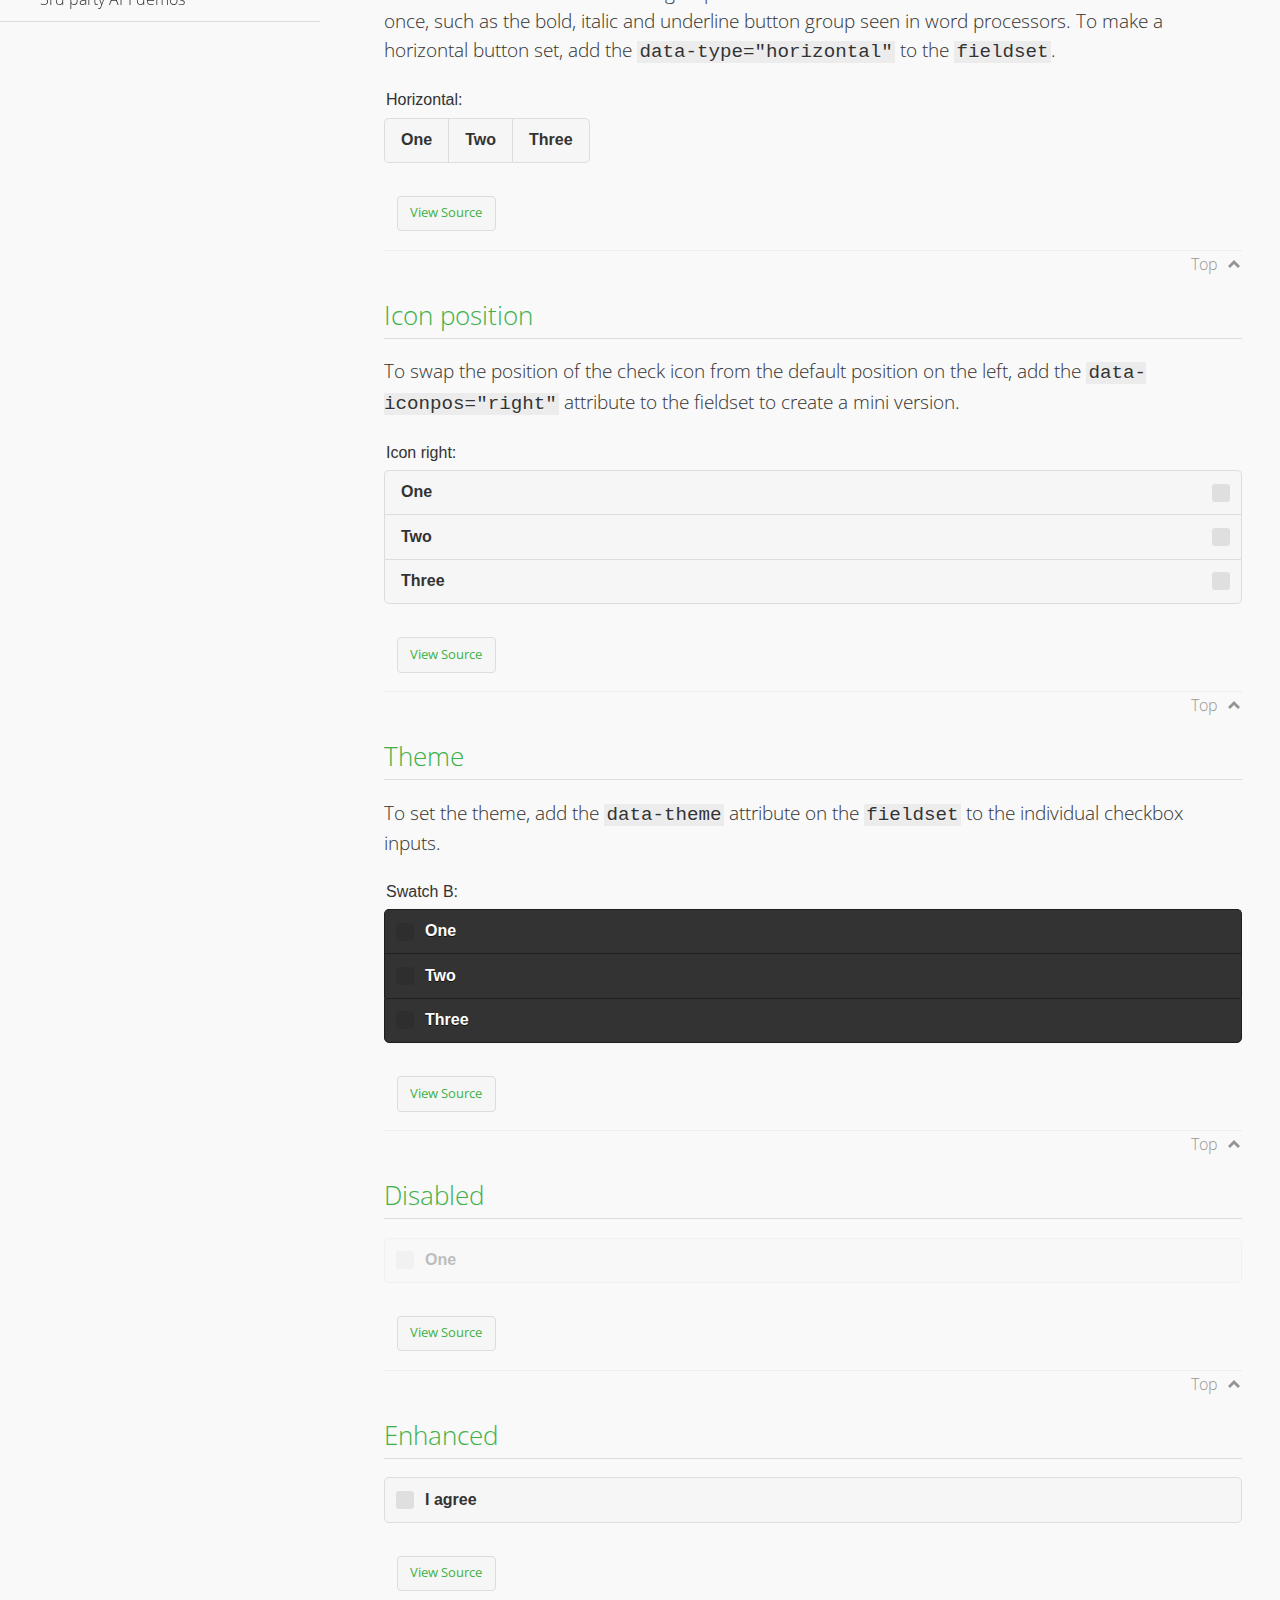
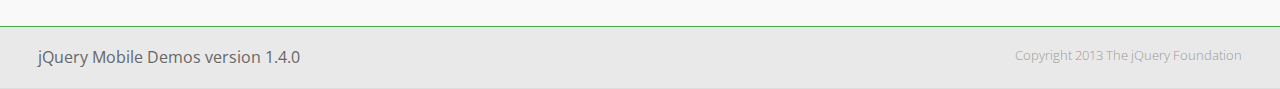
<file: js/demos/checkboxradio-checkbox/index.html>
<!DOCTYPE html>
<html>
<head>
	<meta charset="utf-8">
	<meta name="viewport" content="width=device-width, initial-scale=1">
	<title>Checkbox - jQuery Mobile Demos</title>
	<link rel="shortcut icon" href="../favicon.ico">
    <link rel="stylesheet" href="http://fonts.googleapis.com/css?family=Open+Sans:300,400,700">
	<link rel="stylesheet" href="../css/themes/default/jquery.mobile-1.4.0.min.css">
	<link rel="stylesheet" href="../_assets/css/jqm-demos.css">
	<script src="../js/jquery.js"></script>
	<script src="../_assets/js/index.js"></script>
	<script src="../js/jquery.mobile-1.4.0.min.js"></script>
</head>
<div data-role="page" class="jqm-demos" data-quicklinks="true">

	<div data-role="header" class="jqm-header">
		<h2><a href="../" title="jQuery Mobile Demos home"><img src="../_assets/img/jquery-logo.png" alt="jQuery Mobile"></a></h2>
		<p><span class="jqm-version"></span> Demos</p>
		<a href="#" class="jqm-navmenu-link ui-btn ui-btn-icon-notext ui-corner-all ui-icon-bars ui-nodisc-icon ui-alt-icon ui-btn-left">Menu</a>
		<a href="#" class="jqm-search-link ui-btn ui-btn-icon-notext ui-corner-all ui-icon-search ui-nodisc-icon ui-alt-icon ui-btn-right">Search</a>
	</div><!-- /header -->

	<div role="main" class="ui-content jqm-content">

		<h1>Checkbox</h1>

		<p>Checkbox inputs are used to provide a list of options where more than one can be selected. Checkbox buttons are enhanced by the checkboxradio widget.</p>

		<h2>Basic markup</h2>

		<p>To create a single checkbox, add an <code>input</code> with a <code>type="checkbox"</code> attribute and a corresponding <code>label</code>. If the <code>input</code> isn't wrapped in its corresponding <code>label</code>, be sure to set the <code>for</code> attribute of the <code>label</code> to match the <code>id</code> of the <code>input</code> so they are semantically associated.</p>

		<div data-demo-html="true">
            <form>
               	<label>
                	<input type="checkbox" name="checkbox-0 ">Check me
                </label>
        	</form>
		</div><!--/demo-html -->

		<h2>Mini size</h2>

		<p>For a more compact version that is useful in toolbars and tight spaces, add the <code>data-mini="true"</code> attribute to the element to create a mini version. </p>

		<div data-demo-html="true">
            <form>
				<input type="checkbox" name="checkbox-mini-0" id="checkbox-mini-0" data-mini="true">
				<label for="checkbox-mini-0">I agree</label>
        	</form>
		</div><!--/demo-html -->

		<h2>Vertical group</h2>

		<p>Typically, there are multiple checkboxes listed under a question title. To visually integrate multiple checkboxes into a grouped button set, the framework will automatically remove all margins between buttons and round only the top and bottom corners of the set if there is a <code> data-role="controlgroup"</code> attribute on the <code>fieldset</code>.</p>

		<div data-demo-html="true">
            <form>
               	<fieldset data-role="controlgroup">
					<legend>Vertical:</legend>
					<input type="checkbox" name="checkbox-v-2a" id="checkbox-v-2a">
					<label for="checkbox-v-2a">One</label>
					<input type="checkbox" name="checkbox-v-2b" id="checkbox-v-2b">
					<label for="checkbox-v-2b">Two</label>
					<input type="checkbox" name="checkbox-v-2c" id="checkbox-v-2c">
					<label for="checkbox-v-2c">Three</label>
				</fieldset>
        	</form>
		</div><!--/demo-html -->

		<h2>Horizontal group</h2>

		<p>Checkboxes can also be used for grouped button sets where more than one button can be selected at once, such as the bold, italic and underline button group seen in word processors. To make a horizontal button set, add the <code> data-type="horizontal"</code> to the <code>fieldset</code>.</p>

		<div data-demo-html="true">
            <form>
				<fieldset data-role="controlgroup" data-type="horizontal">
					<legend>Horizontal:</legend>
					<input type="checkbox" name="checkbox-h-2a" id="checkbox-h-2a">
					<label for="checkbox-h-2a">One</label>
					<input type="checkbox" name="checkbox-h-2b" id="checkbox-h-2b">
					<label for="checkbox-h-2b">Two</label>
					<input type="checkbox" name="checkbox-h-2c" id="checkbox-h-2c">
					<label for="checkbox-h-2c">Three</label>
				</fieldset>
        	</form>
		</div><!--/demo-html -->

		<h2>Icon position</h2>

		<p>To swap the position of the check icon from the default position on the left, add the <code>data-iconpos="right"</code> attribute to the fieldset to create a mini version. </p>

		<div data-demo-html="true">
			<form>
				<fieldset data-role="controlgroup" data-iconpos="right">
					<legend>Icon right:</legend>
					<input type="checkbox" name="checkbox-h-6a" id="checkbox-h-6a">
					<label for="checkbox-h-6a">One</label>
					<input type="checkbox" name="checkbox-h-6b" id="checkbox-h-6b">
					<label for="checkbox-h-6b">Two</label>
					<input type="checkbox" name="checkbox-h-6c" id="checkbox-h-6c">
					<label for="checkbox-h-6c">Three</label>
				</fieldset>
			</form>
		</div><!--/demo-html -->

		<h2>Theme</h2>

		<p>To set the theme, add the <code>data-theme</code> attribute on the <code>fieldset</code> to the individual checkbox inputs.</p>

		<div data-demo-html="true">
            <form>
               	<fieldset data-role="controlgroup">
					<legend>Swatch B:</legend>
					<input type="checkbox" name="checkbox-t-2a" id="checkbox-t-2a" data-theme="b">
					<label for="checkbox-t-2a">One</label>
					<input type="checkbox" name="checkbox-t-2b" id="checkbox-t-2b" data-theme="b">
					<label for="checkbox-t-2b">Two</label>
					<input type="checkbox" name="checkbox-t-2c" id="checkbox-t-2c" data-theme="b">
					<label for="checkbox-t-2c">Three</label>
				</fieldset>
        	</form>
		</div><!--/demo-html -->

		<h2>Disabled</h2>

		<div data-demo-html="true">
            <form>
					<input disabled type="checkbox" name="checkbox-t-2a" id="checkbox-t-2a" data-theme="a">
					<label for="checkbox-t-2a">One</label>
        	</form>
		</div><!--/demo-html -->

		<h2>Enhanced</h2>

        <div data-demo-html="true">
			<div class="ui-checkbox">
				<label for="checkbox-enhanced" class="ui-btn ui-corner-all ui-btn-inherit ui-btn-icon-left ui-checkbox-off">I agree</label>
				<input type="checkbox" name="checkbox-enhanced" id="checkbox-enhanced" data-enhanced="true">
			</div>
		</div><!--/demo-html -->

	</div><!-- /content -->
	    <div data-role="panel" class="jqm-navmenu-panel" data-position="left" data-display="overlay" data-theme="a">
	    	<ul class="jqm-list ui-alt-icon ui-nodisc-icon">
<li data-filtertext="demos homepage" data-icon="home"><a href=".././">Home</a></li>
<li data-filtertext="introduction overview getting started"><a href="../intro/" data-ajax="false">Introduction</a></li>
<li data-filtertext="buttons button markup buttonmarkup method anchor link button element"><a href="../button-markup/" data-ajax="false">Buttons</a></li>
<li data-filtertext="form button widget input button submit reset"><a href="../button/" data-ajax="false">Button widget</a></li>
<li data-role="collapsible" data-collapsed-icon="carat-d" data-expanded-icon="carat-u" data-iconpos="right" data-inset="false">
	<h3>Checkboxradio widget</h3>
	<ul>
		<li data-filtertext="form checkboxradio widget checkbox input checkboxes controlgroups"><a href="../checkboxradio-checkbox/" data-ajax="false">Checkboxes</a></li>
		<li data-filtertext="form checkboxradio widget radio input radio buttons controlgroups"><a href="../checkboxradio-radio/" data-ajax="false">Radio buttons</a></li>
	</ul>
</li>
<li data-role="collapsible" data-collapsed-icon="carat-d" data-expanded-icon="carat-u" data-iconpos="right" data-inset="false">
	<h3>Collapsible (set) widget</h3>
	<ul>
		<li data-filtertext="collapsibles content formatting"><a href="../collapsible/" data-ajax="false">Collapsible</a></li>
		<li data-filtertext="dynamic collapsible set accordion append expand"><a href="../collapsible-dynamic/" data-ajax="false">Dynamic collapsibles</a></li>
		<li data-filtertext="accordions collapsible set widget content formatting grouped collapsibles"><a href="../collapsibleset/" data-ajax="false">Collapsible set</a></li>
	</ul>
</li>
<li data-role="collapsible" data-collapsed-icon="carat-d" data-expanded-icon="carat-u" data-iconpos="right" data-inset="false">
	<h3>Controlgroup widget</h3>
	<ul>
		<li data-filtertext="controlgroups selectmenu checkboxradio input grouped buttons horizontal vertical"><a href="../controlgroup/" data-ajax="false">Controlgroup</a></li>
		<li data-filtertext="dynamic controlgroup dynamically add buttons"><a href="../controlgroup-dynamic/" data-ajax="false">Dynamic controlgroups</a></li>
	</ul>
</li>
<li data-filtertext="form datepicker widget date input"><a href="../datepicker/" data-ajax="false">Datepicker</a></li>
<li data-role="collapsible" data-collapsed-icon="carat-d" data-expanded-icon="carat-u" data-iconpos="right" data-inset="false">
	<h3>Events</h3>
	<ul>
		<li data-filtertext="swipe to delete list items listviews swipe events"><a href="../swipe-list/" data-ajax="false">Swipe list items</a></li>
		<li data-filtertext="swipe to navigate swipe page navigation swipe events"><a href="../swipe-page/" data-ajax="false">Swipe page navigation</a></li>
	</ul>
</li>
<li data-filtertext="filterable filter elements sorting searching listview table"><a href="../filterable/" data-ajax="false">Filterable widget</a></li>
<li data-filtertext="form flipswitch widget flip toggle switch binary select checkbox input"><a href="../flipswitch/" data-ajax="false">Flipswitch widget</a></li>
<li data-role="collapsible" data-collapsed-icon="carat-d" data-expanded-icon="carat-u" data-iconpos="right" data-inset="false">
	<h3>Forms</h3>
	<ul>
		<li data-filtertext="forms text checkbox radio range button submit reset inputs selects textarea slider flipswitch label form elements"><a href="../forms/" data-ajax="false">Forms</a></li>
		<li data-filtertext="form hide labels hidden accessible ui-hidden-accessible forms"><a href="../forms-label-hidden-accessible/" data-ajax="false">Hide labels</a></li>
		<li data-filtertext="form field containers fieldcontain ui-field-contain forms"><a href="../forms-field-contain/" data-ajax="false">Field containers</a></li>
		<li data-filtertext="forms disabled form elements"><a href="../forms-disabled/" data-ajax="false">Forms disabled</a></li>
		<li data-filtertext="forms gallery examples overview forms text checkbox radio range button submit reset inputs selects textarea slider flipswitch label form elements"><a href="../forms-gallery/" data-ajax="false">Forms gallery</a></li>
	</ul>
</li>
<li data-role="collapsible" data-collapsed-icon="carat-d" data-expanded-icon="carat-u" data-iconpos="right" data-inset="false">
	<h3>Grids</h3>
	<ul>
		<li data-filtertext="grids columns blocks content formatting rwd responsive css framework"><a href="../grids/" data-ajax="false">Grids</a></li>
		<li data-filtertext="buttons in grids css framework"><a href="../grids-buttons/" data-ajax="false">Buttons in grids</a></li>
		<li data-filtertext="custom responsive grids rwd css framework"><a href="../grids-custom-responsive/" data-ajax="false">Custom responsive grids</a></li>
	</ul>
</li>
<li data-filtertext="blocks content formatting sections heading"><a href="../body-bar-classes/" data-ajax="false">Grouping and dividing content</a></li>
<li data-role="collapsible" data-collapsed-icon="carat-d" data-expanded-icon="carat-u" data-iconpos="right" data-inset="false">
	<h3>Icons</h3>
	<ul>
		<li data-filtertext="button icons svg disc alt custom icon position"><a href="../icons/" data-ajax="false">Icons</a></li>
		<li data-filtertext=""><a href="../icons-grunticon/" data-ajax="false">Grunticon loader</a></li>
	</ul>
</li>
<li data-role="collapsible" data-collapsed-icon="carat-d" data-expanded-icon="carat-u" data-iconpos="right" data-inset="false">
	<h3>Listview widget</h3>
	<ul>
		<li data-filtertext="listview widget thumbnails icons nested split button collapsible ul ol"><a href="../listview/" data-ajax="false">Listview</a></li>
		<li data-filtertext="autocomplete filterable reveal listview filtertextbeforefilter placeholder"><a href="../listview-autocomplete/" data-ajax="false">Listview autocomplete</a></li>
		<li data-filtertext="autocomplete filterable reveal listview remote data filtertextbeforefilter placeholder"><a href="../listview-autocomplete-remote/" data-ajax="false">Listview autocomplete remote data</a></li>
		<li data-filtertext="autodividers anchor jump scroll linkbars listview lists ul ol"><a href="../listview-autodividers-linkbar/" data-ajax="false">Listview autodividers linkbar</a></li>
		<li data-filtertext="listview autodividers selector autodividersselector lists ul ol"><a href="../listview-autodividers-selector/" data-ajax="false">Listview autodividers selector</a></li>
		<li data-filtertext="listview nested list items"><a href="../listview-nested-lists/" data-ajax="false">Listview Nested Listviews</a></li>
		<li data-filtertext="listview collapsible list items flat"><a href="../listview-collapsible-item-flat/" data-ajax="false">Listview collapsible list items (flat)</a></li>
		<li data-filtertext="listview collapsible list indented"><a href="../listview-collapsible-item-indented/" data-ajax="false">Listview collapsible list items (indented)</a></li>
		<li data-filtertext="grid listview responsive grids responsive listviews lists ul"><a href="../listview-grid/" data-ajax="false">Listview responsive grid</a></li>
	</ul>
</li>
<li data-filtertext="loader widget page loading navigation overlay spinner"><a href="../loader/" data-ajax="false">Loader widget</a></li>
<li data-filtertext="navbar widget navmenu toolbars header footer"><a href="../navbar/" data-ajax="false">Navbar widget</a></li>
<li data-role="collapsible" data-collapsed-icon="carat-d" data-expanded-icon="carat-u" data-iconpos="right" data-inset="false">
	<h3>Navigation</h3>
	<ul>
		<li data-filtertext="ajax navigation navigate widget history event method"><a href="../navigation/" data-ajax="false">Navigation</a></li>
		<li data-filtertext="linking pages page links navigation ajax prefetch cache"><a href="../navigation-linking-pages/" data-ajax="false">Linking pages</a></li>
		<li data-filtertext="php redirect server redirection server-side navigation"><a href="../navigation-php-redirect/" data-ajax="false">PHP redirect demo</a></li>
	</ul>
</li>
<li data-role="collapsible" data-collapsed-icon="carat-d" data-expanded-icon="carat-u" data-iconpos="right" data-inset="false">
	<h3>Pages</h3>
	<ul>
		<li data-filtertext="pages page widget ajax navigation"><a href="../pages/" data-ajax="false">Pages</a></li>
		<li data-filtertext="single page"><a href="../pages-single-page/" data-ajax="false">Single page</a></li>
		<li data-filtertext="multipage multi-page page"><a href="../pages-multi-page/" data-ajax="false">Multi-page template</a></li>
		<li data-filtertext="dialog page widget modal popup"><a href="../pages-dialog/" data-ajax="false">Dialog page</a></li>
	</ul>
</li>
<li data-role="collapsible" data-collapsed-icon="carat-d" data-expanded-icon="carat-u" data-iconpos="right" data-inset="false">
	<h3>Panel widget</h3>
	<ul>
		<li data-filtertext="panel widget sliding panels reveal push overlay responsive"><a href="../panel/" data-ajax="false">Panel</a></li>
		<li data-filtertext=""><a href="../panel-external/" data-ajax="false">External panels</a></li>
		<li data-filtertext="panel "><a href="../panel-fixed/" data-ajax="false">Fixed panels</a></li>
		<li data-filtertext="panel slide panels sliding panels shadow rwd responsive breakpoint"><a href="../panel-responsive/" data-ajax="false">Panels responsive</a></li>
		<li data-filtertext="panel custom style custom panel width reveal shadow listview panel styling page background wrapper"><a href="../panel-styling/" data-ajax="false">Custom panel style</a></li>
		<li data-filtertext="panel open on swipe"><a href="../panel-swipe-open/" data-ajax="false">Panel open on swipe</a></li>
		<li data-filtertext="panels outside page internal external toolbars"><a href="../panel-external-internal/" data-ajax="false">Panel external and internal</a></li>
	</ul>
</li>
<li data-role="collapsible" data-collapsed-icon="carat-d" data-expanded-icon="carat-u" data-iconpos="right" data-inset="false">
	<h3>Popup widget</h3>
	<ul>
		<li data-filtertext="popup widget popups dialog modal transition tooltip lightbox form overlay screen flip pop fade transition"><a href="../popup/" data-ajax="false">Popup</a></li>
		<li data-filtertext="popup alignment position"><a href="../popup-alignment/" data-ajax="false">Popup alignment</a></li>
		<li data-filtertext="popup arrow size popups popover"><a href="../popup-arrow-size/" data-ajax="false">Popup arrow size</a></li>
		<li data-filtertext="dynamic popups popup images lightbox"><a href="../popup-dynamic/" data-ajax="false">Dynamic popups</a></li>
		<li data-filtertext="popups with iframes scaling"><a href="../popup-iframe/" data-ajax="false">Popups with iframes</a></li>
		<li data-filtertext="popup image scaling"><a href="../popup-image-scaling/" data-ajax="false">Popup image scaling</a></li>
		<li data-filtertext="external popup outside multi-page"><a href="../popup-outside-multipage" data-ajax="false">Popup outside multi-page</a></li>
	</ul>
</li>
<li data-filtertext="form rangeslider widget dual sliders dual handle sliders range input"><a href="../rangeslider/" data-ajax="false">Rangeslider widget</a></li>
<li data-filtertext="responsive web design rwd adaptive progressive enhancement PE accessible mobile breakpoints media query media queries"><a href="../rwd/" data-ajax="false">Responsive Web Design</a></li>
<li data-role="collapsible" data-collapsed-icon="carat-d" data-expanded-icon="carat-u" data-iconpos="right" data-inset="false">
	<h3>Selectmenu widget</h3>
	<ul>
		<li data-filtertext="form selectmenu widget select input custom select menu selects"><a href="../selectmenu/" data-ajax="false">Selectmenu</a></li>
		<li data-filtertext="form custom select menu selectmenu widget custom menu option optgroup multiple selects"><a href="../selectmenu-custom/" data-ajax="false">Custom select menu</a></li>
		<li data-filtertext="filterable select filter popup dialog"><a href="../selectmenu-custom-filter/" data-ajax="false">Custom select menu with filter</a></li>
	</ul>
</li>
<li data-role="collapsible" data-collapsed-icon="carat-d" data-expanded-icon="carat-u" data-iconpos="right" data-inset="false">
	<h3>Slider widget</h3>
	<ul>
		<li data-filtertext="form slider widget range input single sliders"><a href="../slider/" data-ajax="false">Slider</a></li>
		<li data-filtertext="form slider widget flipswitch slider binary select flip toggle switch"><a href="../slider-flipswitch/" data-ajax="false">Slider flip toggle switch</a></li>
		<li data-filtertext="form slider tooltip handle value input range sliders"><a href="../slider-tooltip/" data-ajax="false">Slider tooltip</a></li>
	</ul>
</li>
<li data-role="collapsible" data-collapsed-icon="carat-d" data-expanded-icon="carat-u" data-iconpos="right" data-inset="false">
	<h3>Table widget</h3>
	<ul>
		<li data-filtertext="table widget reflow column toggle th td responsive tables rwd hide show tabular"><a href="../table-column-toggle/" data-ajax="false">Table Column Toggle</a></li>
		<li data-filtertext="table column toggle phone comparison demo"><a href="../table-column-toggle-example/" data-ajax="false">Table Column Toggle demo</a></li>
		<li data-filtertext="responsive tables table column toggle heading groups rwd breakpoint"><a href="../table-column-toggle-heading-groups/" data-ajax="false">Table Column Toggle heading groups</a></li>
		<li data-filtertext="responsive tables table column toggle hide rwd breakpoint customization options"><a href="../table-column-toggle-options/" data-ajax="false">Table Column Toggle options</a></li>
		<li data-filtertext="table reflow th td responsive rwd columns tabular"><a href="../table-reflow/" data-ajax="false">Table Reflow</a></li>
		<li data-filtertext="responsive tables table reflow heading groups rwd breakpoint"><a href="../table-reflow-heading-groups/" data-ajax="false">Table Reflow heading groups</a></li>
		<li data-filtertext="responsive tables table reflow stripes strokes table style"><a href="../table-reflow-stripes-strokes/" data-ajax="false">Table Reflow stripes and strokes</a></li>
		<li data-filtertext="responsive tables table reflow stack custom styles"><a href="../table-reflow-styling/" data-ajax="false">Table Reflow custom styles</a></li>
	</ul>
</li>
<li data-filtertext="ui tabs widget"><a href="../tabs/" data-ajax="false">Tabs widget</a></li>
<li data-filtertext="form textinput widget text input textarea number date time tel email file color password"><a href="../textinput/" data-ajax="false">Textinput widget</a></li>
<li data-role="collapsible" data-collapsed-icon="carat-d" data-expanded-icon="carat-u" data-iconpos="right" data-inset="false">
	<h3>Theming</h3>
	<ul>
		<li data-filtertext="default theme swatches theming style css"><a href="../theme-default/" data-ajax="false">Default theme</a></li>
		<li data-filtertext="classic theme old theme swatches theming style css"><a href="../theme-classic/" data-ajax="false">Classic theme</a></li>
	</ul>
</li>
<li data-role="collapsible" data-collapsed-icon="carat-d" data-expanded-icon="carat-u" data-iconpos="right" data-inset="false">
	<h3>Toolbar widget</h3>
	<ul>
		<li data-filtertext="toolbar widget header footer toolbars fixed fullscreen external sections"><a href="../toolbar/" data-ajax="false">Toolbar</a></li>
		<li data-filtertext="dynamic toolbars dynamically add toolbar header footer"><a href="../toolbar-dynamic/" data-ajax="false">Dynamic toolbars</a></li>
		<li data-filtertext="external toolbars header footer"><a href="../toolbar-external/" data-ajax="false">External toolbars</a></li>
		<li data-filtertext="fixed toolbars header footer"><a href="../toolbar-fixed/" data-ajax="false">Fixed toolbars</a></li>
		<li data-filtertext="fixed fullscreen toolbars header footer"><a href="../toolbar-fixed-fullscreen/" data-ajax="false">Fullscreen toolbars</a></li>
		<li data-filtertext="external fixed toolbars header footer"><a href="../toolbar-fixed-external/" data-ajax="false">Fixed external toolbars</a></li>
		<li data-filtertext="external persistent toolbars header footer navbar navmenu"><a href="../toolbar-fixed-persistent/" data-ajax="false">Persistent toolbars</a></li>
		<li data-filtertext="external ajax optimized toolbars persistent toolbars header footer navbar"><a href="../toolbar-fixed-persistent-optimized/" data-ajax="false">AJAX optimized toolbars</a></li>
		<li data-filtertext="form in toolbars header footer"><a href="../toolbar-fixed-forms/" data-ajax="false">Form in toolbar</a></li>
	</ul>
</li>
<li data-filtertext="page transitions animated pages popup navigation flip slide fade pop"><a href="../transitions/" data-ajax="false">Transitions</a></li>
<li data-role="collapsible" data-collapsed-icon="carat-d" data-expanded-icon="carat-u" data-iconpos="right" data-inset="false">
	<h3>3rd party API demos</h3>
	<ul>
		<li data-filtertext="backbone requirejs navigation router"><a href="../backbone-requirejs/" data-ajax="false">Backbone RequireJS</a></li>
		<li data-filtertext="google maps geolocation demo"><a href="../map-geolocation/" data-ajax="false">Google Maps geolocation</a></li>
		<li data-filtertext="google maps hybrid"><a href="../map-list-toggle/" data-ajax="false">Google Maps list toggle</a></li>
	</ul>
</li>



		     </ul>
		</div><!-- /panel -->


	<div data-role="footer" data-position="fixed" data-tap-toggle="false" class="jqm-footer">
		<p>jQuery Mobile Demos version <span class="jqm-version"></span></p>
		<p>Copyright 2013 The jQuery Foundation</p>
	</div><!-- /footer -->
	<!-- TODO: This should become an external panel so we can add input to markup (unique ID) -->
    <div data-role="panel" class="jqm-search-panel" data-position="right" data-display="overlay" data-theme="a">
		<div class="jqm-search">
			<ul class="jqm-list" data-filter-placeholder="Search demos..." data-filter-reveal="true">
<li data-filtertext="demos homepage" data-icon="home"><a href=".././">Home</a></li>
<li data-filtertext="introduction overview getting started"><a href="../intro/" data-ajax="false">Introduction</a></li>
<li data-filtertext="buttons button markup buttonmarkup method anchor link button element"><a href="../button-markup/" data-ajax="false">Buttons</a></li>
<li data-filtertext="form button widget input button submit reset"><a href="../button/" data-ajax="false">Button widget</a></li>
<li data-role="collapsible" data-collapsed-icon="carat-d" data-expanded-icon="carat-u" data-iconpos="right" data-inset="false">
	<h3>Checkboxradio widget</h3>
	<ul>
		<li data-filtertext="form checkboxradio widget checkbox input checkboxes controlgroups"><a href="../checkboxradio-checkbox/" data-ajax="false">Checkboxes</a></li>
		<li data-filtertext="form checkboxradio widget radio input radio buttons controlgroups"><a href="../checkboxradio-radio/" data-ajax="false">Radio buttons</a></li>
	</ul>
</li>
<li data-role="collapsible" data-collapsed-icon="carat-d" data-expanded-icon="carat-u" data-iconpos="right" data-inset="false">
	<h3>Collapsible (set) widget</h3>
	<ul>
		<li data-filtertext="collapsibles content formatting"><a href="../collapsible/" data-ajax="false">Collapsible</a></li>
		<li data-filtertext="dynamic collapsible set accordion append expand"><a href="../collapsible-dynamic/" data-ajax="false">Dynamic collapsibles</a></li>
		<li data-filtertext="accordions collapsible set widget content formatting grouped collapsibles"><a href="../collapsibleset/" data-ajax="false">Collapsible set</a></li>
	</ul>
</li>
<li data-role="collapsible" data-collapsed-icon="carat-d" data-expanded-icon="carat-u" data-iconpos="right" data-inset="false">
	<h3>Controlgroup widget</h3>
	<ul>
		<li data-filtertext="controlgroups selectmenu checkboxradio input grouped buttons horizontal vertical"><a href="../controlgroup/" data-ajax="false">Controlgroup</a></li>
		<li data-filtertext="dynamic controlgroup dynamically add buttons"><a href="../controlgroup-dynamic/" data-ajax="false">Dynamic controlgroups</a></li>
	</ul>
</li>
<li data-filtertext="form datepicker widget date input"><a href="../datepicker/" data-ajax="false">Datepicker</a></li>
<li data-role="collapsible" data-collapsed-icon="carat-d" data-expanded-icon="carat-u" data-iconpos="right" data-inset="false">
	<h3>Events</h3>
	<ul>
		<li data-filtertext="swipe to delete list items listviews swipe events"><a href="../swipe-list/" data-ajax="false">Swipe list items</a></li>
		<li data-filtertext="swipe to navigate swipe page navigation swipe events"><a href="../swipe-page/" data-ajax="false">Swipe page navigation</a></li>
	</ul>
</li>
<li data-filtertext="filterable filter elements sorting searching listview table"><a href="../filterable/" data-ajax="false">Filterable widget</a></li>
<li data-filtertext="form flipswitch widget flip toggle switch binary select checkbox input"><a href="../flipswitch/" data-ajax="false">Flipswitch widget</a></li>
<li data-role="collapsible" data-collapsed-icon="carat-d" data-expanded-icon="carat-u" data-iconpos="right" data-inset="false">
	<h3>Forms</h3>
	<ul>
		<li data-filtertext="forms text checkbox radio range button submit reset inputs selects textarea slider flipswitch label form elements"><a href="../forms/" data-ajax="false">Forms</a></li>
		<li data-filtertext="form hide labels hidden accessible ui-hidden-accessible forms"><a href="../forms-label-hidden-accessible/" data-ajax="false">Hide labels</a></li>
		<li data-filtertext="form field containers fieldcontain ui-field-contain forms"><a href="../forms-field-contain/" data-ajax="false">Field containers</a></li>
		<li data-filtertext="forms disabled form elements"><a href="../forms-disabled/" data-ajax="false">Forms disabled</a></li>
		<li data-filtertext="forms gallery examples overview forms text checkbox radio range button submit reset inputs selects textarea slider flipswitch label form elements"><a href="../forms-gallery/" data-ajax="false">Forms gallery</a></li>
	</ul>
</li>
<li data-role="collapsible" data-collapsed-icon="carat-d" data-expanded-icon="carat-u" data-iconpos="right" data-inset="false">
	<h3>Grids</h3>
	<ul>
		<li data-filtertext="grids columns blocks content formatting rwd responsive css framework"><a href="../grids/" data-ajax="false">Grids</a></li>
		<li data-filtertext="buttons in grids css framework"><a href="../grids-buttons/" data-ajax="false">Buttons in grids</a></li>
		<li data-filtertext="custom responsive grids rwd css framework"><a href="../grids-custom-responsive/" data-ajax="false">Custom responsive grids</a></li>
	</ul>
</li>
<li data-filtertext="blocks content formatting sections heading"><a href="../body-bar-classes/" data-ajax="false">Grouping and dividing content</a></li>
<li data-role="collapsible" data-collapsed-icon="carat-d" data-expanded-icon="carat-u" data-iconpos="right" data-inset="false">
	<h3>Icons</h3>
	<ul>
		<li data-filtertext="button icons svg disc alt custom icon position"><a href="../icons/" data-ajax="false">Icons</a></li>
		<li data-filtertext=""><a href="../icons-grunticon/" data-ajax="false">Grunticon loader</a></li>
	</ul>
</li>
<li data-role="collapsible" data-collapsed-icon="carat-d" data-expanded-icon="carat-u" data-iconpos="right" data-inset="false">
	<h3>Listview widget</h3>
	<ul>
		<li data-filtertext="listview widget thumbnails icons nested split button collapsible ul ol"><a href="../listview/" data-ajax="false">Listview</a></li>
		<li data-filtertext="autocomplete filterable reveal listview filtertextbeforefilter placeholder"><a href="../listview-autocomplete/" data-ajax="false">Listview autocomplete</a></li>
		<li data-filtertext="autocomplete filterable reveal listview remote data filtertextbeforefilter placeholder"><a href="../listview-autocomplete-remote/" data-ajax="false">Listview autocomplete remote data</a></li>
		<li data-filtertext="autodividers anchor jump scroll linkbars listview lists ul ol"><a href="../listview-autodividers-linkbar/" data-ajax="false">Listview autodividers linkbar</a></li>
		<li data-filtertext="listview autodividers selector autodividersselector lists ul ol"><a href="../listview-autodividers-selector/" data-ajax="false">Listview autodividers selector</a></li>
		<li data-filtertext="listview nested list items"><a href="../listview-nested-lists/" data-ajax="false">Listview Nested Listviews</a></li>
		<li data-filtertext="listview collapsible list items flat"><a href="../listview-collapsible-item-flat/" data-ajax="false">Listview collapsible list items (flat)</a></li>
		<li data-filtertext="listview collapsible list indented"><a href="../listview-collapsible-item-indented/" data-ajax="false">Listview collapsible list items (indented)</a></li>
		<li data-filtertext="grid listview responsive grids responsive listviews lists ul"><a href="../listview-grid/" data-ajax="false">Listview responsive grid</a></li>
	</ul>
</li>
<li data-filtertext="loader widget page loading navigation overlay spinner"><a href="../loader/" data-ajax="false">Loader widget</a></li>
<li data-filtertext="navbar widget navmenu toolbars header footer"><a href="../navbar/" data-ajax="false">Navbar widget</a></li>
<li data-role="collapsible" data-collapsed-icon="carat-d" data-expanded-icon="carat-u" data-iconpos="right" data-inset="false">
	<h3>Navigation</h3>
	<ul>
		<li data-filtertext="ajax navigation navigate widget history event method"><a href="../navigation/" data-ajax="false">Navigation</a></li>
		<li data-filtertext="linking pages page links navigation ajax prefetch cache"><a href="../navigation-linking-pages/" data-ajax="false">Linking pages</a></li>
		<li data-filtertext="php redirect server redirection server-side navigation"><a href="../navigation-php-redirect/" data-ajax="false">PHP redirect demo</a></li>
	</ul>
</li>
<li data-role="collapsible" data-collapsed-icon="carat-d" data-expanded-icon="carat-u" data-iconpos="right" data-inset="false">
	<h3>Pages</h3>
	<ul>
		<li data-filtertext="pages page widget ajax navigation"><a href="../pages/" data-ajax="false">Pages</a></li>
		<li data-filtertext="single page"><a href="../pages-single-page/" data-ajax="false">Single page</a></li>
		<li data-filtertext="multipage multi-page page"><a href="../pages-multi-page/" data-ajax="false">Multi-page template</a></li>
		<li data-filtertext="dialog page widget modal popup"><a href="../pages-dialog/" data-ajax="false">Dialog page</a></li>
	</ul>
</li>
<li data-role="collapsible" data-collapsed-icon="carat-d" data-expanded-icon="carat-u" data-iconpos="right" data-inset="false">
	<h3>Panel widget</h3>
	<ul>
		<li data-filtertext="panel widget sliding panels reveal push overlay responsive"><a href="../panel/" data-ajax="false">Panel</a></li>
		<li data-filtertext=""><a href="../panel-external/" data-ajax="false">External panels</a></li>
		<li data-filtertext="panel "><a href="../panel-fixed/" data-ajax="false">Fixed panels</a></li>
		<li data-filtertext="panel slide panels sliding panels shadow rwd responsive breakpoint"><a href="../panel-responsive/" data-ajax="false">Panels responsive</a></li>
		<li data-filtertext="panel custom style custom panel width reveal shadow listview panel styling page background wrapper"><a href="../panel-styling/" data-ajax="false">Custom panel style</a></li>
		<li data-filtertext="panel open on swipe"><a href="../panel-swipe-open/" data-ajax="false">Panel open on swipe</a></li>
		<li data-filtertext="panels outside page internal external toolbars"><a href="../panel-external-internal/" data-ajax="false">Panel external and internal</a></li>
	</ul>
</li>
<li data-role="collapsible" data-collapsed-icon="carat-d" data-expanded-icon="carat-u" data-iconpos="right" data-inset="false">
	<h3>Popup widget</h3>
	<ul>
		<li data-filtertext="popup widget popups dialog modal transition tooltip lightbox form overlay screen flip pop fade transition"><a href="../popup/" data-ajax="false">Popup</a></li>
		<li data-filtertext="popup alignment position"><a href="../popup-alignment/" data-ajax="false">Popup alignment</a></li>
		<li data-filtertext="popup arrow size popups popover"><a href="../popup-arrow-size/" data-ajax="false">Popup arrow size</a></li>
		<li data-filtertext="dynamic popups popup images lightbox"><a href="../popup-dynamic/" data-ajax="false">Dynamic popups</a></li>
		<li data-filtertext="popups with iframes scaling"><a href="../popup-iframe/" data-ajax="false">Popups with iframes</a></li>
		<li data-filtertext="popup image scaling"><a href="../popup-image-scaling/" data-ajax="false">Popup image scaling</a></li>
		<li data-filtertext="external popup outside multi-page"><a href="../popup-outside-multipage" data-ajax="false">Popup outside multi-page</a></li>
	</ul>
</li>
<li data-filtertext="form rangeslider widget dual sliders dual handle sliders range input"><a href="../rangeslider/" data-ajax="false">Rangeslider widget</a></li>
<li data-filtertext="responsive web design rwd adaptive progressive enhancement PE accessible mobile breakpoints media query media queries"><a href="../rwd/" data-ajax="false">Responsive Web Design</a></li>
<li data-role="collapsible" data-collapsed-icon="carat-d" data-expanded-icon="carat-u" data-iconpos="right" data-inset="false">
	<h3>Selectmenu widget</h3>
	<ul>
		<li data-filtertext="form selectmenu widget select input custom select menu selects"><a href="../selectmenu/" data-ajax="false">Selectmenu</a></li>
		<li data-filtertext="form custom select menu selectmenu widget custom menu option optgroup multiple selects"><a href="../selectmenu-custom/" data-ajax="false">Custom select menu</a></li>
		<li data-filtertext="filterable select filter popup dialog"><a href="../selectmenu-custom-filter/" data-ajax="false">Custom select menu with filter</a></li>
	</ul>
</li>
<li data-role="collapsible" data-collapsed-icon="carat-d" data-expanded-icon="carat-u" data-iconpos="right" data-inset="false">
	<h3>Slider widget</h3>
	<ul>
		<li data-filtertext="form slider widget range input single sliders"><a href="../slider/" data-ajax="false">Slider</a></li>
		<li data-filtertext="form slider widget flipswitch slider binary select flip toggle switch"><a href="../slider-flipswitch/" data-ajax="false">Slider flip toggle switch</a></li>
		<li data-filtertext="form slider tooltip handle value input range sliders"><a href="../slider-tooltip/" data-ajax="false">Slider tooltip</a></li>
	</ul>
</li>
<li data-role="collapsible" data-collapsed-icon="carat-d" data-expanded-icon="carat-u" data-iconpos="right" data-inset="false">
	<h3>Table widget</h3>
	<ul>
		<li data-filtertext="table widget reflow column toggle th td responsive tables rwd hide show tabular"><a href="../table-column-toggle/" data-ajax="false">Table Column Toggle</a></li>
		<li data-filtertext="table column toggle phone comparison demo"><a href="../table-column-toggle-example/" data-ajax="false">Table Column Toggle demo</a></li>
		<li data-filtertext="responsive tables table column toggle heading groups rwd breakpoint"><a href="../table-column-toggle-heading-groups/" data-ajax="false">Table Column Toggle heading groups</a></li>
		<li data-filtertext="responsive tables table column toggle hide rwd breakpoint customization options"><a href="../table-column-toggle-options/" data-ajax="false">Table Column Toggle options</a></li>
		<li data-filtertext="table reflow th td responsive rwd columns tabular"><a href="../table-reflow/" data-ajax="false">Table Reflow</a></li>
		<li data-filtertext="responsive tables table reflow heading groups rwd breakpoint"><a href="../table-reflow-heading-groups/" data-ajax="false">Table Reflow heading groups</a></li>
		<li data-filtertext="responsive tables table reflow stripes strokes table style"><a href="../table-reflow-stripes-strokes/" data-ajax="false">Table Reflow stripes and strokes</a></li>
		<li data-filtertext="responsive tables table reflow stack custom styles"><a href="../table-reflow-styling/" data-ajax="false">Table Reflow custom styles</a></li>
	</ul>
</li>
<li data-filtertext="ui tabs widget"><a href="../tabs/" data-ajax="false">Tabs widget</a></li>
<li data-filtertext="form textinput widget text input textarea number date time tel email file color password"><a href="../textinput/" data-ajax="false">Textinput widget</a></li>
<li data-role="collapsible" data-collapsed-icon="carat-d" data-expanded-icon="carat-u" data-iconpos="right" data-inset="false">
	<h3>Theming</h3>
	<ul>
		<li data-filtertext="default theme swatches theming style css"><a href="../theme-default/" data-ajax="false">Default theme</a></li>
		<li data-filtertext="classic theme old theme swatches theming style css"><a href="../theme-classic/" data-ajax="false">Classic theme</a></li>
	</ul>
</li>
<li data-role="collapsible" data-collapsed-icon="carat-d" data-expanded-icon="carat-u" data-iconpos="right" data-inset="false">
	<h3>Toolbar widget</h3>
	<ul>
		<li data-filtertext="toolbar widget header footer toolbars fixed fullscreen external sections"><a href="../toolbar/" data-ajax="false">Toolbar</a></li>
		<li data-filtertext="dynamic toolbars dynamically add toolbar header footer"><a href="../toolbar-dynamic/" data-ajax="false">Dynamic toolbars</a></li>
		<li data-filtertext="external toolbars header footer"><a href="../toolbar-external/" data-ajax="false">External toolbars</a></li>
		<li data-filtertext="fixed toolbars header footer"><a href="../toolbar-fixed/" data-ajax="false">Fixed toolbars</a></li>
		<li data-filtertext="fixed fullscreen toolbars header footer"><a href="../toolbar-fixed-fullscreen/" data-ajax="false">Fullscreen toolbars</a></li>
		<li data-filtertext="external fixed toolbars header footer"><a href="../toolbar-fixed-external/" data-ajax="false">Fixed external toolbars</a></li>
		<li data-filtertext="external persistent toolbars header footer navbar navmenu"><a href="../toolbar-fixed-persistent/" data-ajax="false">Persistent toolbars</a></li>
		<li data-filtertext="external ajax optimized toolbars persistent toolbars header footer navbar"><a href="../toolbar-fixed-persistent-optimized/" data-ajax="false">AJAX optimized toolbars</a></li>
		<li data-filtertext="form in toolbars header footer"><a href="../toolbar-fixed-forms/" data-ajax="false">Form in toolbar</a></li>
	</ul>
</li>
<li data-filtertext="page transitions animated pages popup navigation flip slide fade pop"><a href="../transitions/" data-ajax="false">Transitions</a></li>
<li data-role="collapsible" data-collapsed-icon="carat-d" data-expanded-icon="carat-u" data-iconpos="right" data-inset="false">
	<h3>3rd party API demos</h3>
	<ul>
		<li data-filtertext="backbone requirejs navigation router"><a href="../backbone-requirejs/" data-ajax="false">Backbone RequireJS</a></li>
		<li data-filtertext="google maps geolocation demo"><a href="../map-geolocation/" data-ajax="false">Google Maps geolocation</a></li>
		<li data-filtertext="google maps hybrid"><a href="../map-list-toggle/" data-ajax="false">Google Maps list toggle</a></li>
	</ul>
</li>



			</ul>
		</div>
	</div><!-- /panel -->


</div><!-- /page -->

</body>
</html>
</file>
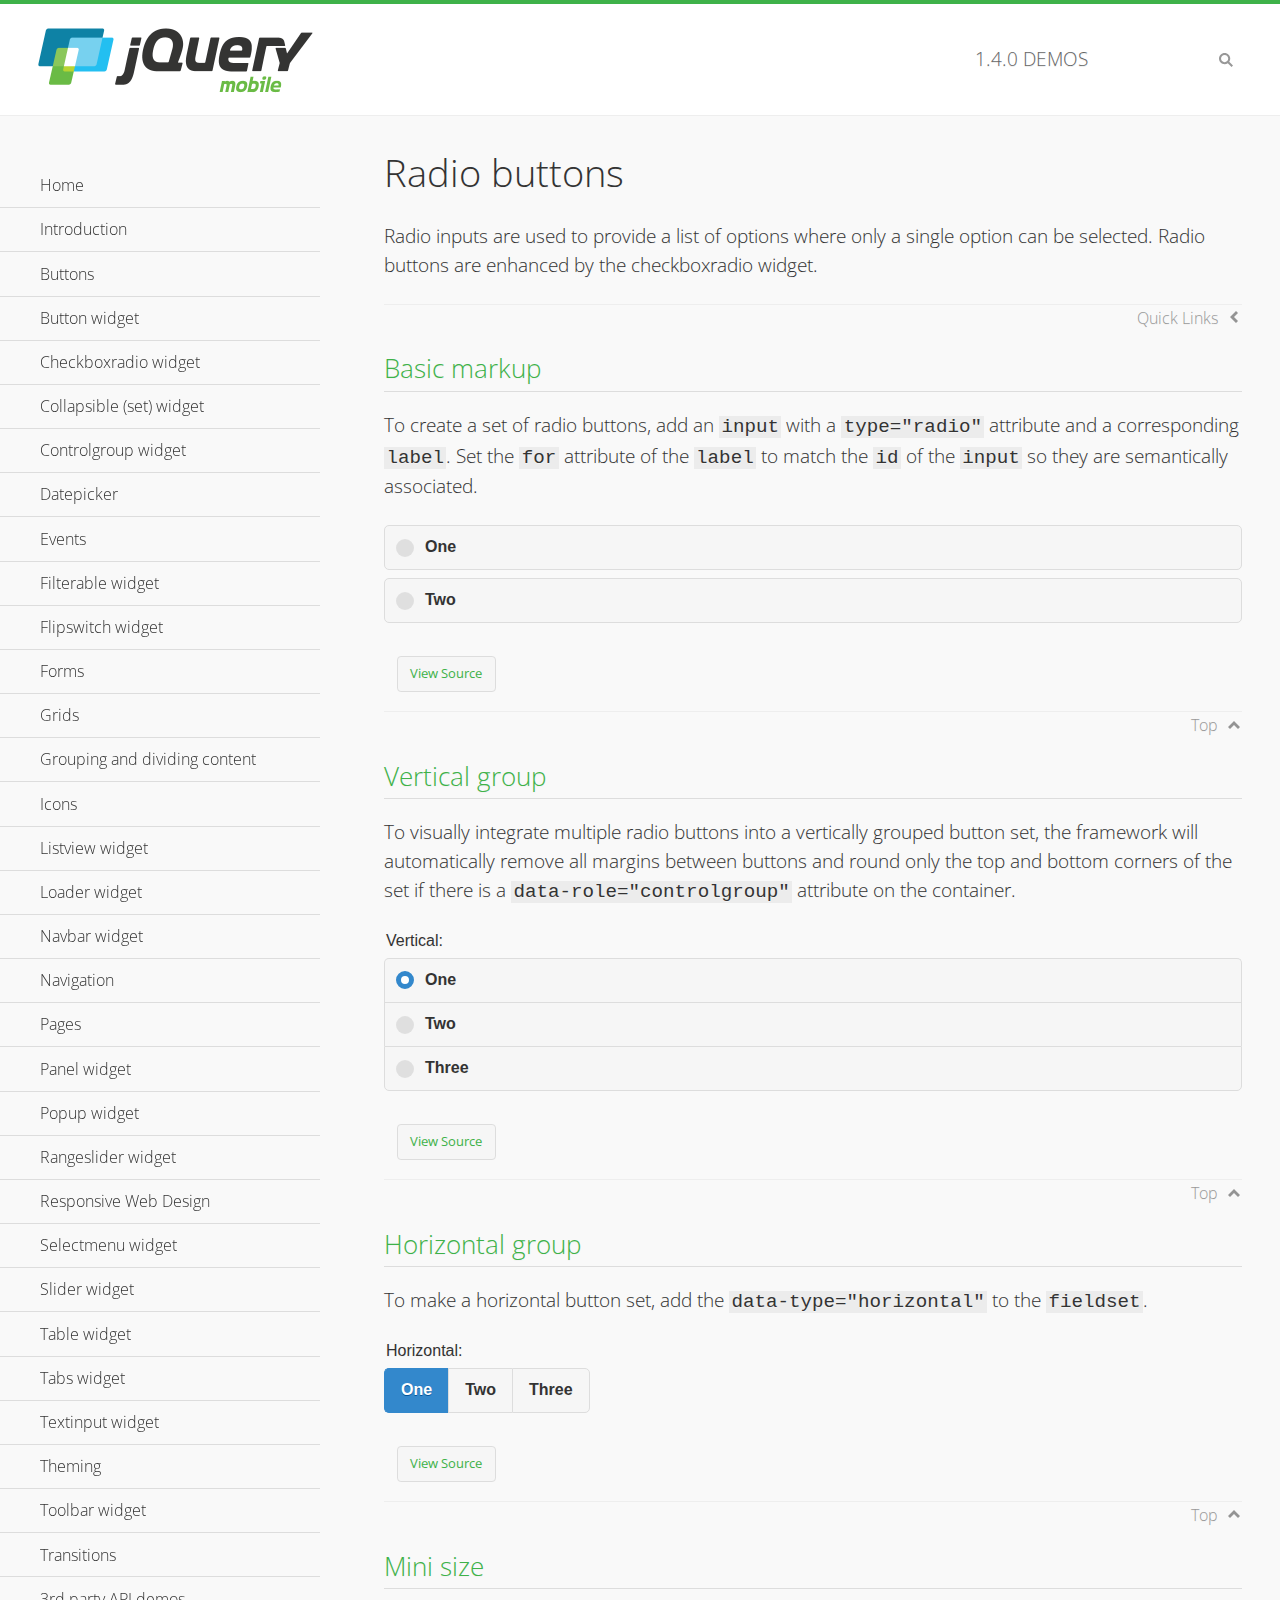
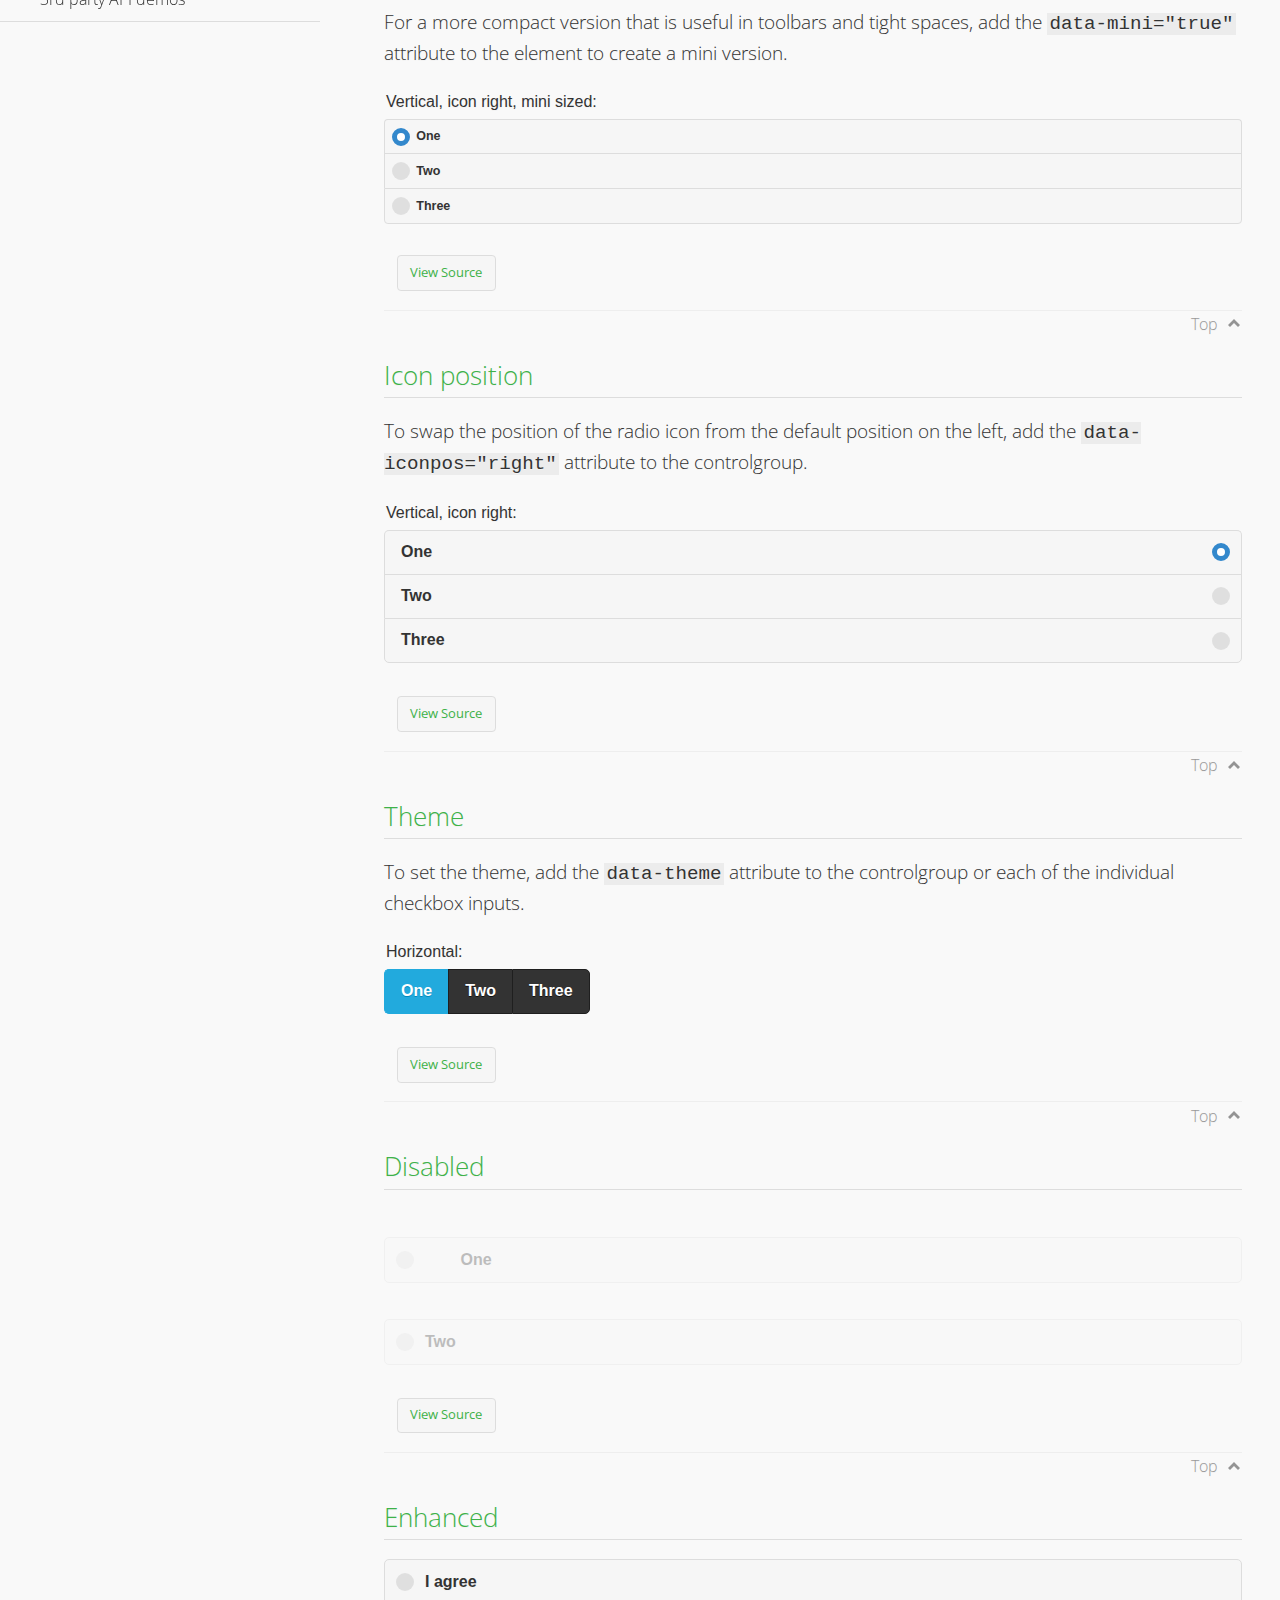
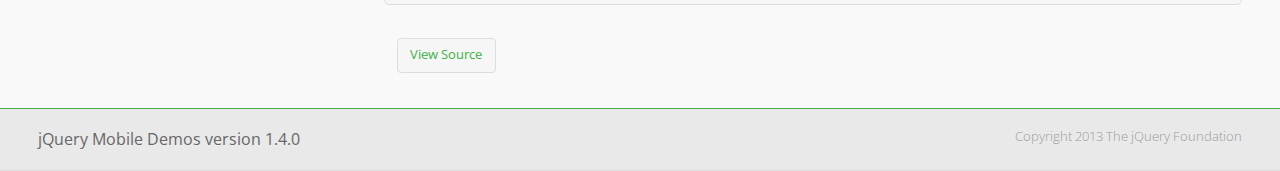
<file: js/demos/checkboxradio-radio/index.html>
<!DOCTYPE html>
<html>
<head>
	<meta charset="utf-8">
	<meta name="viewport" content="width=device-width, initial-scale=1">
	<title>Radio buttons - jQuery Mobile Demos</title>
	<link rel="shortcut icon" href="../favicon.ico">
    <link rel="stylesheet" href="http://fonts.googleapis.com/css?family=Open+Sans:300,400,700">
	<link rel="stylesheet" href="../css/themes/default/jquery.mobile-1.4.0.min.css">
	<link rel="stylesheet" href="../_assets/css/jqm-demos.css">
	<script src="../js/jquery.js"></script>
	<script src="../_assets/js/index.js"></script>
	<script src="../js/jquery.mobile-1.4.0.min.js"></script>
</head>
<div data-role="page" class="jqm-demos" data-quicklinks="true">

	<div data-role="header" class="jqm-header">
		<h2><a href="../" title="jQuery Mobile Demos home"><img src="../_assets/img/jquery-logo.png" alt="jQuery Mobile"></a></h2>
		<p><span class="jqm-version"></span> Demos</p>
		<a href="#" class="jqm-navmenu-link ui-btn ui-btn-icon-notext ui-corner-all ui-icon-bars ui-nodisc-icon ui-alt-icon ui-btn-left">Menu</a>
		<a href="#" class="jqm-search-link ui-btn ui-btn-icon-notext ui-corner-all ui-icon-search ui-nodisc-icon ui-alt-icon ui-btn-right">Search</a>
	</div><!-- /header -->

	<div role="main" class="ui-content jqm-content">

		<h1>Radio buttons</h1>

		<p>Radio inputs are used to provide a list of options where only a single option can be selected. Radio buttons are enhanced by the checkboxradio widget.</p>

		<h2>Basic markup</h2>

		<p>To create a set of radio buttons, add an <code>input</code> with a <code>type="radio"</code> attribute and a corresponding <code>label</code>. Set the <code>for</code> attribute of the <code>label</code> to match the <code>id</code> of the <code>input</code> so they are semantically associated.</p>

		<div data-demo-html="true">
            <form>
				<label>
					<input type="radio" name="radio-choice-0" id="radio-choice-0a">One
				</label>

                <label for="radio-choice-0b">Two</label>
                <input type="radio" name="radio-choice-0" id="radio-choice-0b" class="custom">
        	</form>
		</div><!--/demo-html -->

		<h2>Vertical group</h2>

		<p>To visually integrate multiple radio buttons into a vertically grouped button set, the framework will automatically remove all margins between buttons and round only the top and bottom corners of the set if there is a <code> data-role="controlgroup"</code> attribute on the container.</p>

		<div data-demo-html="true">
            <form>
            		<fieldset data-role="controlgroup">
					<legend>Vertical:</legend>
					<input type="radio" name="radio-choice-v-2" id="radio-choice-v-2a" value="on" checked="checked">
					<label for="radio-choice-v-2a">One</label>
					<input type="radio" name="radio-choice-v-2" id="radio-choice-v-2b" value="off">
					<label for="radio-choice-v-2b">Two</label>
					<input type="radio" name="radio-choice-v-2" id="radio-choice-v-2c" value="other">
					<label for="radio-choice-v-2c">Three</label>
				</fieldset>
        	</form>
		</div><!--/demo-html -->

		<h2>Horizontal group</h2>

		<p>To make a horizontal button set, add the <code> data-type="horizontal"</code> to the <code>fieldset</code>.</p>

		<div data-demo-html="true">
            <form>
				<fieldset data-role="controlgroup" data-type="horizontal">
					<legend>Horizontal:</legend>
					<input type="radio" name="radio-choice-h-2" id="radio-choice-h-2a" value="on" checked="checked">
					<label for="radio-choice-h-2a">One</label>
					<input type="radio" name="radio-choice-h-2" id="radio-choice-h-2b" value="off">
					<label for="radio-choice-h-2b">Two</label>
					<input type="radio" name="radio-choice-h-2" id="radio-choice-h-2c" value="other">
					<label for="radio-choice-h-2c">Three</label>
				</fieldset>
        	</form>
		</div><!--/demo-html -->

		<h2>Mini size</h2>

		<p>For a more compact version that is useful in toolbars and tight spaces, add the <code>data-mini="true"</code> attribute to the element to create a mini version. </p>

		<div data-demo-html="true">
            <form>
				<fieldset data-role="controlgroup" data-mini="true">
					<legend>Vertical, icon right, mini sized:</legend>
					<input type="radio" name="radio-choice-v-6" id="radio-choice-v-6a" value="on" checked="checked">
					<label for="radio-choice-v-6a">One</label>
					<input type="radio" name="radio-choice-v-6" id="radio-choice-v-6b" value="off">
					<label for="radio-choice-v-6b">Two</label>
					<input type="radio" name="radio-choice-v-6" id="radio-choice-v-6c" value="other">
					<label for="radio-choice-v-6c">Three</label>
				</fieldset>
        	</form>
		</div><!--/demo-html -->

		<h2>Icon position</h2>

		<p>To swap the position of the radio icon from the default position on the left, add the <code>data-iconpos="right"</code> attribute to the controlgroup.</p>

		<div data-demo-html="true">
            <form>
				<fieldset data-role="controlgroup" data-iconpos="right">
					<legend>Vertical, icon right:</legend>
					<input type="radio" name="radio-choice-w-6" id="radio-choice-w-6a" value="on" checked="checked">
					<label for="radio-choice-w-6a">One</label>
					<input type="radio" name="radio-choice-w-6" id="radio-choice-w-6b" value="off">
					<label for="radio-choice-w-6b">Two</label>
					<input type="radio" name="radio-choice-w-6" id="radio-choice-w-6c" value="other">
					<label for="radio-choice-w-6c">Three</label>
				</fieldset>
        	</form>
		</div><!--/demo-html -->

		<h2>Theme</h2>

		<p>To set the theme, add the <code>data-theme</code> attribute to the controlgroup or each of the individual checkbox inputs.</p>

		<div data-demo-html="true">
            <form>
            	<fieldset data-role="controlgroup" data-theme="b" data-type="horizontal">
					<legend>Horizontal:</legend>
					<input type="radio" name="radio-choice-t-6" id="radio-choice-t-6a" value="on" checked="checked">
					<label for="radio-choice-t-6a">One</label>
					<input type="radio" name="radio-choice-t-6" id="radio-choice-t-6b" value="off">
					<label for="radio-choice-t-6b">Two</label>
					<input type="radio" name="radio-choice-t-6" id="radio-choice-t-6c" value="other">
					<label for="radio-choice-t-6c">Three</label>
				</fieldset>
        	</form>
		</div><!--/demo-html -->

		<h2>Disabled</h2>

		<div data-demo-html="true">
			<form>
			    <label>
			        <input type="radio" name="radio-choice-7" id="radio-choice-7a" disabled="disabled">One
			    </label>
			    <label for="radio-choice-7b">Two</label>
			    <input type="radio" name="radio-choice-7" id="radio-choice-7b" disabled="disabled">
			</form>
		</div><!--/demo-html -->

		<h2>Enhanced</h2>

		<div data-demo-html="true">
			<div class="ui-radio">
				<label for="radio-enhanced" class="ui-btn ui-corner-all ui-btn-inherit ui-btn-icon-left ui-radio-off">I agree</label>
				<input type="radio" name="radio-enhanced" id="radio-enhanced" data-enhanced="true">
			</div>
		</div><!--/demo-html -->

	</div><!-- /content -->
	    <div data-role="panel" class="jqm-navmenu-panel" data-position="left" data-display="overlay" data-theme="a">
	    	<ul class="jqm-list ui-alt-icon ui-nodisc-icon">
<li data-filtertext="demos homepage" data-icon="home"><a href=".././">Home</a></li>
<li data-filtertext="introduction overview getting started"><a href="../intro/" data-ajax="false">Introduction</a></li>
<li data-filtertext="buttons button markup buttonmarkup method anchor link button element"><a href="../button-markup/" data-ajax="false">Buttons</a></li>
<li data-filtertext="form button widget input button submit reset"><a href="../button/" data-ajax="false">Button widget</a></li>
<li data-role="collapsible" data-collapsed-icon="carat-d" data-expanded-icon="carat-u" data-iconpos="right" data-inset="false">
	<h3>Checkboxradio widget</h3>
	<ul>
		<li data-filtertext="form checkboxradio widget checkbox input checkboxes controlgroups"><a href="../checkboxradio-checkbox/" data-ajax="false">Checkboxes</a></li>
		<li data-filtertext="form checkboxradio widget radio input radio buttons controlgroups"><a href="../checkboxradio-radio/" data-ajax="false">Radio buttons</a></li>
	</ul>
</li>
<li data-role="collapsible" data-collapsed-icon="carat-d" data-expanded-icon="carat-u" data-iconpos="right" data-inset="false">
	<h3>Collapsible (set) widget</h3>
	<ul>
		<li data-filtertext="collapsibles content formatting"><a href="../collapsible/" data-ajax="false">Collapsible</a></li>
		<li data-filtertext="dynamic collapsible set accordion append expand"><a href="../collapsible-dynamic/" data-ajax="false">Dynamic collapsibles</a></li>
		<li data-filtertext="accordions collapsible set widget content formatting grouped collapsibles"><a href="../collapsibleset/" data-ajax="false">Collapsible set</a></li>
	</ul>
</li>
<li data-role="collapsible" data-collapsed-icon="carat-d" data-expanded-icon="carat-u" data-iconpos="right" data-inset="false">
	<h3>Controlgroup widget</h3>
	<ul>
		<li data-filtertext="controlgroups selectmenu checkboxradio input grouped buttons horizontal vertical"><a href="../controlgroup/" data-ajax="false">Controlgroup</a></li>
		<li data-filtertext="dynamic controlgroup dynamically add buttons"><a href="../controlgroup-dynamic/" data-ajax="false">Dynamic controlgroups</a></li>
	</ul>
</li>
<li data-filtertext="form datepicker widget date input"><a href="../datepicker/" data-ajax="false">Datepicker</a></li>
<li data-role="collapsible" data-collapsed-icon="carat-d" data-expanded-icon="carat-u" data-iconpos="right" data-inset="false">
	<h3>Events</h3>
	<ul>
		<li data-filtertext="swipe to delete list items listviews swipe events"><a href="../swipe-list/" data-ajax="false">Swipe list items</a></li>
		<li data-filtertext="swipe to navigate swipe page navigation swipe events"><a href="../swipe-page/" data-ajax="false">Swipe page navigation</a></li>
	</ul>
</li>
<li data-filtertext="filterable filter elements sorting searching listview table"><a href="../filterable/" data-ajax="false">Filterable widget</a></li>
<li data-filtertext="form flipswitch widget flip toggle switch binary select checkbox input"><a href="../flipswitch/" data-ajax="false">Flipswitch widget</a></li>
<li data-role="collapsible" data-collapsed-icon="carat-d" data-expanded-icon="carat-u" data-iconpos="right" data-inset="false">
	<h3>Forms</h3>
	<ul>
		<li data-filtertext="forms text checkbox radio range button submit reset inputs selects textarea slider flipswitch label form elements"><a href="../forms/" data-ajax="false">Forms</a></li>
		<li data-filtertext="form hide labels hidden accessible ui-hidden-accessible forms"><a href="../forms-label-hidden-accessible/" data-ajax="false">Hide labels</a></li>
		<li data-filtertext="form field containers fieldcontain ui-field-contain forms"><a href="../forms-field-contain/" data-ajax="false">Field containers</a></li>
		<li data-filtertext="forms disabled form elements"><a href="../forms-disabled/" data-ajax="false">Forms disabled</a></li>
		<li data-filtertext="forms gallery examples overview forms text checkbox radio range button submit reset inputs selects textarea slider flipswitch label form elements"><a href="../forms-gallery/" data-ajax="false">Forms gallery</a></li>
	</ul>
</li>
<li data-role="collapsible" data-collapsed-icon="carat-d" data-expanded-icon="carat-u" data-iconpos="right" data-inset="false">
	<h3>Grids</h3>
	<ul>
		<li data-filtertext="grids columns blocks content formatting rwd responsive css framework"><a href="../grids/" data-ajax="false">Grids</a></li>
		<li data-filtertext="buttons in grids css framework"><a href="../grids-buttons/" data-ajax="false">Buttons in grids</a></li>
		<li data-filtertext="custom responsive grids rwd css framework"><a href="../grids-custom-responsive/" data-ajax="false">Custom responsive grids</a></li>
	</ul>
</li>
<li data-filtertext="blocks content formatting sections heading"><a href="../body-bar-classes/" data-ajax="false">Grouping and dividing content</a></li>
<li data-role="collapsible" data-collapsed-icon="carat-d" data-expanded-icon="carat-u" data-iconpos="right" data-inset="false">
	<h3>Icons</h3>
	<ul>
		<li data-filtertext="button icons svg disc alt custom icon position"><a href="../icons/" data-ajax="false">Icons</a></li>
		<li data-filtertext=""><a href="../icons-grunticon/" data-ajax="false">Grunticon loader</a></li>
	</ul>
</li>
<li data-role="collapsible" data-collapsed-icon="carat-d" data-expanded-icon="carat-u" data-iconpos="right" data-inset="false">
	<h3>Listview widget</h3>
	<ul>
		<li data-filtertext="listview widget thumbnails icons nested split button collapsible ul ol"><a href="../listview/" data-ajax="false">Listview</a></li>
		<li data-filtertext="autocomplete filterable reveal listview filtertextbeforefilter placeholder"><a href="../listview-autocomplete/" data-ajax="false">Listview autocomplete</a></li>
		<li data-filtertext="autocomplete filterable reveal listview remote data filtertextbeforefilter placeholder"><a href="../listview-autocomplete-remote/" data-ajax="false">Listview autocomplete remote data</a></li>
		<li data-filtertext="autodividers anchor jump scroll linkbars listview lists ul ol"><a href="../listview-autodividers-linkbar/" data-ajax="false">Listview autodividers linkbar</a></li>
		<li data-filtertext="listview autodividers selector autodividersselector lists ul ol"><a href="../listview-autodividers-selector/" data-ajax="false">Listview autodividers selector</a></li>
		<li data-filtertext="listview nested list items"><a href="../listview-nested-lists/" data-ajax="false">Listview Nested Listviews</a></li>
		<li data-filtertext="listview collapsible list items flat"><a href="../listview-collapsible-item-flat/" data-ajax="false">Listview collapsible list items (flat)</a></li>
		<li data-filtertext="listview collapsible list indented"><a href="../listview-collapsible-item-indented/" data-ajax="false">Listview collapsible list items (indented)</a></li>
		<li data-filtertext="grid listview responsive grids responsive listviews lists ul"><a href="../listview-grid/" data-ajax="false">Listview responsive grid</a></li>
	</ul>
</li>
<li data-filtertext="loader widget page loading navigation overlay spinner"><a href="../loader/" data-ajax="false">Loader widget</a></li>
<li data-filtertext="navbar widget navmenu toolbars header footer"><a href="../navbar/" data-ajax="false">Navbar widget</a></li>
<li data-role="collapsible" data-collapsed-icon="carat-d" data-expanded-icon="carat-u" data-iconpos="right" data-inset="false">
	<h3>Navigation</h3>
	<ul>
		<li data-filtertext="ajax navigation navigate widget history event method"><a href="../navigation/" data-ajax="false">Navigation</a></li>
		<li data-filtertext="linking pages page links navigation ajax prefetch cache"><a href="../navigation-linking-pages/" data-ajax="false">Linking pages</a></li>
		<li data-filtertext="php redirect server redirection server-side navigation"><a href="../navigation-php-redirect/" data-ajax="false">PHP redirect demo</a></li>
	</ul>
</li>
<li data-role="collapsible" data-collapsed-icon="carat-d" data-expanded-icon="carat-u" data-iconpos="right" data-inset="false">
	<h3>Pages</h3>
	<ul>
		<li data-filtertext="pages page widget ajax navigation"><a href="../pages/" data-ajax="false">Pages</a></li>
		<li data-filtertext="single page"><a href="../pages-single-page/" data-ajax="false">Single page</a></li>
		<li data-filtertext="multipage multi-page page"><a href="../pages-multi-page/" data-ajax="false">Multi-page template</a></li>
		<li data-filtertext="dialog page widget modal popup"><a href="../pages-dialog/" data-ajax="false">Dialog page</a></li>
	</ul>
</li>
<li data-role="collapsible" data-collapsed-icon="carat-d" data-expanded-icon="carat-u" data-iconpos="right" data-inset="false">
	<h3>Panel widget</h3>
	<ul>
		<li data-filtertext="panel widget sliding panels reveal push overlay responsive"><a href="../panel/" data-ajax="false">Panel</a></li>
		<li data-filtertext=""><a href="../panel-external/" data-ajax="false">External panels</a></li>
		<li data-filtertext="panel "><a href="../panel-fixed/" data-ajax="false">Fixed panels</a></li>
		<li data-filtertext="panel slide panels sliding panels shadow rwd responsive breakpoint"><a href="../panel-responsive/" data-ajax="false">Panels responsive</a></li>
		<li data-filtertext="panel custom style custom panel width reveal shadow listview panel styling page background wrapper"><a href="../panel-styling/" data-ajax="false">Custom panel style</a></li>
		<li data-filtertext="panel open on swipe"><a href="../panel-swipe-open/" data-ajax="false">Panel open on swipe</a></li>
		<li data-filtertext="panels outside page internal external toolbars"><a href="../panel-external-internal/" data-ajax="false">Panel external and internal</a></li>
	</ul>
</li>
<li data-role="collapsible" data-collapsed-icon="carat-d" data-expanded-icon="carat-u" data-iconpos="right" data-inset="false">
	<h3>Popup widget</h3>
	<ul>
		<li data-filtertext="popup widget popups dialog modal transition tooltip lightbox form overlay screen flip pop fade transition"><a href="../popup/" data-ajax="false">Popup</a></li>
		<li data-filtertext="popup alignment position"><a href="../popup-alignment/" data-ajax="false">Popup alignment</a></li>
		<li data-filtertext="popup arrow size popups popover"><a href="../popup-arrow-size/" data-ajax="false">Popup arrow size</a></li>
		<li data-filtertext="dynamic popups popup images lightbox"><a href="../popup-dynamic/" data-ajax="false">Dynamic popups</a></li>
		<li data-filtertext="popups with iframes scaling"><a href="../popup-iframe/" data-ajax="false">Popups with iframes</a></li>
		<li data-filtertext="popup image scaling"><a href="../popup-image-scaling/" data-ajax="false">Popup image scaling</a></li>
		<li data-filtertext="external popup outside multi-page"><a href="../popup-outside-multipage" data-ajax="false">Popup outside multi-page</a></li>
	</ul>
</li>
<li data-filtertext="form rangeslider widget dual sliders dual handle sliders range input"><a href="../rangeslider/" data-ajax="false">Rangeslider widget</a></li>
<li data-filtertext="responsive web design rwd adaptive progressive enhancement PE accessible mobile breakpoints media query media queries"><a href="../rwd/" data-ajax="false">Responsive Web Design</a></li>
<li data-role="collapsible" data-collapsed-icon="carat-d" data-expanded-icon="carat-u" data-iconpos="right" data-inset="false">
	<h3>Selectmenu widget</h3>
	<ul>
		<li data-filtertext="form selectmenu widget select input custom select menu selects"><a href="../selectmenu/" data-ajax="false">Selectmenu</a></li>
		<li data-filtertext="form custom select menu selectmenu widget custom menu option optgroup multiple selects"><a href="../selectmenu-custom/" data-ajax="false">Custom select menu</a></li>
		<li data-filtertext="filterable select filter popup dialog"><a href="../selectmenu-custom-filter/" data-ajax="false">Custom select menu with filter</a></li>
	</ul>
</li>
<li data-role="collapsible" data-collapsed-icon="carat-d" data-expanded-icon="carat-u" data-iconpos="right" data-inset="false">
	<h3>Slider widget</h3>
	<ul>
		<li data-filtertext="form slider widget range input single sliders"><a href="../slider/" data-ajax="false">Slider</a></li>
		<li data-filtertext="form slider widget flipswitch slider binary select flip toggle switch"><a href="../slider-flipswitch/" data-ajax="false">Slider flip toggle switch</a></li>
		<li data-filtertext="form slider tooltip handle value input range sliders"><a href="../slider-tooltip/" data-ajax="false">Slider tooltip</a></li>
	</ul>
</li>
<li data-role="collapsible" data-collapsed-icon="carat-d" data-expanded-icon="carat-u" data-iconpos="right" data-inset="false">
	<h3>Table widget</h3>
	<ul>
		<li data-filtertext="table widget reflow column toggle th td responsive tables rwd hide show tabular"><a href="../table-column-toggle/" data-ajax="false">Table Column Toggle</a></li>
		<li data-filtertext="table column toggle phone comparison demo"><a href="../table-column-toggle-example/" data-ajax="false">Table Column Toggle demo</a></li>
		<li data-filtertext="responsive tables table column toggle heading groups rwd breakpoint"><a href="../table-column-toggle-heading-groups/" data-ajax="false">Table Column Toggle heading groups</a></li>
		<li data-filtertext="responsive tables table column toggle hide rwd breakpoint customization options"><a href="../table-column-toggle-options/" data-ajax="false">Table Column Toggle options</a></li>
		<li data-filtertext="table reflow th td responsive rwd columns tabular"><a href="../table-reflow/" data-ajax="false">Table Reflow</a></li>
		<li data-filtertext="responsive tables table reflow heading groups rwd breakpoint"><a href="../table-reflow-heading-groups/" data-ajax="false">Table Reflow heading groups</a></li>
		<li data-filtertext="responsive tables table reflow stripes strokes table style"><a href="../table-reflow-stripes-strokes/" data-ajax="false">Table Reflow stripes and strokes</a></li>
		<li data-filtertext="responsive tables table reflow stack custom styles"><a href="../table-reflow-styling/" data-ajax="false">Table Reflow custom styles</a></li>
	</ul>
</li>
<li data-filtertext="ui tabs widget"><a href="../tabs/" data-ajax="false">Tabs widget</a></li>
<li data-filtertext="form textinput widget text input textarea number date time tel email file color password"><a href="../textinput/" data-ajax="false">Textinput widget</a></li>
<li data-role="collapsible" data-collapsed-icon="carat-d" data-expanded-icon="carat-u" data-iconpos="right" data-inset="false">
	<h3>Theming</h3>
	<ul>
		<li data-filtertext="default theme swatches theming style css"><a href="../theme-default/" data-ajax="false">Default theme</a></li>
		<li data-filtertext="classic theme old theme swatches theming style css"><a href="../theme-classic/" data-ajax="false">Classic theme</a></li>
	</ul>
</li>
<li data-role="collapsible" data-collapsed-icon="carat-d" data-expanded-icon="carat-u" data-iconpos="right" data-inset="false">
	<h3>Toolbar widget</h3>
	<ul>
		<li data-filtertext="toolbar widget header footer toolbars fixed fullscreen external sections"><a href="../toolbar/" data-ajax="false">Toolbar</a></li>
		<li data-filtertext="dynamic toolbars dynamically add toolbar header footer"><a href="../toolbar-dynamic/" data-ajax="false">Dynamic toolbars</a></li>
		<li data-filtertext="external toolbars header footer"><a href="../toolbar-external/" data-ajax="false">External toolbars</a></li>
		<li data-filtertext="fixed toolbars header footer"><a href="../toolbar-fixed/" data-ajax="false">Fixed toolbars</a></li>
		<li data-filtertext="fixed fullscreen toolbars header footer"><a href="../toolbar-fixed-fullscreen/" data-ajax="false">Fullscreen toolbars</a></li>
		<li data-filtertext="external fixed toolbars header footer"><a href="../toolbar-fixed-external/" data-ajax="false">Fixed external toolbars</a></li>
		<li data-filtertext="external persistent toolbars header footer navbar navmenu"><a href="../toolbar-fixed-persistent/" data-ajax="false">Persistent toolbars</a></li>
		<li data-filtertext="external ajax optimized toolbars persistent toolbars header footer navbar"><a href="../toolbar-fixed-persistent-optimized/" data-ajax="false">AJAX optimized toolbars</a></li>
		<li data-filtertext="form in toolbars header footer"><a href="../toolbar-fixed-forms/" data-ajax="false">Form in toolbar</a></li>
	</ul>
</li>
<li data-filtertext="page transitions animated pages popup navigation flip slide fade pop"><a href="../transitions/" data-ajax="false">Transitions</a></li>
<li data-role="collapsible" data-collapsed-icon="carat-d" data-expanded-icon="carat-u" data-iconpos="right" data-inset="false">
	<h3>3rd party API demos</h3>
	<ul>
		<li data-filtertext="backbone requirejs navigation router"><a href="../backbone-requirejs/" data-ajax="false">Backbone RequireJS</a></li>
		<li data-filtertext="google maps geolocation demo"><a href="../map-geolocation/" data-ajax="false">Google Maps geolocation</a></li>
		<li data-filtertext="google maps hybrid"><a href="../map-list-toggle/" data-ajax="false">Google Maps list toggle</a></li>
	</ul>
</li>



		     </ul>
		</div><!-- /panel -->


	<div data-role="footer" data-position="fixed" data-tap-toggle="false" class="jqm-footer">
		<p>jQuery Mobile Demos version <span class="jqm-version"></span></p>
		<p>Copyright 2013 The jQuery Foundation</p>
	</div><!-- /footer -->
	<!-- TODO: This should become an external panel so we can add input to markup (unique ID) -->
    <div data-role="panel" class="jqm-search-panel" data-position="right" data-display="overlay" data-theme="a">
		<div class="jqm-search">
			<ul class="jqm-list" data-filter-placeholder="Search demos..." data-filter-reveal="true">
<li data-filtertext="demos homepage" data-icon="home"><a href=".././">Home</a></li>
<li data-filtertext="introduction overview getting started"><a href="../intro/" data-ajax="false">Introduction</a></li>
<li data-filtertext="buttons button markup buttonmarkup method anchor link button element"><a href="../button-markup/" data-ajax="false">Buttons</a></li>
<li data-filtertext="form button widget input button submit reset"><a href="../button/" data-ajax="false">Button widget</a></li>
<li data-role="collapsible" data-collapsed-icon="carat-d" data-expanded-icon="carat-u" data-iconpos="right" data-inset="false">
	<h3>Checkboxradio widget</h3>
	<ul>
		<li data-filtertext="form checkboxradio widget checkbox input checkboxes controlgroups"><a href="../checkboxradio-checkbox/" data-ajax="false">Checkboxes</a></li>
		<li data-filtertext="form checkboxradio widget radio input radio buttons controlgroups"><a href="../checkboxradio-radio/" data-ajax="false">Radio buttons</a></li>
	</ul>
</li>
<li data-role="collapsible" data-collapsed-icon="carat-d" data-expanded-icon="carat-u" data-iconpos="right" data-inset="false">
	<h3>Collapsible (set) widget</h3>
	<ul>
		<li data-filtertext="collapsibles content formatting"><a href="../collapsible/" data-ajax="false">Collapsible</a></li>
		<li data-filtertext="dynamic collapsible set accordion append expand"><a href="../collapsible-dynamic/" data-ajax="false">Dynamic collapsibles</a></li>
		<li data-filtertext="accordions collapsible set widget content formatting grouped collapsibles"><a href="../collapsibleset/" data-ajax="false">Collapsible set</a></li>
	</ul>
</li>
<li data-role="collapsible" data-collapsed-icon="carat-d" data-expanded-icon="carat-u" data-iconpos="right" data-inset="false">
	<h3>Controlgroup widget</h3>
	<ul>
		<li data-filtertext="controlgroups selectmenu checkboxradio input grouped buttons horizontal vertical"><a href="../controlgroup/" data-ajax="false">Controlgroup</a></li>
		<li data-filtertext="dynamic controlgroup dynamically add buttons"><a href="../controlgroup-dynamic/" data-ajax="false">Dynamic controlgroups</a></li>
	</ul>
</li>
<li data-filtertext="form datepicker widget date input"><a href="../datepicker/" data-ajax="false">Datepicker</a></li>
<li data-role="collapsible" data-collapsed-icon="carat-d" data-expanded-icon="carat-u" data-iconpos="right" data-inset="false">
	<h3>Events</h3>
	<ul>
		<li data-filtertext="swipe to delete list items listviews swipe events"><a href="../swipe-list/" data-ajax="false">Swipe list items</a></li>
		<li data-filtertext="swipe to navigate swipe page navigation swipe events"><a href="../swipe-page/" data-ajax="false">Swipe page navigation</a></li>
	</ul>
</li>
<li data-filtertext="filterable filter elements sorting searching listview table"><a href="../filterable/" data-ajax="false">Filterable widget</a></li>
<li data-filtertext="form flipswitch widget flip toggle switch binary select checkbox input"><a href="../flipswitch/" data-ajax="false">Flipswitch widget</a></li>
<li data-role="collapsible" data-collapsed-icon="carat-d" data-expanded-icon="carat-u" data-iconpos="right" data-inset="false">
	<h3>Forms</h3>
	<ul>
		<li data-filtertext="forms text checkbox radio range button submit reset inputs selects textarea slider flipswitch label form elements"><a href="../forms/" data-ajax="false">Forms</a></li>
		<li data-filtertext="form hide labels hidden accessible ui-hidden-accessible forms"><a href="../forms-label-hidden-accessible/" data-ajax="false">Hide labels</a></li>
		<li data-filtertext="form field containers fieldcontain ui-field-contain forms"><a href="../forms-field-contain/" data-ajax="false">Field containers</a></li>
		<li data-filtertext="forms disabled form elements"><a href="../forms-disabled/" data-ajax="false">Forms disabled</a></li>
		<li data-filtertext="forms gallery examples overview forms text checkbox radio range button submit reset inputs selects textarea slider flipswitch label form elements"><a href="../forms-gallery/" data-ajax="false">Forms gallery</a></li>
	</ul>
</li>
<li data-role="collapsible" data-collapsed-icon="carat-d" data-expanded-icon="carat-u" data-iconpos="right" data-inset="false">
	<h3>Grids</h3>
	<ul>
		<li data-filtertext="grids columns blocks content formatting rwd responsive css framework"><a href="../grids/" data-ajax="false">Grids</a></li>
		<li data-filtertext="buttons in grids css framework"><a href="../grids-buttons/" data-ajax="false">Buttons in grids</a></li>
		<li data-filtertext="custom responsive grids rwd css framework"><a href="../grids-custom-responsive/" data-ajax="false">Custom responsive grids</a></li>
	</ul>
</li>
<li data-filtertext="blocks content formatting sections heading"><a href="../body-bar-classes/" data-ajax="false">Grouping and dividing content</a></li>
<li data-role="collapsible" data-collapsed-icon="carat-d" data-expanded-icon="carat-u" data-iconpos="right" data-inset="false">
	<h3>Icons</h3>
	<ul>
		<li data-filtertext="button icons svg disc alt custom icon position"><a href="../icons/" data-ajax="false">Icons</a></li>
		<li data-filtertext=""><a href="../icons-grunticon/" data-ajax="false">Grunticon loader</a></li>
	</ul>
</li>
<li data-role="collapsible" data-collapsed-icon="carat-d" data-expanded-icon="carat-u" data-iconpos="right" data-inset="false">
	<h3>Listview widget</h3>
	<ul>
		<li data-filtertext="listview widget thumbnails icons nested split button collapsible ul ol"><a href="../listview/" data-ajax="false">Listview</a></li>
		<li data-filtertext="autocomplete filterable reveal listview filtertextbeforefilter placeholder"><a href="../listview-autocomplete/" data-ajax="false">Listview autocomplete</a></li>
		<li data-filtertext="autocomplete filterable reveal listview remote data filtertextbeforefilter placeholder"><a href="../listview-autocomplete-remote/" data-ajax="false">Listview autocomplete remote data</a></li>
		<li data-filtertext="autodividers anchor jump scroll linkbars listview lists ul ol"><a href="../listview-autodividers-linkbar/" data-ajax="false">Listview autodividers linkbar</a></li>
		<li data-filtertext="listview autodividers selector autodividersselector lists ul ol"><a href="../listview-autodividers-selector/" data-ajax="false">Listview autodividers selector</a></li>
		<li data-filtertext="listview nested list items"><a href="../listview-nested-lists/" data-ajax="false">Listview Nested Listviews</a></li>
		<li data-filtertext="listview collapsible list items flat"><a href="../listview-collapsible-item-flat/" data-ajax="false">Listview collapsible list items (flat)</a></li>
		<li data-filtertext="listview collapsible list indented"><a href="../listview-collapsible-item-indented/" data-ajax="false">Listview collapsible list items (indented)</a></li>
		<li data-filtertext="grid listview responsive grids responsive listviews lists ul"><a href="../listview-grid/" data-ajax="false">Listview responsive grid</a></li>
	</ul>
</li>
<li data-filtertext="loader widget page loading navigation overlay spinner"><a href="../loader/" data-ajax="false">Loader widget</a></li>
<li data-filtertext="navbar widget navmenu toolbars header footer"><a href="../navbar/" data-ajax="false">Navbar widget</a></li>
<li data-role="collapsible" data-collapsed-icon="carat-d" data-expanded-icon="carat-u" data-iconpos="right" data-inset="false">
	<h3>Navigation</h3>
	<ul>
		<li data-filtertext="ajax navigation navigate widget history event method"><a href="../navigation/" data-ajax="false">Navigation</a></li>
		<li data-filtertext="linking pages page links navigation ajax prefetch cache"><a href="../navigation-linking-pages/" data-ajax="false">Linking pages</a></li>
		<li data-filtertext="php redirect server redirection server-side navigation"><a href="../navigation-php-redirect/" data-ajax="false">PHP redirect demo</a></li>
	</ul>
</li>
<li data-role="collapsible" data-collapsed-icon="carat-d" data-expanded-icon="carat-u" data-iconpos="right" data-inset="false">
	<h3>Pages</h3>
	<ul>
		<li data-filtertext="pages page widget ajax navigation"><a href="../pages/" data-ajax="false">Pages</a></li>
		<li data-filtertext="single page"><a href="../pages-single-page/" data-ajax="false">Single page</a></li>
		<li data-filtertext="multipage multi-page page"><a href="../pages-multi-page/" data-ajax="false">Multi-page template</a></li>
		<li data-filtertext="dialog page widget modal popup"><a href="../pages-dialog/" data-ajax="false">Dialog page</a></li>
	</ul>
</li>
<li data-role="collapsible" data-collapsed-icon="carat-d" data-expanded-icon="carat-u" data-iconpos="right" data-inset="false">
	<h3>Panel widget</h3>
	<ul>
		<li data-filtertext="panel widget sliding panels reveal push overlay responsive"><a href="../panel/" data-ajax="false">Panel</a></li>
		<li data-filtertext=""><a href="../panel-external/" data-ajax="false">External panels</a></li>
		<li data-filtertext="panel "><a href="../panel-fixed/" data-ajax="false">Fixed panels</a></li>
		<li data-filtertext="panel slide panels sliding panels shadow rwd responsive breakpoint"><a href="../panel-responsive/" data-ajax="false">Panels responsive</a></li>
		<li data-filtertext="panel custom style custom panel width reveal shadow listview panel styling page background wrapper"><a href="../panel-styling/" data-ajax="false">Custom panel style</a></li>
		<li data-filtertext="panel open on swipe"><a href="../panel-swipe-open/" data-ajax="false">Panel open on swipe</a></li>
		<li data-filtertext="panels outside page internal external toolbars"><a href="../panel-external-internal/" data-ajax="false">Panel external and internal</a></li>
	</ul>
</li>
<li data-role="collapsible" data-collapsed-icon="carat-d" data-expanded-icon="carat-u" data-iconpos="right" data-inset="false">
	<h3>Popup widget</h3>
	<ul>
		<li data-filtertext="popup widget popups dialog modal transition tooltip lightbox form overlay screen flip pop fade transition"><a href="../popup/" data-ajax="false">Popup</a></li>
		<li data-filtertext="popup alignment position"><a href="../popup-alignment/" data-ajax="false">Popup alignment</a></li>
		<li data-filtertext="popup arrow size popups popover"><a href="../popup-arrow-size/" data-ajax="false">Popup arrow size</a></li>
		<li data-filtertext="dynamic popups popup images lightbox"><a href="../popup-dynamic/" data-ajax="false">Dynamic popups</a></li>
		<li data-filtertext="popups with iframes scaling"><a href="../popup-iframe/" data-ajax="false">Popups with iframes</a></li>
		<li data-filtertext="popup image scaling"><a href="../popup-image-scaling/" data-ajax="false">Popup image scaling</a></li>
		<li data-filtertext="external popup outside multi-page"><a href="../popup-outside-multipage" data-ajax="false">Popup outside multi-page</a></li>
	</ul>
</li>
<li data-filtertext="form rangeslider widget dual sliders dual handle sliders range input"><a href="../rangeslider/" data-ajax="false">Rangeslider widget</a></li>
<li data-filtertext="responsive web design rwd adaptive progressive enhancement PE accessible mobile breakpoints media query media queries"><a href="../rwd/" data-ajax="false">Responsive Web Design</a></li>
<li data-role="collapsible" data-collapsed-icon="carat-d" data-expanded-icon="carat-u" data-iconpos="right" data-inset="false">
	<h3>Selectmenu widget</h3>
	<ul>
		<li data-filtertext="form selectmenu widget select input custom select menu selects"><a href="../selectmenu/" data-ajax="false">Selectmenu</a></li>
		<li data-filtertext="form custom select menu selectmenu widget custom menu option optgroup multiple selects"><a href="../selectmenu-custom/" data-ajax="false">Custom select menu</a></li>
		<li data-filtertext="filterable select filter popup dialog"><a href="../selectmenu-custom-filter/" data-ajax="false">Custom select menu with filter</a></li>
	</ul>
</li>
<li data-role="collapsible" data-collapsed-icon="carat-d" data-expanded-icon="carat-u" data-iconpos="right" data-inset="false">
	<h3>Slider widget</h3>
	<ul>
		<li data-filtertext="form slider widget range input single sliders"><a href="../slider/" data-ajax="false">Slider</a></li>
		<li data-filtertext="form slider widget flipswitch slider binary select flip toggle switch"><a href="../slider-flipswitch/" data-ajax="false">Slider flip toggle switch</a></li>
		<li data-filtertext="form slider tooltip handle value input range sliders"><a href="../slider-tooltip/" data-ajax="false">Slider tooltip</a></li>
	</ul>
</li>
<li data-role="collapsible" data-collapsed-icon="carat-d" data-expanded-icon="carat-u" data-iconpos="right" data-inset="false">
	<h3>Table widget</h3>
	<ul>
		<li data-filtertext="table widget reflow column toggle th td responsive tables rwd hide show tabular"><a href="../table-column-toggle/" data-ajax="false">Table Column Toggle</a></li>
		<li data-filtertext="table column toggle phone comparison demo"><a href="../table-column-toggle-example/" data-ajax="false">Table Column Toggle demo</a></li>
		<li data-filtertext="responsive tables table column toggle heading groups rwd breakpoint"><a href="../table-column-toggle-heading-groups/" data-ajax="false">Table Column Toggle heading groups</a></li>
		<li data-filtertext="responsive tables table column toggle hide rwd breakpoint customization options"><a href="../table-column-toggle-options/" data-ajax="false">Table Column Toggle options</a></li>
		<li data-filtertext="table reflow th td responsive rwd columns tabular"><a href="../table-reflow/" data-ajax="false">Table Reflow</a></li>
		<li data-filtertext="responsive tables table reflow heading groups rwd breakpoint"><a href="../table-reflow-heading-groups/" data-ajax="false">Table Reflow heading groups</a></li>
		<li data-filtertext="responsive tables table reflow stripes strokes table style"><a href="../table-reflow-stripes-strokes/" data-ajax="false">Table Reflow stripes and strokes</a></li>
		<li data-filtertext="responsive tables table reflow stack custom styles"><a href="../table-reflow-styling/" data-ajax="false">Table Reflow custom styles</a></li>
	</ul>
</li>
<li data-filtertext="ui tabs widget"><a href="../tabs/" data-ajax="false">Tabs widget</a></li>
<li data-filtertext="form textinput widget text input textarea number date time tel email file color password"><a href="../textinput/" data-ajax="false">Textinput widget</a></li>
<li data-role="collapsible" data-collapsed-icon="carat-d" data-expanded-icon="carat-u" data-iconpos="right" data-inset="false">
	<h3>Theming</h3>
	<ul>
		<li data-filtertext="default theme swatches theming style css"><a href="../theme-default/" data-ajax="false">Default theme</a></li>
		<li data-filtertext="classic theme old theme swatches theming style css"><a href="../theme-classic/" data-ajax="false">Classic theme</a></li>
	</ul>
</li>
<li data-role="collapsible" data-collapsed-icon="carat-d" data-expanded-icon="carat-u" data-iconpos="right" data-inset="false">
	<h3>Toolbar widget</h3>
	<ul>
		<li data-filtertext="toolbar widget header footer toolbars fixed fullscreen external sections"><a href="../toolbar/" data-ajax="false">Toolbar</a></li>
		<li data-filtertext="dynamic toolbars dynamically add toolbar header footer"><a href="../toolbar-dynamic/" data-ajax="false">Dynamic toolbars</a></li>
		<li data-filtertext="external toolbars header footer"><a href="../toolbar-external/" data-ajax="false">External toolbars</a></li>
		<li data-filtertext="fixed toolbars header footer"><a href="../toolbar-fixed/" data-ajax="false">Fixed toolbars</a></li>
		<li data-filtertext="fixed fullscreen toolbars header footer"><a href="../toolbar-fixed-fullscreen/" data-ajax="false">Fullscreen toolbars</a></li>
		<li data-filtertext="external fixed toolbars header footer"><a href="../toolbar-fixed-external/" data-ajax="false">Fixed external toolbars</a></li>
		<li data-filtertext="external persistent toolbars header footer navbar navmenu"><a href="../toolbar-fixed-persistent/" data-ajax="false">Persistent toolbars</a></li>
		<li data-filtertext="external ajax optimized toolbars persistent toolbars header footer navbar"><a href="../toolbar-fixed-persistent-optimized/" data-ajax="false">AJAX optimized toolbars</a></li>
		<li data-filtertext="form in toolbars header footer"><a href="../toolbar-fixed-forms/" data-ajax="false">Form in toolbar</a></li>
	</ul>
</li>
<li data-filtertext="page transitions animated pages popup navigation flip slide fade pop"><a href="../transitions/" data-ajax="false">Transitions</a></li>
<li data-role="collapsible" data-collapsed-icon="carat-d" data-expanded-icon="carat-u" data-iconpos="right" data-inset="false">
	<h3>3rd party API demos</h3>
	<ul>
		<li data-filtertext="backbone requirejs navigation router"><a href="../backbone-requirejs/" data-ajax="false">Backbone RequireJS</a></li>
		<li data-filtertext="google maps geolocation demo"><a href="../map-geolocation/" data-ajax="false">Google Maps geolocation</a></li>
		<li data-filtertext="google maps hybrid"><a href="../map-list-toggle/" data-ajax="false">Google Maps list toggle</a></li>
	</ul>
</li>



			</ul>
		</div>
	</div><!-- /panel -->


</div><!-- /page -->

</body>
</html>
</file>
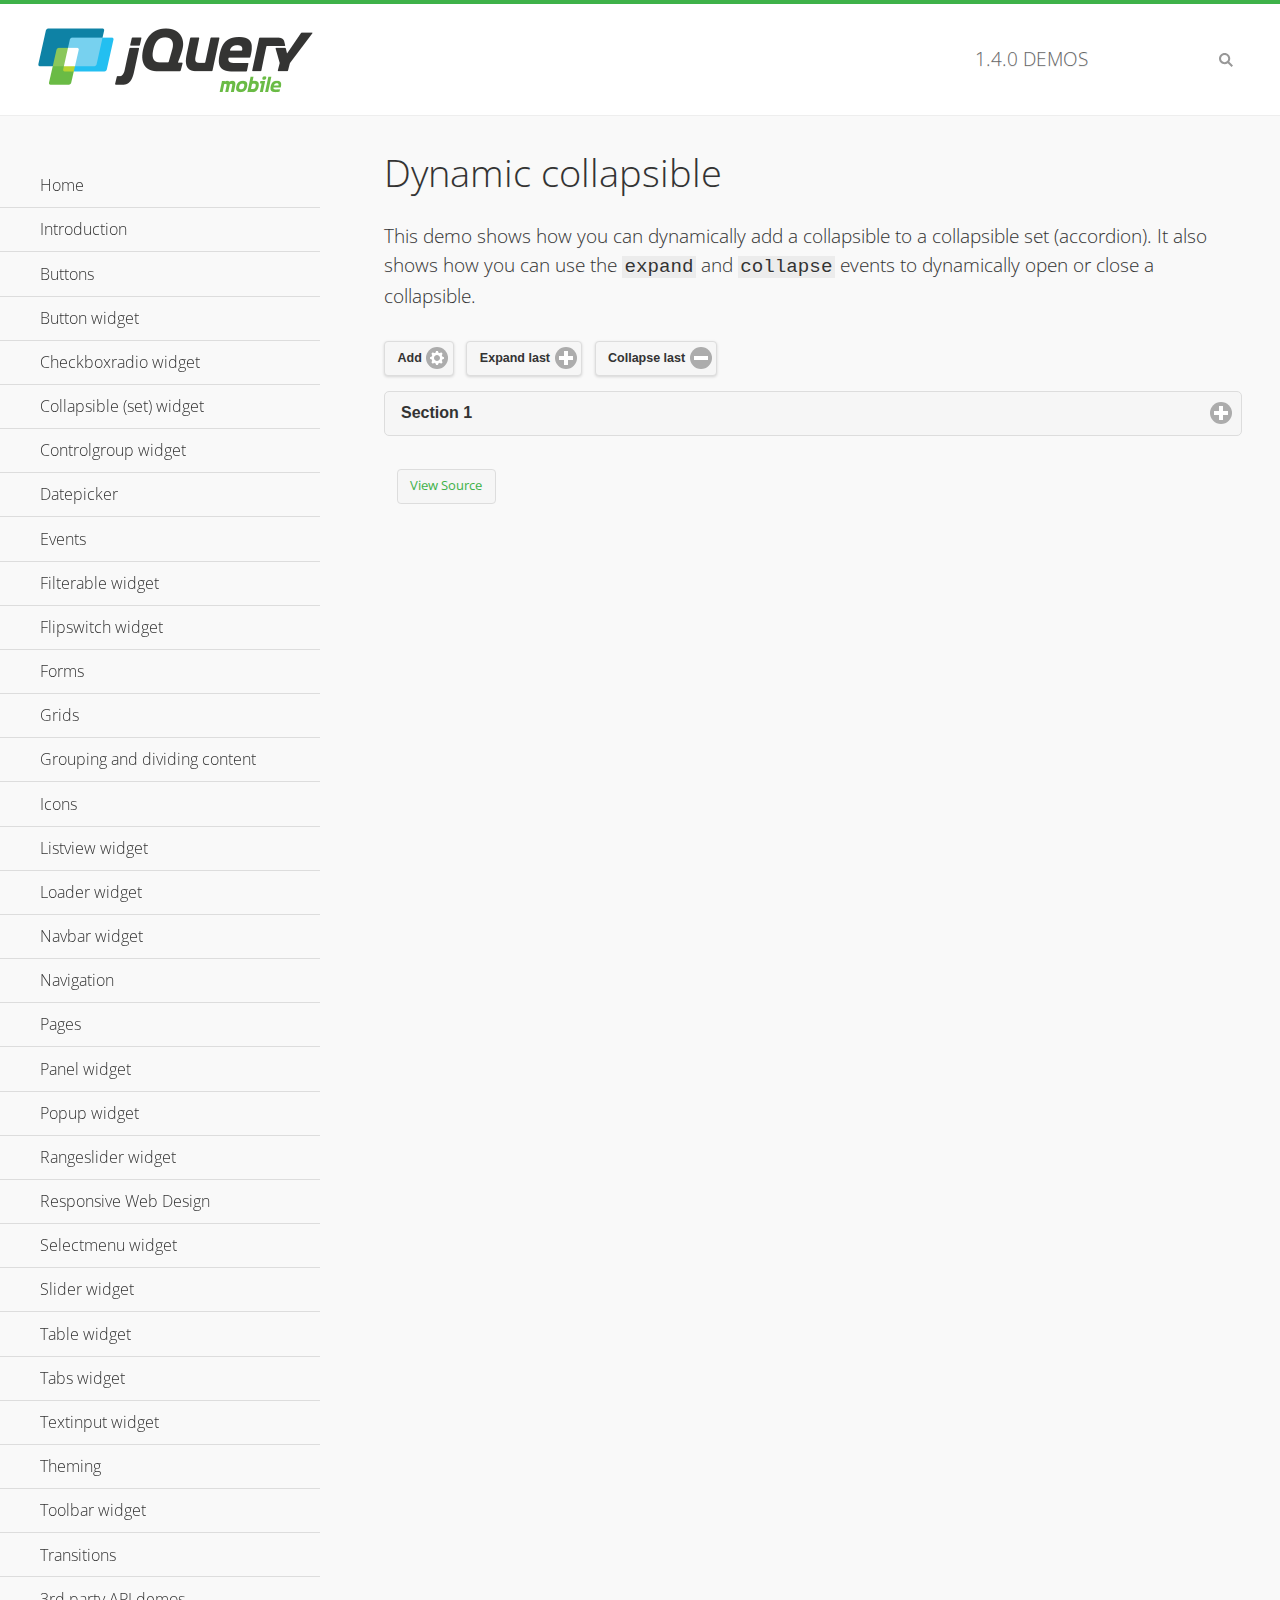
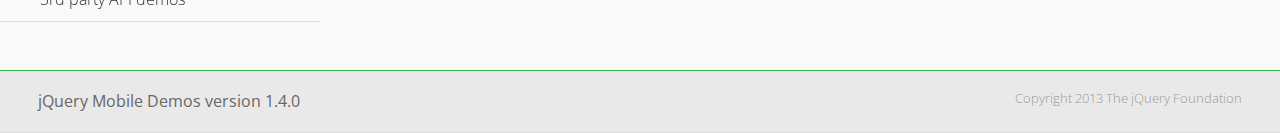
<file: js/demos/collapsible-dynamic/index.html>
<!DOCTYPE html>
<html>
<head>
	<meta charset="utf-8">
	<meta name="viewport" content="width=device-width, initial-scale=1">
	<title>Dynamic collapsible - jQuery Mobile Demos</title>
	<link rel="shortcut icon" href="../favicon.ico">
    <link rel="stylesheet" href="http://fonts.googleapis.com/css?family=Open+Sans:300,400,700">
	<link rel="stylesheet" href="../css/themes/default/jquery.mobile-1.4.0.min.css">
	<link rel="stylesheet" href="../_assets/css/jqm-demos.css">
	<script src="../js/jquery.js"></script>
	<script src="../_assets/js/index.js"></script>
	<script src="../js/jquery.mobile-1.4.0.min.js"></script>
	<script>
		$( document ).on( "pagecreate", function() {
			var nextId = 1;

			$("#add").click(function() {
				nextId++;
				var content = "<div data-role='collapsible' id='set" + nextId + "'><h3>Section " + nextId + "</h3><p>I am the collapsible content in a set so this feels like an accordion. I am hidden by default because I have the 'collapsed' state; you need to expand the header to see me.</p></div>";

				$( "#set" ).append( content ).collapsibleset( "refresh" );
			});

			$( "#expand" ).click(function() {
				$("#set").children(":last").collapsible( "expand" );
			});

			$( "#collapse" ).click(function() {
				$( "#set" ).children( ":last" ).collapsible( "collapse" );
			});
		});
	</script>
</head>
<body>
<div data-role="page" class="jqm-demos">

	<div data-role="header" class="jqm-header">
		<h2><a href="../" title="jQuery Mobile Demos home"><img src="../_assets/img/jquery-logo.png" alt="jQuery Mobile"></a></h2>
		<p><span class="jqm-version"></span> Demos</p>
		<a href="#" class="jqm-navmenu-link ui-btn ui-btn-icon-notext ui-corner-all ui-icon-bars ui-nodisc-icon ui-alt-icon ui-btn-left">Menu</a>
		<a href="#" class="jqm-search-link ui-btn ui-btn-icon-notext ui-corner-all ui-icon-search ui-nodisc-icon ui-alt-icon ui-btn-right">Search</a>
	</div><!-- /header -->

	<div role="main" class="ui-content jqm-content">

        <h1>Dynamic collapsible</h1>

        <p>This demo shows how you can dynamically add a collapsible to a collapsible set (accordion). It also shows how you can use the <code>expand</code> and <code>collapse</code> events to dynamically open or close a collapsible.</p>

        <div data-demo-html="true" data-demo-js="true">
            <button type="button" data-icon="gear" data-iconpos="right" data-mini="true" data-inline="true" id="add">Add</button>
            <button type="button" data-icon="plus" data-iconpos="right" data-mini="true" data-inline="true" id="expand">Expand last</button>
            <button type="button" data-icon="minus" data-iconpos="right" data-mini="true" data-inline="true" id="collapse">Collapse last</button>

            <div data-role="collapsible-set" data-content-theme="a" data-iconpos="right" id="set">
                <div data-role="collapsible" id="set1" data-collapsed="true">
                    <h3>Section 1</h3>
                    <p>I'm the collapsible content.</p>
                </div>
            </div>

        </div><!--/demo-html -->

	</div><!-- /content -->
	    <div data-role="panel" class="jqm-navmenu-panel" data-position="left" data-display="overlay" data-theme="a">
	    	<ul class="jqm-list ui-alt-icon ui-nodisc-icon">
<li data-filtertext="demos homepage" data-icon="home"><a href=".././">Home</a></li>
<li data-filtertext="introduction overview getting started"><a href="../intro/" data-ajax="false">Introduction</a></li>
<li data-filtertext="buttons button markup buttonmarkup method anchor link button element"><a href="../button-markup/" data-ajax="false">Buttons</a></li>
<li data-filtertext="form button widget input button submit reset"><a href="../button/" data-ajax="false">Button widget</a></li>
<li data-role="collapsible" data-collapsed-icon="carat-d" data-expanded-icon="carat-u" data-iconpos="right" data-inset="false">
	<h3>Checkboxradio widget</h3>
	<ul>
		<li data-filtertext="form checkboxradio widget checkbox input checkboxes controlgroups"><a href="../checkboxradio-checkbox/" data-ajax="false">Checkboxes</a></li>
		<li data-filtertext="form checkboxradio widget radio input radio buttons controlgroups"><a href="../checkboxradio-radio/" data-ajax="false">Radio buttons</a></li>
	</ul>
</li>
<li data-role="collapsible" data-collapsed-icon="carat-d" data-expanded-icon="carat-u" data-iconpos="right" data-inset="false">
	<h3>Collapsible (set) widget</h3>
	<ul>
		<li data-filtertext="collapsibles content formatting"><a href="../collapsible/" data-ajax="false">Collapsible</a></li>
		<li data-filtertext="dynamic collapsible set accordion append expand"><a href="../collapsible-dynamic/" data-ajax="false">Dynamic collapsibles</a></li>
		<li data-filtertext="accordions collapsible set widget content formatting grouped collapsibles"><a href="../collapsibleset/" data-ajax="false">Collapsible set</a></li>
	</ul>
</li>
<li data-role="collapsible" data-collapsed-icon="carat-d" data-expanded-icon="carat-u" data-iconpos="right" data-inset="false">
	<h3>Controlgroup widget</h3>
	<ul>
		<li data-filtertext="controlgroups selectmenu checkboxradio input grouped buttons horizontal vertical"><a href="../controlgroup/" data-ajax="false">Controlgroup</a></li>
		<li data-filtertext="dynamic controlgroup dynamically add buttons"><a href="../controlgroup-dynamic/" data-ajax="false">Dynamic controlgroups</a></li>
	</ul>
</li>
<li data-filtertext="form datepicker widget date input"><a href="../datepicker/" data-ajax="false">Datepicker</a></li>
<li data-role="collapsible" data-collapsed-icon="carat-d" data-expanded-icon="carat-u" data-iconpos="right" data-inset="false">
	<h3>Events</h3>
	<ul>
		<li data-filtertext="swipe to delete list items listviews swipe events"><a href="../swipe-list/" data-ajax="false">Swipe list items</a></li>
		<li data-filtertext="swipe to navigate swipe page navigation swipe events"><a href="../swipe-page/" data-ajax="false">Swipe page navigation</a></li>
	</ul>
</li>
<li data-filtertext="filterable filter elements sorting searching listview table"><a href="../filterable/" data-ajax="false">Filterable widget</a></li>
<li data-filtertext="form flipswitch widget flip toggle switch binary select checkbox input"><a href="../flipswitch/" data-ajax="false">Flipswitch widget</a></li>
<li data-role="collapsible" data-collapsed-icon="carat-d" data-expanded-icon="carat-u" data-iconpos="right" data-inset="false">
	<h3>Forms</h3>
	<ul>
		<li data-filtertext="forms text checkbox radio range button submit reset inputs selects textarea slider flipswitch label form elements"><a href="../forms/" data-ajax="false">Forms</a></li>
		<li data-filtertext="form hide labels hidden accessible ui-hidden-accessible forms"><a href="../forms-label-hidden-accessible/" data-ajax="false">Hide labels</a></li>
		<li data-filtertext="form field containers fieldcontain ui-field-contain forms"><a href="../forms-field-contain/" data-ajax="false">Field containers</a></li>
		<li data-filtertext="forms disabled form elements"><a href="../forms-disabled/" data-ajax="false">Forms disabled</a></li>
		<li data-filtertext="forms gallery examples overview forms text checkbox radio range button submit reset inputs selects textarea slider flipswitch label form elements"><a href="../forms-gallery/" data-ajax="false">Forms gallery</a></li>
	</ul>
</li>
<li data-role="collapsible" data-collapsed-icon="carat-d" data-expanded-icon="carat-u" data-iconpos="right" data-inset="false">
	<h3>Grids</h3>
	<ul>
		<li data-filtertext="grids columns blocks content formatting rwd responsive css framework"><a href="../grids/" data-ajax="false">Grids</a></li>
		<li data-filtertext="buttons in grids css framework"><a href="../grids-buttons/" data-ajax="false">Buttons in grids</a></li>
		<li data-filtertext="custom responsive grids rwd css framework"><a href="../grids-custom-responsive/" data-ajax="false">Custom responsive grids</a></li>
	</ul>
</li>
<li data-filtertext="blocks content formatting sections heading"><a href="../body-bar-classes/" data-ajax="false">Grouping and dividing content</a></li>
<li data-role="collapsible" data-collapsed-icon="carat-d" data-expanded-icon="carat-u" data-iconpos="right" data-inset="false">
	<h3>Icons</h3>
	<ul>
		<li data-filtertext="button icons svg disc alt custom icon position"><a href="../icons/" data-ajax="false">Icons</a></li>
		<li data-filtertext=""><a href="../icons-grunticon/" data-ajax="false">Grunticon loader</a></li>
	</ul>
</li>
<li data-role="collapsible" data-collapsed-icon="carat-d" data-expanded-icon="carat-u" data-iconpos="right" data-inset="false">
	<h3>Listview widget</h3>
	<ul>
		<li data-filtertext="listview widget thumbnails icons nested split button collapsible ul ol"><a href="../listview/" data-ajax="false">Listview</a></li>
		<li data-filtertext="autocomplete filterable reveal listview filtertextbeforefilter placeholder"><a href="../listview-autocomplete/" data-ajax="false">Listview autocomplete</a></li>
		<li data-filtertext="autocomplete filterable reveal listview remote data filtertextbeforefilter placeholder"><a href="../listview-autocomplete-remote/" data-ajax="false">Listview autocomplete remote data</a></li>
		<li data-filtertext="autodividers anchor jump scroll linkbars listview lists ul ol"><a href="../listview-autodividers-linkbar/" data-ajax="false">Listview autodividers linkbar</a></li>
		<li data-filtertext="listview autodividers selector autodividersselector lists ul ol"><a href="../listview-autodividers-selector/" data-ajax="false">Listview autodividers selector</a></li>
		<li data-filtertext="listview nested list items"><a href="../listview-nested-lists/" data-ajax="false">Listview Nested Listviews</a></li>
		<li data-filtertext="listview collapsible list items flat"><a href="../listview-collapsible-item-flat/" data-ajax="false">Listview collapsible list items (flat)</a></li>
		<li data-filtertext="listview collapsible list indented"><a href="../listview-collapsible-item-indented/" data-ajax="false">Listview collapsible list items (indented)</a></li>
		<li data-filtertext="grid listview responsive grids responsive listviews lists ul"><a href="../listview-grid/" data-ajax="false">Listview responsive grid</a></li>
	</ul>
</li>
<li data-filtertext="loader widget page loading navigation overlay spinner"><a href="../loader/" data-ajax="false">Loader widget</a></li>
<li data-filtertext="navbar widget navmenu toolbars header footer"><a href="../navbar/" data-ajax="false">Navbar widget</a></li>
<li data-role="collapsible" data-collapsed-icon="carat-d" data-expanded-icon="carat-u" data-iconpos="right" data-inset="false">
	<h3>Navigation</h3>
	<ul>
		<li data-filtertext="ajax navigation navigate widget history event method"><a href="../navigation/" data-ajax="false">Navigation</a></li>
		<li data-filtertext="linking pages page links navigation ajax prefetch cache"><a href="../navigation-linking-pages/" data-ajax="false">Linking pages</a></li>
		<li data-filtertext="php redirect server redirection server-side navigation"><a href="../navigation-php-redirect/" data-ajax="false">PHP redirect demo</a></li>
	</ul>
</li>
<li data-role="collapsible" data-collapsed-icon="carat-d" data-expanded-icon="carat-u" data-iconpos="right" data-inset="false">
	<h3>Pages</h3>
	<ul>
		<li data-filtertext="pages page widget ajax navigation"><a href="../pages/" data-ajax="false">Pages</a></li>
		<li data-filtertext="single page"><a href="../pages-single-page/" data-ajax="false">Single page</a></li>
		<li data-filtertext="multipage multi-page page"><a href="../pages-multi-page/" data-ajax="false">Multi-page template</a></li>
		<li data-filtertext="dialog page widget modal popup"><a href="../pages-dialog/" data-ajax="false">Dialog page</a></li>
	</ul>
</li>
<li data-role="collapsible" data-collapsed-icon="carat-d" data-expanded-icon="carat-u" data-iconpos="right" data-inset="false">
	<h3>Panel widget</h3>
	<ul>
		<li data-filtertext="panel widget sliding panels reveal push overlay responsive"><a href="../panel/" data-ajax="false">Panel</a></li>
		<li data-filtertext=""><a href="../panel-external/" data-ajax="false">External panels</a></li>
		<li data-filtertext="panel "><a href="../panel-fixed/" data-ajax="false">Fixed panels</a></li>
		<li data-filtertext="panel slide panels sliding panels shadow rwd responsive breakpoint"><a href="../panel-responsive/" data-ajax="false">Panels responsive</a></li>
		<li data-filtertext="panel custom style custom panel width reveal shadow listview panel styling page background wrapper"><a href="../panel-styling/" data-ajax="false">Custom panel style</a></li>
		<li data-filtertext="panel open on swipe"><a href="../panel-swipe-open/" data-ajax="false">Panel open on swipe</a></li>
		<li data-filtertext="panels outside page internal external toolbars"><a href="../panel-external-internal/" data-ajax="false">Panel external and internal</a></li>
	</ul>
</li>
<li data-role="collapsible" data-collapsed-icon="carat-d" data-expanded-icon="carat-u" data-iconpos="right" data-inset="false">
	<h3>Popup widget</h3>
	<ul>
		<li data-filtertext="popup widget popups dialog modal transition tooltip lightbox form overlay screen flip pop fade transition"><a href="../popup/" data-ajax="false">Popup</a></li>
		<li data-filtertext="popup alignment position"><a href="../popup-alignment/" data-ajax="false">Popup alignment</a></li>
		<li data-filtertext="popup arrow size popups popover"><a href="../popup-arrow-size/" data-ajax="false">Popup arrow size</a></li>
		<li data-filtertext="dynamic popups popup images lightbox"><a href="../popup-dynamic/" data-ajax="false">Dynamic popups</a></li>
		<li data-filtertext="popups with iframes scaling"><a href="../popup-iframe/" data-ajax="false">Popups with iframes</a></li>
		<li data-filtertext="popup image scaling"><a href="../popup-image-scaling/" data-ajax="false">Popup image scaling</a></li>
		<li data-filtertext="external popup outside multi-page"><a href="../popup-outside-multipage" data-ajax="false">Popup outside multi-page</a></li>
	</ul>
</li>
<li data-filtertext="form rangeslider widget dual sliders dual handle sliders range input"><a href="../rangeslider/" data-ajax="false">Rangeslider widget</a></li>
<li data-filtertext="responsive web design rwd adaptive progressive enhancement PE accessible mobile breakpoints media query media queries"><a href="../rwd/" data-ajax="false">Responsive Web Design</a></li>
<li data-role="collapsible" data-collapsed-icon="carat-d" data-expanded-icon="carat-u" data-iconpos="right" data-inset="false">
	<h3>Selectmenu widget</h3>
	<ul>
		<li data-filtertext="form selectmenu widget select input custom select menu selects"><a href="../selectmenu/" data-ajax="false">Selectmenu</a></li>
		<li data-filtertext="form custom select menu selectmenu widget custom menu option optgroup multiple selects"><a href="../selectmenu-custom/" data-ajax="false">Custom select menu</a></li>
		<li data-filtertext="filterable select filter popup dialog"><a href="../selectmenu-custom-filter/" data-ajax="false">Custom select menu with filter</a></li>
	</ul>
</li>
<li data-role="collapsible" data-collapsed-icon="carat-d" data-expanded-icon="carat-u" data-iconpos="right" data-inset="false">
	<h3>Slider widget</h3>
	<ul>
		<li data-filtertext="form slider widget range input single sliders"><a href="../slider/" data-ajax="false">Slider</a></li>
		<li data-filtertext="form slider widget flipswitch slider binary select flip toggle switch"><a href="../slider-flipswitch/" data-ajax="false">Slider flip toggle switch</a></li>
		<li data-filtertext="form slider tooltip handle value input range sliders"><a href="../slider-tooltip/" data-ajax="false">Slider tooltip</a></li>
	</ul>
</li>
<li data-role="collapsible" data-collapsed-icon="carat-d" data-expanded-icon="carat-u" data-iconpos="right" data-inset="false">
	<h3>Table widget</h3>
	<ul>
		<li data-filtertext="table widget reflow column toggle th td responsive tables rwd hide show tabular"><a href="../table-column-toggle/" data-ajax="false">Table Column Toggle</a></li>
		<li data-filtertext="table column toggle phone comparison demo"><a href="../table-column-toggle-example/" data-ajax="false">Table Column Toggle demo</a></li>
		<li data-filtertext="responsive tables table column toggle heading groups rwd breakpoint"><a href="../table-column-toggle-heading-groups/" data-ajax="false">Table Column Toggle heading groups</a></li>
		<li data-filtertext="responsive tables table column toggle hide rwd breakpoint customization options"><a href="../table-column-toggle-options/" data-ajax="false">Table Column Toggle options</a></li>
		<li data-filtertext="table reflow th td responsive rwd columns tabular"><a href="../table-reflow/" data-ajax="false">Table Reflow</a></li>
		<li data-filtertext="responsive tables table reflow heading groups rwd breakpoint"><a href="../table-reflow-heading-groups/" data-ajax="false">Table Reflow heading groups</a></li>
		<li data-filtertext="responsive tables table reflow stripes strokes table style"><a href="../table-reflow-stripes-strokes/" data-ajax="false">Table Reflow stripes and strokes</a></li>
		<li data-filtertext="responsive tables table reflow stack custom styles"><a href="../table-reflow-styling/" data-ajax="false">Table Reflow custom styles</a></li>
	</ul>
</li>
<li data-filtertext="ui tabs widget"><a href="../tabs/" data-ajax="false">Tabs widget</a></li>
<li data-filtertext="form textinput widget text input textarea number date time tel email file color password"><a href="../textinput/" data-ajax="false">Textinput widget</a></li>
<li data-role="collapsible" data-collapsed-icon="carat-d" data-expanded-icon="carat-u" data-iconpos="right" data-inset="false">
	<h3>Theming</h3>
	<ul>
		<li data-filtertext="default theme swatches theming style css"><a href="../theme-default/" data-ajax="false">Default theme</a></li>
		<li data-filtertext="classic theme old theme swatches theming style css"><a href="../theme-classic/" data-ajax="false">Classic theme</a></li>
	</ul>
</li>
<li data-role="collapsible" data-collapsed-icon="carat-d" data-expanded-icon="carat-u" data-iconpos="right" data-inset="false">
	<h3>Toolbar widget</h3>
	<ul>
		<li data-filtertext="toolbar widget header footer toolbars fixed fullscreen external sections"><a href="../toolbar/" data-ajax="false">Toolbar</a></li>
		<li data-filtertext="dynamic toolbars dynamically add toolbar header footer"><a href="../toolbar-dynamic/" data-ajax="false">Dynamic toolbars</a></li>
		<li data-filtertext="external toolbars header footer"><a href="../toolbar-external/" data-ajax="false">External toolbars</a></li>
		<li data-filtertext="fixed toolbars header footer"><a href="../toolbar-fixed/" data-ajax="false">Fixed toolbars</a></li>
		<li data-filtertext="fixed fullscreen toolbars header footer"><a href="../toolbar-fixed-fullscreen/" data-ajax="false">Fullscreen toolbars</a></li>
		<li data-filtertext="external fixed toolbars header footer"><a href="../toolbar-fixed-external/" data-ajax="false">Fixed external toolbars</a></li>
		<li data-filtertext="external persistent toolbars header footer navbar navmenu"><a href="../toolbar-fixed-persistent/" data-ajax="false">Persistent toolbars</a></li>
		<li data-filtertext="external ajax optimized toolbars persistent toolbars header footer navbar"><a href="../toolbar-fixed-persistent-optimized/" data-ajax="false">AJAX optimized toolbars</a></li>
		<li data-filtertext="form in toolbars header footer"><a href="../toolbar-fixed-forms/" data-ajax="false">Form in toolbar</a></li>
	</ul>
</li>
<li data-filtertext="page transitions animated pages popup navigation flip slide fade pop"><a href="../transitions/" data-ajax="false">Transitions</a></li>
<li data-role="collapsible" data-collapsed-icon="carat-d" data-expanded-icon="carat-u" data-iconpos="right" data-inset="false">
	<h3>3rd party API demos</h3>
	<ul>
		<li data-filtertext="backbone requirejs navigation router"><a href="../backbone-requirejs/" data-ajax="false">Backbone RequireJS</a></li>
		<li data-filtertext="google maps geolocation demo"><a href="../map-geolocation/" data-ajax="false">Google Maps geolocation</a></li>
		<li data-filtertext="google maps hybrid"><a href="../map-list-toggle/" data-ajax="false">Google Maps list toggle</a></li>
	</ul>
</li>



		     </ul>
		</div><!-- /panel -->


	<div data-role="footer" data-position="fixed" data-tap-toggle="false" class="jqm-footer">
		<p>jQuery Mobile Demos version <span class="jqm-version"></span></p>
		<p>Copyright 2013 The jQuery Foundation</p>
	</div><!-- /footer -->
	<!-- TODO: This should become an external panel so we can add input to markup (unique ID) -->
    <div data-role="panel" class="jqm-search-panel" data-position="right" data-display="overlay" data-theme="a">
		<div class="jqm-search">
			<ul class="jqm-list" data-filter-placeholder="Search demos..." data-filter-reveal="true">
<li data-filtertext="demos homepage" data-icon="home"><a href=".././">Home</a></li>
<li data-filtertext="introduction overview getting started"><a href="../intro/" data-ajax="false">Introduction</a></li>
<li data-filtertext="buttons button markup buttonmarkup method anchor link button element"><a href="../button-markup/" data-ajax="false">Buttons</a></li>
<li data-filtertext="form button widget input button submit reset"><a href="../button/" data-ajax="false">Button widget</a></li>
<li data-role="collapsible" data-collapsed-icon="carat-d" data-expanded-icon="carat-u" data-iconpos="right" data-inset="false">
	<h3>Checkboxradio widget</h3>
	<ul>
		<li data-filtertext="form checkboxradio widget checkbox input checkboxes controlgroups"><a href="../checkboxradio-checkbox/" data-ajax="false">Checkboxes</a></li>
		<li data-filtertext="form checkboxradio widget radio input radio buttons controlgroups"><a href="../checkboxradio-radio/" data-ajax="false">Radio buttons</a></li>
	</ul>
</li>
<li data-role="collapsible" data-collapsed-icon="carat-d" data-expanded-icon="carat-u" data-iconpos="right" data-inset="false">
	<h3>Collapsible (set) widget</h3>
	<ul>
		<li data-filtertext="collapsibles content formatting"><a href="../collapsible/" data-ajax="false">Collapsible</a></li>
		<li data-filtertext="dynamic collapsible set accordion append expand"><a href="../collapsible-dynamic/" data-ajax="false">Dynamic collapsibles</a></li>
		<li data-filtertext="accordions collapsible set widget content formatting grouped collapsibles"><a href="../collapsibleset/" data-ajax="false">Collapsible set</a></li>
	</ul>
</li>
<li data-role="collapsible" data-collapsed-icon="carat-d" data-expanded-icon="carat-u" data-iconpos="right" data-inset="false">
	<h3>Controlgroup widget</h3>
	<ul>
		<li data-filtertext="controlgroups selectmenu checkboxradio input grouped buttons horizontal vertical"><a href="../controlgroup/" data-ajax="false">Controlgroup</a></li>
		<li data-filtertext="dynamic controlgroup dynamically add buttons"><a href="../controlgroup-dynamic/" data-ajax="false">Dynamic controlgroups</a></li>
	</ul>
</li>
<li data-filtertext="form datepicker widget date input"><a href="../datepicker/" data-ajax="false">Datepicker</a></li>
<li data-role="collapsible" data-collapsed-icon="carat-d" data-expanded-icon="carat-u" data-iconpos="right" data-inset="false">
	<h3>Events</h3>
	<ul>
		<li data-filtertext="swipe to delete list items listviews swipe events"><a href="../swipe-list/" data-ajax="false">Swipe list items</a></li>
		<li data-filtertext="swipe to navigate swipe page navigation swipe events"><a href="../swipe-page/" data-ajax="false">Swipe page navigation</a></li>
	</ul>
</li>
<li data-filtertext="filterable filter elements sorting searching listview table"><a href="../filterable/" data-ajax="false">Filterable widget</a></li>
<li data-filtertext="form flipswitch widget flip toggle switch binary select checkbox input"><a href="../flipswitch/" data-ajax="false">Flipswitch widget</a></li>
<li data-role="collapsible" data-collapsed-icon="carat-d" data-expanded-icon="carat-u" data-iconpos="right" data-inset="false">
	<h3>Forms</h3>
	<ul>
		<li data-filtertext="forms text checkbox radio range button submit reset inputs selects textarea slider flipswitch label form elements"><a href="../forms/" data-ajax="false">Forms</a></li>
		<li data-filtertext="form hide labels hidden accessible ui-hidden-accessible forms"><a href="../forms-label-hidden-accessible/" data-ajax="false">Hide labels</a></li>
		<li data-filtertext="form field containers fieldcontain ui-field-contain forms"><a href="../forms-field-contain/" data-ajax="false">Field containers</a></li>
		<li data-filtertext="forms disabled form elements"><a href="../forms-disabled/" data-ajax="false">Forms disabled</a></li>
		<li data-filtertext="forms gallery examples overview forms text checkbox radio range button submit reset inputs selects textarea slider flipswitch label form elements"><a href="../forms-gallery/" data-ajax="false">Forms gallery</a></li>
	</ul>
</li>
<li data-role="collapsible" data-collapsed-icon="carat-d" data-expanded-icon="carat-u" data-iconpos="right" data-inset="false">
	<h3>Grids</h3>
	<ul>
		<li data-filtertext="grids columns blocks content formatting rwd responsive css framework"><a href="../grids/" data-ajax="false">Grids</a></li>
		<li data-filtertext="buttons in grids css framework"><a href="../grids-buttons/" data-ajax="false">Buttons in grids</a></li>
		<li data-filtertext="custom responsive grids rwd css framework"><a href="../grids-custom-responsive/" data-ajax="false">Custom responsive grids</a></li>
	</ul>
</li>
<li data-filtertext="blocks content formatting sections heading"><a href="../body-bar-classes/" data-ajax="false">Grouping and dividing content</a></li>
<li data-role="collapsible" data-collapsed-icon="carat-d" data-expanded-icon="carat-u" data-iconpos="right" data-inset="false">
	<h3>Icons</h3>
	<ul>
		<li data-filtertext="button icons svg disc alt custom icon position"><a href="../icons/" data-ajax="false">Icons</a></li>
		<li data-filtertext=""><a href="../icons-grunticon/" data-ajax="false">Grunticon loader</a></li>
	</ul>
</li>
<li data-role="collapsible" data-collapsed-icon="carat-d" data-expanded-icon="carat-u" data-iconpos="right" data-inset="false">
	<h3>Listview widget</h3>
	<ul>
		<li data-filtertext="listview widget thumbnails icons nested split button collapsible ul ol"><a href="../listview/" data-ajax="false">Listview</a></li>
		<li data-filtertext="autocomplete filterable reveal listview filtertextbeforefilter placeholder"><a href="../listview-autocomplete/" data-ajax="false">Listview autocomplete</a></li>
		<li data-filtertext="autocomplete filterable reveal listview remote data filtertextbeforefilter placeholder"><a href="../listview-autocomplete-remote/" data-ajax="false">Listview autocomplete remote data</a></li>
		<li data-filtertext="autodividers anchor jump scroll linkbars listview lists ul ol"><a href="../listview-autodividers-linkbar/" data-ajax="false">Listview autodividers linkbar</a></li>
		<li data-filtertext="listview autodividers selector autodividersselector lists ul ol"><a href="../listview-autodividers-selector/" data-ajax="false">Listview autodividers selector</a></li>
		<li data-filtertext="listview nested list items"><a href="../listview-nested-lists/" data-ajax="false">Listview Nested Listviews</a></li>
		<li data-filtertext="listview collapsible list items flat"><a href="../listview-collapsible-item-flat/" data-ajax="false">Listview collapsible list items (flat)</a></li>
		<li data-filtertext="listview collapsible list indented"><a href="../listview-collapsible-item-indented/" data-ajax="false">Listview collapsible list items (indented)</a></li>
		<li data-filtertext="grid listview responsive grids responsive listviews lists ul"><a href="../listview-grid/" data-ajax="false">Listview responsive grid</a></li>
	</ul>
</li>
<li data-filtertext="loader widget page loading navigation overlay spinner"><a href="../loader/" data-ajax="false">Loader widget</a></li>
<li data-filtertext="navbar widget navmenu toolbars header footer"><a href="../navbar/" data-ajax="false">Navbar widget</a></li>
<li data-role="collapsible" data-collapsed-icon="carat-d" data-expanded-icon="carat-u" data-iconpos="right" data-inset="false">
	<h3>Navigation</h3>
	<ul>
		<li data-filtertext="ajax navigation navigate widget history event method"><a href="../navigation/" data-ajax="false">Navigation</a></li>
		<li data-filtertext="linking pages page links navigation ajax prefetch cache"><a href="../navigation-linking-pages/" data-ajax="false">Linking pages</a></li>
		<li data-filtertext="php redirect server redirection server-side navigation"><a href="../navigation-php-redirect/" data-ajax="false">PHP redirect demo</a></li>
	</ul>
</li>
<li data-role="collapsible" data-collapsed-icon="carat-d" data-expanded-icon="carat-u" data-iconpos="right" data-inset="false">
	<h3>Pages</h3>
	<ul>
		<li data-filtertext="pages page widget ajax navigation"><a href="../pages/" data-ajax="false">Pages</a></li>
		<li data-filtertext="single page"><a href="../pages-single-page/" data-ajax="false">Single page</a></li>
		<li data-filtertext="multipage multi-page page"><a href="../pages-multi-page/" data-ajax="false">Multi-page template</a></li>
		<li data-filtertext="dialog page widget modal popup"><a href="../pages-dialog/" data-ajax="false">Dialog page</a></li>
	</ul>
</li>
<li data-role="collapsible" data-collapsed-icon="carat-d" data-expanded-icon="carat-u" data-iconpos="right" data-inset="false">
	<h3>Panel widget</h3>
	<ul>
		<li data-filtertext="panel widget sliding panels reveal push overlay responsive"><a href="../panel/" data-ajax="false">Panel</a></li>
		<li data-filtertext=""><a href="../panel-external/" data-ajax="false">External panels</a></li>
		<li data-filtertext="panel "><a href="../panel-fixed/" data-ajax="false">Fixed panels</a></li>
		<li data-filtertext="panel slide panels sliding panels shadow rwd responsive breakpoint"><a href="../panel-responsive/" data-ajax="false">Panels responsive</a></li>
		<li data-filtertext="panel custom style custom panel width reveal shadow listview panel styling page background wrapper"><a href="../panel-styling/" data-ajax="false">Custom panel style</a></li>
		<li data-filtertext="panel open on swipe"><a href="../panel-swipe-open/" data-ajax="false">Panel open on swipe</a></li>
		<li data-filtertext="panels outside page internal external toolbars"><a href="../panel-external-internal/" data-ajax="false">Panel external and internal</a></li>
	</ul>
</li>
<li data-role="collapsible" data-collapsed-icon="carat-d" data-expanded-icon="carat-u" data-iconpos="right" data-inset="false">
	<h3>Popup widget</h3>
	<ul>
		<li data-filtertext="popup widget popups dialog modal transition tooltip lightbox form overlay screen flip pop fade transition"><a href="../popup/" data-ajax="false">Popup</a></li>
		<li data-filtertext="popup alignment position"><a href="../popup-alignment/" data-ajax="false">Popup alignment</a></li>
		<li data-filtertext="popup arrow size popups popover"><a href="../popup-arrow-size/" data-ajax="false">Popup arrow size</a></li>
		<li data-filtertext="dynamic popups popup images lightbox"><a href="../popup-dynamic/" data-ajax="false">Dynamic popups</a></li>
		<li data-filtertext="popups with iframes scaling"><a href="../popup-iframe/" data-ajax="false">Popups with iframes</a></li>
		<li data-filtertext="popup image scaling"><a href="../popup-image-scaling/" data-ajax="false">Popup image scaling</a></li>
		<li data-filtertext="external popup outside multi-page"><a href="../popup-outside-multipage" data-ajax="false">Popup outside multi-page</a></li>
	</ul>
</li>
<li data-filtertext="form rangeslider widget dual sliders dual handle sliders range input"><a href="../rangeslider/" data-ajax="false">Rangeslider widget</a></li>
<li data-filtertext="responsive web design rwd adaptive progressive enhancement PE accessible mobile breakpoints media query media queries"><a href="../rwd/" data-ajax="false">Responsive Web Design</a></li>
<li data-role="collapsible" data-collapsed-icon="carat-d" data-expanded-icon="carat-u" data-iconpos="right" data-inset="false">
	<h3>Selectmenu widget</h3>
	<ul>
		<li data-filtertext="form selectmenu widget select input custom select menu selects"><a href="../selectmenu/" data-ajax="false">Selectmenu</a></li>
		<li data-filtertext="form custom select menu selectmenu widget custom menu option optgroup multiple selects"><a href="../selectmenu-custom/" data-ajax="false">Custom select menu</a></li>
		<li data-filtertext="filterable select filter popup dialog"><a href="../selectmenu-custom-filter/" data-ajax="false">Custom select menu with filter</a></li>
	</ul>
</li>
<li data-role="collapsible" data-collapsed-icon="carat-d" data-expanded-icon="carat-u" data-iconpos="right" data-inset="false">
	<h3>Slider widget</h3>
	<ul>
		<li data-filtertext="form slider widget range input single sliders"><a href="../slider/" data-ajax="false">Slider</a></li>
		<li data-filtertext="form slider widget flipswitch slider binary select flip toggle switch"><a href="../slider-flipswitch/" data-ajax="false">Slider flip toggle switch</a></li>
		<li data-filtertext="form slider tooltip handle value input range sliders"><a href="../slider-tooltip/" data-ajax="false">Slider tooltip</a></li>
	</ul>
</li>
<li data-role="collapsible" data-collapsed-icon="carat-d" data-expanded-icon="carat-u" data-iconpos="right" data-inset="false">
	<h3>Table widget</h3>
	<ul>
		<li data-filtertext="table widget reflow column toggle th td responsive tables rwd hide show tabular"><a href="../table-column-toggle/" data-ajax="false">Table Column Toggle</a></li>
		<li data-filtertext="table column toggle phone comparison demo"><a href="../table-column-toggle-example/" data-ajax="false">Table Column Toggle demo</a></li>
		<li data-filtertext="responsive tables table column toggle heading groups rwd breakpoint"><a href="../table-column-toggle-heading-groups/" data-ajax="false">Table Column Toggle heading groups</a></li>
		<li data-filtertext="responsive tables table column toggle hide rwd breakpoint customization options"><a href="../table-column-toggle-options/" data-ajax="false">Table Column Toggle options</a></li>
		<li data-filtertext="table reflow th td responsive rwd columns tabular"><a href="../table-reflow/" data-ajax="false">Table Reflow</a></li>
		<li data-filtertext="responsive tables table reflow heading groups rwd breakpoint"><a href="../table-reflow-heading-groups/" data-ajax="false">Table Reflow heading groups</a></li>
		<li data-filtertext="responsive tables table reflow stripes strokes table style"><a href="../table-reflow-stripes-strokes/" data-ajax="false">Table Reflow stripes and strokes</a></li>
		<li data-filtertext="responsive tables table reflow stack custom styles"><a href="../table-reflow-styling/" data-ajax="false">Table Reflow custom styles</a></li>
	</ul>
</li>
<li data-filtertext="ui tabs widget"><a href="../tabs/" data-ajax="false">Tabs widget</a></li>
<li data-filtertext="form textinput widget text input textarea number date time tel email file color password"><a href="../textinput/" data-ajax="false">Textinput widget</a></li>
<li data-role="collapsible" data-collapsed-icon="carat-d" data-expanded-icon="carat-u" data-iconpos="right" data-inset="false">
	<h3>Theming</h3>
	<ul>
		<li data-filtertext="default theme swatches theming style css"><a href="../theme-default/" data-ajax="false">Default theme</a></li>
		<li data-filtertext="classic theme old theme swatches theming style css"><a href="../theme-classic/" data-ajax="false">Classic theme</a></li>
	</ul>
</li>
<li data-role="collapsible" data-collapsed-icon="carat-d" data-expanded-icon="carat-u" data-iconpos="right" data-inset="false">
	<h3>Toolbar widget</h3>
	<ul>
		<li data-filtertext="toolbar widget header footer toolbars fixed fullscreen external sections"><a href="../toolbar/" data-ajax="false">Toolbar</a></li>
		<li data-filtertext="dynamic toolbars dynamically add toolbar header footer"><a href="../toolbar-dynamic/" data-ajax="false">Dynamic toolbars</a></li>
		<li data-filtertext="external toolbars header footer"><a href="../toolbar-external/" data-ajax="false">External toolbars</a></li>
		<li data-filtertext="fixed toolbars header footer"><a href="../toolbar-fixed/" data-ajax="false">Fixed toolbars</a></li>
		<li data-filtertext="fixed fullscreen toolbars header footer"><a href="../toolbar-fixed-fullscreen/" data-ajax="false">Fullscreen toolbars</a></li>
		<li data-filtertext="external fixed toolbars header footer"><a href="../toolbar-fixed-external/" data-ajax="false">Fixed external toolbars</a></li>
		<li data-filtertext="external persistent toolbars header footer navbar navmenu"><a href="../toolbar-fixed-persistent/" data-ajax="false">Persistent toolbars</a></li>
		<li data-filtertext="external ajax optimized toolbars persistent toolbars header footer navbar"><a href="../toolbar-fixed-persistent-optimized/" data-ajax="false">AJAX optimized toolbars</a></li>
		<li data-filtertext="form in toolbars header footer"><a href="../toolbar-fixed-forms/" data-ajax="false">Form in toolbar</a></li>
	</ul>
</li>
<li data-filtertext="page transitions animated pages popup navigation flip slide fade pop"><a href="../transitions/" data-ajax="false">Transitions</a></li>
<li data-role="collapsible" data-collapsed-icon="carat-d" data-expanded-icon="carat-u" data-iconpos="right" data-inset="false">
	<h3>3rd party API demos</h3>
	<ul>
		<li data-filtertext="backbone requirejs navigation router"><a href="../backbone-requirejs/" data-ajax="false">Backbone RequireJS</a></li>
		<li data-filtertext="google maps geolocation demo"><a href="../map-geolocation/" data-ajax="false">Google Maps geolocation</a></li>
		<li data-filtertext="google maps hybrid"><a href="../map-list-toggle/" data-ajax="false">Google Maps list toggle</a></li>
	</ul>
</li>



			</ul>
		</div>
	</div><!-- /panel -->


</div><!-- /page -->

</body>
</html>
</file>
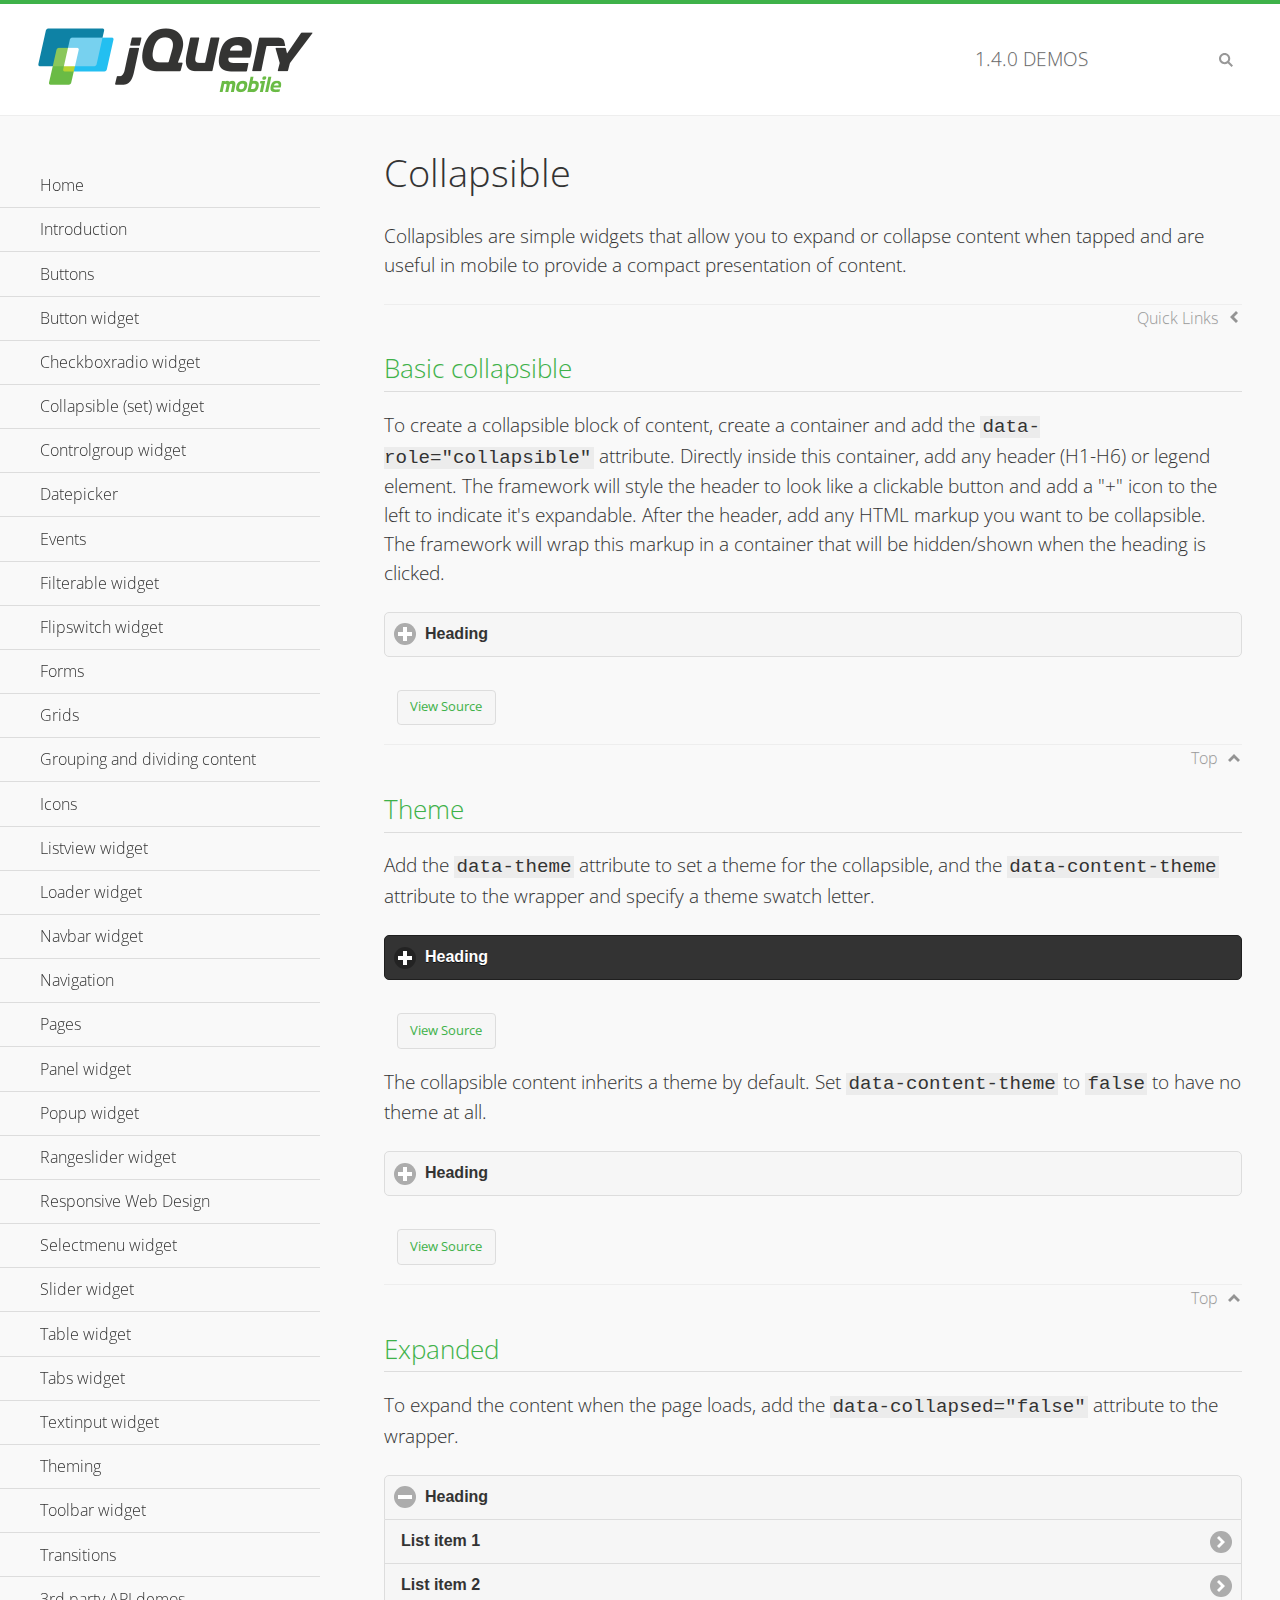
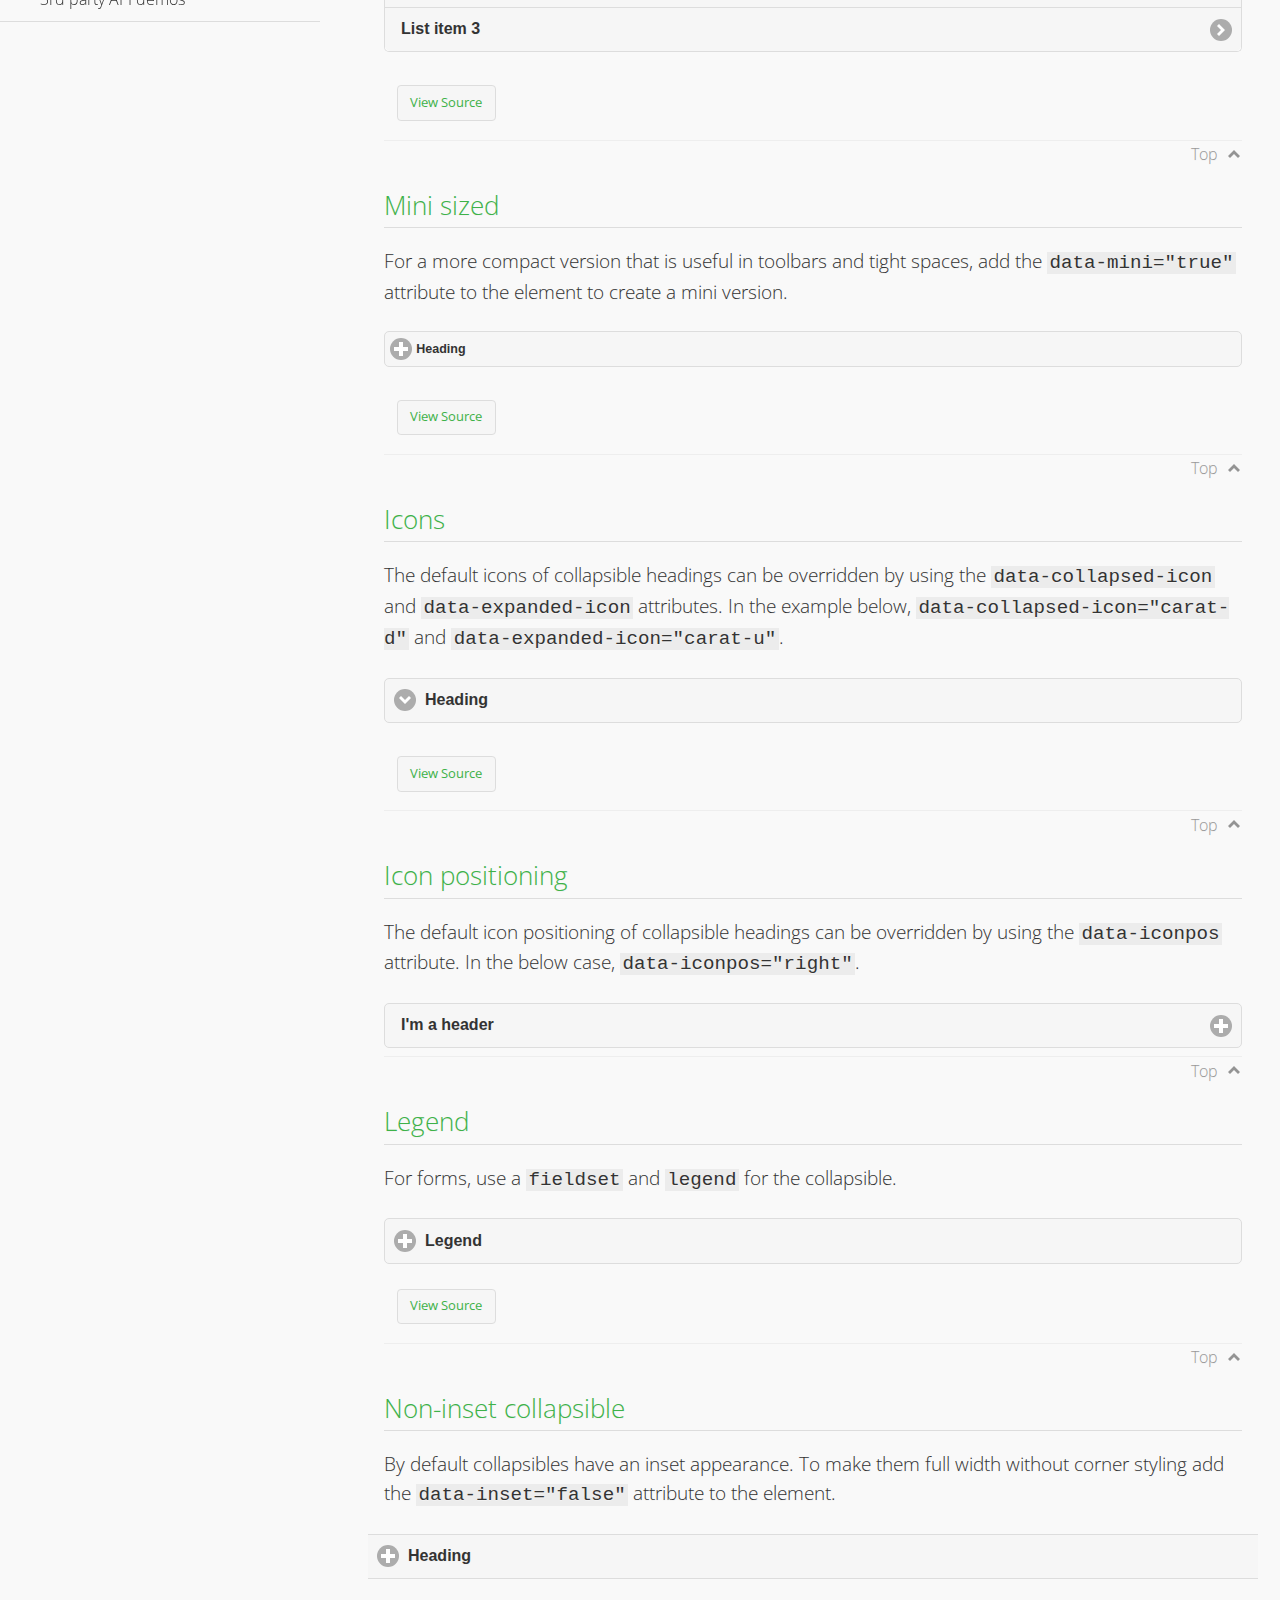
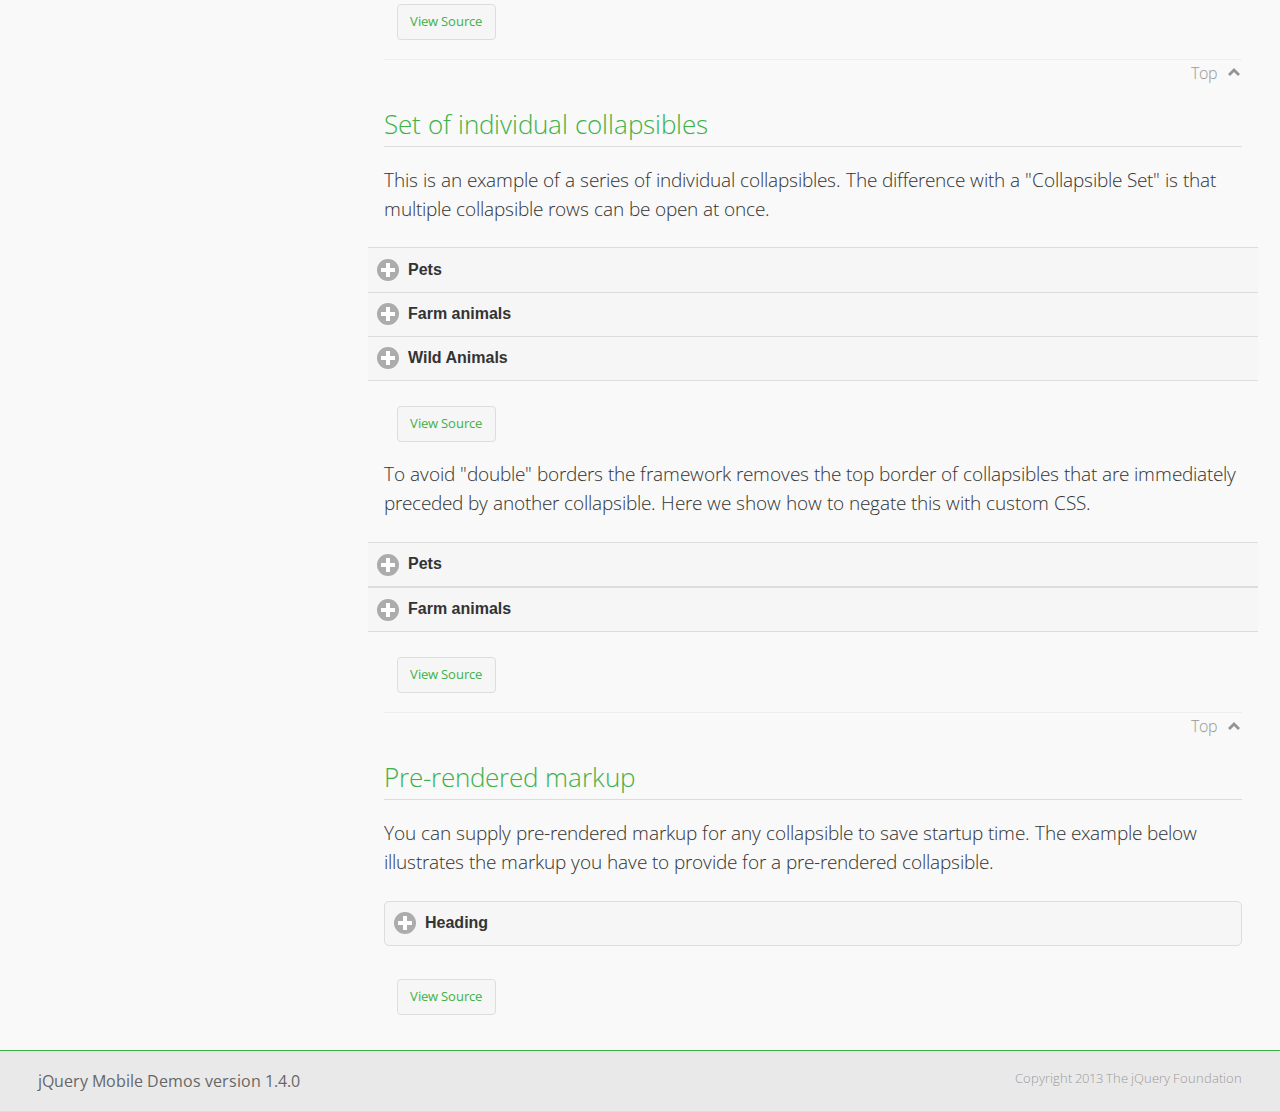
<file: js/demos/collapsible/index.html>
<!DOCTYPE html>
<html>
<head>
	<meta charset="utf-8">
	<meta name="viewport" content="width=device-width, initial-scale=1">
	<title>Collapsible - jQuery Mobile Demos</title>
    <link rel="stylesheet" href="../css/themes/default/jquery.mobile-1.4.0.min.css">
    <link rel="stylesheet" href="../_assets/css/jqm-demos.css">
    <link rel="shortcut icon" href="../favicon.ico">
    <link rel="stylesheet" href="http://fonts.googleapis.com/css?family=Open+Sans:300,400,700">
    <script src="../js/jquery.js"></script>
    <script src="../_assets/js/index.js"></script>
    <script src="../js/jquery.mobile-1.4.0.min.js"></script>
    <style id="negateDoubleBorder">
        #demo-borders .ui-collapsible-heading .ui-btn { border-top-width: 1px !important; }
    </style>
</head>
<body>
<div data-role="page" class="jqm-demos" data-quicklinks="true">

    <div data-role="header" class="jqm-header">
		<h2><a href="../" title="jQuery Mobile Demos home"><img src="../_assets/img/jquery-logo.png" alt="jQuery Mobile"></a></h2>
		<p><span class="jqm-version"></span> Demos</p>
        <a href="#" class="jqm-navmenu-link ui-btn ui-btn-icon-notext ui-corner-all ui-icon-bars ui-nodisc-icon ui-alt-icon ui-btn-left">Menu</a>
        <a href="#" class="jqm-search-link ui-btn ui-btn-icon-notext ui-corner-all ui-icon-search ui-nodisc-icon ui-alt-icon ui-btn-right">Search</a>
    </div><!-- /header -->

    <div role="main" class="ui-content jqm-content">

        <h1>Collapsible</h1>

        <p>Collapsibles are simple widgets that allow you to expand or collapse content when tapped and are useful in mobile to provide a compact presentation of content.</p>

        <h2>Basic collapsible</h2>

        <p>To create a collapsible block of content, create a container and add the <code> data-role="collapsible"</code> attribute. Directly inside this container, add any header (H1-H6) or legend element. The framework will style the header to look like a clickable button and add a "+" icon to the left to indicate it's expandable. After the header, add any HTML markup you want to be collapsible. The framework will wrap this markup in a container that will be hidden/shown when the heading is clicked.</p>

        <div data-demo-html="true">
            <div data-role="collapsible">
                <h4>Heading</h4>
                <p>I'm the collapsible content. By default I'm closed, but you can click the header to open me.</p>
            </div>
        </div><!--/demo-html -->

        <h2>Theme</h2>

        <p>Add the <code>data-theme</code> attribute to set a theme for the collapsible, and the <code>data-content-theme</code> attribute to the wrapper and specify a theme swatch letter.</p>

        <div data-demo-html="true">
            <div data-role="collapsible" data-theme="b" data-content-theme="b">
                <h4>Heading</h4>
                <p>I'm the collapsible content with a themed content block set to "b".</p>
            </div>
        </div><!--/demo-html -->

        <p>The collapsible content inherits a theme by default. Set <code>data-content-theme</code> to <code>false</code> to have no theme at all.</p>

        <div data-demo-html="true">
            <div data-role="collapsible" data-content-theme="false">
                <h4>Heading</h4>
                <p>I'm the collapsible content without a theme.</p>
            </div>
        </div><!--/demo-html -->

        <h2>Expanded</h2>

        <p>To expand the content when the page loads, add the <code>data-collapsed="false"</code> attribute to the wrapper.</p>

        <div data-demo-html="true">
            <div data-role="collapsible" data-collapsed="false">
                <h4>Heading</h4>
                <ul data-role="listview">
                    <li><a href="#">List item 1</a></li>
                    <li><a href="#">List item 2</a></li>
                    <li><a href="#">List item 3</a></li>
                </ul>
            </div>
        </div><!--/demo-html -->

        <h2>Mini sized</h2>

        <p>For a more compact version that is useful in toolbars and tight spaces, add the <code>data-mini="true"</code> attribute to the element to create a mini version. </p>

        <div data-demo-html="true">
            <div data-role="collapsible" data-mini="true">
                <h4>Heading</h4>
                <ul data-role="listview">
                    <li><a href="#">List item 1</a></li>
                    <li><a href="#">List item 2</a></li>
                    <li><a href="#">List item 3</a></li>
                </ul>
            </div>
        </div><!--/demo-html -->

            <h2>Icons</h2>

            <p>The default icons of collapsible headings can be overridden by using the <code>data-collapsed-icon</code> and <code>data-expanded-icon</code> attributes. In the example below, <code>data-collapsed-icon="carat-d"</code> and <code>data-expanded-icon="carat-u"</code>.</p>

            <div data-demo-html="true">
                <div data-role="collapsible" data-collapsed-icon="carat-d" data-expanded-icon="carat-u">
                    <h4>Heading</h4>
                    <ul data-role="listview" data-inset="false">
                        <li>Read-only list item 1</li>
                        <li>Read-only list item 2</li>
                        <li>Read-only list item 3</li>
                    </ul>
                </div>
            </div><!--/demo-html -->

            <h2>Icon positioning</h2>

            <p>The default icon positioning of collapsible headings can be overridden by using the <code>data-iconpos</code> attribute. In the below case, <code>data-iconpos="right"</code>.</p>

            <div data-role="collapsible" data-iconpos="right">
                <h3>I'm a header</h3>
                <p><code>data-iconpos="right"</code></p>
            </div>

        <h2>Legend</h2>

        <p>For forms, use a <code>fieldset</code> and <code>legend</code> for the collapsible.</p>
        <div data-demo-html="true">
            <form>
                <fieldset data-role="collapsible">
                    <legend>Legend</legend>

                    <label for="textinput-f">Text Input:</label>
                    <input type="text" name="textinput-f" id="textinput-f" placeholder="Text input" value="">

                    <div data-role="controlgroup">
                        <input type="checkbox" name="checkbox-1-a" id="checkbox-1-a">
                        <label for="checkbox-1-a">One</label>
                        <input type="checkbox" name="checkbox-2-a" id="checkbox-2-a">
                        <label for="checkbox-2-a">Two</label>
                        <input type="checkbox" name="checkbox-3-a" id="checkbox-3-a">
                        <label for="checkbox-3-a">Three</label>
                    </div>
                </fieldset>
            </form>
        </div><!--/demo-html -->

        <h2>Non-inset collapsible</h2>

        <p>By default collapsibles have an inset appearance. To make them full width without corner styling add the <code>data-inset="false"</code> attribute to the element.</p>

        <div data-demo-html="true">
            <div data-role="collapsible" data-inset="false">
                <h4>Heading</h4>
                <p>I'm the collapsible content. By default I'm closed, but you can click the header to open me.</p>
            </div>
        </div><!--/demo-html -->

        <h2>Set of individual collapsibles</h2>

        <p>This is an example of a series of individual collapsibles. The difference with a "Collapsible Set" is that multiple collapsible rows can be open at once.</p>

        <div data-demo-html="true">
            <div data-role="collapsible" data-inset="false">
                <h3>Pets</h3>
                <ul data-role="listview">
                    <li><a href="#">Canary</a></li>
                    <li><a href="#">Cat</a></li>
                    <li><a href="#">Dog</a></li>
                    <li><a href="#">Gerbil</a></li>
                    <li><a href="#">Iguana</a></li>
                    <li><a href="#">Mouse</a></li>
                </ul>
            </div><!-- /collapsible -->
            <div data-role="collapsible" data-inset="false">
                <h3>Farm animals</h3>
                <ul data-role="listview">
                    <li><a href="#">Chicken</a></li>
                    <li><a href="#">Cow</a></li>
                    <li><a href="#">Duck</a></li>
                    <li><a href="#">Horse</a></li>
                    <li><a href="#">Pig</a></li>
                    <li><a href="#">Sheep</a></li>
                </ul>
            </div><!-- /collapsible -->
            <div data-role="collapsible" data-inset="false">
                <h3>Wild Animals</h3>
                <ul data-role="listview">
                    <li><a href="#">Aardvark</a></li>
                    <li><a href="#">Alligator</a></li>
                    <li><a href="#">Ant</a></li>
                    <li><a href="#">Bear</a></li>
                    <li><a href="#">Beaver</a></li>
                    <li><a href="#">Cougar</a></li>
                    <li><a href="#">Dingo</a></li>
                </ul>
            </div><!-- /collapsible -->
        </div><!--/demo-html -->

        <p>To avoid "double" borders the framework removes the top border of collapsibles that are immediately preceded by another collapsible. Here we show how to negate this with custom CSS.</p>

        <div data-demo-html="true" data-demo-css="#negateDoubleBorder">
            <div id="demo-borders">
                <div data-role="collapsible" data-inset="false">
                    <h3>Pets</h3>
                    <ul data-role="listview">
                        <li><a href="#">Canary</a></li>
                        <li><a href="#">Cat</a></li>
                        <li><a href="#">Dog</a></li>
                        <li><a href="#">Gerbil</a></li>
                        <li><a href="#">Iguana</a></li>
                        <li><a href="#">Mouse</a></li>
                    </ul>
                </div><!-- /collapsible -->
                <div data-role="collapsible" data-inset="false">
                    <h3>Farm animals</h3>
                    <ul data-role="listview">
                        <li><a href="#">Chicken</a></li>
                        <li><a href="#">Cow</a></li>
                        <li><a href="#">Duck</a></li>
                        <li><a href="#">Horse</a></li>
                        <li><a href="#">Pig</a></li>
                        <li><a href="#">Sheep</a></li>
                    </ul>
                </div><!-- /collapsible -->
            </div>
        </div><!--/demo-html -->

			<h2>Pre-rendered markup</h2>
			<p>You can supply pre-rendered markup for any collapsible to save startup time. The example below illustrates the markup you have to provide for a pre-rendered collapsible.</p>
				<div data-demo-html="true">
					<div data-role="collapsible" data-enhanced="true" class="ui-collapsible ui-collapsible-inset ui-corner-all ui-collapsible-collapsed">
						<h4 class="ui-collapsible-heading ui-collapsible-heading-collapsed">
							<a href="#" class="ui-collapsible-heading-toggle ui-btn ui-btn-icon-left ui-icon-plus">
							Heading
							<div class="ui-collapsible-heading-status"> click to expand contents</div>
							</a>
						</h4>
						<div class="ui-collapsible-content ui-collapsible-content-collapsed" aria-hidden="true">
						<p>I'm the collapsible content. By default I'm closed, but you can click the header to open me.</p>
						</div>
					</div>
				</div>

	</div><!-- /content -->
	    <div data-role="panel" class="jqm-navmenu-panel" data-position="left" data-display="overlay" data-theme="a">
	    	<ul class="jqm-list ui-alt-icon ui-nodisc-icon">
<li data-filtertext="demos homepage" data-icon="home"><a href=".././">Home</a></li>
<li data-filtertext="introduction overview getting started"><a href="../intro/" data-ajax="false">Introduction</a></li>
<li data-filtertext="buttons button markup buttonmarkup method anchor link button element"><a href="../button-markup/" data-ajax="false">Buttons</a></li>
<li data-filtertext="form button widget input button submit reset"><a href="../button/" data-ajax="false">Button widget</a></li>
<li data-role="collapsible" data-collapsed-icon="carat-d" data-expanded-icon="carat-u" data-iconpos="right" data-inset="false">
	<h3>Checkboxradio widget</h3>
	<ul>
		<li data-filtertext="form checkboxradio widget checkbox input checkboxes controlgroups"><a href="../checkboxradio-checkbox/" data-ajax="false">Checkboxes</a></li>
		<li data-filtertext="form checkboxradio widget radio input radio buttons controlgroups"><a href="../checkboxradio-radio/" data-ajax="false">Radio buttons</a></li>
	</ul>
</li>
<li data-role="collapsible" data-collapsed-icon="carat-d" data-expanded-icon="carat-u" data-iconpos="right" data-inset="false">
	<h3>Collapsible (set) widget</h3>
	<ul>
		<li data-filtertext="collapsibles content formatting"><a href="../collapsible/" data-ajax="false">Collapsible</a></li>
		<li data-filtertext="dynamic collapsible set accordion append expand"><a href="../collapsible-dynamic/" data-ajax="false">Dynamic collapsibles</a></li>
		<li data-filtertext="accordions collapsible set widget content formatting grouped collapsibles"><a href="../collapsibleset/" data-ajax="false">Collapsible set</a></li>
	</ul>
</li>
<li data-role="collapsible" data-collapsed-icon="carat-d" data-expanded-icon="carat-u" data-iconpos="right" data-inset="false">
	<h3>Controlgroup widget</h3>
	<ul>
		<li data-filtertext="controlgroups selectmenu checkboxradio input grouped buttons horizontal vertical"><a href="../controlgroup/" data-ajax="false">Controlgroup</a></li>
		<li data-filtertext="dynamic controlgroup dynamically add buttons"><a href="../controlgroup-dynamic/" data-ajax="false">Dynamic controlgroups</a></li>
	</ul>
</li>
<li data-filtertext="form datepicker widget date input"><a href="../datepicker/" data-ajax="false">Datepicker</a></li>
<li data-role="collapsible" data-collapsed-icon="carat-d" data-expanded-icon="carat-u" data-iconpos="right" data-inset="false">
	<h3>Events</h3>
	<ul>
		<li data-filtertext="swipe to delete list items listviews swipe events"><a href="../swipe-list/" data-ajax="false">Swipe list items</a></li>
		<li data-filtertext="swipe to navigate swipe page navigation swipe events"><a href="../swipe-page/" data-ajax="false">Swipe page navigation</a></li>
	</ul>
</li>
<li data-filtertext="filterable filter elements sorting searching listview table"><a href="../filterable/" data-ajax="false">Filterable widget</a></li>
<li data-filtertext="form flipswitch widget flip toggle switch binary select checkbox input"><a href="../flipswitch/" data-ajax="false">Flipswitch widget</a></li>
<li data-role="collapsible" data-collapsed-icon="carat-d" data-expanded-icon="carat-u" data-iconpos="right" data-inset="false">
	<h3>Forms</h3>
	<ul>
		<li data-filtertext="forms text checkbox radio range button submit reset inputs selects textarea slider flipswitch label form elements"><a href="../forms/" data-ajax="false">Forms</a></li>
		<li data-filtertext="form hide labels hidden accessible ui-hidden-accessible forms"><a href="../forms-label-hidden-accessible/" data-ajax="false">Hide labels</a></li>
		<li data-filtertext="form field containers fieldcontain ui-field-contain forms"><a href="../forms-field-contain/" data-ajax="false">Field containers</a></li>
		<li data-filtertext="forms disabled form elements"><a href="../forms-disabled/" data-ajax="false">Forms disabled</a></li>
		<li data-filtertext="forms gallery examples overview forms text checkbox radio range button submit reset inputs selects textarea slider flipswitch label form elements"><a href="../forms-gallery/" data-ajax="false">Forms gallery</a></li>
	</ul>
</li>
<li data-role="collapsible" data-collapsed-icon="carat-d" data-expanded-icon="carat-u" data-iconpos="right" data-inset="false">
	<h3>Grids</h3>
	<ul>
		<li data-filtertext="grids columns blocks content formatting rwd responsive css framework"><a href="../grids/" data-ajax="false">Grids</a></li>
		<li data-filtertext="buttons in grids css framework"><a href="../grids-buttons/" data-ajax="false">Buttons in grids</a></li>
		<li data-filtertext="custom responsive grids rwd css framework"><a href="../grids-custom-responsive/" data-ajax="false">Custom responsive grids</a></li>
	</ul>
</li>
<li data-filtertext="blocks content formatting sections heading"><a href="../body-bar-classes/" data-ajax="false">Grouping and dividing content</a></li>
<li data-role="collapsible" data-collapsed-icon="carat-d" data-expanded-icon="carat-u" data-iconpos="right" data-inset="false">
	<h3>Icons</h3>
	<ul>
		<li data-filtertext="button icons svg disc alt custom icon position"><a href="../icons/" data-ajax="false">Icons</a></li>
		<li data-filtertext=""><a href="../icons-grunticon/" data-ajax="false">Grunticon loader</a></li>
	</ul>
</li>
<li data-role="collapsible" data-collapsed-icon="carat-d" data-expanded-icon="carat-u" data-iconpos="right" data-inset="false">
	<h3>Listview widget</h3>
	<ul>
		<li data-filtertext="listview widget thumbnails icons nested split button collapsible ul ol"><a href="../listview/" data-ajax="false">Listview</a></li>
		<li data-filtertext="autocomplete filterable reveal listview filtertextbeforefilter placeholder"><a href="../listview-autocomplete/" data-ajax="false">Listview autocomplete</a></li>
		<li data-filtertext="autocomplete filterable reveal listview remote data filtertextbeforefilter placeholder"><a href="../listview-autocomplete-remote/" data-ajax="false">Listview autocomplete remote data</a></li>
		<li data-filtertext="autodividers anchor jump scroll linkbars listview lists ul ol"><a href="../listview-autodividers-linkbar/" data-ajax="false">Listview autodividers linkbar</a></li>
		<li data-filtertext="listview autodividers selector autodividersselector lists ul ol"><a href="../listview-autodividers-selector/" data-ajax="false">Listview autodividers selector</a></li>
		<li data-filtertext="listview nested list items"><a href="../listview-nested-lists/" data-ajax="false">Listview Nested Listviews</a></li>
		<li data-filtertext="listview collapsible list items flat"><a href="../listview-collapsible-item-flat/" data-ajax="false">Listview collapsible list items (flat)</a></li>
		<li data-filtertext="listview collapsible list indented"><a href="../listview-collapsible-item-indented/" data-ajax="false">Listview collapsible list items (indented)</a></li>
		<li data-filtertext="grid listview responsive grids responsive listviews lists ul"><a href="../listview-grid/" data-ajax="false">Listview responsive grid</a></li>
	</ul>
</li>
<li data-filtertext="loader widget page loading navigation overlay spinner"><a href="../loader/" data-ajax="false">Loader widget</a></li>
<li data-filtertext="navbar widget navmenu toolbars header footer"><a href="../navbar/" data-ajax="false">Navbar widget</a></li>
<li data-role="collapsible" data-collapsed-icon="carat-d" data-expanded-icon="carat-u" data-iconpos="right" data-inset="false">
	<h3>Navigation</h3>
	<ul>
		<li data-filtertext="ajax navigation navigate widget history event method"><a href="../navigation/" data-ajax="false">Navigation</a></li>
		<li data-filtertext="linking pages page links navigation ajax prefetch cache"><a href="../navigation-linking-pages/" data-ajax="false">Linking pages</a></li>
		<li data-filtertext="php redirect server redirection server-side navigation"><a href="../navigation-php-redirect/" data-ajax="false">PHP redirect demo</a></li>
	</ul>
</li>
<li data-role="collapsible" data-collapsed-icon="carat-d" data-expanded-icon="carat-u" data-iconpos="right" data-inset="false">
	<h3>Pages</h3>
	<ul>
		<li data-filtertext="pages page widget ajax navigation"><a href="../pages/" data-ajax="false">Pages</a></li>
		<li data-filtertext="single page"><a href="../pages-single-page/" data-ajax="false">Single page</a></li>
		<li data-filtertext="multipage multi-page page"><a href="../pages-multi-page/" data-ajax="false">Multi-page template</a></li>
		<li data-filtertext="dialog page widget modal popup"><a href="../pages-dialog/" data-ajax="false">Dialog page</a></li>
	</ul>
</li>
<li data-role="collapsible" data-collapsed-icon="carat-d" data-expanded-icon="carat-u" data-iconpos="right" data-inset="false">
	<h3>Panel widget</h3>
	<ul>
		<li data-filtertext="panel widget sliding panels reveal push overlay responsive"><a href="../panel/" data-ajax="false">Panel</a></li>
		<li data-filtertext=""><a href="../panel-external/" data-ajax="false">External panels</a></li>
		<li data-filtertext="panel "><a href="../panel-fixed/" data-ajax="false">Fixed panels</a></li>
		<li data-filtertext="panel slide panels sliding panels shadow rwd responsive breakpoint"><a href="../panel-responsive/" data-ajax="false">Panels responsive</a></li>
		<li data-filtertext="panel custom style custom panel width reveal shadow listview panel styling page background wrapper"><a href="../panel-styling/" data-ajax="false">Custom panel style</a></li>
		<li data-filtertext="panel open on swipe"><a href="../panel-swipe-open/" data-ajax="false">Panel open on swipe</a></li>
		<li data-filtertext="panels outside page internal external toolbars"><a href="../panel-external-internal/" data-ajax="false">Panel external and internal</a></li>
	</ul>
</li>
<li data-role="collapsible" data-collapsed-icon="carat-d" data-expanded-icon="carat-u" data-iconpos="right" data-inset="false">
	<h3>Popup widget</h3>
	<ul>
		<li data-filtertext="popup widget popups dialog modal transition tooltip lightbox form overlay screen flip pop fade transition"><a href="../popup/" data-ajax="false">Popup</a></li>
		<li data-filtertext="popup alignment position"><a href="../popup-alignment/" data-ajax="false">Popup alignment</a></li>
		<li data-filtertext="popup arrow size popups popover"><a href="../popup-arrow-size/" data-ajax="false">Popup arrow size</a></li>
		<li data-filtertext="dynamic popups popup images lightbox"><a href="../popup-dynamic/" data-ajax="false">Dynamic popups</a></li>
		<li data-filtertext="popups with iframes scaling"><a href="../popup-iframe/" data-ajax="false">Popups with iframes</a></li>
		<li data-filtertext="popup image scaling"><a href="../popup-image-scaling/" data-ajax="false">Popup image scaling</a></li>
		<li data-filtertext="external popup outside multi-page"><a href="../popup-outside-multipage" data-ajax="false">Popup outside multi-page</a></li>
	</ul>
</li>
<li data-filtertext="form rangeslider widget dual sliders dual handle sliders range input"><a href="../rangeslider/" data-ajax="false">Rangeslider widget</a></li>
<li data-filtertext="responsive web design rwd adaptive progressive enhancement PE accessible mobile breakpoints media query media queries"><a href="../rwd/" data-ajax="false">Responsive Web Design</a></li>
<li data-role="collapsible" data-collapsed-icon="carat-d" data-expanded-icon="carat-u" data-iconpos="right" data-inset="false">
	<h3>Selectmenu widget</h3>
	<ul>
		<li data-filtertext="form selectmenu widget select input custom select menu selects"><a href="../selectmenu/" data-ajax="false">Selectmenu</a></li>
		<li data-filtertext="form custom select menu selectmenu widget custom menu option optgroup multiple selects"><a href="../selectmenu-custom/" data-ajax="false">Custom select menu</a></li>
		<li data-filtertext="filterable select filter popup dialog"><a href="../selectmenu-custom-filter/" data-ajax="false">Custom select menu with filter</a></li>
	</ul>
</li>
<li data-role="collapsible" data-collapsed-icon="carat-d" data-expanded-icon="carat-u" data-iconpos="right" data-inset="false">
	<h3>Slider widget</h3>
	<ul>
		<li data-filtertext="form slider widget range input single sliders"><a href="../slider/" data-ajax="false">Slider</a></li>
		<li data-filtertext="form slider widget flipswitch slider binary select flip toggle switch"><a href="../slider-flipswitch/" data-ajax="false">Slider flip toggle switch</a></li>
		<li data-filtertext="form slider tooltip handle value input range sliders"><a href="../slider-tooltip/" data-ajax="false">Slider tooltip</a></li>
	</ul>
</li>
<li data-role="collapsible" data-collapsed-icon="carat-d" data-expanded-icon="carat-u" data-iconpos="right" data-inset="false">
	<h3>Table widget</h3>
	<ul>
		<li data-filtertext="table widget reflow column toggle th td responsive tables rwd hide show tabular"><a href="../table-column-toggle/" data-ajax="false">Table Column Toggle</a></li>
		<li data-filtertext="table column toggle phone comparison demo"><a href="../table-column-toggle-example/" data-ajax="false">Table Column Toggle demo</a></li>
		<li data-filtertext="responsive tables table column toggle heading groups rwd breakpoint"><a href="../table-column-toggle-heading-groups/" data-ajax="false">Table Column Toggle heading groups</a></li>
		<li data-filtertext="responsive tables table column toggle hide rwd breakpoint customization options"><a href="../table-column-toggle-options/" data-ajax="false">Table Column Toggle options</a></li>
		<li data-filtertext="table reflow th td responsive rwd columns tabular"><a href="../table-reflow/" data-ajax="false">Table Reflow</a></li>
		<li data-filtertext="responsive tables table reflow heading groups rwd breakpoint"><a href="../table-reflow-heading-groups/" data-ajax="false">Table Reflow heading groups</a></li>
		<li data-filtertext="responsive tables table reflow stripes strokes table style"><a href="../table-reflow-stripes-strokes/" data-ajax="false">Table Reflow stripes and strokes</a></li>
		<li data-filtertext="responsive tables table reflow stack custom styles"><a href="../table-reflow-styling/" data-ajax="false">Table Reflow custom styles</a></li>
	</ul>
</li>
<li data-filtertext="ui tabs widget"><a href="../tabs/" data-ajax="false">Tabs widget</a></li>
<li data-filtertext="form textinput widget text input textarea number date time tel email file color password"><a href="../textinput/" data-ajax="false">Textinput widget</a></li>
<li data-role="collapsible" data-collapsed-icon="carat-d" data-expanded-icon="carat-u" data-iconpos="right" data-inset="false">
	<h3>Theming</h3>
	<ul>
		<li data-filtertext="default theme swatches theming style css"><a href="../theme-default/" data-ajax="false">Default theme</a></li>
		<li data-filtertext="classic theme old theme swatches theming style css"><a href="../theme-classic/" data-ajax="false">Classic theme</a></li>
	</ul>
</li>
<li data-role="collapsible" data-collapsed-icon="carat-d" data-expanded-icon="carat-u" data-iconpos="right" data-inset="false">
	<h3>Toolbar widget</h3>
	<ul>
		<li data-filtertext="toolbar widget header footer toolbars fixed fullscreen external sections"><a href="../toolbar/" data-ajax="false">Toolbar</a></li>
		<li data-filtertext="dynamic toolbars dynamically add toolbar header footer"><a href="../toolbar-dynamic/" data-ajax="false">Dynamic toolbars</a></li>
		<li data-filtertext="external toolbars header footer"><a href="../toolbar-external/" data-ajax="false">External toolbars</a></li>
		<li data-filtertext="fixed toolbars header footer"><a href="../toolbar-fixed/" data-ajax="false">Fixed toolbars</a></li>
		<li data-filtertext="fixed fullscreen toolbars header footer"><a href="../toolbar-fixed-fullscreen/" data-ajax="false">Fullscreen toolbars</a></li>
		<li data-filtertext="external fixed toolbars header footer"><a href="../toolbar-fixed-external/" data-ajax="false">Fixed external toolbars</a></li>
		<li data-filtertext="external persistent toolbars header footer navbar navmenu"><a href="../toolbar-fixed-persistent/" data-ajax="false">Persistent toolbars</a></li>
		<li data-filtertext="external ajax optimized toolbars persistent toolbars header footer navbar"><a href="../toolbar-fixed-persistent-optimized/" data-ajax="false">AJAX optimized toolbars</a></li>
		<li data-filtertext="form in toolbars header footer"><a href="../toolbar-fixed-forms/" data-ajax="false">Form in toolbar</a></li>
	</ul>
</li>
<li data-filtertext="page transitions animated pages popup navigation flip slide fade pop"><a href="../transitions/" data-ajax="false">Transitions</a></li>
<li data-role="collapsible" data-collapsed-icon="carat-d" data-expanded-icon="carat-u" data-iconpos="right" data-inset="false">
	<h3>3rd party API demos</h3>
	<ul>
		<li data-filtertext="backbone requirejs navigation router"><a href="../backbone-requirejs/" data-ajax="false">Backbone RequireJS</a></li>
		<li data-filtertext="google maps geolocation demo"><a href="../map-geolocation/" data-ajax="false">Google Maps geolocation</a></li>
		<li data-filtertext="google maps hybrid"><a href="../map-list-toggle/" data-ajax="false">Google Maps list toggle</a></li>
	</ul>
</li>



		     </ul>
		</div><!-- /panel -->


	<div data-role="footer" data-position="fixed" data-tap-toggle="false" class="jqm-footer">
		<p>jQuery Mobile Demos version <span class="jqm-version"></span></p>
		<p>Copyright 2013 The jQuery Foundation</p>
	</div><!-- /footer -->
	<!-- TODO: This should become an external panel so we can add input to markup (unique ID) -->
    <div data-role="panel" class="jqm-search-panel" data-position="right" data-display="overlay" data-theme="a">
		<div class="jqm-search">
			<ul class="jqm-list" data-filter-placeholder="Search demos..." data-filter-reveal="true">
<li data-filtertext="demos homepage" data-icon="home"><a href=".././">Home</a></li>
<li data-filtertext="introduction overview getting started"><a href="../intro/" data-ajax="false">Introduction</a></li>
<li data-filtertext="buttons button markup buttonmarkup method anchor link button element"><a href="../button-markup/" data-ajax="false">Buttons</a></li>
<li data-filtertext="form button widget input button submit reset"><a href="../button/" data-ajax="false">Button widget</a></li>
<li data-role="collapsible" data-collapsed-icon="carat-d" data-expanded-icon="carat-u" data-iconpos="right" data-inset="false">
	<h3>Checkboxradio widget</h3>
	<ul>
		<li data-filtertext="form checkboxradio widget checkbox input checkboxes controlgroups"><a href="../checkboxradio-checkbox/" data-ajax="false">Checkboxes</a></li>
		<li data-filtertext="form checkboxradio widget radio input radio buttons controlgroups"><a href="../checkboxradio-radio/" data-ajax="false">Radio buttons</a></li>
	</ul>
</li>
<li data-role="collapsible" data-collapsed-icon="carat-d" data-expanded-icon="carat-u" data-iconpos="right" data-inset="false">
	<h3>Collapsible (set) widget</h3>
	<ul>
		<li data-filtertext="collapsibles content formatting"><a href="../collapsible/" data-ajax="false">Collapsible</a></li>
		<li data-filtertext="dynamic collapsible set accordion append expand"><a href="../collapsible-dynamic/" data-ajax="false">Dynamic collapsibles</a></li>
		<li data-filtertext="accordions collapsible set widget content formatting grouped collapsibles"><a href="../collapsibleset/" data-ajax="false">Collapsible set</a></li>
	</ul>
</li>
<li data-role="collapsible" data-collapsed-icon="carat-d" data-expanded-icon="carat-u" data-iconpos="right" data-inset="false">
	<h3>Controlgroup widget</h3>
	<ul>
		<li data-filtertext="controlgroups selectmenu checkboxradio input grouped buttons horizontal vertical"><a href="../controlgroup/" data-ajax="false">Controlgroup</a></li>
		<li data-filtertext="dynamic controlgroup dynamically add buttons"><a href="../controlgroup-dynamic/" data-ajax="false">Dynamic controlgroups</a></li>
	</ul>
</li>
<li data-filtertext="form datepicker widget date input"><a href="../datepicker/" data-ajax="false">Datepicker</a></li>
<li data-role="collapsible" data-collapsed-icon="carat-d" data-expanded-icon="carat-u" data-iconpos="right" data-inset="false">
	<h3>Events</h3>
	<ul>
		<li data-filtertext="swipe to delete list items listviews swipe events"><a href="../swipe-list/" data-ajax="false">Swipe list items</a></li>
		<li data-filtertext="swipe to navigate swipe page navigation swipe events"><a href="../swipe-page/" data-ajax="false">Swipe page navigation</a></li>
	</ul>
</li>
<li data-filtertext="filterable filter elements sorting searching listview table"><a href="../filterable/" data-ajax="false">Filterable widget</a></li>
<li data-filtertext="form flipswitch widget flip toggle switch binary select checkbox input"><a href="../flipswitch/" data-ajax="false">Flipswitch widget</a></li>
<li data-role="collapsible" data-collapsed-icon="carat-d" data-expanded-icon="carat-u" data-iconpos="right" data-inset="false">
	<h3>Forms</h3>
	<ul>
		<li data-filtertext="forms text checkbox radio range button submit reset inputs selects textarea slider flipswitch label form elements"><a href="../forms/" data-ajax="false">Forms</a></li>
		<li data-filtertext="form hide labels hidden accessible ui-hidden-accessible forms"><a href="../forms-label-hidden-accessible/" data-ajax="false">Hide labels</a></li>
		<li data-filtertext="form field containers fieldcontain ui-field-contain forms"><a href="../forms-field-contain/" data-ajax="false">Field containers</a></li>
		<li data-filtertext="forms disabled form elements"><a href="../forms-disabled/" data-ajax="false">Forms disabled</a></li>
		<li data-filtertext="forms gallery examples overview forms text checkbox radio range button submit reset inputs selects textarea slider flipswitch label form elements"><a href="../forms-gallery/" data-ajax="false">Forms gallery</a></li>
	</ul>
</li>
<li data-role="collapsible" data-collapsed-icon="carat-d" data-expanded-icon="carat-u" data-iconpos="right" data-inset="false">
	<h3>Grids</h3>
	<ul>
		<li data-filtertext="grids columns blocks content formatting rwd responsive css framework"><a href="../grids/" data-ajax="false">Grids</a></li>
		<li data-filtertext="buttons in grids css framework"><a href="../grids-buttons/" data-ajax="false">Buttons in grids</a></li>
		<li data-filtertext="custom responsive grids rwd css framework"><a href="../grids-custom-responsive/" data-ajax="false">Custom responsive grids</a></li>
	</ul>
</li>
<li data-filtertext="blocks content formatting sections heading"><a href="../body-bar-classes/" data-ajax="false">Grouping and dividing content</a></li>
<li data-role="collapsible" data-collapsed-icon="carat-d" data-expanded-icon="carat-u" data-iconpos="right" data-inset="false">
	<h3>Icons</h3>
	<ul>
		<li data-filtertext="button icons svg disc alt custom icon position"><a href="../icons/" data-ajax="false">Icons</a></li>
		<li data-filtertext=""><a href="../icons-grunticon/" data-ajax="false">Grunticon loader</a></li>
	</ul>
</li>
<li data-role="collapsible" data-collapsed-icon="carat-d" data-expanded-icon="carat-u" data-iconpos="right" data-inset="false">
	<h3>Listview widget</h3>
	<ul>
		<li data-filtertext="listview widget thumbnails icons nested split button collapsible ul ol"><a href="../listview/" data-ajax="false">Listview</a></li>
		<li data-filtertext="autocomplete filterable reveal listview filtertextbeforefilter placeholder"><a href="../listview-autocomplete/" data-ajax="false">Listview autocomplete</a></li>
		<li data-filtertext="autocomplete filterable reveal listview remote data filtertextbeforefilter placeholder"><a href="../listview-autocomplete-remote/" data-ajax="false">Listview autocomplete remote data</a></li>
		<li data-filtertext="autodividers anchor jump scroll linkbars listview lists ul ol"><a href="../listview-autodividers-linkbar/" data-ajax="false">Listview autodividers linkbar</a></li>
		<li data-filtertext="listview autodividers selector autodividersselector lists ul ol"><a href="../listview-autodividers-selector/" data-ajax="false">Listview autodividers selector</a></li>
		<li data-filtertext="listview nested list items"><a href="../listview-nested-lists/" data-ajax="false">Listview Nested Listviews</a></li>
		<li data-filtertext="listview collapsible list items flat"><a href="../listview-collapsible-item-flat/" data-ajax="false">Listview collapsible list items (flat)</a></li>
		<li data-filtertext="listview collapsible list indented"><a href="../listview-collapsible-item-indented/" data-ajax="false">Listview collapsible list items (indented)</a></li>
		<li data-filtertext="grid listview responsive grids responsive listviews lists ul"><a href="../listview-grid/" data-ajax="false">Listview responsive grid</a></li>
	</ul>
</li>
<li data-filtertext="loader widget page loading navigation overlay spinner"><a href="../loader/" data-ajax="false">Loader widget</a></li>
<li data-filtertext="navbar widget navmenu toolbars header footer"><a href="../navbar/" data-ajax="false">Navbar widget</a></li>
<li data-role="collapsible" data-collapsed-icon="carat-d" data-expanded-icon="carat-u" data-iconpos="right" data-inset="false">
	<h3>Navigation</h3>
	<ul>
		<li data-filtertext="ajax navigation navigate widget history event method"><a href="../navigation/" data-ajax="false">Navigation</a></li>
		<li data-filtertext="linking pages page links navigation ajax prefetch cache"><a href="../navigation-linking-pages/" data-ajax="false">Linking pages</a></li>
		<li data-filtertext="php redirect server redirection server-side navigation"><a href="../navigation-php-redirect/" data-ajax="false">PHP redirect demo</a></li>
	</ul>
</li>
<li data-role="collapsible" data-collapsed-icon="carat-d" data-expanded-icon="carat-u" data-iconpos="right" data-inset="false">
	<h3>Pages</h3>
	<ul>
		<li data-filtertext="pages page widget ajax navigation"><a href="../pages/" data-ajax="false">Pages</a></li>
		<li data-filtertext="single page"><a href="../pages-single-page/" data-ajax="false">Single page</a></li>
		<li data-filtertext="multipage multi-page page"><a href="../pages-multi-page/" data-ajax="false">Multi-page template</a></li>
		<li data-filtertext="dialog page widget modal popup"><a href="../pages-dialog/" data-ajax="false">Dialog page</a></li>
	</ul>
</li>
<li data-role="collapsible" data-collapsed-icon="carat-d" data-expanded-icon="carat-u" data-iconpos="right" data-inset="false">
	<h3>Panel widget</h3>
	<ul>
		<li data-filtertext="panel widget sliding panels reveal push overlay responsive"><a href="../panel/" data-ajax="false">Panel</a></li>
		<li data-filtertext=""><a href="../panel-external/" data-ajax="false">External panels</a></li>
		<li data-filtertext="panel "><a href="../panel-fixed/" data-ajax="false">Fixed panels</a></li>
		<li data-filtertext="panel slide panels sliding panels shadow rwd responsive breakpoint"><a href="../panel-responsive/" data-ajax="false">Panels responsive</a></li>
		<li data-filtertext="panel custom style custom panel width reveal shadow listview panel styling page background wrapper"><a href="../panel-styling/" data-ajax="false">Custom panel style</a></li>
		<li data-filtertext="panel open on swipe"><a href="../panel-swipe-open/" data-ajax="false">Panel open on swipe</a></li>
		<li data-filtertext="panels outside page internal external toolbars"><a href="../panel-external-internal/" data-ajax="false">Panel external and internal</a></li>
	</ul>
</li>
<li data-role="collapsible" data-collapsed-icon="carat-d" data-expanded-icon="carat-u" data-iconpos="right" data-inset="false">
	<h3>Popup widget</h3>
	<ul>
		<li data-filtertext="popup widget popups dialog modal transition tooltip lightbox form overlay screen flip pop fade transition"><a href="../popup/" data-ajax="false">Popup</a></li>
		<li data-filtertext="popup alignment position"><a href="../popup-alignment/" data-ajax="false">Popup alignment</a></li>
		<li data-filtertext="popup arrow size popups popover"><a href="../popup-arrow-size/" data-ajax="false">Popup arrow size</a></li>
		<li data-filtertext="dynamic popups popup images lightbox"><a href="../popup-dynamic/" data-ajax="false">Dynamic popups</a></li>
		<li data-filtertext="popups with iframes scaling"><a href="../popup-iframe/" data-ajax="false">Popups with iframes</a></li>
		<li data-filtertext="popup image scaling"><a href="../popup-image-scaling/" data-ajax="false">Popup image scaling</a></li>
		<li data-filtertext="external popup outside multi-page"><a href="../popup-outside-multipage" data-ajax="false">Popup outside multi-page</a></li>
	</ul>
</li>
<li data-filtertext="form rangeslider widget dual sliders dual handle sliders range input"><a href="../rangeslider/" data-ajax="false">Rangeslider widget</a></li>
<li data-filtertext="responsive web design rwd adaptive progressive enhancement PE accessible mobile breakpoints media query media queries"><a href="../rwd/" data-ajax="false">Responsive Web Design</a></li>
<li data-role="collapsible" data-collapsed-icon="carat-d" data-expanded-icon="carat-u" data-iconpos="right" data-inset="false">
	<h3>Selectmenu widget</h3>
	<ul>
		<li data-filtertext="form selectmenu widget select input custom select menu selects"><a href="../selectmenu/" data-ajax="false">Selectmenu</a></li>
		<li data-filtertext="form custom select menu selectmenu widget custom menu option optgroup multiple selects"><a href="../selectmenu-custom/" data-ajax="false">Custom select menu</a></li>
		<li data-filtertext="filterable select filter popup dialog"><a href="../selectmenu-custom-filter/" data-ajax="false">Custom select menu with filter</a></li>
	</ul>
</li>
<li data-role="collapsible" data-collapsed-icon="carat-d" data-expanded-icon="carat-u" data-iconpos="right" data-inset="false">
	<h3>Slider widget</h3>
	<ul>
		<li data-filtertext="form slider widget range input single sliders"><a href="../slider/" data-ajax="false">Slider</a></li>
		<li data-filtertext="form slider widget flipswitch slider binary select flip toggle switch"><a href="../slider-flipswitch/" data-ajax="false">Slider flip toggle switch</a></li>
		<li data-filtertext="form slider tooltip handle value input range sliders"><a href="../slider-tooltip/" data-ajax="false">Slider tooltip</a></li>
	</ul>
</li>
<li data-role="collapsible" data-collapsed-icon="carat-d" data-expanded-icon="carat-u" data-iconpos="right" data-inset="false">
	<h3>Table widget</h3>
	<ul>
		<li data-filtertext="table widget reflow column toggle th td responsive tables rwd hide show tabular"><a href="../table-column-toggle/" data-ajax="false">Table Column Toggle</a></li>
		<li data-filtertext="table column toggle phone comparison demo"><a href="../table-column-toggle-example/" data-ajax="false">Table Column Toggle demo</a></li>
		<li data-filtertext="responsive tables table column toggle heading groups rwd breakpoint"><a href="../table-column-toggle-heading-groups/" data-ajax="false">Table Column Toggle heading groups</a></li>
		<li data-filtertext="responsive tables table column toggle hide rwd breakpoint customization options"><a href="../table-column-toggle-options/" data-ajax="false">Table Column Toggle options</a></li>
		<li data-filtertext="table reflow th td responsive rwd columns tabular"><a href="../table-reflow/" data-ajax="false">Table Reflow</a></li>
		<li data-filtertext="responsive tables table reflow heading groups rwd breakpoint"><a href="../table-reflow-heading-groups/" data-ajax="false">Table Reflow heading groups</a></li>
		<li data-filtertext="responsive tables table reflow stripes strokes table style"><a href="../table-reflow-stripes-strokes/" data-ajax="false">Table Reflow stripes and strokes</a></li>
		<li data-filtertext="responsive tables table reflow stack custom styles"><a href="../table-reflow-styling/" data-ajax="false">Table Reflow custom styles</a></li>
	</ul>
</li>
<li data-filtertext="ui tabs widget"><a href="../tabs/" data-ajax="false">Tabs widget</a></li>
<li data-filtertext="form textinput widget text input textarea number date time tel email file color password"><a href="../textinput/" data-ajax="false">Textinput widget</a></li>
<li data-role="collapsible" data-collapsed-icon="carat-d" data-expanded-icon="carat-u" data-iconpos="right" data-inset="false">
	<h3>Theming</h3>
	<ul>
		<li data-filtertext="default theme swatches theming style css"><a href="../theme-default/" data-ajax="false">Default theme</a></li>
		<li data-filtertext="classic theme old theme swatches theming style css"><a href="../theme-classic/" data-ajax="false">Classic theme</a></li>
	</ul>
</li>
<li data-role="collapsible" data-collapsed-icon="carat-d" data-expanded-icon="carat-u" data-iconpos="right" data-inset="false">
	<h3>Toolbar widget</h3>
	<ul>
		<li data-filtertext="toolbar widget header footer toolbars fixed fullscreen external sections"><a href="../toolbar/" data-ajax="false">Toolbar</a></li>
		<li data-filtertext="dynamic toolbars dynamically add toolbar header footer"><a href="../toolbar-dynamic/" data-ajax="false">Dynamic toolbars</a></li>
		<li data-filtertext="external toolbars header footer"><a href="../toolbar-external/" data-ajax="false">External toolbars</a></li>
		<li data-filtertext="fixed toolbars header footer"><a href="../toolbar-fixed/" data-ajax="false">Fixed toolbars</a></li>
		<li data-filtertext="fixed fullscreen toolbars header footer"><a href="../toolbar-fixed-fullscreen/" data-ajax="false">Fullscreen toolbars</a></li>
		<li data-filtertext="external fixed toolbars header footer"><a href="../toolbar-fixed-external/" data-ajax="false">Fixed external toolbars</a></li>
		<li data-filtertext="external persistent toolbars header footer navbar navmenu"><a href="../toolbar-fixed-persistent/" data-ajax="false">Persistent toolbars</a></li>
		<li data-filtertext="external ajax optimized toolbars persistent toolbars header footer navbar"><a href="../toolbar-fixed-persistent-optimized/" data-ajax="false">AJAX optimized toolbars</a></li>
		<li data-filtertext="form in toolbars header footer"><a href="../toolbar-fixed-forms/" data-ajax="false">Form in toolbar</a></li>
	</ul>
</li>
<li data-filtertext="page transitions animated pages popup navigation flip slide fade pop"><a href="../transitions/" data-ajax="false">Transitions</a></li>
<li data-role="collapsible" data-collapsed-icon="carat-d" data-expanded-icon="carat-u" data-iconpos="right" data-inset="false">
	<h3>3rd party API demos</h3>
	<ul>
		<li data-filtertext="backbone requirejs navigation router"><a href="../backbone-requirejs/" data-ajax="false">Backbone RequireJS</a></li>
		<li data-filtertext="google maps geolocation demo"><a href="../map-geolocation/" data-ajax="false">Google Maps geolocation</a></li>
		<li data-filtertext="google maps hybrid"><a href="../map-list-toggle/" data-ajax="false">Google Maps list toggle</a></li>
	</ul>
</li>



			</ul>
		</div>
	</div><!-- /panel -->


</div><!-- /page -->

</body>
</html>
</file>
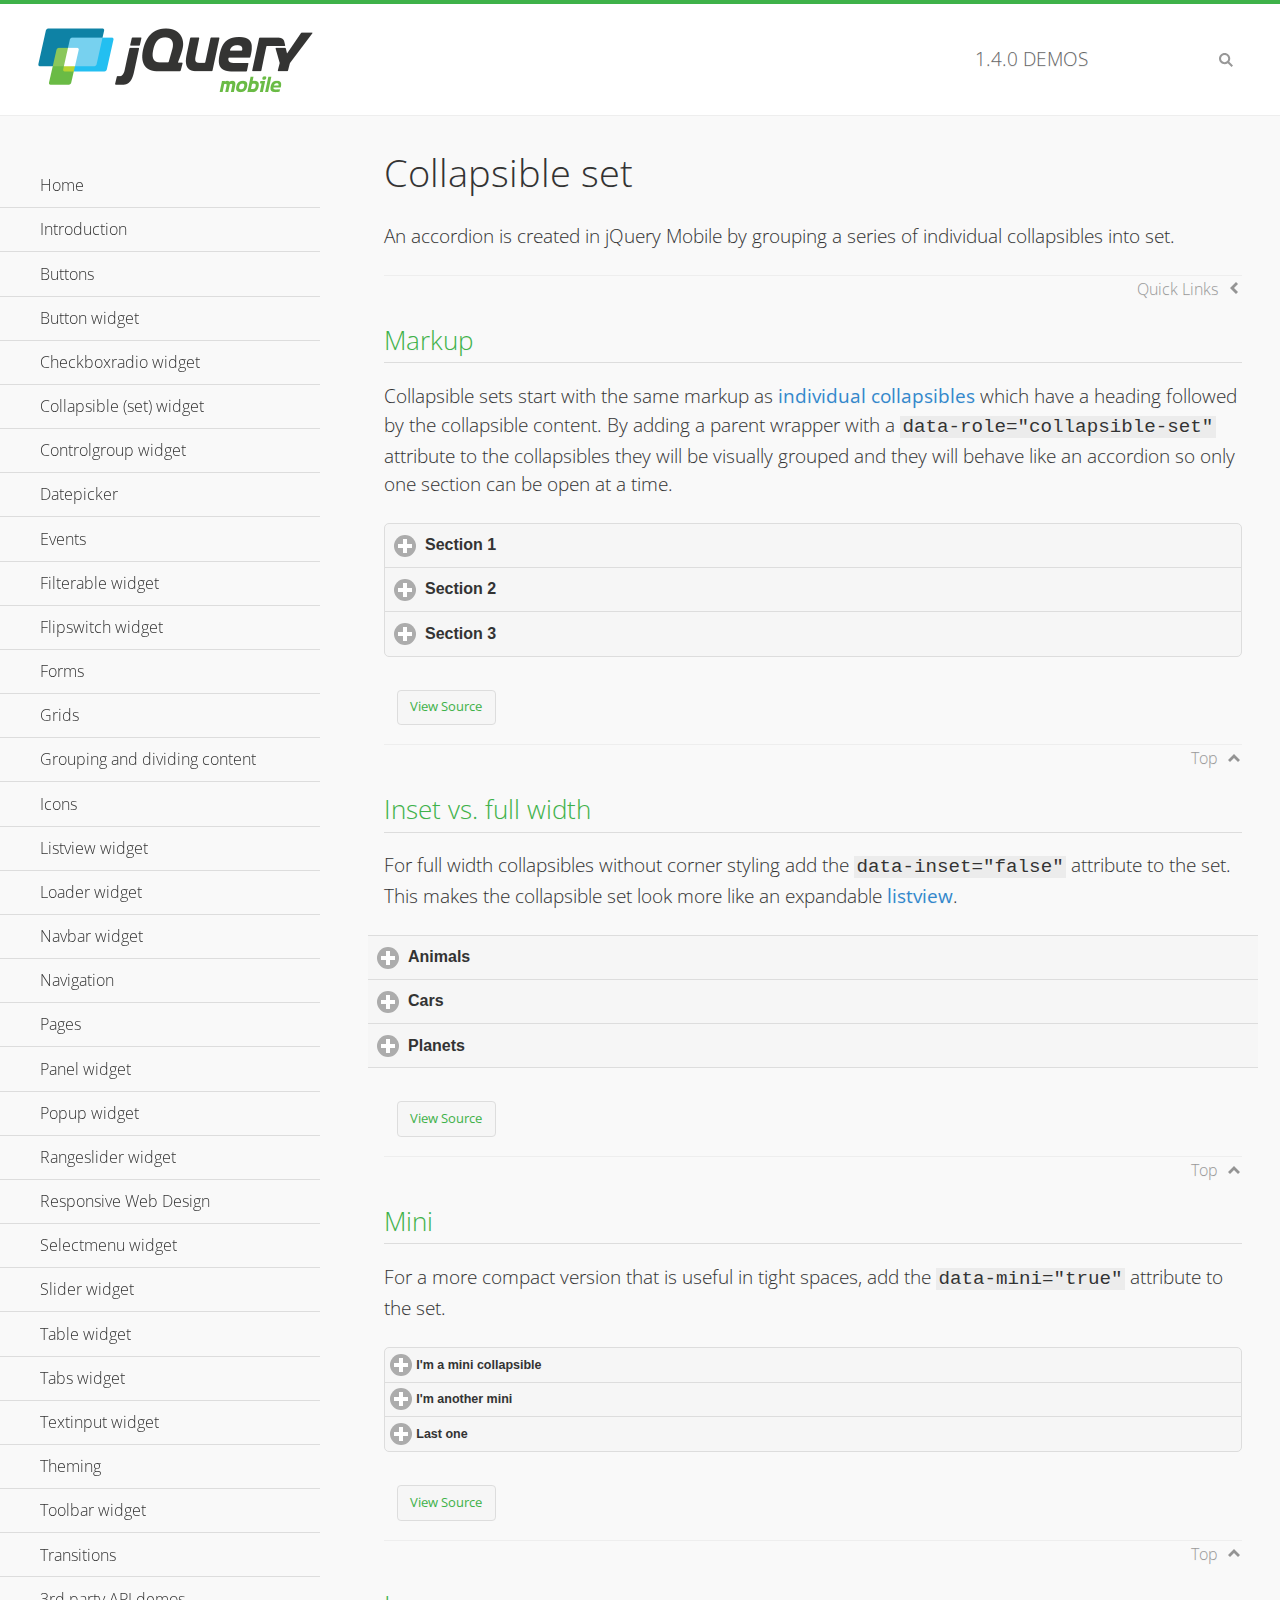
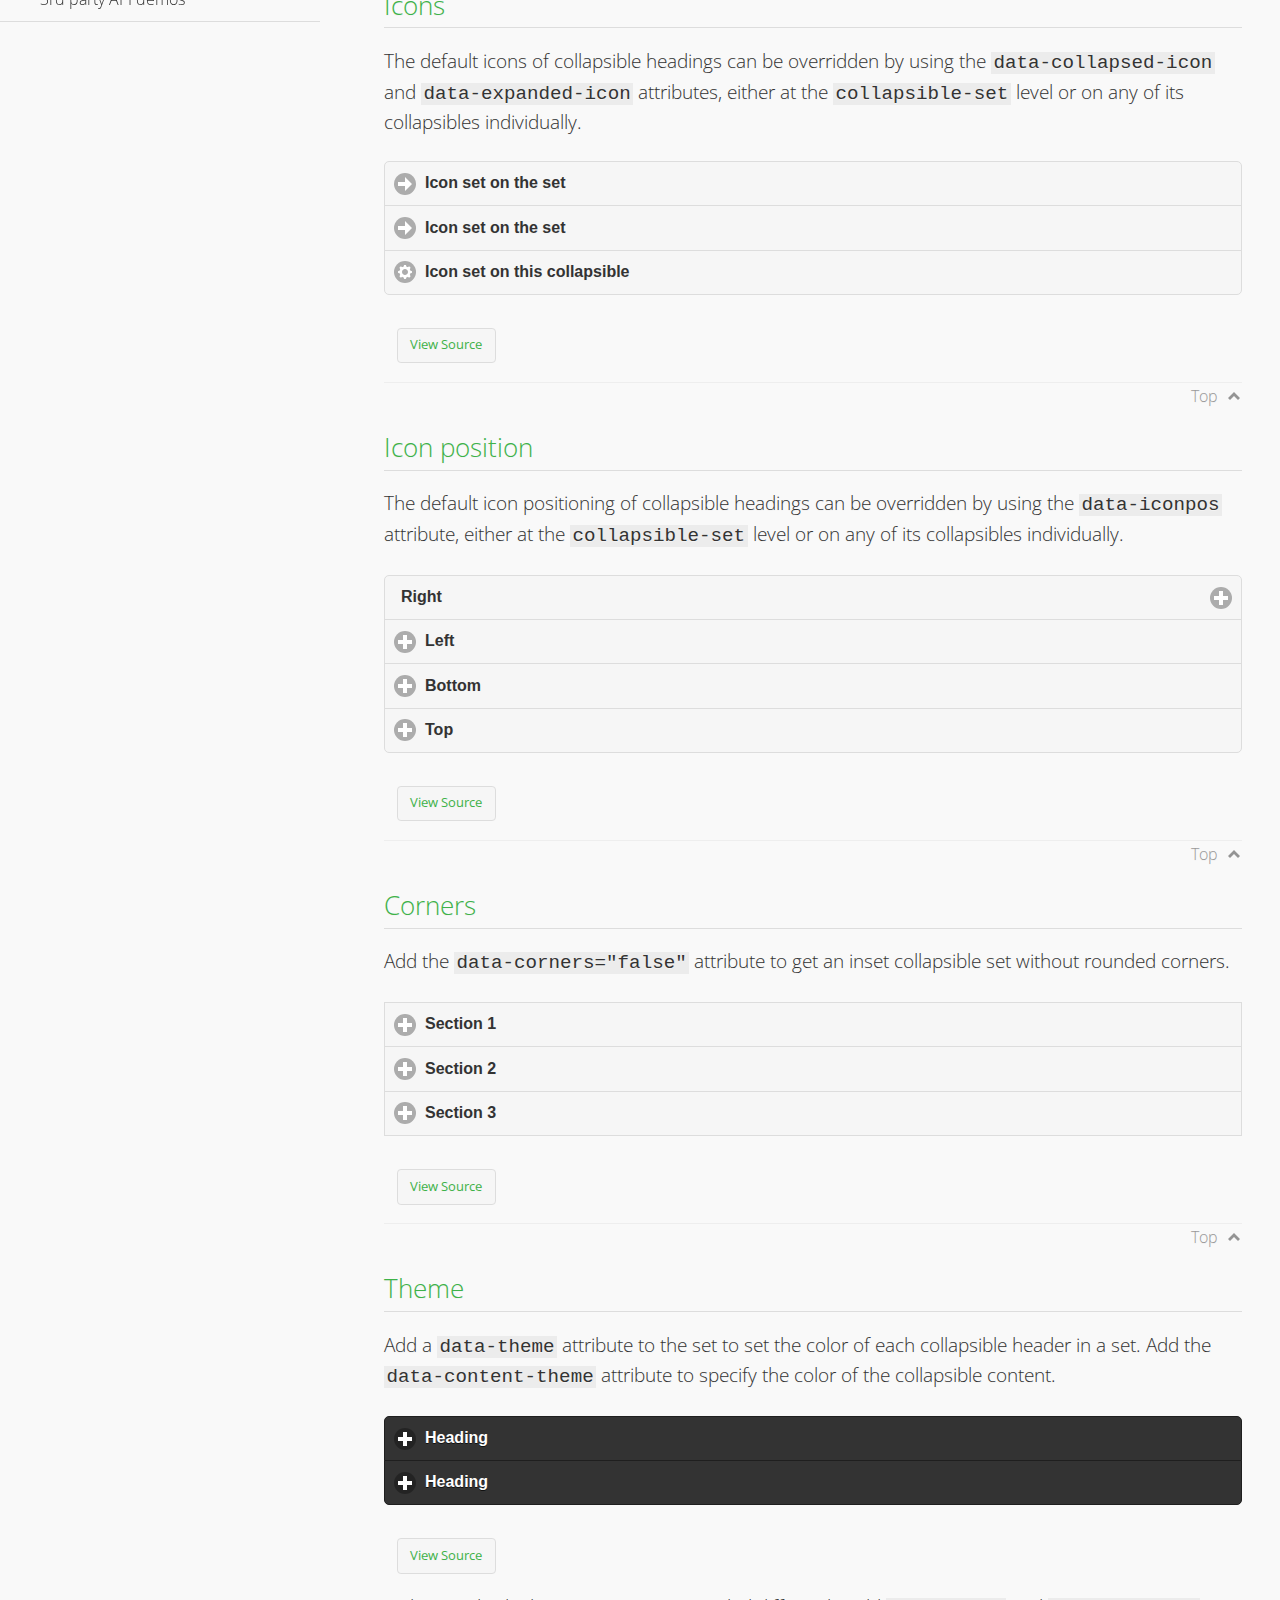
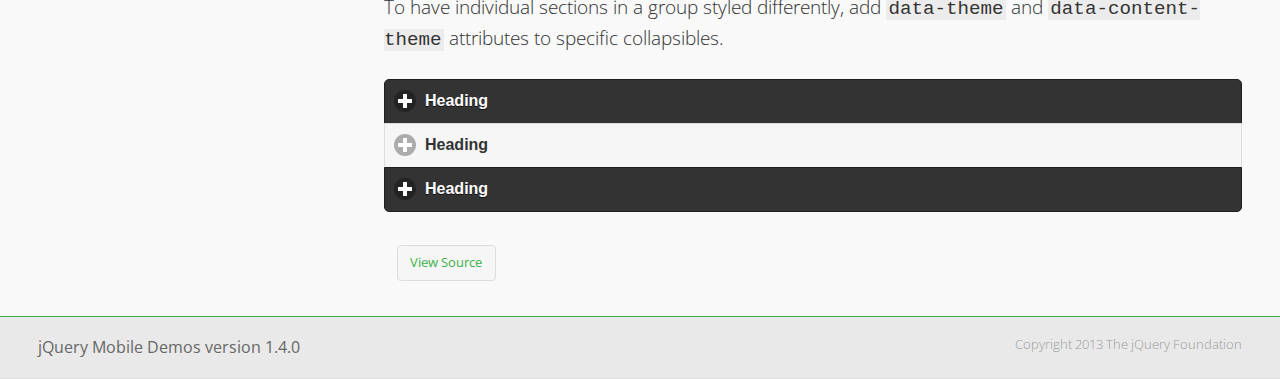
<file: js/demos/collapsibleset/index.html>
<!DOCTYPE html>
<html>
<head>
	<meta charset="utf-8">
	<meta name="viewport" content="width=device-width, initial-scale=1">
	<title>Collapsible set - jQuery Mobile Demos</title>
	<link rel="shortcut icon" href="../favicon.ico">
    <link rel="stylesheet" href="http://fonts.googleapis.com/css?family=Open+Sans:300,400,700">
	<link rel="stylesheet" href="../css/themes/default/jquery.mobile-1.4.0.min.css">
	<link rel="stylesheet" href="../_assets/css/jqm-demos.css">
	<script src="../js/jquery.js"></script>
	<script src="../_assets/js/index.js"></script>
	<script src="../js/jquery.mobile-1.4.0.min.js"></script>
</head>
<body>
<div data-role="page" class="jqm-demos" data-quicklinks="true">

	<div data-role="header" class="jqm-header">
		<h2><a href="../" title="jQuery Mobile Demos home"><img src="../_assets/img/jquery-logo.png" alt="jQuery Mobile"></a></h2>
		<p><span class="jqm-version"></span> Demos</p>
		<a href="#" class="jqm-navmenu-link ui-btn ui-btn-icon-notext ui-corner-all ui-icon-bars ui-nodisc-icon ui-alt-icon ui-btn-left">Menu</a>
		<a href="#" class="jqm-search-link ui-btn ui-btn-icon-notext ui-corner-all ui-icon-search ui-nodisc-icon ui-alt-icon ui-btn-right">Search</a>
	</div><!-- /header -->

	<div role="main" class="ui-content jqm-content">

		<h1>Collapsible set</h1>

		<p>An accordion is created in jQuery Mobile by grouping a series of individual collapsibles into set.</p>

		<h2>Markup</h2>

		<p>Collapsible sets start with the same markup as <a href="../collapsible/" data-ajax="false">individual collapsibles</a> which have a heading followed by the collapsible content. By adding a parent wrapper with a <code>data-role="collapsible-set"</code> attribute to the collapsibles they will be visually grouped and they will behave like an accordion so only one section can be open at a time.</p>

			<div data-demo-html="true">
				<div data-role="collapsible-set" data-theme="a" data-content-theme="a">
					<div data-role="collapsible">
						<h3>Section 1</h3>
					<p>I'm the collapsible content for section 1</p>
					</div>
					<div data-role="collapsible">
						<h3>Section 2</h3>
					<p>I'm the collapsible content for section 2</p>

					</div>
					<div data-role="collapsible">
						<h3>Section 3</h3>
					<p>I'm the collapsible content for section 3</p>
					</div>
				</div>
			</div><!--/demo-html -->

		<h2>Inset vs. full width</h2>

		<p>For full width collapsibles without corner styling add the <code>data-inset="false"</code> attribute to the set. This makes the collapsible set look more like an expandable <a href="../listview/">listview</a>.</p>

			<div data-demo-html="true">
				<div data-role="collapsible-set" data-inset="false">
					<div data-role="collapsible">
						<h3>Animals</h3>
						<ul data-role="listview" data-inset="false">
							<li>Cats</li>
							<li>Dogs</li>
							<li>Lizards</li>
							<li>Snakes</li>
						</ul>
					</div>
					<div data-role="collapsible">
						<h3>Cars</h3>
						<ul data-role="listview" data-inset="false">
							<li>Acura</li>
							<li>Audi</li>
							<li>BMW</li>
							<li>Cadillac</li>
						</ul>
					</div>
					<div data-role="collapsible">
						<h3>Planets</h3>
						<ul data-role="listview" data-inset="false">
							<li>Earth</li>
							<li>Jupiter</li>
							<li>Mars</li>
							<li>Mercury</li>
						</ul>
					</div>
				</div>
			</div><!--/demo-html -->

		<h2>Mini</h2>

		<p>For a more compact version that is useful in tight spaces, add the <code>data-mini="true"</code> attribute to the set. </p>

			<div data-demo-html="true">
				<div data-role="collapsible-set" data-theme="a" data-content-theme="a" data-mini="true">
					<div data-role="collapsible">
						<h3>I'm a mini collapsible</h3>
					<p>This is good for tight spaces.</p>
					</div>
					<div data-role="collapsible">
						<h3>I'm another mini</h3>
					<p>Here's some collapsible content.</p>

					</div>
					<div data-role="collapsible">
						<h3>Last one</h3>
					<p>Final bit of collapsible content.</p>
					</div>
				</div>
			</div><!--/demo-html -->

		<h2>Icons</h2>

		<p>The default icons of collapsible headings can be overridden by using the <code>data-collapsed-icon</code> and <code>data-expanded-icon</code> attributes, either at the <code>collapsible-set</code> level or on any of its collapsibles individually.</p>

			<div data-demo-html="true">
				<div data-role="collapsible-set" data-theme="a" data-content-theme="a" data-collapsed-icon="arrow-r" data-expanded-icon="arrow-d">
					<div data-role="collapsible">
						<h3>Icon set on the set</h3>
					<p>Specify the open and close icons on the set to apply it to all the collapsibles within.</p>
					</div>
					<div data-role="collapsible">
						<h3>Icon set on the set</h3>
					<p>This collapsible also gets the icon from the set.</p>
					</div>
					<div data-role="collapsible" data-collapsed-icon="gear" data-expanded-icon="delete">
						<h3>Icon set on this collapsible</h3>
					<p>The icons here are applied to this collapsible specifically, thus overriding the set icons.</p>
					</div>
				</div>
			</div><!--/demo-html -->

		<h2>Icon position</h2>

		<p>The default icon positioning of collapsible headings can be overridden by using the <code>data-iconpos</code> attribute, either at the <code>collapsible-set</code> level or on any of its collapsibles individually.</p>

			<div data-demo-html="true">
				<div data-role="collapsible-set" data-theme="a" data-content-theme="a" data-iconpos="right">
					<div data-role="collapsible">
						<h3>Right</h3>
					<p>Inherits icon positioning from <code>data-iconpos="right"</code> attribute on set.</p>
					</div>
					<div data-role="collapsible" data-iconpos="left">
						<h3>Left</h3>
					<p>Set via <code>data-iconpos="left"</code> attribute on the collapsible</p>
					</div>
					<div data-role="collapsible" data-iconpos="bottom">
						<h3>Bottom</h3>
					<p>Set via <code>data-iconpos="bottom"</code> attribute on the collapsible</p>
					</div>
					<div data-role="collapsible" data-iconpos="top">
						<h3>Top</h3>
					<p>Set via <code>data-iconpos="top"</code> attribute on the collapsible</p>
					</div>
				</div>
			</div><!--/demo-html -->

		<h2>Corners</h2>
		<p>Add the <code>data-corners="false"</code> attribute to get an inset collapsible set without rounded corners.</p>

			<div data-demo-html="true">
				<div data-role="collapsible-set" data-corners="false" data-theme="a" data-content-theme="a">
					<div data-role="collapsible">
						<h3>Section 1</h3>
					<p>Collapsible content</p>
					</div>
					<div data-role="collapsible">
						<h3>Section 2</h3>
					<p>Collapsible content</p>

					</div>
					<div data-role="collapsible">
						<h3>Section 3</h3>
					<p>Collapsible content</p>
					</div>
				</div>
			</div><!--/demo-html -->

		<h2>Theme</h2>

		<p>Add a <code>data-theme</code> attribute to the set to set the color of each collapsible header in a set. Add the <code>data-content-theme</code> attribute to specify the color of the collapsible content. </p>

			<div data-demo-html="true">
				<div data-role="collapsible-set" data-theme="b" data-content-theme="b">
					<div data-role="collapsible">
						<h3>Heading</h3>
						<p>Content</p>
					</div>
					<div data-role="collapsible">
						<h3>Heading</h3>
						<p>Content</p>
					</div>
				</div>
			</div><!--/demo-html -->

		<p>To have individual sections in a group styled differently, add <code>data-theme</code> and <code>data-content-theme</code> attributes to specific collapsibles.</p>

			<div data-demo-html="true">
				<div data-role="collapsible-set" data-theme="b" data-content-theme="b">
					<div data-role="collapsible">
						<h3>Heading</h3>
						<p>Content</p>
					</div>
					<div data-role="collapsible" data-theme="a" data-content-theme="a">
						<h3>Heading</h3>
						<p>Content</p>
					</div>
					<div data-role="collapsible">
						<h3>Heading</h3>
						<p>Content</p>
					</div>
				</div>
		</div><!--/demo-html -->

	</div><!-- /content -->
	    <div data-role="panel" class="jqm-navmenu-panel" data-position="left" data-display="overlay" data-theme="a">
	    	<ul class="jqm-list ui-alt-icon ui-nodisc-icon">
<li data-filtertext="demos homepage" data-icon="home"><a href=".././">Home</a></li>
<li data-filtertext="introduction overview getting started"><a href="../intro/" data-ajax="false">Introduction</a></li>
<li data-filtertext="buttons button markup buttonmarkup method anchor link button element"><a href="../button-markup/" data-ajax="false">Buttons</a></li>
<li data-filtertext="form button widget input button submit reset"><a href="../button/" data-ajax="false">Button widget</a></li>
<li data-role="collapsible" data-collapsed-icon="carat-d" data-expanded-icon="carat-u" data-iconpos="right" data-inset="false">
	<h3>Checkboxradio widget</h3>
	<ul>
		<li data-filtertext="form checkboxradio widget checkbox input checkboxes controlgroups"><a href="../checkboxradio-checkbox/" data-ajax="false">Checkboxes</a></li>
		<li data-filtertext="form checkboxradio widget radio input radio buttons controlgroups"><a href="../checkboxradio-radio/" data-ajax="false">Radio buttons</a></li>
	</ul>
</li>
<li data-role="collapsible" data-collapsed-icon="carat-d" data-expanded-icon="carat-u" data-iconpos="right" data-inset="false">
	<h3>Collapsible (set) widget</h3>
	<ul>
		<li data-filtertext="collapsibles content formatting"><a href="../collapsible/" data-ajax="false">Collapsible</a></li>
		<li data-filtertext="dynamic collapsible set accordion append expand"><a href="../collapsible-dynamic/" data-ajax="false">Dynamic collapsibles</a></li>
		<li data-filtertext="accordions collapsible set widget content formatting grouped collapsibles"><a href="../collapsibleset/" data-ajax="false">Collapsible set</a></li>
	</ul>
</li>
<li data-role="collapsible" data-collapsed-icon="carat-d" data-expanded-icon="carat-u" data-iconpos="right" data-inset="false">
	<h3>Controlgroup widget</h3>
	<ul>
		<li data-filtertext="controlgroups selectmenu checkboxradio input grouped buttons horizontal vertical"><a href="../controlgroup/" data-ajax="false">Controlgroup</a></li>
		<li data-filtertext="dynamic controlgroup dynamically add buttons"><a href="../controlgroup-dynamic/" data-ajax="false">Dynamic controlgroups</a></li>
	</ul>
</li>
<li data-filtertext="form datepicker widget date input"><a href="../datepicker/" data-ajax="false">Datepicker</a></li>
<li data-role="collapsible" data-collapsed-icon="carat-d" data-expanded-icon="carat-u" data-iconpos="right" data-inset="false">
	<h3>Events</h3>
	<ul>
		<li data-filtertext="swipe to delete list items listviews swipe events"><a href="../swipe-list/" data-ajax="false">Swipe list items</a></li>
		<li data-filtertext="swipe to navigate swipe page navigation swipe events"><a href="../swipe-page/" data-ajax="false">Swipe page navigation</a></li>
	</ul>
</li>
<li data-filtertext="filterable filter elements sorting searching listview table"><a href="../filterable/" data-ajax="false">Filterable widget</a></li>
<li data-filtertext="form flipswitch widget flip toggle switch binary select checkbox input"><a href="../flipswitch/" data-ajax="false">Flipswitch widget</a></li>
<li data-role="collapsible" data-collapsed-icon="carat-d" data-expanded-icon="carat-u" data-iconpos="right" data-inset="false">
	<h3>Forms</h3>
	<ul>
		<li data-filtertext="forms text checkbox radio range button submit reset inputs selects textarea slider flipswitch label form elements"><a href="../forms/" data-ajax="false">Forms</a></li>
		<li data-filtertext="form hide labels hidden accessible ui-hidden-accessible forms"><a href="../forms-label-hidden-accessible/" data-ajax="false">Hide labels</a></li>
		<li data-filtertext="form field containers fieldcontain ui-field-contain forms"><a href="../forms-field-contain/" data-ajax="false">Field containers</a></li>
		<li data-filtertext="forms disabled form elements"><a href="../forms-disabled/" data-ajax="false">Forms disabled</a></li>
		<li data-filtertext="forms gallery examples overview forms text checkbox radio range button submit reset inputs selects textarea slider flipswitch label form elements"><a href="../forms-gallery/" data-ajax="false">Forms gallery</a></li>
	</ul>
</li>
<li data-role="collapsible" data-collapsed-icon="carat-d" data-expanded-icon="carat-u" data-iconpos="right" data-inset="false">
	<h3>Grids</h3>
	<ul>
		<li data-filtertext="grids columns blocks content formatting rwd responsive css framework"><a href="../grids/" data-ajax="false">Grids</a></li>
		<li data-filtertext="buttons in grids css framework"><a href="../grids-buttons/" data-ajax="false">Buttons in grids</a></li>
		<li data-filtertext="custom responsive grids rwd css framework"><a href="../grids-custom-responsive/" data-ajax="false">Custom responsive grids</a></li>
	</ul>
</li>
<li data-filtertext="blocks content formatting sections heading"><a href="../body-bar-classes/" data-ajax="false">Grouping and dividing content</a></li>
<li data-role="collapsible" data-collapsed-icon="carat-d" data-expanded-icon="carat-u" data-iconpos="right" data-inset="false">
	<h3>Icons</h3>
	<ul>
		<li data-filtertext="button icons svg disc alt custom icon position"><a href="../icons/" data-ajax="false">Icons</a></li>
		<li data-filtertext=""><a href="../icons-grunticon/" data-ajax="false">Grunticon loader</a></li>
	</ul>
</li>
<li data-role="collapsible" data-collapsed-icon="carat-d" data-expanded-icon="carat-u" data-iconpos="right" data-inset="false">
	<h3>Listview widget</h3>
	<ul>
		<li data-filtertext="listview widget thumbnails icons nested split button collapsible ul ol"><a href="../listview/" data-ajax="false">Listview</a></li>
		<li data-filtertext="autocomplete filterable reveal listview filtertextbeforefilter placeholder"><a href="../listview-autocomplete/" data-ajax="false">Listview autocomplete</a></li>
		<li data-filtertext="autocomplete filterable reveal listview remote data filtertextbeforefilter placeholder"><a href="../listview-autocomplete-remote/" data-ajax="false">Listview autocomplete remote data</a></li>
		<li data-filtertext="autodividers anchor jump scroll linkbars listview lists ul ol"><a href="../listview-autodividers-linkbar/" data-ajax="false">Listview autodividers linkbar</a></li>
		<li data-filtertext="listview autodividers selector autodividersselector lists ul ol"><a href="../listview-autodividers-selector/" data-ajax="false">Listview autodividers selector</a></li>
		<li data-filtertext="listview nested list items"><a href="../listview-nested-lists/" data-ajax="false">Listview Nested Listviews</a></li>
		<li data-filtertext="listview collapsible list items flat"><a href="../listview-collapsible-item-flat/" data-ajax="false">Listview collapsible list items (flat)</a></li>
		<li data-filtertext="listview collapsible list indented"><a href="../listview-collapsible-item-indented/" data-ajax="false">Listview collapsible list items (indented)</a></li>
		<li data-filtertext="grid listview responsive grids responsive listviews lists ul"><a href="../listview-grid/" data-ajax="false">Listview responsive grid</a></li>
	</ul>
</li>
<li data-filtertext="loader widget page loading navigation overlay spinner"><a href="../loader/" data-ajax="false">Loader widget</a></li>
<li data-filtertext="navbar widget navmenu toolbars header footer"><a href="../navbar/" data-ajax="false">Navbar widget</a></li>
<li data-role="collapsible" data-collapsed-icon="carat-d" data-expanded-icon="carat-u" data-iconpos="right" data-inset="false">
	<h3>Navigation</h3>
	<ul>
		<li data-filtertext="ajax navigation navigate widget history event method"><a href="../navigation/" data-ajax="false">Navigation</a></li>
		<li data-filtertext="linking pages page links navigation ajax prefetch cache"><a href="../navigation-linking-pages/" data-ajax="false">Linking pages</a></li>
		<li data-filtertext="php redirect server redirection server-side navigation"><a href="../navigation-php-redirect/" data-ajax="false">PHP redirect demo</a></li>
	</ul>
</li>
<li data-role="collapsible" data-collapsed-icon="carat-d" data-expanded-icon="carat-u" data-iconpos="right" data-inset="false">
	<h3>Pages</h3>
	<ul>
		<li data-filtertext="pages page widget ajax navigation"><a href="../pages/" data-ajax="false">Pages</a></li>
		<li data-filtertext="single page"><a href="../pages-single-page/" data-ajax="false">Single page</a></li>
		<li data-filtertext="multipage multi-page page"><a href="../pages-multi-page/" data-ajax="false">Multi-page template</a></li>
		<li data-filtertext="dialog page widget modal popup"><a href="../pages-dialog/" data-ajax="false">Dialog page</a></li>
	</ul>
</li>
<li data-role="collapsible" data-collapsed-icon="carat-d" data-expanded-icon="carat-u" data-iconpos="right" data-inset="false">
	<h3>Panel widget</h3>
	<ul>
		<li data-filtertext="panel widget sliding panels reveal push overlay responsive"><a href="../panel/" data-ajax="false">Panel</a></li>
		<li data-filtertext=""><a href="../panel-external/" data-ajax="false">External panels</a></li>
		<li data-filtertext="panel "><a href="../panel-fixed/" data-ajax="false">Fixed panels</a></li>
		<li data-filtertext="panel slide panels sliding panels shadow rwd responsive breakpoint"><a href="../panel-responsive/" data-ajax="false">Panels responsive</a></li>
		<li data-filtertext="panel custom style custom panel width reveal shadow listview panel styling page background wrapper"><a href="../panel-styling/" data-ajax="false">Custom panel style</a></li>
		<li data-filtertext="panel open on swipe"><a href="../panel-swipe-open/" data-ajax="false">Panel open on swipe</a></li>
		<li data-filtertext="panels outside page internal external toolbars"><a href="../panel-external-internal/" data-ajax="false">Panel external and internal</a></li>
	</ul>
</li>
<li data-role="collapsible" data-collapsed-icon="carat-d" data-expanded-icon="carat-u" data-iconpos="right" data-inset="false">
	<h3>Popup widget</h3>
	<ul>
		<li data-filtertext="popup widget popups dialog modal transition tooltip lightbox form overlay screen flip pop fade transition"><a href="../popup/" data-ajax="false">Popup</a></li>
		<li data-filtertext="popup alignment position"><a href="../popup-alignment/" data-ajax="false">Popup alignment</a></li>
		<li data-filtertext="popup arrow size popups popover"><a href="../popup-arrow-size/" data-ajax="false">Popup arrow size</a></li>
		<li data-filtertext="dynamic popups popup images lightbox"><a href="../popup-dynamic/" data-ajax="false">Dynamic popups</a></li>
		<li data-filtertext="popups with iframes scaling"><a href="../popup-iframe/" data-ajax="false">Popups with iframes</a></li>
		<li data-filtertext="popup image scaling"><a href="../popup-image-scaling/" data-ajax="false">Popup image scaling</a></li>
		<li data-filtertext="external popup outside multi-page"><a href="../popup-outside-multipage" data-ajax="false">Popup outside multi-page</a></li>
	</ul>
</li>
<li data-filtertext="form rangeslider widget dual sliders dual handle sliders range input"><a href="../rangeslider/" data-ajax="false">Rangeslider widget</a></li>
<li data-filtertext="responsive web design rwd adaptive progressive enhancement PE accessible mobile breakpoints media query media queries"><a href="../rwd/" data-ajax="false">Responsive Web Design</a></li>
<li data-role="collapsible" data-collapsed-icon="carat-d" data-expanded-icon="carat-u" data-iconpos="right" data-inset="false">
	<h3>Selectmenu widget</h3>
	<ul>
		<li data-filtertext="form selectmenu widget select input custom select menu selects"><a href="../selectmenu/" data-ajax="false">Selectmenu</a></li>
		<li data-filtertext="form custom select menu selectmenu widget custom menu option optgroup multiple selects"><a href="../selectmenu-custom/" data-ajax="false">Custom select menu</a></li>
		<li data-filtertext="filterable select filter popup dialog"><a href="../selectmenu-custom-filter/" data-ajax="false">Custom select menu with filter</a></li>
	</ul>
</li>
<li data-role="collapsible" data-collapsed-icon="carat-d" data-expanded-icon="carat-u" data-iconpos="right" data-inset="false">
	<h3>Slider widget</h3>
	<ul>
		<li data-filtertext="form slider widget range input single sliders"><a href="../slider/" data-ajax="false">Slider</a></li>
		<li data-filtertext="form slider widget flipswitch slider binary select flip toggle switch"><a href="../slider-flipswitch/" data-ajax="false">Slider flip toggle switch</a></li>
		<li data-filtertext="form slider tooltip handle value input range sliders"><a href="../slider-tooltip/" data-ajax="false">Slider tooltip</a></li>
	</ul>
</li>
<li data-role="collapsible" data-collapsed-icon="carat-d" data-expanded-icon="carat-u" data-iconpos="right" data-inset="false">
	<h3>Table widget</h3>
	<ul>
		<li data-filtertext="table widget reflow column toggle th td responsive tables rwd hide show tabular"><a href="../table-column-toggle/" data-ajax="false">Table Column Toggle</a></li>
		<li data-filtertext="table column toggle phone comparison demo"><a href="../table-column-toggle-example/" data-ajax="false">Table Column Toggle demo</a></li>
		<li data-filtertext="responsive tables table column toggle heading groups rwd breakpoint"><a href="../table-column-toggle-heading-groups/" data-ajax="false">Table Column Toggle heading groups</a></li>
		<li data-filtertext="responsive tables table column toggle hide rwd breakpoint customization options"><a href="../table-column-toggle-options/" data-ajax="false">Table Column Toggle options</a></li>
		<li data-filtertext="table reflow th td responsive rwd columns tabular"><a href="../table-reflow/" data-ajax="false">Table Reflow</a></li>
		<li data-filtertext="responsive tables table reflow heading groups rwd breakpoint"><a href="../table-reflow-heading-groups/" data-ajax="false">Table Reflow heading groups</a></li>
		<li data-filtertext="responsive tables table reflow stripes strokes table style"><a href="../table-reflow-stripes-strokes/" data-ajax="false">Table Reflow stripes and strokes</a></li>
		<li data-filtertext="responsive tables table reflow stack custom styles"><a href="../table-reflow-styling/" data-ajax="false">Table Reflow custom styles</a></li>
	</ul>
</li>
<li data-filtertext="ui tabs widget"><a href="../tabs/" data-ajax="false">Tabs widget</a></li>
<li data-filtertext="form textinput widget text input textarea number date time tel email file color password"><a href="../textinput/" data-ajax="false">Textinput widget</a></li>
<li data-role="collapsible" data-collapsed-icon="carat-d" data-expanded-icon="carat-u" data-iconpos="right" data-inset="false">
	<h3>Theming</h3>
	<ul>
		<li data-filtertext="default theme swatches theming style css"><a href="../theme-default/" data-ajax="false">Default theme</a></li>
		<li data-filtertext="classic theme old theme swatches theming style css"><a href="../theme-classic/" data-ajax="false">Classic theme</a></li>
	</ul>
</li>
<li data-role="collapsible" data-collapsed-icon="carat-d" data-expanded-icon="carat-u" data-iconpos="right" data-inset="false">
	<h3>Toolbar widget</h3>
	<ul>
		<li data-filtertext="toolbar widget header footer toolbars fixed fullscreen external sections"><a href="../toolbar/" data-ajax="false">Toolbar</a></li>
		<li data-filtertext="dynamic toolbars dynamically add toolbar header footer"><a href="../toolbar-dynamic/" data-ajax="false">Dynamic toolbars</a></li>
		<li data-filtertext="external toolbars header footer"><a href="../toolbar-external/" data-ajax="false">External toolbars</a></li>
		<li data-filtertext="fixed toolbars header footer"><a href="../toolbar-fixed/" data-ajax="false">Fixed toolbars</a></li>
		<li data-filtertext="fixed fullscreen toolbars header footer"><a href="../toolbar-fixed-fullscreen/" data-ajax="false">Fullscreen toolbars</a></li>
		<li data-filtertext="external fixed toolbars header footer"><a href="../toolbar-fixed-external/" data-ajax="false">Fixed external toolbars</a></li>
		<li data-filtertext="external persistent toolbars header footer navbar navmenu"><a href="../toolbar-fixed-persistent/" data-ajax="false">Persistent toolbars</a></li>
		<li data-filtertext="external ajax optimized toolbars persistent toolbars header footer navbar"><a href="../toolbar-fixed-persistent-optimized/" data-ajax="false">AJAX optimized toolbars</a></li>
		<li data-filtertext="form in toolbars header footer"><a href="../toolbar-fixed-forms/" data-ajax="false">Form in toolbar</a></li>
	</ul>
</li>
<li data-filtertext="page transitions animated pages popup navigation flip slide fade pop"><a href="../transitions/" data-ajax="false">Transitions</a></li>
<li data-role="collapsible" data-collapsed-icon="carat-d" data-expanded-icon="carat-u" data-iconpos="right" data-inset="false">
	<h3>3rd party API demos</h3>
	<ul>
		<li data-filtertext="backbone requirejs navigation router"><a href="../backbone-requirejs/" data-ajax="false">Backbone RequireJS</a></li>
		<li data-filtertext="google maps geolocation demo"><a href="../map-geolocation/" data-ajax="false">Google Maps geolocation</a></li>
		<li data-filtertext="google maps hybrid"><a href="../map-list-toggle/" data-ajax="false">Google Maps list toggle</a></li>
	</ul>
</li>



		     </ul>
		</div><!-- /panel -->


	<div data-role="footer" data-position="fixed" data-tap-toggle="false" class="jqm-footer">
		<p>jQuery Mobile Demos version <span class="jqm-version"></span></p>
		<p>Copyright 2013 The jQuery Foundation</p>
	</div><!-- /footer -->
	<!-- TODO: This should become an external panel so we can add input to markup (unique ID) -->
    <div data-role="panel" class="jqm-search-panel" data-position="right" data-display="overlay" data-theme="a">
		<div class="jqm-search">
			<ul class="jqm-list" data-filter-placeholder="Search demos..." data-filter-reveal="true">
<li data-filtertext="demos homepage" data-icon="home"><a href=".././">Home</a></li>
<li data-filtertext="introduction overview getting started"><a href="../intro/" data-ajax="false">Introduction</a></li>
<li data-filtertext="buttons button markup buttonmarkup method anchor link button element"><a href="../button-markup/" data-ajax="false">Buttons</a></li>
<li data-filtertext="form button widget input button submit reset"><a href="../button/" data-ajax="false">Button widget</a></li>
<li data-role="collapsible" data-collapsed-icon="carat-d" data-expanded-icon="carat-u" data-iconpos="right" data-inset="false">
	<h3>Checkboxradio widget</h3>
	<ul>
		<li data-filtertext="form checkboxradio widget checkbox input checkboxes controlgroups"><a href="../checkboxradio-checkbox/" data-ajax="false">Checkboxes</a></li>
		<li data-filtertext="form checkboxradio widget radio input radio buttons controlgroups"><a href="../checkboxradio-radio/" data-ajax="false">Radio buttons</a></li>
	</ul>
</li>
<li data-role="collapsible" data-collapsed-icon="carat-d" data-expanded-icon="carat-u" data-iconpos="right" data-inset="false">
	<h3>Collapsible (set) widget</h3>
	<ul>
		<li data-filtertext="collapsibles content formatting"><a href="../collapsible/" data-ajax="false">Collapsible</a></li>
		<li data-filtertext="dynamic collapsible set accordion append expand"><a href="../collapsible-dynamic/" data-ajax="false">Dynamic collapsibles</a></li>
		<li data-filtertext="accordions collapsible set widget content formatting grouped collapsibles"><a href="../collapsibleset/" data-ajax="false">Collapsible set</a></li>
	</ul>
</li>
<li data-role="collapsible" data-collapsed-icon="carat-d" data-expanded-icon="carat-u" data-iconpos="right" data-inset="false">
	<h3>Controlgroup widget</h3>
	<ul>
		<li data-filtertext="controlgroups selectmenu checkboxradio input grouped buttons horizontal vertical"><a href="../controlgroup/" data-ajax="false">Controlgroup</a></li>
		<li data-filtertext="dynamic controlgroup dynamically add buttons"><a href="../controlgroup-dynamic/" data-ajax="false">Dynamic controlgroups</a></li>
	</ul>
</li>
<li data-filtertext="form datepicker widget date input"><a href="../datepicker/" data-ajax="false">Datepicker</a></li>
<li data-role="collapsible" data-collapsed-icon="carat-d" data-expanded-icon="carat-u" data-iconpos="right" data-inset="false">
	<h3>Events</h3>
	<ul>
		<li data-filtertext="swipe to delete list items listviews swipe events"><a href="../swipe-list/" data-ajax="false">Swipe list items</a></li>
		<li data-filtertext="swipe to navigate swipe page navigation swipe events"><a href="../swipe-page/" data-ajax="false">Swipe page navigation</a></li>
	</ul>
</li>
<li data-filtertext="filterable filter elements sorting searching listview table"><a href="../filterable/" data-ajax="false">Filterable widget</a></li>
<li data-filtertext="form flipswitch widget flip toggle switch binary select checkbox input"><a href="../flipswitch/" data-ajax="false">Flipswitch widget</a></li>
<li data-role="collapsible" data-collapsed-icon="carat-d" data-expanded-icon="carat-u" data-iconpos="right" data-inset="false">
	<h3>Forms</h3>
	<ul>
		<li data-filtertext="forms text checkbox radio range button submit reset inputs selects textarea slider flipswitch label form elements"><a href="../forms/" data-ajax="false">Forms</a></li>
		<li data-filtertext="form hide labels hidden accessible ui-hidden-accessible forms"><a href="../forms-label-hidden-accessible/" data-ajax="false">Hide labels</a></li>
		<li data-filtertext="form field containers fieldcontain ui-field-contain forms"><a href="../forms-field-contain/" data-ajax="false">Field containers</a></li>
		<li data-filtertext="forms disabled form elements"><a href="../forms-disabled/" data-ajax="false">Forms disabled</a></li>
		<li data-filtertext="forms gallery examples overview forms text checkbox radio range button submit reset inputs selects textarea slider flipswitch label form elements"><a href="../forms-gallery/" data-ajax="false">Forms gallery</a></li>
	</ul>
</li>
<li data-role="collapsible" data-collapsed-icon="carat-d" data-expanded-icon="carat-u" data-iconpos="right" data-inset="false">
	<h3>Grids</h3>
	<ul>
		<li data-filtertext="grids columns blocks content formatting rwd responsive css framework"><a href="../grids/" data-ajax="false">Grids</a></li>
		<li data-filtertext="buttons in grids css framework"><a href="../grids-buttons/" data-ajax="false">Buttons in grids</a></li>
		<li data-filtertext="custom responsive grids rwd css framework"><a href="../grids-custom-responsive/" data-ajax="false">Custom responsive grids</a></li>
	</ul>
</li>
<li data-filtertext="blocks content formatting sections heading"><a href="../body-bar-classes/" data-ajax="false">Grouping and dividing content</a></li>
<li data-role="collapsible" data-collapsed-icon="carat-d" data-expanded-icon="carat-u" data-iconpos="right" data-inset="false">
	<h3>Icons</h3>
	<ul>
		<li data-filtertext="button icons svg disc alt custom icon position"><a href="../icons/" data-ajax="false">Icons</a></li>
		<li data-filtertext=""><a href="../icons-grunticon/" data-ajax="false">Grunticon loader</a></li>
	</ul>
</li>
<li data-role="collapsible" data-collapsed-icon="carat-d" data-expanded-icon="carat-u" data-iconpos="right" data-inset="false">
	<h3>Listview widget</h3>
	<ul>
		<li data-filtertext="listview widget thumbnails icons nested split button collapsible ul ol"><a href="../listview/" data-ajax="false">Listview</a></li>
		<li data-filtertext="autocomplete filterable reveal listview filtertextbeforefilter placeholder"><a href="../listview-autocomplete/" data-ajax="false">Listview autocomplete</a></li>
		<li data-filtertext="autocomplete filterable reveal listview remote data filtertextbeforefilter placeholder"><a href="../listview-autocomplete-remote/" data-ajax="false">Listview autocomplete remote data</a></li>
		<li data-filtertext="autodividers anchor jump scroll linkbars listview lists ul ol"><a href="../listview-autodividers-linkbar/" data-ajax="false">Listview autodividers linkbar</a></li>
		<li data-filtertext="listview autodividers selector autodividersselector lists ul ol"><a href="../listview-autodividers-selector/" data-ajax="false">Listview autodividers selector</a></li>
		<li data-filtertext="listview nested list items"><a href="../listview-nested-lists/" data-ajax="false">Listview Nested Listviews</a></li>
		<li data-filtertext="listview collapsible list items flat"><a href="../listview-collapsible-item-flat/" data-ajax="false">Listview collapsible list items (flat)</a></li>
		<li data-filtertext="listview collapsible list indented"><a href="../listview-collapsible-item-indented/" data-ajax="false">Listview collapsible list items (indented)</a></li>
		<li data-filtertext="grid listview responsive grids responsive listviews lists ul"><a href="../listview-grid/" data-ajax="false">Listview responsive grid</a></li>
	</ul>
</li>
<li data-filtertext="loader widget page loading navigation overlay spinner"><a href="../loader/" data-ajax="false">Loader widget</a></li>
<li data-filtertext="navbar widget navmenu toolbars header footer"><a href="../navbar/" data-ajax="false">Navbar widget</a></li>
<li data-role="collapsible" data-collapsed-icon="carat-d" data-expanded-icon="carat-u" data-iconpos="right" data-inset="false">
	<h3>Navigation</h3>
	<ul>
		<li data-filtertext="ajax navigation navigate widget history event method"><a href="../navigation/" data-ajax="false">Navigation</a></li>
		<li data-filtertext="linking pages page links navigation ajax prefetch cache"><a href="../navigation-linking-pages/" data-ajax="false">Linking pages</a></li>
		<li data-filtertext="php redirect server redirection server-side navigation"><a href="../navigation-php-redirect/" data-ajax="false">PHP redirect demo</a></li>
	</ul>
</li>
<li data-role="collapsible" data-collapsed-icon="carat-d" data-expanded-icon="carat-u" data-iconpos="right" data-inset="false">
	<h3>Pages</h3>
	<ul>
		<li data-filtertext="pages page widget ajax navigation"><a href="../pages/" data-ajax="false">Pages</a></li>
		<li data-filtertext="single page"><a href="../pages-single-page/" data-ajax="false">Single page</a></li>
		<li data-filtertext="multipage multi-page page"><a href="../pages-multi-page/" data-ajax="false">Multi-page template</a></li>
		<li data-filtertext="dialog page widget modal popup"><a href="../pages-dialog/" data-ajax="false">Dialog page</a></li>
	</ul>
</li>
<li data-role="collapsible" data-collapsed-icon="carat-d" data-expanded-icon="carat-u" data-iconpos="right" data-inset="false">
	<h3>Panel widget</h3>
	<ul>
		<li data-filtertext="panel widget sliding panels reveal push overlay responsive"><a href="../panel/" data-ajax="false">Panel</a></li>
		<li data-filtertext=""><a href="../panel-external/" data-ajax="false">External panels</a></li>
		<li data-filtertext="panel "><a href="../panel-fixed/" data-ajax="false">Fixed panels</a></li>
		<li data-filtertext="panel slide panels sliding panels shadow rwd responsive breakpoint"><a href="../panel-responsive/" data-ajax="false">Panels responsive</a></li>
		<li data-filtertext="panel custom style custom panel width reveal shadow listview panel styling page background wrapper"><a href="../panel-styling/" data-ajax="false">Custom panel style</a></li>
		<li data-filtertext="panel open on swipe"><a href="../panel-swipe-open/" data-ajax="false">Panel open on swipe</a></li>
		<li data-filtertext="panels outside page internal external toolbars"><a href="../panel-external-internal/" data-ajax="false">Panel external and internal</a></li>
	</ul>
</li>
<li data-role="collapsible" data-collapsed-icon="carat-d" data-expanded-icon="carat-u" data-iconpos="right" data-inset="false">
	<h3>Popup widget</h3>
	<ul>
		<li data-filtertext="popup widget popups dialog modal transition tooltip lightbox form overlay screen flip pop fade transition"><a href="../popup/" data-ajax="false">Popup</a></li>
		<li data-filtertext="popup alignment position"><a href="../popup-alignment/" data-ajax="false">Popup alignment</a></li>
		<li data-filtertext="popup arrow size popups popover"><a href="../popup-arrow-size/" data-ajax="false">Popup arrow size</a></li>
		<li data-filtertext="dynamic popups popup images lightbox"><a href="../popup-dynamic/" data-ajax="false">Dynamic popups</a></li>
		<li data-filtertext="popups with iframes scaling"><a href="../popup-iframe/" data-ajax="false">Popups with iframes</a></li>
		<li data-filtertext="popup image scaling"><a href="../popup-image-scaling/" data-ajax="false">Popup image scaling</a></li>
		<li data-filtertext="external popup outside multi-page"><a href="../popup-outside-multipage" data-ajax="false">Popup outside multi-page</a></li>
	</ul>
</li>
<li data-filtertext="form rangeslider widget dual sliders dual handle sliders range input"><a href="../rangeslider/" data-ajax="false">Rangeslider widget</a></li>
<li data-filtertext="responsive web design rwd adaptive progressive enhancement PE accessible mobile breakpoints media query media queries"><a href="../rwd/" data-ajax="false">Responsive Web Design</a></li>
<li data-role="collapsible" data-collapsed-icon="carat-d" data-expanded-icon="carat-u" data-iconpos="right" data-inset="false">
	<h3>Selectmenu widget</h3>
	<ul>
		<li data-filtertext="form selectmenu widget select input custom select menu selects"><a href="../selectmenu/" data-ajax="false">Selectmenu</a></li>
		<li data-filtertext="form custom select menu selectmenu widget custom menu option optgroup multiple selects"><a href="../selectmenu-custom/" data-ajax="false">Custom select menu</a></li>
		<li data-filtertext="filterable select filter popup dialog"><a href="../selectmenu-custom-filter/" data-ajax="false">Custom select menu with filter</a></li>
	</ul>
</li>
<li data-role="collapsible" data-collapsed-icon="carat-d" data-expanded-icon="carat-u" data-iconpos="right" data-inset="false">
	<h3>Slider widget</h3>
	<ul>
		<li data-filtertext="form slider widget range input single sliders"><a href="../slider/" data-ajax="false">Slider</a></li>
		<li data-filtertext="form slider widget flipswitch slider binary select flip toggle switch"><a href="../slider-flipswitch/" data-ajax="false">Slider flip toggle switch</a></li>
		<li data-filtertext="form slider tooltip handle value input range sliders"><a href="../slider-tooltip/" data-ajax="false">Slider tooltip</a></li>
	</ul>
</li>
<li data-role="collapsible" data-collapsed-icon="carat-d" data-expanded-icon="carat-u" data-iconpos="right" data-inset="false">
	<h3>Table widget</h3>
	<ul>
		<li data-filtertext="table widget reflow column toggle th td responsive tables rwd hide show tabular"><a href="../table-column-toggle/" data-ajax="false">Table Column Toggle</a></li>
		<li data-filtertext="table column toggle phone comparison demo"><a href="../table-column-toggle-example/" data-ajax="false">Table Column Toggle demo</a></li>
		<li data-filtertext="responsive tables table column toggle heading groups rwd breakpoint"><a href="../table-column-toggle-heading-groups/" data-ajax="false">Table Column Toggle heading groups</a></li>
		<li data-filtertext="responsive tables table column toggle hide rwd breakpoint customization options"><a href="../table-column-toggle-options/" data-ajax="false">Table Column Toggle options</a></li>
		<li data-filtertext="table reflow th td responsive rwd columns tabular"><a href="../table-reflow/" data-ajax="false">Table Reflow</a></li>
		<li data-filtertext="responsive tables table reflow heading groups rwd breakpoint"><a href="../table-reflow-heading-groups/" data-ajax="false">Table Reflow heading groups</a></li>
		<li data-filtertext="responsive tables table reflow stripes strokes table style"><a href="../table-reflow-stripes-strokes/" data-ajax="false">Table Reflow stripes and strokes</a></li>
		<li data-filtertext="responsive tables table reflow stack custom styles"><a href="../table-reflow-styling/" data-ajax="false">Table Reflow custom styles</a></li>
	</ul>
</li>
<li data-filtertext="ui tabs widget"><a href="../tabs/" data-ajax="false">Tabs widget</a></li>
<li data-filtertext="form textinput widget text input textarea number date time tel email file color password"><a href="../textinput/" data-ajax="false">Textinput widget</a></li>
<li data-role="collapsible" data-collapsed-icon="carat-d" data-expanded-icon="carat-u" data-iconpos="right" data-inset="false">
	<h3>Theming</h3>
	<ul>
		<li data-filtertext="default theme swatches theming style css"><a href="../theme-default/" data-ajax="false">Default theme</a></li>
		<li data-filtertext="classic theme old theme swatches theming style css"><a href="../theme-classic/" data-ajax="false">Classic theme</a></li>
	</ul>
</li>
<li data-role="collapsible" data-collapsed-icon="carat-d" data-expanded-icon="carat-u" data-iconpos="right" data-inset="false">
	<h3>Toolbar widget</h3>
	<ul>
		<li data-filtertext="toolbar widget header footer toolbars fixed fullscreen external sections"><a href="../toolbar/" data-ajax="false">Toolbar</a></li>
		<li data-filtertext="dynamic toolbars dynamically add toolbar header footer"><a href="../toolbar-dynamic/" data-ajax="false">Dynamic toolbars</a></li>
		<li data-filtertext="external toolbars header footer"><a href="../toolbar-external/" data-ajax="false">External toolbars</a></li>
		<li data-filtertext="fixed toolbars header footer"><a href="../toolbar-fixed/" data-ajax="false">Fixed toolbars</a></li>
		<li data-filtertext="fixed fullscreen toolbars header footer"><a href="../toolbar-fixed-fullscreen/" data-ajax="false">Fullscreen toolbars</a></li>
		<li data-filtertext="external fixed toolbars header footer"><a href="../toolbar-fixed-external/" data-ajax="false">Fixed external toolbars</a></li>
		<li data-filtertext="external persistent toolbars header footer navbar navmenu"><a href="../toolbar-fixed-persistent/" data-ajax="false">Persistent toolbars</a></li>
		<li data-filtertext="external ajax optimized toolbars persistent toolbars header footer navbar"><a href="../toolbar-fixed-persistent-optimized/" data-ajax="false">AJAX optimized toolbars</a></li>
		<li data-filtertext="form in toolbars header footer"><a href="../toolbar-fixed-forms/" data-ajax="false">Form in toolbar</a></li>
	</ul>
</li>
<li data-filtertext="page transitions animated pages popup navigation flip slide fade pop"><a href="../transitions/" data-ajax="false">Transitions</a></li>
<li data-role="collapsible" data-collapsed-icon="carat-d" data-expanded-icon="carat-u" data-iconpos="right" data-inset="false">
	<h3>3rd party API demos</h3>
	<ul>
		<li data-filtertext="backbone requirejs navigation router"><a href="../backbone-requirejs/" data-ajax="false">Backbone RequireJS</a></li>
		<li data-filtertext="google maps geolocation demo"><a href="../map-geolocation/" data-ajax="false">Google Maps geolocation</a></li>
		<li data-filtertext="google maps hybrid"><a href="../map-list-toggle/" data-ajax="false">Google Maps list toggle</a></li>
	</ul>
</li>



			</ul>
		</div>
	</div><!-- /panel -->


</div><!-- /page -->

</body>
</html>
</file>
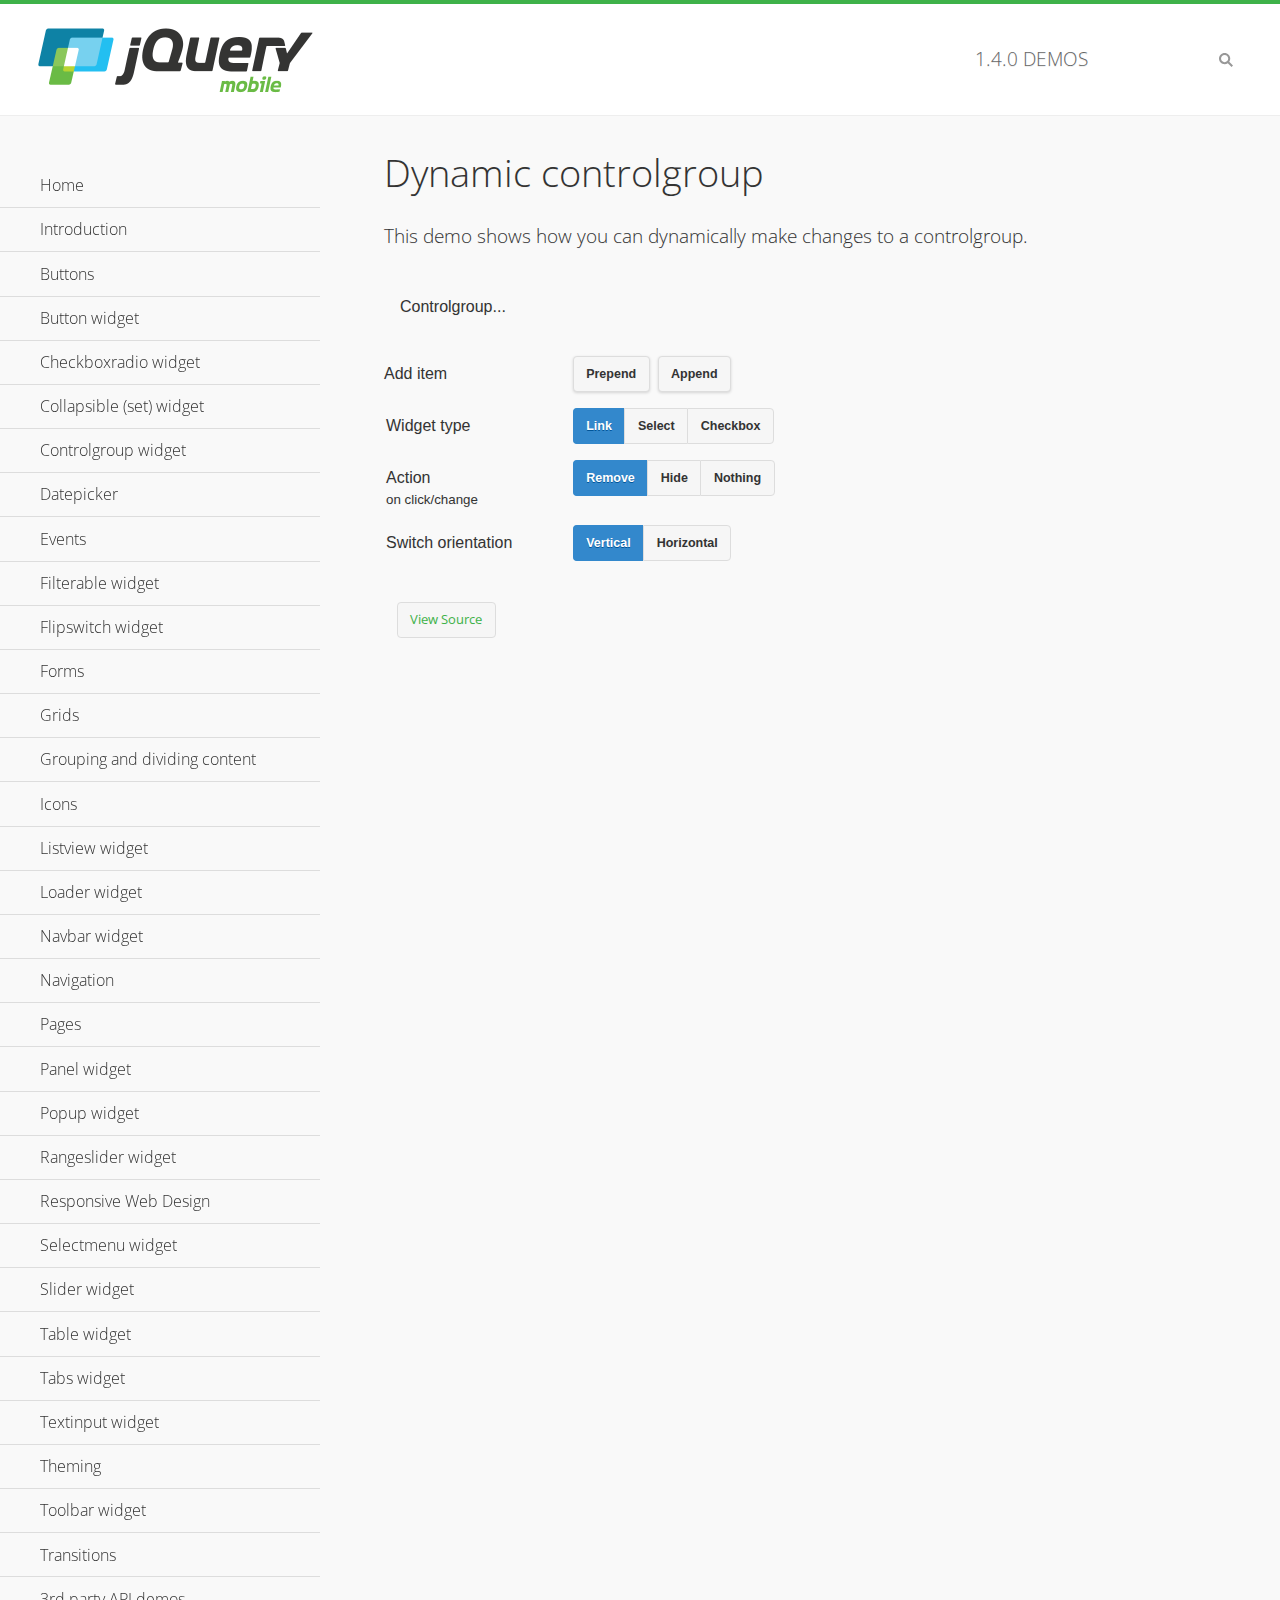
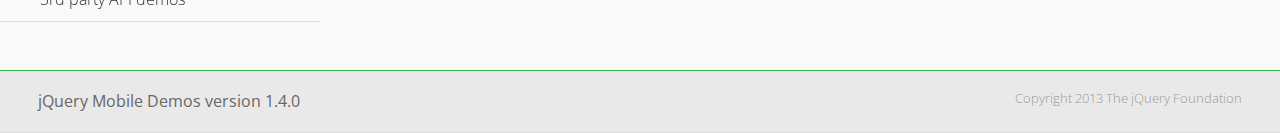
<file: js/demos/controlgroup-dynamic/index.html>
<!DOCTYPE html>
<html>
<head>
	<meta charset="utf-8">
	<meta name="viewport" content="width=device-width, initial-scale=1">
	<title>Dynamic controlgroup - jQuery Mobile Demos</title>
	<link rel="shortcut icon" href="../favicon.ico">
    <link rel="stylesheet" href="http://fonts.googleapis.com/css?family=Open+Sans:300,400,700">
	<link rel="stylesheet" href="../css/themes/default/jquery.mobile-1.4.0.min.css">
	<link rel="stylesheet" href="../_assets/css/jqm-demos.css">
	<script src="../js/jquery.js"></script>
	<script src="../_assets/js/index.js"></script>
	<script src="../js/jquery.mobile-1.4.0.min.js"></script>
	<script>
		( function( $, undefined ) {
			var counter = 0;
			$( document ).bind( "pagecreate", function( e ) {
				$( "#prepend, #append", e.target ).on( "click", function( e ) {
					counter++;

					var widgetType = $( "[name='radio-widget']:checked" ).attr( "id" ),
						group = $( "#my-controlgroup" ),
						$el,
						action = function() {
							var action = $( "[name='radio-action']:checked" ).attr( "id" );
							if ( $( $el[1] ).is( "select" ) && action === "hide" ) {
								$el = $( $el[1] ).parents( ".ui-select" );
							}
							$el[ action ]();
							group.controlgroup( "refresh" );
						};

					if ( widgetType === "link" ) {

						$el = $( "<a href='#'>Link " + counter + "</a>" ).bind( "click", action );
						$( "#my-controlgroup" ).controlgroup( "container" )[ $( this ).attr( "id" ) ]( $el );
						$el.buttonMarkup();

					} else if ( widgetType === "select" ) {

						$el = $( "<label for='widget" + counter + "'>Select " + counter + "</label><select id='widget" + counter + "'><option value='option1'>Select " + counter + "</option><option value='option2'>Select option</option></select>" );
						$( $el[ 1 ] ).bind( "change", action);
						$( "#my-controlgroup" ).controlgroup( "container" )[ $( this ).attr( "id" ) ]( $el );
						$( $el[ 1 ] ).selectmenu();

					} else {

						$el = $( "<label for='widget" + counter + "'>Checkbox " + counter + "</label><input type='checkbox' id='widget" + counter + "'></input>" );
						$( $el[ 1 ] ).bind( "change", action );
						$( "#my-controlgroup" ).controlgroup( "container" )[ $( this ).attr( "id" ) ]( $el );
						$( $el[ 1 ] ).checkboxradio();

					}

					group.controlgroup( "refresh" );
				});

				$( "[name='radio-orientation']" ).bind( "change", function( e ) {
					$( "#my-controlgroup" ).controlgroup( "option", "type", ( $( "#isHorizontal" ).is( ":checked" ) ? "horizontal" : "vertical" ) );
				});
			});
		})( jQuery );
	</script>
</head>
<body>
<div data-role="page" class="jqm-demos">

	<div data-role="header" class="jqm-header">
		<h2><a href="../" title="jQuery Mobile Demos home"><img src="../_assets/img/jquery-logo.png" alt="jQuery Mobile"></a></h2>
		<p><span class="jqm-version"></span> Demos</p>
		<a href="#" class="jqm-navmenu-link ui-btn ui-btn-icon-notext ui-corner-all ui-icon-bars ui-nodisc-icon ui-alt-icon ui-btn-left">Menu</a>
		<a href="#" class="jqm-search-link ui-btn ui-btn-icon-notext ui-corner-all ui-icon-search ui-nodisc-icon ui-alt-icon ui-btn-right">Search</a>
	</div><!-- /header -->

	<div role="main" class="ui-content jqm-content">

        <h1>Dynamic controlgroup</h1>

        <p>This demo shows how you can dynamically make changes to a controlgroup.</p>

        <div data-demo-html="true" data-demo-js="true">

            <form>
            	<div class="ui-body ui-body-d ui-corner-all">
                	<p>Controlgroup...</p>
                	<div data-role="controlgroup" id="my-controlgroup"><!-- items will be injected here --></div>
                </div>
            </form>

            <div class="ui-field-contain">
                <label for="prepend">Add item</label>
                <button id="prepend" data-mini="true" data-inline="true">Prepend</button>
                <label for="append" class="ui-hidden-accessible">Action</label>
                <button id="append" data-mini="true" data-inline="true">Append</button>
            </div>

            <form action="#" method="get">
            	<div class="ui-field-contain">
                    <fieldset data-role="controlgroup" data-type="horizontal" data-mini="true">
                        <legend>Widget type</legend>

                        <input type="radio" name="radio-widget" id="link" value="link" checked="checked">
                        <label for="link">Link</label>

                        <input type="radio" name="radio-widget" id="select" value="select">
                        <label for="select">Select</label>

                        <input type="radio" name="radio-widget" id="checkbox" value="checkbox">
                        <label for="checkbox">Checkbox</label>
                    </fieldset>
            	</div>

            	<div class="ui-field-contain">
                    <fieldset data-role="controlgroup" data-type="horizontal" data-mini="true">
                        <legend>Action<br><small>on click/change</small></legend>

                        <input type="radio" name="radio-action" id="remove" value="remove" checked="checked">
                        <label for="remove">Remove</label>

                        <input type="radio" name="radio-action" id="hide" value="hide">
                        <label for="hide">Hide</label>

                        <input type="radio" name="radio-action" id="width" value="width">
                        <label for="width">Nothing</label>
                    </fieldset>
            	</div>

            	<div class="ui-field-contain">
                    <fieldset data-role="controlgroup" data-type="horizontal" data-mini="true">
                        <legend>Switch orientation</legend>

                        <input type="radio" name="radio-orientation" id="isVertical" value="isVertical" checked="checked">
                        <label for="isVertical">Vertical</label>

                        <input type="radio" name="radio-orientation" id="isHorizontal" value="isHorizontal">
                        <label for="isHorizontal">Horizontal</label>
                    </fieldset>
            	</div>

            </form>

        </div><!--/demo-html -->

	</div><!-- /content -->
	    <div data-role="panel" class="jqm-navmenu-panel" data-position="left" data-display="overlay" data-theme="a">
	    	<ul class="jqm-list ui-alt-icon ui-nodisc-icon">
<li data-filtertext="demos homepage" data-icon="home"><a href=".././">Home</a></li>
<li data-filtertext="introduction overview getting started"><a href="../intro/" data-ajax="false">Introduction</a></li>
<li data-filtertext="buttons button markup buttonmarkup method anchor link button element"><a href="../button-markup/" data-ajax="false">Buttons</a></li>
<li data-filtertext="form button widget input button submit reset"><a href="../button/" data-ajax="false">Button widget</a></li>
<li data-role="collapsible" data-collapsed-icon="carat-d" data-expanded-icon="carat-u" data-iconpos="right" data-inset="false">
	<h3>Checkboxradio widget</h3>
	<ul>
		<li data-filtertext="form checkboxradio widget checkbox input checkboxes controlgroups"><a href="../checkboxradio-checkbox/" data-ajax="false">Checkboxes</a></li>
		<li data-filtertext="form checkboxradio widget radio input radio buttons controlgroups"><a href="../checkboxradio-radio/" data-ajax="false">Radio buttons</a></li>
	</ul>
</li>
<li data-role="collapsible" data-collapsed-icon="carat-d" data-expanded-icon="carat-u" data-iconpos="right" data-inset="false">
	<h3>Collapsible (set) widget</h3>
	<ul>
		<li data-filtertext="collapsibles content formatting"><a href="../collapsible/" data-ajax="false">Collapsible</a></li>
		<li data-filtertext="dynamic collapsible set accordion append expand"><a href="../collapsible-dynamic/" data-ajax="false">Dynamic collapsibles</a></li>
		<li data-filtertext="accordions collapsible set widget content formatting grouped collapsibles"><a href="../collapsibleset/" data-ajax="false">Collapsible set</a></li>
	</ul>
</li>
<li data-role="collapsible" data-collapsed-icon="carat-d" data-expanded-icon="carat-u" data-iconpos="right" data-inset="false">
	<h3>Controlgroup widget</h3>
	<ul>
		<li data-filtertext="controlgroups selectmenu checkboxradio input grouped buttons horizontal vertical"><a href="../controlgroup/" data-ajax="false">Controlgroup</a></li>
		<li data-filtertext="dynamic controlgroup dynamically add buttons"><a href="../controlgroup-dynamic/" data-ajax="false">Dynamic controlgroups</a></li>
	</ul>
</li>
<li data-filtertext="form datepicker widget date input"><a href="../datepicker/" data-ajax="false">Datepicker</a></li>
<li data-role="collapsible" data-collapsed-icon="carat-d" data-expanded-icon="carat-u" data-iconpos="right" data-inset="false">
	<h3>Events</h3>
	<ul>
		<li data-filtertext="swipe to delete list items listviews swipe events"><a href="../swipe-list/" data-ajax="false">Swipe list items</a></li>
		<li data-filtertext="swipe to navigate swipe page navigation swipe events"><a href="../swipe-page/" data-ajax="false">Swipe page navigation</a></li>
	</ul>
</li>
<li data-filtertext="filterable filter elements sorting searching listview table"><a href="../filterable/" data-ajax="false">Filterable widget</a></li>
<li data-filtertext="form flipswitch widget flip toggle switch binary select checkbox input"><a href="../flipswitch/" data-ajax="false">Flipswitch widget</a></li>
<li data-role="collapsible" data-collapsed-icon="carat-d" data-expanded-icon="carat-u" data-iconpos="right" data-inset="false">
	<h3>Forms</h3>
	<ul>
		<li data-filtertext="forms text checkbox radio range button submit reset inputs selects textarea slider flipswitch label form elements"><a href="../forms/" data-ajax="false">Forms</a></li>
		<li data-filtertext="form hide labels hidden accessible ui-hidden-accessible forms"><a href="../forms-label-hidden-accessible/" data-ajax="false">Hide labels</a></li>
		<li data-filtertext="form field containers fieldcontain ui-field-contain forms"><a href="../forms-field-contain/" data-ajax="false">Field containers</a></li>
		<li data-filtertext="forms disabled form elements"><a href="../forms-disabled/" data-ajax="false">Forms disabled</a></li>
		<li data-filtertext="forms gallery examples overview forms text checkbox radio range button submit reset inputs selects textarea slider flipswitch label form elements"><a href="../forms-gallery/" data-ajax="false">Forms gallery</a></li>
	</ul>
</li>
<li data-role="collapsible" data-collapsed-icon="carat-d" data-expanded-icon="carat-u" data-iconpos="right" data-inset="false">
	<h3>Grids</h3>
	<ul>
		<li data-filtertext="grids columns blocks content formatting rwd responsive css framework"><a href="../grids/" data-ajax="false">Grids</a></li>
		<li data-filtertext="buttons in grids css framework"><a href="../grids-buttons/" data-ajax="false">Buttons in grids</a></li>
		<li data-filtertext="custom responsive grids rwd css framework"><a href="../grids-custom-responsive/" data-ajax="false">Custom responsive grids</a></li>
	</ul>
</li>
<li data-filtertext="blocks content formatting sections heading"><a href="../body-bar-classes/" data-ajax="false">Grouping and dividing content</a></li>
<li data-role="collapsible" data-collapsed-icon="carat-d" data-expanded-icon="carat-u" data-iconpos="right" data-inset="false">
	<h3>Icons</h3>
	<ul>
		<li data-filtertext="button icons svg disc alt custom icon position"><a href="../icons/" data-ajax="false">Icons</a></li>
		<li data-filtertext=""><a href="../icons-grunticon/" data-ajax="false">Grunticon loader</a></li>
	</ul>
</li>
<li data-role="collapsible" data-collapsed-icon="carat-d" data-expanded-icon="carat-u" data-iconpos="right" data-inset="false">
	<h3>Listview widget</h3>
	<ul>
		<li data-filtertext="listview widget thumbnails icons nested split button collapsible ul ol"><a href="../listview/" data-ajax="false">Listview</a></li>
		<li data-filtertext="autocomplete filterable reveal listview filtertextbeforefilter placeholder"><a href="../listview-autocomplete/" data-ajax="false">Listview autocomplete</a></li>
		<li data-filtertext="autocomplete filterable reveal listview remote data filtertextbeforefilter placeholder"><a href="../listview-autocomplete-remote/" data-ajax="false">Listview autocomplete remote data</a></li>
		<li data-filtertext="autodividers anchor jump scroll linkbars listview lists ul ol"><a href="../listview-autodividers-linkbar/" data-ajax="false">Listview autodividers linkbar</a></li>
		<li data-filtertext="listview autodividers selector autodividersselector lists ul ol"><a href="../listview-autodividers-selector/" data-ajax="false">Listview autodividers selector</a></li>
		<li data-filtertext="listview nested list items"><a href="../listview-nested-lists/" data-ajax="false">Listview Nested Listviews</a></li>
		<li data-filtertext="listview collapsible list items flat"><a href="../listview-collapsible-item-flat/" data-ajax="false">Listview collapsible list items (flat)</a></li>
		<li data-filtertext="listview collapsible list indented"><a href="../listview-collapsible-item-indented/" data-ajax="false">Listview collapsible list items (indented)</a></li>
		<li data-filtertext="grid listview responsive grids responsive listviews lists ul"><a href="../listview-grid/" data-ajax="false">Listview responsive grid</a></li>
	</ul>
</li>
<li data-filtertext="loader widget page loading navigation overlay spinner"><a href="../loader/" data-ajax="false">Loader widget</a></li>
<li data-filtertext="navbar widget navmenu toolbars header footer"><a href="../navbar/" data-ajax="false">Navbar widget</a></li>
<li data-role="collapsible" data-collapsed-icon="carat-d" data-expanded-icon="carat-u" data-iconpos="right" data-inset="false">
	<h3>Navigation</h3>
	<ul>
		<li data-filtertext="ajax navigation navigate widget history event method"><a href="../navigation/" data-ajax="false">Navigation</a></li>
		<li data-filtertext="linking pages page links navigation ajax prefetch cache"><a href="../navigation-linking-pages/" data-ajax="false">Linking pages</a></li>
		<li data-filtertext="php redirect server redirection server-side navigation"><a href="../navigation-php-redirect/" data-ajax="false">PHP redirect demo</a></li>
	</ul>
</li>
<li data-role="collapsible" data-collapsed-icon="carat-d" data-expanded-icon="carat-u" data-iconpos="right" data-inset="false">
	<h3>Pages</h3>
	<ul>
		<li data-filtertext="pages page widget ajax navigation"><a href="../pages/" data-ajax="false">Pages</a></li>
		<li data-filtertext="single page"><a href="../pages-single-page/" data-ajax="false">Single page</a></li>
		<li data-filtertext="multipage multi-page page"><a href="../pages-multi-page/" data-ajax="false">Multi-page template</a></li>
		<li data-filtertext="dialog page widget modal popup"><a href="../pages-dialog/" data-ajax="false">Dialog page</a></li>
	</ul>
</li>
<li data-role="collapsible" data-collapsed-icon="carat-d" data-expanded-icon="carat-u" data-iconpos="right" data-inset="false">
	<h3>Panel widget</h3>
	<ul>
		<li data-filtertext="panel widget sliding panels reveal push overlay responsive"><a href="../panel/" data-ajax="false">Panel</a></li>
		<li data-filtertext=""><a href="../panel-external/" data-ajax="false">External panels</a></li>
		<li data-filtertext="panel "><a href="../panel-fixed/" data-ajax="false">Fixed panels</a></li>
		<li data-filtertext="panel slide panels sliding panels shadow rwd responsive breakpoint"><a href="../panel-responsive/" data-ajax="false">Panels responsive</a></li>
		<li data-filtertext="panel custom style custom panel width reveal shadow listview panel styling page background wrapper"><a href="../panel-styling/" data-ajax="false">Custom panel style</a></li>
		<li data-filtertext="panel open on swipe"><a href="../panel-swipe-open/" data-ajax="false">Panel open on swipe</a></li>
		<li data-filtertext="panels outside page internal external toolbars"><a href="../panel-external-internal/" data-ajax="false">Panel external and internal</a></li>
	</ul>
</li>
<li data-role="collapsible" data-collapsed-icon="carat-d" data-expanded-icon="carat-u" data-iconpos="right" data-inset="false">
	<h3>Popup widget</h3>
	<ul>
		<li data-filtertext="popup widget popups dialog modal transition tooltip lightbox form overlay screen flip pop fade transition"><a href="../popup/" data-ajax="false">Popup</a></li>
		<li data-filtertext="popup alignment position"><a href="../popup-alignment/" data-ajax="false">Popup alignment</a></li>
		<li data-filtertext="popup arrow size popups popover"><a href="../popup-arrow-size/" data-ajax="false">Popup arrow size</a></li>
		<li data-filtertext="dynamic popups popup images lightbox"><a href="../popup-dynamic/" data-ajax="false">Dynamic popups</a></li>
		<li data-filtertext="popups with iframes scaling"><a href="../popup-iframe/" data-ajax="false">Popups with iframes</a></li>
		<li data-filtertext="popup image scaling"><a href="../popup-image-scaling/" data-ajax="false">Popup image scaling</a></li>
		<li data-filtertext="external popup outside multi-page"><a href="../popup-outside-multipage" data-ajax="false">Popup outside multi-page</a></li>
	</ul>
</li>
<li data-filtertext="form rangeslider widget dual sliders dual handle sliders range input"><a href="../rangeslider/" data-ajax="false">Rangeslider widget</a></li>
<li data-filtertext="responsive web design rwd adaptive progressive enhancement PE accessible mobile breakpoints media query media queries"><a href="../rwd/" data-ajax="false">Responsive Web Design</a></li>
<li data-role="collapsible" data-collapsed-icon="carat-d" data-expanded-icon="carat-u" data-iconpos="right" data-inset="false">
	<h3>Selectmenu widget</h3>
	<ul>
		<li data-filtertext="form selectmenu widget select input custom select menu selects"><a href="../selectmenu/" data-ajax="false">Selectmenu</a></li>
		<li data-filtertext="form custom select menu selectmenu widget custom menu option optgroup multiple selects"><a href="../selectmenu-custom/" data-ajax="false">Custom select menu</a></li>
		<li data-filtertext="filterable select filter popup dialog"><a href="../selectmenu-custom-filter/" data-ajax="false">Custom select menu with filter</a></li>
	</ul>
</li>
<li data-role="collapsible" data-collapsed-icon="carat-d" data-expanded-icon="carat-u" data-iconpos="right" data-inset="false">
	<h3>Slider widget</h3>
	<ul>
		<li data-filtertext="form slider widget range input single sliders"><a href="../slider/" data-ajax="false">Slider</a></li>
		<li data-filtertext="form slider widget flipswitch slider binary select flip toggle switch"><a href="../slider-flipswitch/" data-ajax="false">Slider flip toggle switch</a></li>
		<li data-filtertext="form slider tooltip handle value input range sliders"><a href="../slider-tooltip/" data-ajax="false">Slider tooltip</a></li>
	</ul>
</li>
<li data-role="collapsible" data-collapsed-icon="carat-d" data-expanded-icon="carat-u" data-iconpos="right" data-inset="false">
	<h3>Table widget</h3>
	<ul>
		<li data-filtertext="table widget reflow column toggle th td responsive tables rwd hide show tabular"><a href="../table-column-toggle/" data-ajax="false">Table Column Toggle</a></li>
		<li data-filtertext="table column toggle phone comparison demo"><a href="../table-column-toggle-example/" data-ajax="false">Table Column Toggle demo</a></li>
		<li data-filtertext="responsive tables table column toggle heading groups rwd breakpoint"><a href="../table-column-toggle-heading-groups/" data-ajax="false">Table Column Toggle heading groups</a></li>
		<li data-filtertext="responsive tables table column toggle hide rwd breakpoint customization options"><a href="../table-column-toggle-options/" data-ajax="false">Table Column Toggle options</a></li>
		<li data-filtertext="table reflow th td responsive rwd columns tabular"><a href="../table-reflow/" data-ajax="false">Table Reflow</a></li>
		<li data-filtertext="responsive tables table reflow heading groups rwd breakpoint"><a href="../table-reflow-heading-groups/" data-ajax="false">Table Reflow heading groups</a></li>
		<li data-filtertext="responsive tables table reflow stripes strokes table style"><a href="../table-reflow-stripes-strokes/" data-ajax="false">Table Reflow stripes and strokes</a></li>
		<li data-filtertext="responsive tables table reflow stack custom styles"><a href="../table-reflow-styling/" data-ajax="false">Table Reflow custom styles</a></li>
	</ul>
</li>
<li data-filtertext="ui tabs widget"><a href="../tabs/" data-ajax="false">Tabs widget</a></li>
<li data-filtertext="form textinput widget text input textarea number date time tel email file color password"><a href="../textinput/" data-ajax="false">Textinput widget</a></li>
<li data-role="collapsible" data-collapsed-icon="carat-d" data-expanded-icon="carat-u" data-iconpos="right" data-inset="false">
	<h3>Theming</h3>
	<ul>
		<li data-filtertext="default theme swatches theming style css"><a href="../theme-default/" data-ajax="false">Default theme</a></li>
		<li data-filtertext="classic theme old theme swatches theming style css"><a href="../theme-classic/" data-ajax="false">Classic theme</a></li>
	</ul>
</li>
<li data-role="collapsible" data-collapsed-icon="carat-d" data-expanded-icon="carat-u" data-iconpos="right" data-inset="false">
	<h3>Toolbar widget</h3>
	<ul>
		<li data-filtertext="toolbar widget header footer toolbars fixed fullscreen external sections"><a href="../toolbar/" data-ajax="false">Toolbar</a></li>
		<li data-filtertext="dynamic toolbars dynamically add toolbar header footer"><a href="../toolbar-dynamic/" data-ajax="false">Dynamic toolbars</a></li>
		<li data-filtertext="external toolbars header footer"><a href="../toolbar-external/" data-ajax="false">External toolbars</a></li>
		<li data-filtertext="fixed toolbars header footer"><a href="../toolbar-fixed/" data-ajax="false">Fixed toolbars</a></li>
		<li data-filtertext="fixed fullscreen toolbars header footer"><a href="../toolbar-fixed-fullscreen/" data-ajax="false">Fullscreen toolbars</a></li>
		<li data-filtertext="external fixed toolbars header footer"><a href="../toolbar-fixed-external/" data-ajax="false">Fixed external toolbars</a></li>
		<li data-filtertext="external persistent toolbars header footer navbar navmenu"><a href="../toolbar-fixed-persistent/" data-ajax="false">Persistent toolbars</a></li>
		<li data-filtertext="external ajax optimized toolbars persistent toolbars header footer navbar"><a href="../toolbar-fixed-persistent-optimized/" data-ajax="false">AJAX optimized toolbars</a></li>
		<li data-filtertext="form in toolbars header footer"><a href="../toolbar-fixed-forms/" data-ajax="false">Form in toolbar</a></li>
	</ul>
</li>
<li data-filtertext="page transitions animated pages popup navigation flip slide fade pop"><a href="../transitions/" data-ajax="false">Transitions</a></li>
<li data-role="collapsible" data-collapsed-icon="carat-d" data-expanded-icon="carat-u" data-iconpos="right" data-inset="false">
	<h3>3rd party API demos</h3>
	<ul>
		<li data-filtertext="backbone requirejs navigation router"><a href="../backbone-requirejs/" data-ajax="false">Backbone RequireJS</a></li>
		<li data-filtertext="google maps geolocation demo"><a href="../map-geolocation/" data-ajax="false">Google Maps geolocation</a></li>
		<li data-filtertext="google maps hybrid"><a href="../map-list-toggle/" data-ajax="false">Google Maps list toggle</a></li>
	</ul>
</li>



		     </ul>
		</div><!-- /panel -->


	<div data-role="footer" data-position="fixed" data-tap-toggle="false" class="jqm-footer">
		<p>jQuery Mobile Demos version <span class="jqm-version"></span></p>
		<p>Copyright 2013 The jQuery Foundation</p>
	</div><!-- /footer -->
	<!-- TODO: This should become an external panel so we can add input to markup (unique ID) -->
    <div data-role="panel" class="jqm-search-panel" data-position="right" data-display="overlay" data-theme="a">
		<div class="jqm-search">
			<ul class="jqm-list" data-filter-placeholder="Search demos..." data-filter-reveal="true">
<li data-filtertext="demos homepage" data-icon="home"><a href=".././">Home</a></li>
<li data-filtertext="introduction overview getting started"><a href="../intro/" data-ajax="false">Introduction</a></li>
<li data-filtertext="buttons button markup buttonmarkup method anchor link button element"><a href="../button-markup/" data-ajax="false">Buttons</a></li>
<li data-filtertext="form button widget input button submit reset"><a href="../button/" data-ajax="false">Button widget</a></li>
<li data-role="collapsible" data-collapsed-icon="carat-d" data-expanded-icon="carat-u" data-iconpos="right" data-inset="false">
	<h3>Checkboxradio widget</h3>
	<ul>
		<li data-filtertext="form checkboxradio widget checkbox input checkboxes controlgroups"><a href="../checkboxradio-checkbox/" data-ajax="false">Checkboxes</a></li>
		<li data-filtertext="form checkboxradio widget radio input radio buttons controlgroups"><a href="../checkboxradio-radio/" data-ajax="false">Radio buttons</a></li>
	</ul>
</li>
<li data-role="collapsible" data-collapsed-icon="carat-d" data-expanded-icon="carat-u" data-iconpos="right" data-inset="false">
	<h3>Collapsible (set) widget</h3>
	<ul>
		<li data-filtertext="collapsibles content formatting"><a href="../collapsible/" data-ajax="false">Collapsible</a></li>
		<li data-filtertext="dynamic collapsible set accordion append expand"><a href="../collapsible-dynamic/" data-ajax="false">Dynamic collapsibles</a></li>
		<li data-filtertext="accordions collapsible set widget content formatting grouped collapsibles"><a href="../collapsibleset/" data-ajax="false">Collapsible set</a></li>
	</ul>
</li>
<li data-role="collapsible" data-collapsed-icon="carat-d" data-expanded-icon="carat-u" data-iconpos="right" data-inset="false">
	<h3>Controlgroup widget</h3>
	<ul>
		<li data-filtertext="controlgroups selectmenu checkboxradio input grouped buttons horizontal vertical"><a href="../controlgroup/" data-ajax="false">Controlgroup</a></li>
		<li data-filtertext="dynamic controlgroup dynamically add buttons"><a href="../controlgroup-dynamic/" data-ajax="false">Dynamic controlgroups</a></li>
	</ul>
</li>
<li data-filtertext="form datepicker widget date input"><a href="../datepicker/" data-ajax="false">Datepicker</a></li>
<li data-role="collapsible" data-collapsed-icon="carat-d" data-expanded-icon="carat-u" data-iconpos="right" data-inset="false">
	<h3>Events</h3>
	<ul>
		<li data-filtertext="swipe to delete list items listviews swipe events"><a href="../swipe-list/" data-ajax="false">Swipe list items</a></li>
		<li data-filtertext="swipe to navigate swipe page navigation swipe events"><a href="../swipe-page/" data-ajax="false">Swipe page navigation</a></li>
	</ul>
</li>
<li data-filtertext="filterable filter elements sorting searching listview table"><a href="../filterable/" data-ajax="false">Filterable widget</a></li>
<li data-filtertext="form flipswitch widget flip toggle switch binary select checkbox input"><a href="../flipswitch/" data-ajax="false">Flipswitch widget</a></li>
<li data-role="collapsible" data-collapsed-icon="carat-d" data-expanded-icon="carat-u" data-iconpos="right" data-inset="false">
	<h3>Forms</h3>
	<ul>
		<li data-filtertext="forms text checkbox radio range button submit reset inputs selects textarea slider flipswitch label form elements"><a href="../forms/" data-ajax="false">Forms</a></li>
		<li data-filtertext="form hide labels hidden accessible ui-hidden-accessible forms"><a href="../forms-label-hidden-accessible/" data-ajax="false">Hide labels</a></li>
		<li data-filtertext="form field containers fieldcontain ui-field-contain forms"><a href="../forms-field-contain/" data-ajax="false">Field containers</a></li>
		<li data-filtertext="forms disabled form elements"><a href="../forms-disabled/" data-ajax="false">Forms disabled</a></li>
		<li data-filtertext="forms gallery examples overview forms text checkbox radio range button submit reset inputs selects textarea slider flipswitch label form elements"><a href="../forms-gallery/" data-ajax="false">Forms gallery</a></li>
	</ul>
</li>
<li data-role="collapsible" data-collapsed-icon="carat-d" data-expanded-icon="carat-u" data-iconpos="right" data-inset="false">
	<h3>Grids</h3>
	<ul>
		<li data-filtertext="grids columns blocks content formatting rwd responsive css framework"><a href="../grids/" data-ajax="false">Grids</a></li>
		<li data-filtertext="buttons in grids css framework"><a href="../grids-buttons/" data-ajax="false">Buttons in grids</a></li>
		<li data-filtertext="custom responsive grids rwd css framework"><a href="../grids-custom-responsive/" data-ajax="false">Custom responsive grids</a></li>
	</ul>
</li>
<li data-filtertext="blocks content formatting sections heading"><a href="../body-bar-classes/" data-ajax="false">Grouping and dividing content</a></li>
<li data-role="collapsible" data-collapsed-icon="carat-d" data-expanded-icon="carat-u" data-iconpos="right" data-inset="false">
	<h3>Icons</h3>
	<ul>
		<li data-filtertext="button icons svg disc alt custom icon position"><a href="../icons/" data-ajax="false">Icons</a></li>
		<li data-filtertext=""><a href="../icons-grunticon/" data-ajax="false">Grunticon loader</a></li>
	</ul>
</li>
<li data-role="collapsible" data-collapsed-icon="carat-d" data-expanded-icon="carat-u" data-iconpos="right" data-inset="false">
	<h3>Listview widget</h3>
	<ul>
		<li data-filtertext="listview widget thumbnails icons nested split button collapsible ul ol"><a href="../listview/" data-ajax="false">Listview</a></li>
		<li data-filtertext="autocomplete filterable reveal listview filtertextbeforefilter placeholder"><a href="../listview-autocomplete/" data-ajax="false">Listview autocomplete</a></li>
		<li data-filtertext="autocomplete filterable reveal listview remote data filtertextbeforefilter placeholder"><a href="../listview-autocomplete-remote/" data-ajax="false">Listview autocomplete remote data</a></li>
		<li data-filtertext="autodividers anchor jump scroll linkbars listview lists ul ol"><a href="../listview-autodividers-linkbar/" data-ajax="false">Listview autodividers linkbar</a></li>
		<li data-filtertext="listview autodividers selector autodividersselector lists ul ol"><a href="../listview-autodividers-selector/" data-ajax="false">Listview autodividers selector</a></li>
		<li data-filtertext="listview nested list items"><a href="../listview-nested-lists/" data-ajax="false">Listview Nested Listviews</a></li>
		<li data-filtertext="listview collapsible list items flat"><a href="../listview-collapsible-item-flat/" data-ajax="false">Listview collapsible list items (flat)</a></li>
		<li data-filtertext="listview collapsible list indented"><a href="../listview-collapsible-item-indented/" data-ajax="false">Listview collapsible list items (indented)</a></li>
		<li data-filtertext="grid listview responsive grids responsive listviews lists ul"><a href="../listview-grid/" data-ajax="false">Listview responsive grid</a></li>
	</ul>
</li>
<li data-filtertext="loader widget page loading navigation overlay spinner"><a href="../loader/" data-ajax="false">Loader widget</a></li>
<li data-filtertext="navbar widget navmenu toolbars header footer"><a href="../navbar/" data-ajax="false">Navbar widget</a></li>
<li data-role="collapsible" data-collapsed-icon="carat-d" data-expanded-icon="carat-u" data-iconpos="right" data-inset="false">
	<h3>Navigation</h3>
	<ul>
		<li data-filtertext="ajax navigation navigate widget history event method"><a href="../navigation/" data-ajax="false">Navigation</a></li>
		<li data-filtertext="linking pages page links navigation ajax prefetch cache"><a href="../navigation-linking-pages/" data-ajax="false">Linking pages</a></li>
		<li data-filtertext="php redirect server redirection server-side navigation"><a href="../navigation-php-redirect/" data-ajax="false">PHP redirect demo</a></li>
	</ul>
</li>
<li data-role="collapsible" data-collapsed-icon="carat-d" data-expanded-icon="carat-u" data-iconpos="right" data-inset="false">
	<h3>Pages</h3>
	<ul>
		<li data-filtertext="pages page widget ajax navigation"><a href="../pages/" data-ajax="false">Pages</a></li>
		<li data-filtertext="single page"><a href="../pages-single-page/" data-ajax="false">Single page</a></li>
		<li data-filtertext="multipage multi-page page"><a href="../pages-multi-page/" data-ajax="false">Multi-page template</a></li>
		<li data-filtertext="dialog page widget modal popup"><a href="../pages-dialog/" data-ajax="false">Dialog page</a></li>
	</ul>
</li>
<li data-role="collapsible" data-collapsed-icon="carat-d" data-expanded-icon="carat-u" data-iconpos="right" data-inset="false">
	<h3>Panel widget</h3>
	<ul>
		<li data-filtertext="panel widget sliding panels reveal push overlay responsive"><a href="../panel/" data-ajax="false">Panel</a></li>
		<li data-filtertext=""><a href="../panel-external/" data-ajax="false">External panels</a></li>
		<li data-filtertext="panel "><a href="../panel-fixed/" data-ajax="false">Fixed panels</a></li>
		<li data-filtertext="panel slide panels sliding panels shadow rwd responsive breakpoint"><a href="../panel-responsive/" data-ajax="false">Panels responsive</a></li>
		<li data-filtertext="panel custom style custom panel width reveal shadow listview panel styling page background wrapper"><a href="../panel-styling/" data-ajax="false">Custom panel style</a></li>
		<li data-filtertext="panel open on swipe"><a href="../panel-swipe-open/" data-ajax="false">Panel open on swipe</a></li>
		<li data-filtertext="panels outside page internal external toolbars"><a href="../panel-external-internal/" data-ajax="false">Panel external and internal</a></li>
	</ul>
</li>
<li data-role="collapsible" data-collapsed-icon="carat-d" data-expanded-icon="carat-u" data-iconpos="right" data-inset="false">
	<h3>Popup widget</h3>
	<ul>
		<li data-filtertext="popup widget popups dialog modal transition tooltip lightbox form overlay screen flip pop fade transition"><a href="../popup/" data-ajax="false">Popup</a></li>
		<li data-filtertext="popup alignment position"><a href="../popup-alignment/" data-ajax="false">Popup alignment</a></li>
		<li data-filtertext="popup arrow size popups popover"><a href="../popup-arrow-size/" data-ajax="false">Popup arrow size</a></li>
		<li data-filtertext="dynamic popups popup images lightbox"><a href="../popup-dynamic/" data-ajax="false">Dynamic popups</a></li>
		<li data-filtertext="popups with iframes scaling"><a href="../popup-iframe/" data-ajax="false">Popups with iframes</a></li>
		<li data-filtertext="popup image scaling"><a href="../popup-image-scaling/" data-ajax="false">Popup image scaling</a></li>
		<li data-filtertext="external popup outside multi-page"><a href="../popup-outside-multipage" data-ajax="false">Popup outside multi-page</a></li>
	</ul>
</li>
<li data-filtertext="form rangeslider widget dual sliders dual handle sliders range input"><a href="../rangeslider/" data-ajax="false">Rangeslider widget</a></li>
<li data-filtertext="responsive web design rwd adaptive progressive enhancement PE accessible mobile breakpoints media query media queries"><a href="../rwd/" data-ajax="false">Responsive Web Design</a></li>
<li data-role="collapsible" data-collapsed-icon="carat-d" data-expanded-icon="carat-u" data-iconpos="right" data-inset="false">
	<h3>Selectmenu widget</h3>
	<ul>
		<li data-filtertext="form selectmenu widget select input custom select menu selects"><a href="../selectmenu/" data-ajax="false">Selectmenu</a></li>
		<li data-filtertext="form custom select menu selectmenu widget custom menu option optgroup multiple selects"><a href="../selectmenu-custom/" data-ajax="false">Custom select menu</a></li>
		<li data-filtertext="filterable select filter popup dialog"><a href="../selectmenu-custom-filter/" data-ajax="false">Custom select menu with filter</a></li>
	</ul>
</li>
<li data-role="collapsible" data-collapsed-icon="carat-d" data-expanded-icon="carat-u" data-iconpos="right" data-inset="false">
	<h3>Slider widget</h3>
	<ul>
		<li data-filtertext="form slider widget range input single sliders"><a href="../slider/" data-ajax="false">Slider</a></li>
		<li data-filtertext="form slider widget flipswitch slider binary select flip toggle switch"><a href="../slider-flipswitch/" data-ajax="false">Slider flip toggle switch</a></li>
		<li data-filtertext="form slider tooltip handle value input range sliders"><a href="../slider-tooltip/" data-ajax="false">Slider tooltip</a></li>
	</ul>
</li>
<li data-role="collapsible" data-collapsed-icon="carat-d" data-expanded-icon="carat-u" data-iconpos="right" data-inset="false">
	<h3>Table widget</h3>
	<ul>
		<li data-filtertext="table widget reflow column toggle th td responsive tables rwd hide show tabular"><a href="../table-column-toggle/" data-ajax="false">Table Column Toggle</a></li>
		<li data-filtertext="table column toggle phone comparison demo"><a href="../table-column-toggle-example/" data-ajax="false">Table Column Toggle demo</a></li>
		<li data-filtertext="responsive tables table column toggle heading groups rwd breakpoint"><a href="../table-column-toggle-heading-groups/" data-ajax="false">Table Column Toggle heading groups</a></li>
		<li data-filtertext="responsive tables table column toggle hide rwd breakpoint customization options"><a href="../table-column-toggle-options/" data-ajax="false">Table Column Toggle options</a></li>
		<li data-filtertext="table reflow th td responsive rwd columns tabular"><a href="../table-reflow/" data-ajax="false">Table Reflow</a></li>
		<li data-filtertext="responsive tables table reflow heading groups rwd breakpoint"><a href="../table-reflow-heading-groups/" data-ajax="false">Table Reflow heading groups</a></li>
		<li data-filtertext="responsive tables table reflow stripes strokes table style"><a href="../table-reflow-stripes-strokes/" data-ajax="false">Table Reflow stripes and strokes</a></li>
		<li data-filtertext="responsive tables table reflow stack custom styles"><a href="../table-reflow-styling/" data-ajax="false">Table Reflow custom styles</a></li>
	</ul>
</li>
<li data-filtertext="ui tabs widget"><a href="../tabs/" data-ajax="false">Tabs widget</a></li>
<li data-filtertext="form textinput widget text input textarea number date time tel email file color password"><a href="../textinput/" data-ajax="false">Textinput widget</a></li>
<li data-role="collapsible" data-collapsed-icon="carat-d" data-expanded-icon="carat-u" data-iconpos="right" data-inset="false">
	<h3>Theming</h3>
	<ul>
		<li data-filtertext="default theme swatches theming style css"><a href="../theme-default/" data-ajax="false">Default theme</a></li>
		<li data-filtertext="classic theme old theme swatches theming style css"><a href="../theme-classic/" data-ajax="false">Classic theme</a></li>
	</ul>
</li>
<li data-role="collapsible" data-collapsed-icon="carat-d" data-expanded-icon="carat-u" data-iconpos="right" data-inset="false">
	<h3>Toolbar widget</h3>
	<ul>
		<li data-filtertext="toolbar widget header footer toolbars fixed fullscreen external sections"><a href="../toolbar/" data-ajax="false">Toolbar</a></li>
		<li data-filtertext="dynamic toolbars dynamically add toolbar header footer"><a href="../toolbar-dynamic/" data-ajax="false">Dynamic toolbars</a></li>
		<li data-filtertext="external toolbars header footer"><a href="../toolbar-external/" data-ajax="false">External toolbars</a></li>
		<li data-filtertext="fixed toolbars header footer"><a href="../toolbar-fixed/" data-ajax="false">Fixed toolbars</a></li>
		<li data-filtertext="fixed fullscreen toolbars header footer"><a href="../toolbar-fixed-fullscreen/" data-ajax="false">Fullscreen toolbars</a></li>
		<li data-filtertext="external fixed toolbars header footer"><a href="../toolbar-fixed-external/" data-ajax="false">Fixed external toolbars</a></li>
		<li data-filtertext="external persistent toolbars header footer navbar navmenu"><a href="../toolbar-fixed-persistent/" data-ajax="false">Persistent toolbars</a></li>
		<li data-filtertext="external ajax optimized toolbars persistent toolbars header footer navbar"><a href="../toolbar-fixed-persistent-optimized/" data-ajax="false">AJAX optimized toolbars</a></li>
		<li data-filtertext="form in toolbars header footer"><a href="../toolbar-fixed-forms/" data-ajax="false">Form in toolbar</a></li>
	</ul>
</li>
<li data-filtertext="page transitions animated pages popup navigation flip slide fade pop"><a href="../transitions/" data-ajax="false">Transitions</a></li>
<li data-role="collapsible" data-collapsed-icon="carat-d" data-expanded-icon="carat-u" data-iconpos="right" data-inset="false">
	<h3>3rd party API demos</h3>
	<ul>
		<li data-filtertext="backbone requirejs navigation router"><a href="../backbone-requirejs/" data-ajax="false">Backbone RequireJS</a></li>
		<li data-filtertext="google maps geolocation demo"><a href="../map-geolocation/" data-ajax="false">Google Maps geolocation</a></li>
		<li data-filtertext="google maps hybrid"><a href="../map-list-toggle/" data-ajax="false">Google Maps list toggle</a></li>
	</ul>
</li>



			</ul>
		</div>
	</div><!-- /panel -->


</div><!-- /page -->

</body>
</html>
</file>
<file: layout2.css>
@media only screen and (max-width: 800px) {  
	.mobileonly * { display: inline!important }
	.desktoponly { display: none!important }
	body { background: none!important }
	.outerBlock { background: none!important }
	.displayTd { border: none!important }
	.containingBlock {
		width: 400px!important;
	}
	#iframe {
		width: 400px!important;
		height: 400px!important;
	}
	.sexybutton {
		padding: 3px!important;
	}
}


.sexybutton {
	display: inline-block;
	padding: 5px 10px 6px;
	color: #000;
	text-decoration: none;
	font-weight: bold;
	line-height: 1;
	-moz-border-radius: 5px;
	-webkit-border-radius: 5px;
	-moz-box-shadow: 0 1px 3px rgba(0,0,0,0.5);
	-webkit-box-shadow: 0 1px 3px rgba(0,0,0,0.5);
	text-shadow: 0 -1px 1px rgba(0,0,0,0.25);
	border-bottom: 1px solid rgba(0,0,0,0.25);
	position: relative;
	cursor: pointer;
}

* {
	PADDING-RIGHT: 0px; PADDING-LEFT: 0px; PADDING-BOTTOM: 0px; MARGIN: 0px; PADDING-TOP: 0px
}
html {
	MARGIN-BOTTOM: 1px; HEIGHT: 100%
}
body {
	background-image:url(background.jpg); background-position: top center; background-repeat: repeat-y; FONT: 15px "calibri", tahoma, arial, sans-serif; HEIGHT: 100%;text-align:center; text-align:center; background-color:white;
}
form {
	HEIGHT: 100%
}
img {
	BORDER-TOP-WIDTH: 0px; BORDER-LEFT-WIDTH: 0px; BORDER-BOTTOM-WIDTH: 0px; BORDER-RIGHT-WIDTH: 0px
}
.outerBlock{
	background-image:url(topbar.png);
	background-position: top center;
	background-repeat: no-repeat; 
	text-align:center;
}
.containingBlock {
	text-ALIGN: center;
	HEIGHT:100%; 
	WIDTH: 810px;
	width:810px;
	margin-right:auto;
	margin-left:auto;
	margin-top:0px;
	padding:0px;
	text-align:left;
}
.headBlock {
	HEIGHT: 85px;
	WIDTH:410px;
	text-ALIGN:LEFT;
	vertical-align:top;
}
.headBlock2 {
	HEIGHT: 55px;
	WIDTH:810px;
	text-ALIGN:LEFT;
	vertical-align:top;
}
.searchBlock {
	HEIGHT: 77px;
	WIDTH: 400px;
	text-ALIGN: right;
	vertical-align:middle;
}
.SearchP{
	line-height:5em;
}
.title {
	font-size:15px;
	text-decoration:none;
	display:inline;
}
.title1 {
	font-size:36px;
	font-weight:bold;
	color:#0066FF
}
.title2 {
	font-size:36px;
	font-weight:bold;
	color:#000066
}
.topNav {
	font-size:14px;
	color:#000;
	HEIGHT: 30px;
}
.footerBlock {
	text-align:center;
}
a:hover {
	text-decoration: underline!important; color: #101010;
}
a {display: inline}
a:link, a:visited {
	text-decoration: none; color: #000
}

.displayTd {
	border-width: 1px;padding: 5px;border-style: solid;border-color: #bdbcd8; background-color: white;color:#444444;
}
.hoverDiv {
	position:relative;
	top:-15px;
	display:inline;
	font-size:17px;
	font-style:italic;
	background-color:#FFF;
	color:#818598;
	font-weight:100;
	padding-left:10px;
	padding-right:10px;
}
.bodytext{
	font-style:normal;
	font-size:15px;
	background-color:#FFF;
	font-weight:100;
}
</file>
<file: js/demos/_assets/css/jqm-demos.css>
/* JQM Demos custom CSS */

/* Header */
.jqm-demos .jqm-header {
	background: #fff;
	border-top: 4px solid #3eb249;
	border-bottom-color: #eee;
}
.jqm-demos .jqm-header h2 {
	padding: .4em 0 .1em;
	margin: 0 3em;
}
.jqm-demos .jqm-header h2 a {
	display: inline-block;
	text-decoration: none;
	min-height: 40px;
}
.jqm-demos .jqm-header h2 img {
	display: block;
	width: 140px;
	height: auto;
}
.jqm-demos .jqm-header h2 > img {
	display: inline-block;
}
.jqm-demos .jqm-header p {
	position: absolute;
	bottom: -2em;
	left: 1em;
	margin: 0;
	color: #666;
	font-family: 'Open Sans', sans-serif;
	font-weight: 300;
	text-transform: uppercase;
}
.jqm-demos .jqm-header .ui-btn {
	width: 2em;
	height: 2em;
	background: none;
	border: 0;
	top: 50%;
	margin-top: -1em;
	-webkit-border-radius: .3125em;
	border-radius: .3125em;
	opacity: .4;
	filter: Alpha(Opacity=40);
}

/* Footer */
.jqm-demos .jqm-footer.ui-footer {
	position: absolute;
	bottom: 0;
	padding-bottom: 0;
}
.jqm-demos .jqm-footer {
	border-top: 1px solid #3eb249;
}
.jqm-demos .jqm-footer p {
	font-size: .8em;
	color: #999;
	font-family: 'Open Sans', sans-serif;
	font-weight: 300;
	margin: 0 1.25em 1.25em;
}
.jqm-demos .jqm-footer p:first-child {
	font-size: 1em;
	color: #666;
	font-weight: 400;
	margin: 1em 1em .75em;
}

/* Content */
.jqm-demos .jqm-content {
	padding-top: 3em;
}
.jqm-demos .jqm-content > h1,
.jqm-demos .jqm-content > h2,
.jqm-demos .jqm-content > h3,
.jqm-demos .jqm-content > p,
.jqm-demos .jqm-content > ul li,
.jqm-demos .jqm-content > a {
	font-family: 'Open Sans', sans-serif;
	font-weight: 300;
}
.jqm-demos .jqm-content > h1 {
	font-size: 2.4em;
	margin: 0 0 .625em;
}
.jqm-demos .jqm-content > h2 {
	color: #3eb249;
	background-color: transparent;
	border-bottom: 1px solid #ddd;
	font-size: 1.6em;
	padding-bottom: .2em;
	margin: 0 0 .7375em;
}
.jqm-demos .jqm-content > h3 {
	color: #3eb249;
	background-color: transparent;
	font-size: 1.4em;
	margin: 0 0 1em;
}
.jqm-demos .jqm-content > p {
	font-size: 1.2em;
	line-height: 1.5;
}
.jqm-demos .jqm-content > ul:not(.jqm-list) li {
	font-size: 1.2em;
	line-height: 1.5;
}
.jqm-demos .jqm-content > p {
	margin: 0 0 1.25em;
}
.jqm-demos .jqm-content > ul,
.jqm-demos .jqm-content > ol {
	padding-left: 1.3em;
}
.jqm-demos .jqm-content > .ui-listview {
	padding-left: 0;
}
.jqm-demos .jqm-content > a,
.jqm-demos .jqm-content > p a,
.jqm-demos .jqm-content > ul:not(.jqm-list) li a {
	font-weight: 400;
	text-decoration: none;
}
.jqm-demos .jqm-content strong {
	font-weight: 700;
}
.jqm-demos .jqm-content > p strong {
	font-weight: 400;
}

/* Homepage */
.jqm-home > .jqm-content > img {
	width: 400px;
	max-width: 100%;
	display: block;
	margin: 2.5em 0;
}
.jqm-home .ui-grid-a {
	margin: 2.5em -.5em -.5em;
}
.jqm-block-content {
	margin: .5em;
	padding: 1em;
	background: #fff;
	border: 1px solid #eee;
	-webkit-border-radius: .3125em;
	border-radius: .3125em;
	font-family: 'Open Sans', sans-serif;
}
.jqm-block-content h3 {
	font-size: 1.5em;
	font-weight: 300;
	color: #3eb249;
	border-bottom: 1px solid #ddd;
	padding-bottom: .25em;
	margin: 0 0 .5em;
}
.jqm-block-content p {
	font-size: 1.1em;
	font-weight: 300;
	line-height: 1.4;
	margin: .7em 0;
}
.jqm-block-content p:last-child {
	margin-bottom: 0;
}
.jqm-block-content a:link {
	font-weight: 300;
	text-decoration: none;
}

/* Code */
.jqm-content pre,
.jqm-content code {
	font-family: "Consolas", "Bitstream Vera Sans Mono", "Courier New", Courier, monospace;
	background: #e5e5e5;
	background: rgba(0,0,0,.05);
	padding: 0 .125em;
}
.jqm-content pre {
	padding: 0 1em 1.2em;
	white-space: pre-wrap;
}
.jqm-content pre > code {
	padding: 0;
	background: none;
	font-size: .9em;
}

/* Lists */
.jqm-demos .jqm-search .jqm-list {
	margin: 0 -1em 1em;
}
.jqm-demos .jqm-list .ui-btn,
.jqm-demos .jqm-list .ui-btn:visited,
.jqm-demos .jqm-list .ui-li-divider {
	font-family: 'Open Sans', sans-serif;
	font-weight: 300;
	text-shadow: none !important;
}
.jqm-demos .jqm-list .ui-btn:hover,
.jqm-demos .jqm-list .ui-btn:active {
	color: #3388cc;
}
.jqm-demos .jqm-list .ui-btn.ui-btn-active {
	color: #fff;
}
.jqm-demos .jqm-list .ui-li-divider {
	color: #3eb249;
}

/* Navmenu */
.jqm-navmenu-panel .ui-listview > li .ui-collapsible-heading {
	margin: 0;
}
.jqm-navmenu-panel .ui-collapsible.ui-li-static {
	padding: 0;
	border: none !important;
}
.jqm-navmenu-panel .ui-collapsible + li > .ui-btn,
.jqm-navmenu-panel .ui-collapsible + .ui-collapsible > .ui-collapsible-heading > .ui-btn,
.jqm-navmenu-panel .ui-panel-inner > .ui-listview > li.ui-first-child .ui-btn {
	border-top: none !important;
}
.jqm-navmenu-panel .ui-listview .ui-listview .ui-btn {
	padding-left: 1.5em;
	color: #999;
}
.jqm-navmenu-panel .ui-listview .ui-listview .ui-btn.ui-btn-active {
	color: #fff;
}
.jqm-navmenu-panel .ui-btn:after {
	opacity: .4;
	filter: Alpha(Opacity=40);
}
.jqm-demos .jqm-navmenu-panel.jqm-panel-page-nav {
	display: none;
	position: absolute;
	top: 178px;
	left: 12px;
}
.jqm-demos .jqm-navmenu-panel.jqm-panel-page-nav ul li:first-child a{
	border-top: none;
}
/* Search */
.jqm-search-panel .ui-panel-inner {
	padding-top: 0;
}
.jqm-search-panel .ui-input-search {
	margin: 1em 0;
}
.jqm-search-panel .ui-input-search.ui-focus {
	-webkit-box-shadow: inset 0 1px 3px rgba(0,0,0,.2);
	-moz-box-shadow: inset 0 1px 3px rgba(0,0,0,.2);
	box-shadow: inset 0 1px 3px rgba(0,0,0,.2);
}
.jqm-list .jqm-search-results-keywords {
    padding: .46857em 0 0;
    font-size: .8em;
    font-weight: 300;
    color: #999;
    display: block;
	text-overflow: ellipsis;
	overflow: hidden;
	white-space: nowrap;
}
.ui-btn-active .jqm-search-results-keywords {
    color: #fff;
}
.jqm-search-results-highlight {
    color: #3388cc;
    font-weight: 400;
}
.ui-btn-active .jqm-search-results-highlight {
    color: #fff;
    font-weight: 300;
}

/* Quick links */
.jqm-demos .jqm-content .jqm-deeplink {
	display: block;
	color: #999;
	font-weight: 300;
	border-top: 1px solid #eee;
	text-align: right;
	padding-top: .2em;
	margin: 0 0 1.5em;
}
.jqm-demos .jqm-content .jqm-deeplink:after {
	content: "";
	display: block;
	float: right;
	margin: .1em 0 0 .5em;
	width: 1em;
	height: 1em;
	background-position: center center;
	background-repeat: no-repeat;
	opacity: .4;
	filter: Alpha(Opacity=40);
}

/* View source links */
.jqm-demos .jqm-content .jqm-view-source-link,
.jqm-demos .jqm-content .jqm-view-source-link:visited,
.jqm-demos .jqm-content .jqm-view-source-link:hover,
.jqm-demos .jqm-content .jqm-view-source-link:active {
	color: #3eb249;
	font-family: 'Open Sans', sans-serif;
	font-weight: 400;
	margin: 2em 0 1.5em 1em;
}
.jqm-demos .jqm-content .jqm-view-source-link.ui-btn-active:link {
	color: #fff;
}

@media (min-width: 60em) {
	.jqm-demos .jqm-header h2 {
		padding: 1em 0 .7em;
		margin: 0 1em 0 3%;
		text-align: left;
	}
	.jqm-demos .jqm-header h2 img {
		width: 275px;
		height: 78px;
	}
	.jqm-demos .jqm-header p {
		bottom: auto;
		left: auto;
		top: 50%;
		right: 15%;
		font-size: 1.2em;
		margin-top: -.625em;
	}
	.jqm-demos .jqm-navmenu-link {
		display: none;
	}
	.jqm-demos .jqm-search-link {
		right: 3%;
	}
	.jqm-demos .jqm-footer p {
		float: right;
		margin: 1.5em 3% 1.5em 1.5em;
	}
	.jqm-demos .jqm-footer p:first-child {
		float: left;
		margin: 1.25em 1.25em 1.25em 3%;
	}
	.jqm-demos .jqm-navmenu-panel {
		visibility: visible;
		position: relative;
		left: 0;
		float: left;
		width: 25%;
		background: none;
		-webkit-transition: none !important;
		-moz-transition: none !important;
		transition: none !important;
		-webkit-transform: none !important;
		-moz-transform: none !important;
		transform: none !important;
		-webkit-box-shadow: none;
		-moz-box-shadow: none;
		box-shadow: none;
	}
	.jqm-demos.jqm-panel-page .jqm-navmenu-panel {
		display: none;
	}
	html .jqm-demos.jqm-panel-page .jqm-navmenu-panel.jqm-panel-page-nav {
		display: block;
	}
	.jqm-demos .jqm-navmenu-panel .ui-panel-inner {
		margin-top: 3em;
		margin-bottom: 3em;
	}
	.jqm-demos .jqm-content {
		width: 67%;
		padding-top: 2em;
		padding-left: 5%;
		padding-right: 3%;
		float: right;
	}
    .jqm-demos .jqm-content.jqm-fullwidth {
		width: auto;
		padding-left: 15%;
		padding-right: 15%;
		float: none;
	}
	.jqm-navmenu-panel .ui-listview .ui-btn {
		padding-left: 12.5%;
	}
	.jqm-navmenu-panel .ui-listview .ui-listview .ui-btn {
		padding-left: 15%;
	}
	.jqm-navmenu-panel .ui-collapsible,
	.jqm-navmenu-panel .ui-collapsible-content,
	.jqm-navmenu-panel .ui-btn {
		background: none !important;
		border-color: #ddd !important;
	}
	.jqm-navmenu-panel .ui-btn.ui-btn-active {
		color: #3388cc !important;
	}
	.jqm-navmenu-panel .ui-btn::after {
		opacity: 0;
		-webkit-transition: opacity 500ms ease;
		-moz-transition: opacity 500ms ease;
		transition: opacity 500ms ease;
	}
	.jqm-navmenu-panel .ui-btn:hover::after {
		opacity: .4;
	}
	.jqm-search-panel {
		width: 26em;
		right: -26em;
		z-index: 1003; /* Puts the panel on top of the dismiss modal which is not adjusted to custom width */
	}
	.jqm-search-panel.ui-panel-animate.ui-panel-position-right {
		-webkit-transform: translate3d(26em,0,0);
		-moz-transform: translate3d(26em,0,0);
		transform: translate3d(26em,0,0);
	}
	.ui-panel-dismiss-open.ui-panel-dismiss-position-right {
		left: -17em;
		right: 17em;
	}
}
@media (min-width: 35em) {
	.jqm-block-content {
		min-height: 18em;
	}
}

/* View source popup */
#jqm-view-source-popup.ui-popup-container {
	width: 90%;
	max-width: 1500px;
}
.jqm-view-source .ui-collapsible-set {
	margin: 0;
}
.jqm-view-source .ui-collapsible-heading .ui-btn {
	font-family: 'Open Sans', sans-serif;
	font-weight: 400;
}
.jqm-view-source .ui-collapsible-heading .ui-btn-inner {
	padding: .4em;
}
.jqm-view-source .ui-collapsible-content {
	padding: 0;
	overflow: auto;
}
.jqm-view-source .ui-collapsible-content .phpStatus {
	padding: 1em;
}
.jqm-view-source .ui-collapsible-content > div,
.jqm-view-source .ui-collapsible-content .syntaxhighlighter {
	border-bottom-right-radius: inherit;
	border-bottom-left-radius: inherit;
}
.jqm-view-source .ui-collapsible-content::-webkit-scrollbar {
    width: 5px;
}
.jqm-view-source .ui-collapsible-content::-webkit-scrollbar-track {
    background: transparent;
}
.jqm-view-source .ui-collapsible-content::-webkit-scrollbar-thumb {
	background: #435A5F;
	border: solid #222;
	border-width: 12px 2px 12px 0;
	border-bottom-right-radius: 5px;
}
.jqm-view-source .ui-collapsible-content td.code .container > textarea {
	resize: none;
}

/* Button C - HTML */
.jqm-view-source .ui-btn.ui-btn-c,
.jqm-view-source .ui-btn.ui-btn-c:visited,
.jqm-view-source .ui-btn.ui-btn-c:hover,
.jqm-view-source .ui-btn.ui-btn-c:active,
.jqm-view-source .ui-btn.ui-btn-c.ui-btn-active {
	background: #005aff;
	border-color: #0033cc;
	color: #fff;
	text-shadow: 0 1px 0 #0033cc;
}
/* Button D - PHP */
.jqm-view-source .ui-btn.ui-btn-d,
.jqm-view-source .ui-btn.ui-btn-d:visited,
.jqm-view-source .ui-btn.ui-btn-d:hover,
.jqm-view-source .ui-btn.ui-btn-d:active,
.jqm-view-source .ui-btn.ui-btn-d.ui-btn-active {
	background: #ed1c24;
	border-color: #ff0000;
	color: #fff;
	text-shadow: 0 1px 0 #ff0000;
}
/* Button E - JS */
.jqm-view-source .ui-btn.ui-btn-e,
.jqm-view-source .ui-btn.ui-btn-e:visited,
.jqm-view-source .ui-btn.ui-btn-e:hover,
.jqm-view-source .ui-btn.ui-btn-e:active,
.jqm-view-source .ui-btn.ui-btn-e.ui-btn-active {
	background: #3EB249;
	border-color: #108040;
	color: #fff;
	text-shadow: 0 1px 0 #108040;
}
/* Button F - CSS */
.jqm-view-source .ui-btn.ui-btn-f,
.jqm-view-source .ui-btn.ui-btn-f:visited,
.jqm-view-source .ui-btn.ui-btn-f:hover,
.jqm-view-source .ui-btn.ui-btn-f:active,
.jqm-view-source .ui-btn.ui-btn-f.ui-btn-active {
	background: #ec008c;
	border-color: #cc0099;
	color: #fff;
	text-shadow: 0 1px 0 #cc0099;
}

/**
 * SyntaxHighlighter
 * http://alexgorbatchev.com/SyntaxHighlighter
 *
 * SyntaxHighlighter is donationware. If you are using it, please donate.
 * http://alexgorbatchev.com/SyntaxHighlighter/donate.html
 *
 * @version
 * 3.0.83 (July 02 2010)
 *
 * @copyright
 * Copyright (C) 2004-2010 Alex Gorbatchev.
 *
 * @license
 * Dual licensed under the MIT and GPL licenses.
 */
.syntaxhighlighter a,
.syntaxhighlighter div,
.syntaxhighlighter code,
.syntaxhighlighter table,
.syntaxhighlighter table td,
.syntaxhighlighter table tr,
.syntaxhighlighter table tbody,
.syntaxhighlighter table thead,
.syntaxhighlighter table caption,
.syntaxhighlighter textarea {
	background: none;
	border: 0;
	bottom: auto;
	float: none;
	left: auto;
	height: auto;
	line-height: 18px;
	margin: 0;
	outline: 0;
	overflow: visible;
	padding: 0;
	position: static;
	right: auto;
	text-align: left;
	top: auto;
	vertical-align: baseline;
	width: auto;
	box-sizing: content-box;
	font-family: "Consolas", "Bitstream Vera Sans Mono", "Courier New", Courier, monospace;
	font-weight: normal;
	font-style: normal;
	font-size: 14px;
	min-height: inherit;
	min-height: auto;
}
.syntaxhighlighter {
	width: auto;
	margin: 0;
	padding: 1em 0;
	position: relative;
	overflow: auto;
	font-size: 13px;
}
.syntaxhighlighter.source {
	overflow: hidden;
}
.syntaxhighlighter .bold {
	font-weight: bold;
}
.syntaxhighlighter .italic {
	font-style: italic;
}
.syntaxhighlighter .line {
	white-space: pre;
	white-space: pre-wrap;
}
.syntaxhighlighter table {
	width: 100%;
}
.syntaxhighlighter table caption {
	text-align: left;
	padding: .5em 0 0.5em 1em;
}
.syntaxhighlighter table td.code {
	width: 100%;
}
.syntaxhighlighter table td.code .container {
	position: relative;
}
.syntaxhighlighter table td.code .container textarea {
	box-sizing: border-box;
	position: absolute;
	left: 0;
	top: 0;
	width: 100%;
	height: 100%;
	border: none;
	background: white;
	padding-left: 1em;
	overflow: hidden;
	white-space: pre;
}
.syntaxhighlighter table td.gutter .line {
	text-align: right;
	padding: 0 0.5em 0 1em;
}
.syntaxhighlighter table td.code .line {
	padding: 0 1em;
}
.syntaxhighlighter.show {
	display: block;
}
.syntaxhighlighter.collapsed table {
	display: none;
}
.syntaxhighlighter .line.alt1 {
	background-color: transparent;
}
.syntaxhighlighter .line.alt2 {
	background-color: transparent;
}
.syntaxhighlighter .line.highlighted.alt1, .syntaxhighlighter .line.highlighted.alt2 {
	background-color: #253e5a;
}
.syntaxhighlighter .line.highlighted.number {
	color: #38566f;
}
.syntaxhighlighter table caption {
	color: #d1edff;
}
.syntaxhighlighter .gutter {
	color: #afafaf;
}
.syntaxhighlighter .gutter .line {
	border-right: 3px solid #435a5f;
}
.syntaxhighlighter .gutter .line.highlighted {
	background-color: #435a5f;
	color: #0f192a;
}
.syntaxhighlighter.collapsed {
	overflow: visible;
}
.syntaxhighlighter .plain, .syntaxhighlighter .plain a {
	color: #eee;
}
.syntaxhighlighter .comments, .syntaxhighlighter .comments a {
	color: #5ba1cf;
}
.syntaxhighlighter .string {
	color: #98da31;
}
.syntaxhighlighter .string a {
	color: #1dc116;
}
.syntaxhighlighter .keyword {
	color: #ffae00;
}
.syntaxhighlighter .preprocessor {
	color: #8aa6c1;
}
.syntaxhighlighter .variable {
	color: #ffaa3e;
}
.syntaxhighlighter .value {
	color: #f7e741;
}
.syntaxhighlighter .functions {
	color: #ffaa3e;
}
.syntaxhighlighter .constants {
	color: #e0e8ff;
}
.syntaxhighlighter .script {
	font-weight: bold;
	color: #b43d3d;
	background-color: none;
}
.syntaxhighlighter .color1 {
	color: #8df;
}
.syntaxhighlighter .color1 a {
	color: #f8bb00;
}
.syntaxhighlighter .color2, .syntaxhighlighter .color2 a {
	color: white;
}
.syntaxhighlighter .color3, .syntaxhighlighter .color3 a {
	color: #ffaa3e;
}
.syntaxhighlighter table td.code {
	cursor: text;
}
.syntaxhighlighter table td.code .container textarea {
	background: #eee;
	white-space: pre;
	white-space: pre-wrap;
}
.syntaxhighlighter ::-moz-selection {
	background-color: #3399ff;
	color: #fff;
	text-shadow: none;
}
.syntaxhighlighter ::-webkit-selection {
	background-color: #3399ff;
	color: #fff;
	text-shadow: none;
}
.syntaxhighlighter ::selection {
	background-color: #3399ff;
	color: #fff;
	text-shadow: none;
}
</file>
